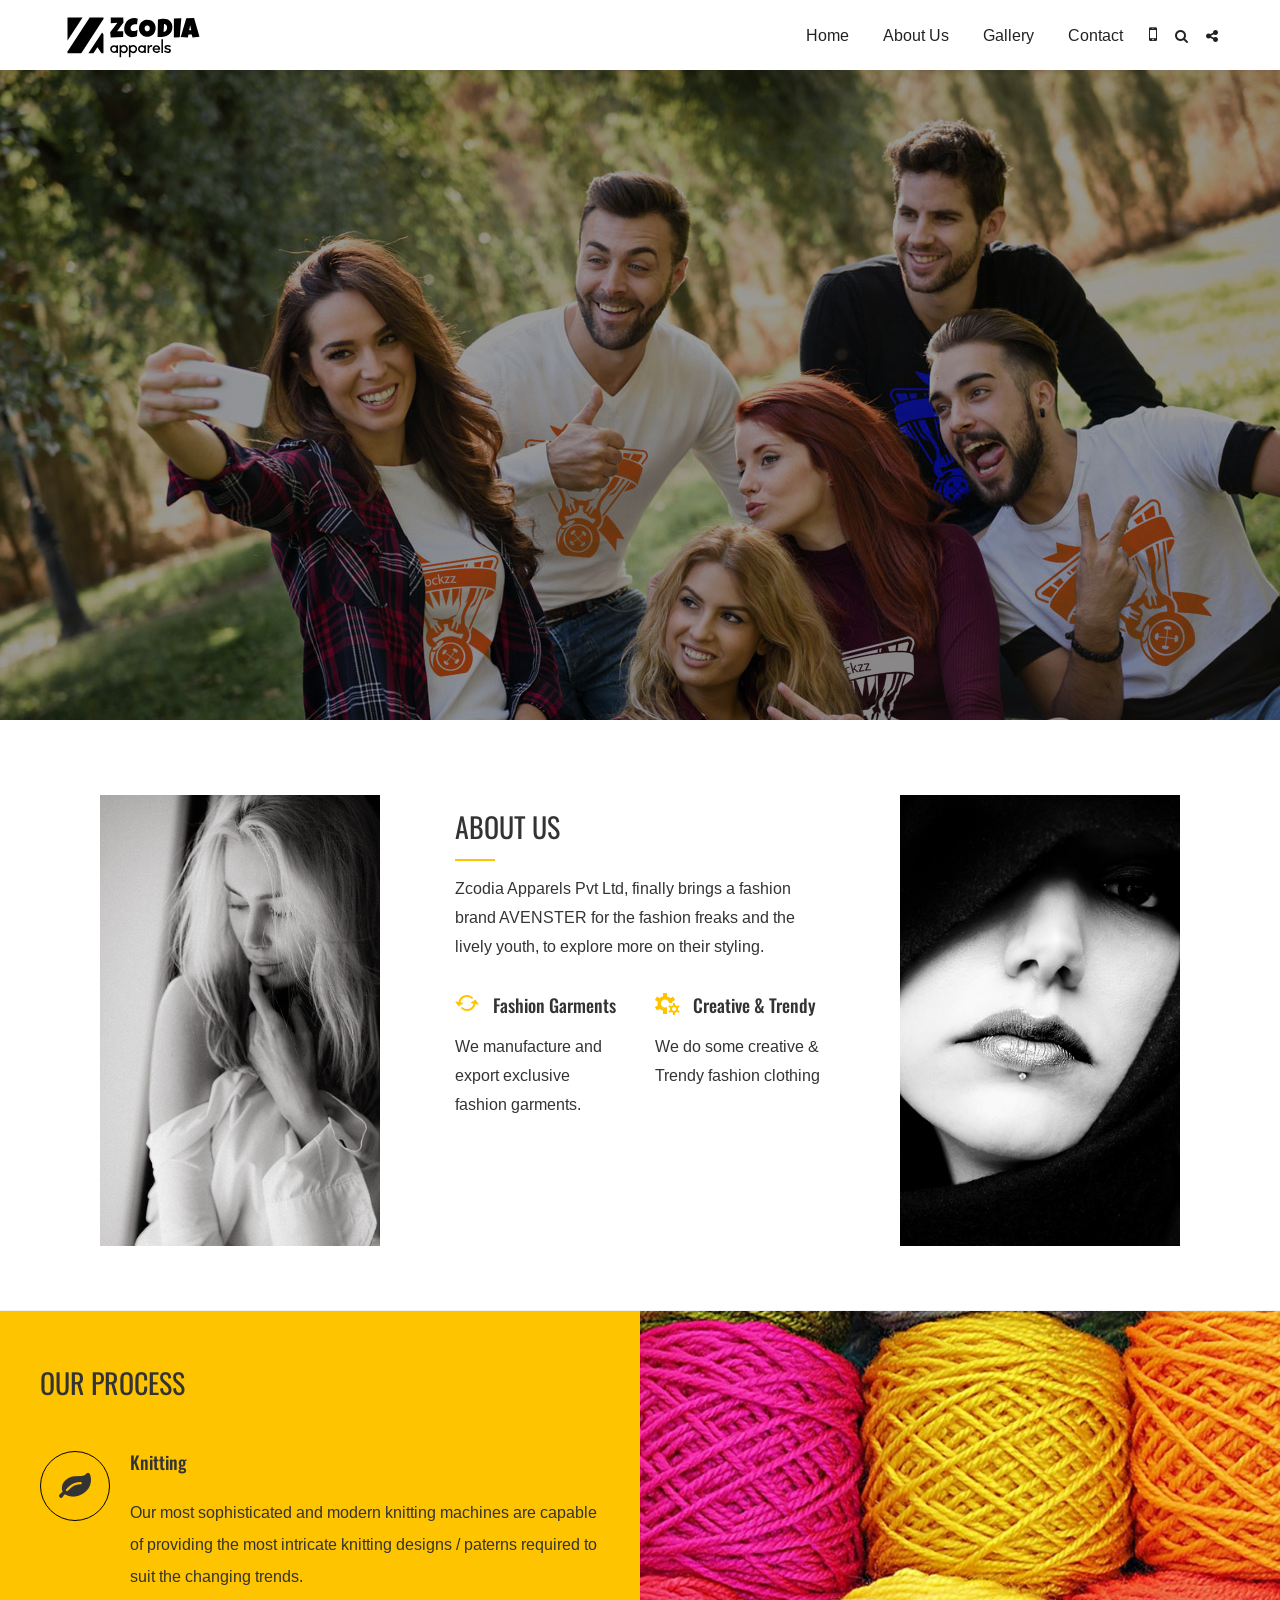
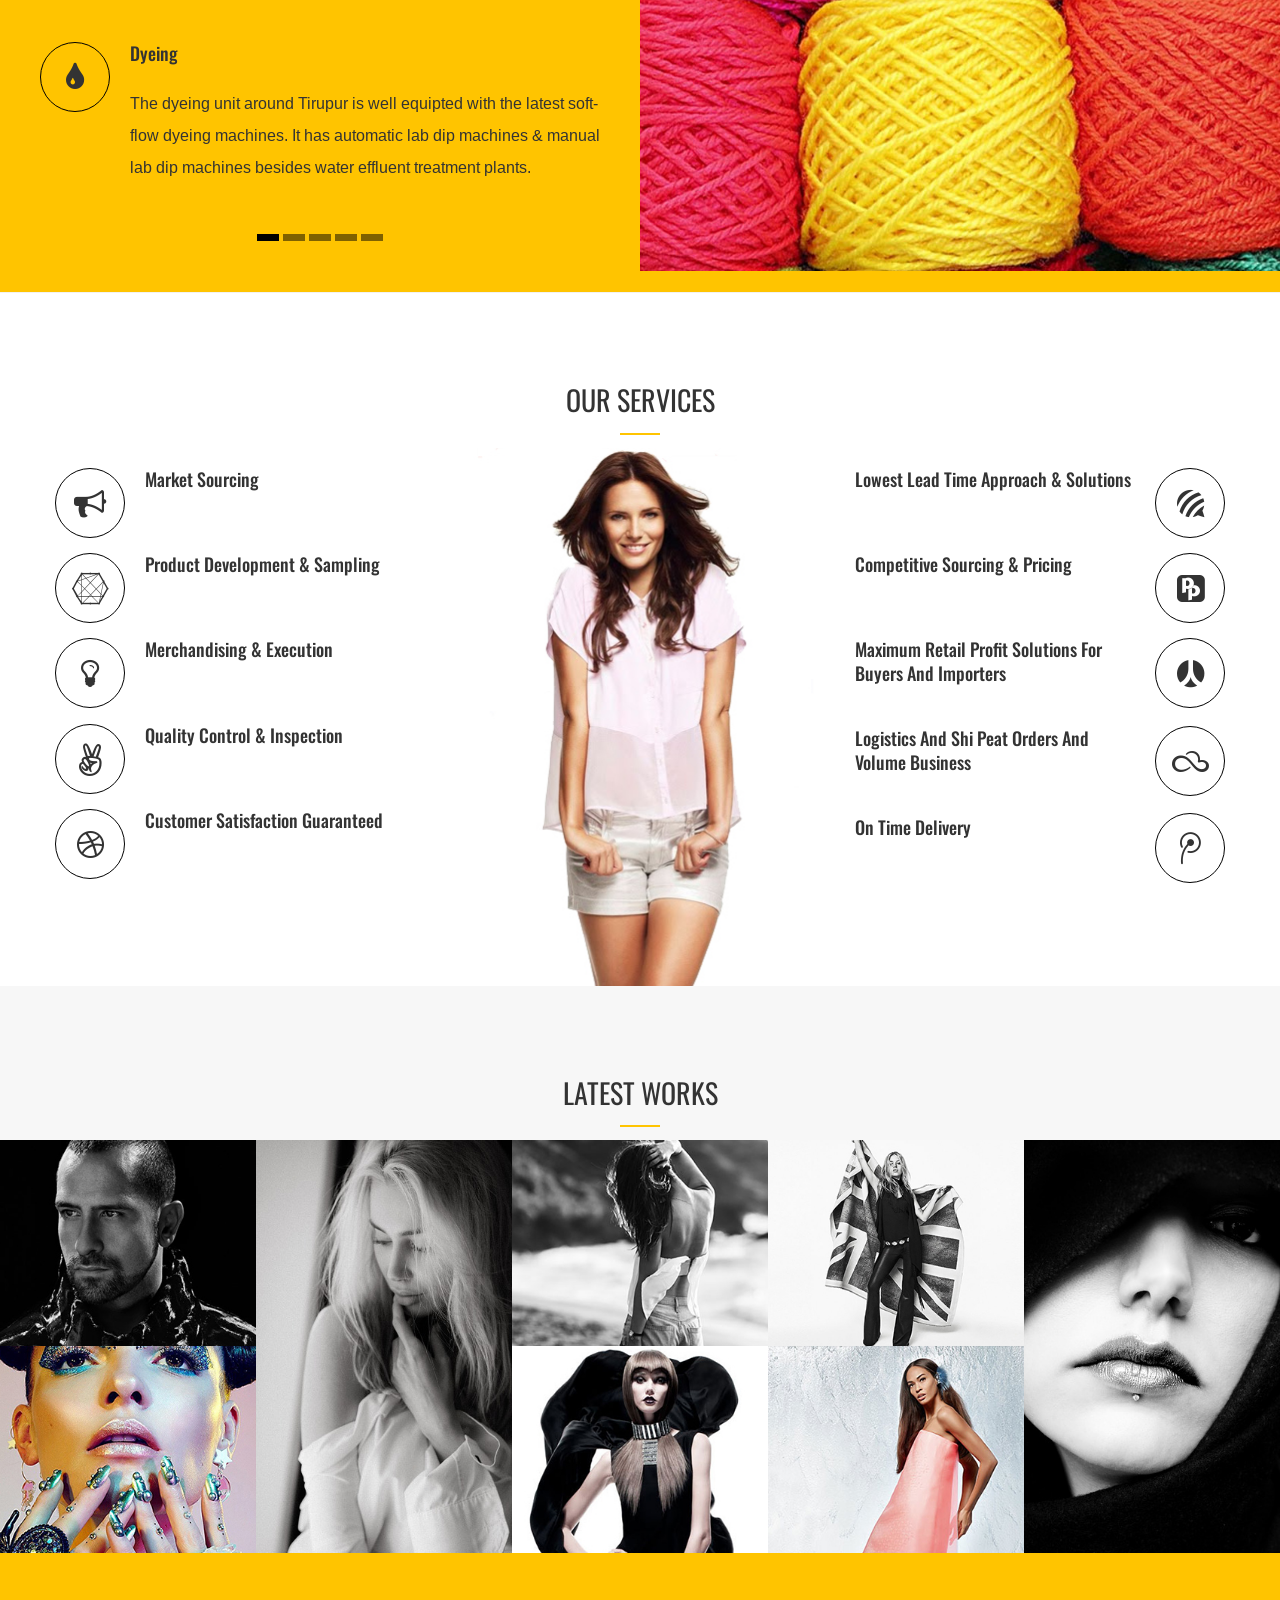
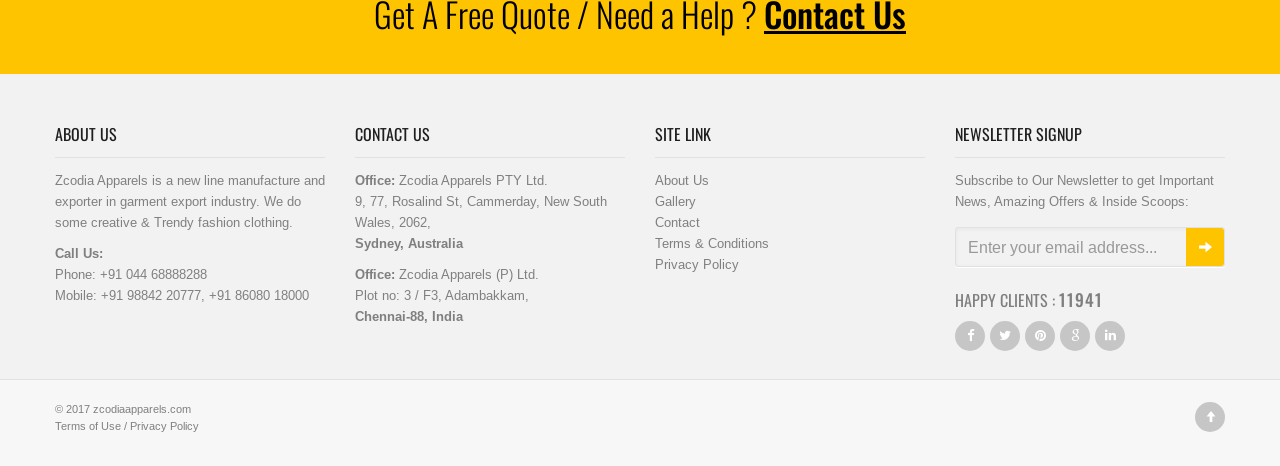
<file: ztapp_construction/index.html>
<!DOCTYPE html>
<html lang="en">
    <head>
        <meta name="generator" content="HTML Tidy for HTML5 (experimental) for Windows https://github.com/w3c/tidy-html5/tree/c63cc39" />
        <meta charset="utf-8" />
        <title>Zcodia Apparels</title>
        <meta http-equiv="X-UA-Compatible" content="IE=edge" />
        <meta name="keywords" content="HTML5 Template" />
        <meta name="author" content="zcodiaapparels.com" />
        <meta name="robots" content="noindex,nofollow">
        <meta name="googlebot" content="noindex">
        <meta name="viewport" content="width=device-width, initial-scale=1.0" />
        <!-- Favicon -->
        <link rel="shortcut icon" href="img/zt_fav.ico" />
        <!-- Font -->
        <link rel='stylesheet' href='https://fonts.googleapis.com/css?family=Arimo:300,400,700,400italic,700italic' />
        <link href='https://fonts.googleapis.com/css?family=Oswald:400,300,700' rel='stylesheet' type='text/css' />
        <!-- Font Awesome Icons -->
        <link href='css/font-awesome.min.css' rel='stylesheet' type='text/css' />
        <!-- Bootstrap core CSS -->
        <link href="css/bootstrap.min.css" rel="stylesheet" />
        <link href="css/hover-dropdown-menu.css" rel="stylesheet" />
        <!-- Icomoon Icons -->
        <link href="css/icons.css" rel="stylesheet" />
        <!-- Revolution Slider -->
        <link href="css/revolution-slider.css" rel="stylesheet" />
        <link href="rs-plugin/css/settings.css" rel="stylesheet" />
        <!-- Animations -->
        <link href="css/animate.min.css" rel="stylesheet" />
        <!-- Owl Carousel Slider -->
        <link href="css/owl/owl.carousel.css" rel="stylesheet" />
        <link href="css/owl/owl.theme.css" rel="stylesheet" />
        <link href="css/owl/owl.transitions.css" rel="stylesheet" />
        <!-- PrettyPhoto Popup -->
        <link href="css/prettyPhoto.css" rel="stylesheet" />
        <!-- Custom Style -->
        <link href="css/style.css" rel="stylesheet" />
        <link href="css/responsive.css" rel="stylesheet" />
        <!-- Color Scheme -->
        <link href="css/color.css" rel="stylesheet" />

    </head>
    <body>
        <div id="page">
            <!-- Page Loader -->
            <div id="pageloader">
                <div class="loader-item fa fa-spin text-color"></div>

            </div>
            <!-- Sticky Navbar -->
            <header id="sticker" class="sticky-navigation">
                <!-- Sticky Menu -->
                <div class="sticky-menu relative">
                    <!-- navbar -->
                    <div class="navbar navbar-default navbar-bg-light" role="navigation">
                        <div class="container">
                            <div class="row">
                                <div class="col-md-12">
                                    <div class="navbar-header">
                                        <!-- Button For Responsive toggle -->
                                        <button type="button" class="navbar-toggle" data-toggle="collapse" data-target=".navbar-collapse">
                                            <span class="sr-only">Toggle navigation</span> 
                                            <span class="icon-bar"></span> 
                                            <span class="icon-bar"></span> 
                                            <span class="icon-bar"></span></button> 
                                        <!-- Logo -->

                                        <a class="navbar-brand" href="index.html">
                                            <img class="site_logo" alt="Site Logo" src="img/zt_logo.svg" />
                                        </a></div>
                                    <!-- Navbar Collapse -->
                                    <div class="navbar-collapse collapse">
                                        <!-- nav -->
                                        <ul class="nav navbar-nav">
                                            <!-- Home  Mega Menu -->
                                            <li class="mega-menu">
                                                <a href="index.html">Home</a>
                                            </li>
                                            <!-- Mega Menu Ends -->
                                            <!-- Pages Mega Menu -->
                                            <li class="mega-menu">
                                                <a href="about-us.html">About Us</a>
                                            </li>
                                            <!-- Pages Menu Ends -->
                                            <!-- Portfolio Menu -->
                                            <li>
                                                <a href="gallery.html">Gallery</a> 
                                                <!-- Portfolio Dropdown Menu -->
                                                <!--                                                <ul class="dropdown-menu">
                                                                                                    <li>
                                                                                                        <a href="portfolio-grid-2-full-width-gutter.html">Grid View</a>
                                                                                                    </li>
                                                                                                    <li>
                                                                                                        <a href="portfolio-list.html">List View</a>
                                                                                                    </li>
                                                                                                </ul>-->
                                            </li>

                                            <li>
                                                <a href="contact.html">Contact</a>
                                            </li>

                                            <li class="hidden-767">
                                                <a href="javascript:void(0);" class="header-contact">
                                                    <span>
                                                        <i class="fa fa-mobile"></i>
                                                    </span>
                                                </a>
                                            </li>
                                            <!-- Header Search -->
                                            <li class="hidden-767">
                                                <a href="javascript:void(0);" class="header-search">
                                                    <span>
                                                        <i class="fa fa-search"></i>
                                                    </span>
                                                </a>
                                            </li>
                                            <!-- Header Share -->
                                            <li class="hidden-767">
                                                <a href="javascript:void(0);" class="header-share">
                                                    <span>
                                                        <i class="fa fa-share-alt"></i>
                                                    </span>
                                                </a>
                                            </li>
                                        </ul>
                                        <!-- Right nav -->
                                        <!-- Header Contact Content -->
                                        <div class="bg-white hide-show-content no-display header-contact-content">
                                            <p class="vertically-absolute-middle">Call Us 
                                                <strong><a href="tel:+91 044 68888288">+91 044 68888288</a></strong></p>
                                            <button class="close">
                                                <i class="fa fa-times"></i>
                                            </button>
                                        </div>
                                        <!-- Header Contact Content -->
                                        <!-- Header Search Content -->
                                        <div class="bg-white hide-show-content no-display header-search-content">
                                            <form role="search" class="navbar-form vertically-absolute-middle">
                                                <div class="form-group">
                                                    <input type="text" placeholder="Enter your text &amp; Search Here"
                                                           class="form-control" id="s" name="s" value="" />
                                                </div>
                                            </form>
                                            <button class="close">
                                                <i class="fa fa-times"></i>
                                            </button>
                                        </div>
                                        <!-- Header Search Content -->
                                        <!-- Header Share Content -->
                                        <div class="bg-white hide-show-content no-display header-share-content">
                                            <div class="vertically-absolute-middle social-icon gray-bg icons-circle i-3x">
                                                <a href="javascript:void(0);">
                                                    <i class="fa fa-facebook"></i>
                                                </a> 
                                                <a href="javascript:void(0);">
                                                    <i class="fa fa-twitter"></i>
                                                </a> 
                                                <a href="javascript:void(0);">
                                                    <i class="fa fa-pinterest"></i>
                                                </a> 
                                                <a href="javascript:void(0);">
                                                    <i class="fa fa-google"></i>
                                                </a> 
                                                <a href="javascript:void(0);">
                                                    <i class="fa fa-linkedin"></i>
                                                </a></div>
                                            <button class="close">
                                                <i class="fa fa-times"></i>
                                            </button>
                                        </div>
                                        <!-- Header Share Content -->
                                    </div>
                                    <!-- /.navbar-collapse -->
                                </div>
                                <!-- /.col-md-12 -->
                            </div>
                            <!-- /.row -->
                        </div>
                        <!-- /.container -->
                    </div>
                    <!-- navbar -->
                </div>
                <!-- Sticky Menu -->
            </header>
            <!-- Sticky Navbar -->
            <section class="slider">
                <div class="tp-banner">
                    <ul>
                        <!-- Slide -->
                        <li data-delay="7000" data-transition="fade" data-slotamount="7" data-masterspeed="2000">
                            <div class="elements">
                                <h2 class="tp-caption lft skewtotop title text-center text-color bold text-shadow" data-x="center"
                                    data-y="221" data-speed="1000" data-start="1700" data-easing="Power4.easeOut" data-endspeed="500"
                                    data-endeasing="Power1.easeIn">
                                    <strong>Welcome To Zcodia
                                        <br />Apparels</strong>
                                </h2>
                                <!--                                <div class="tp-caption lfb skewtobottom customin white text-center" data-x="center" data-y="400"
                                                                     data-customin="x:0;y:0;z:0;rotationX:0;rotationY:0;rotationZ:0;scaleX:0;scaleY:1;skewX:0;skewY:0;opacity:0;transformPerspective:600;transformOrigin:50% 50%;"
                                                                     data-speed="1000" data-start="1900" data-easing="Power4.easeOut" data-endspeed="500"
                                                                     data-endeasing="Power1.easeIn" style="z-index: 3">
                                                                    <p style="font-size: 20px;">WE <i class="fa fa-heart-o fa-5x"></i> TO TALK CLOTHES</p>
                                                                </div>-->
                                <h2 class="tp-caption lfb skewtobottom customin white text-center" data-x="center" data-y="400"
                                    data-customin="x:0;y:0;z:0;rotationX:0;rotationY:0;rotationZ:0;scaleX:0;scaleY:1;skewX:0;skewY:0;opacity:0;transformPerspective:600;transformOrigin:50% 50%;"
                                    data-speed="1000" data-start="1900" data-easing="Power4.easeOut" data-endspeed="500"
                                    data-endeasing="Power1.easeIn" style="z-index: 3">
                                    <strong>WE <i class="fa fa-heart-o fa-2x"></i> TO TALK CLOTHES</strong>
                                </h2>
                                <img src="img/sections/slider/1.jpg" alt="" data-bgfit="cover" data-bgposition="center top"
                                     data-bgrepeat="no-repeat" style="width: 100%;"/>
                                <div class="overlay"></div>
                            </div>
                        </li>
                        <li data-delay="7000" data-transition="fade" data-slotamount="7" data-masterspeed="2000">
                            <div class="elements">
                                <h2 class="tp-caption lft skewtotop title text-center text-color bold text-shadow" data-x="center"
                                    data-y="221" data-speed="1000" data-start="1700" data-easing="Power4.easeOut" data-endspeed="500"
                                    data-endeasing="Power1.easeIn">
                                    <strong>Welcome To Zcodia
                                        <br />Apparels</strong>
                                </h2>
                                <h2 class="tp-caption lfb skewtobottom customin white" data-x="center" data-y="400"
                                    data-customin="x:0;y:0;z:0;rotationX:0;rotationY:0;rotationZ:0;scaleX:0;scaleY:1;skewX:0;skewY:0;opacity:0;transformPerspective:600;transformOrigin:50% 50%;"
                                    data-speed="1000" data-start="1900" data-easing="Power4.easeOut" data-endspeed="500"
                                    data-endeasing="Power1.easeIn" style="z-index: 3">
                                    <strong>WE <i class="fa fa-heart-o fa-2x"></i> TO TALK CLOTHES</strong>
                                </h2>
                                <img src="img/sections/slider/2.jpg" alt="" data-bgfit="cover" data-bgposition="center top"
                                     data-bgrepeat="no-repeat" style="width: 100%;"/>
                                <div class="overlay"></div>
                            </div>
                        </li>
                        <li data-delay="7000" data-transition="fade" data-slotamount="7" data-masterspeed="2000">
                            <div class="elements">
                                <h2 class="tp-caption lft skewtotop title text-center text-color bold text-shadow" data-x="center"
                                    data-y="221" data-speed="1000" data-start="1700" data-easing="Power4.easeOut" data-endspeed="500"
                                    data-endeasing="Power1.easeIn">
                                    <strong>Welcome To Zcodia
                                        <br />Apparels</strong>
                                </h2>
                                <h2 class="tp-caption lfb skewtobottom customin white" data-x="center" data-y="400"
                                    data-customin="x:0;y:0;z:0;rotationX:0;rotationY:0;rotationZ:0;scaleX:0;scaleY:1;skewX:0;skewY:0;opacity:0;transformPerspective:600;transformOrigin:50% 50%;"
                                    data-speed="1000" data-start="1900" data-easing="Power4.easeOut" data-endspeed="500"
                                    data-endeasing="Power1.easeIn" style="z-index: 3">
                                    <strong>WE <i class="fa fa-heart-o fa-2x"></i> TO TALK CLOTHES</strong>
                                </h2>
                                <img src="img/sections/slider/3.jpg" alt="" data-bgfit="cover" data-bgposition="center top"
                                     data-bgrepeat="no-repeat" style="width: 100%;"/>
                                <div class="overlay"></div>
                            </div>
                        </li>
                        <!-- Slide Ends -->
                    </ul>
                    <div class="tp-bannertimer"></div>
                </div>
            </section>

            <section id="additional" class="page-section">
                <div class="container">
                    <div class="row">
                        <div class="col-md-4 text-center bottom-xs-pad-30" data-animation="pulse">
                            <!-- Image -->
                            <img src="img/sections/model1.jpg" width="280" height="440" alt="" />
                        </div>
                        <div class="col-md-4" data-animation="fadeInUp">
                            <div class="section-title text-left" data-animation="fadeInRight">
                                <!-- Title -->
                                <h2 class="title">About Us</h2>
                            </div>
                            <!-- Content -->
                            <p>Zcodia Apparels Pvt Ltd, finally brings a fashion brand AVENSTER for the fashion freaks and the lively youth, to explore more on their styling.</p>
                            <!-- Features -->
                            <div class="row responsive-features fashion">
                                <!-- Features 1 -->
                                <div class="col-md-6">
                                    <!-- Title And Content -->
                                    <span class="icon-refresh2 text-color"></span>
                                    <h5>Fashion Garments</h5>
                                    <p>We manufacture and export exclusive fashion garments.</p>
                                </div>
                                <!-- Features 1 -->
                                <!-- Features 2 -->
                                <div class="col-md-6">
                                    <!-- Title And Content -->
                                    <span class="icon-settings3 text-color"></span>
                                    <h5>Creative & Trendy</h5>
                                    <p>We do some creative & Trendy fashion clothing</p>
                                </div>
                                <!-- Features 2 -->
                            </div>
                            <!-- Features -->
                        </div>
                        <div class="col-md-4 text-center bottom-xs-pad-30" data-animation="pulse">
                            <!-- Image -->
                            <img src="img/sections/model2.jpg" width="280" height="440" alt="" />
                        </div>
                    </div>
                    <div class="clearfix"></div>
                </div>
            </section>
            <!-- additional -->
            <section id="who-we-are" class="page-section no-pad bg-color border-tb">
                <div class="container-fluid who-we-are">
                    <div class="row">
                        <div class="col-md-6 pad-60" data-animation="fadeInLeft">
                            <div class="section-title text-left" data-animation="fadeInUp">
                                <!--Title--> 
                                <h2 class="title">OUR PROCESS</h2>
                            </div>
                            <div class="owl-carousel pagination-1 dark-switch" data-pagination="true" data-autoplay="true"
                                 data-navigation="false" data-singleitem="true" data-animation="fadeInUp">
                                <div class="item">
                                    <div class="about-us">
                                        <ul class="features-list features-list-left">
                                            <li class="features-list-item" data-animation="fadeInLeft">
                                                <!-- Icon -->
                                                <i class="fa fa-leaf fa-2x border-black"></i>
                                                <div class="features-content">
                                                    <!-- Title -->
                                                    <h5>Knitting</h5>
                                                    <!-- Text -->
                                                    <p>Our most sophisticated and modern knitting machines are capable of providing the most intricate knitting designs / paterns required to suit the changing trends.</p>
                                                </div>
                                            </li>
                                            <li class="features-list-item" data-animation="fadeInUp">
                                                <!-- Icon -->
                                                <i class="fa fa-tint fa-2x border-black"></i>
                                                <div class="features-content">
                                                    <!-- Title -->
                                                    <h5>Dyeing</h5>
                                                    <!-- Text -->
                                                    <p>The dyeing unit around Tirupur is well equipted with the latest soft-flow dyeing machines. It has automatic lab dip machines & manual lab dip machines besides water effluent treatment plants.</p>
                                                </div>
                                            </li>
                                        </ul>
                                    </div>
                                </div>
                                <div class="item">
                                    <div class="about-us">
                                        <ul class="features-list features-list-left">
                                            <li class="features-list-item" data-animation="fadeInLeft">
                                                <!-- Icon -->
                                                <i class="fa fa-code fa-2x border-black"></i>
                                                <div class="features-content">
                                                    <!-- Title -->
                                                    <h5>Packing</h5>
                                                    <!-- Text -->
                                                    <p>They are packed nearly in the designated packs and placed inside the carton for dispatch.</p>
                                                    <!--<p>The compacting process provides fantabulous finishing for the freshly dyed fabrics which illuminated the quality of the fabric hence ensures that a smooth fabric is delivered.</p>-->
                                                </div>
                                            </li>
                                            <li class="features-list-item" data-animation="fadeInRight">
                                                <!-- Icon -->
                                                <i class="fa fa-microphone fa-2x border-black"></i>
                                                <div class="features-content">
                                                    <!-- Title -->
                                                    <h5>Ironing</h5>
                                                    <!-- Text -->
                                                    <p>Stream ironing the finished products to pack quickly. Garments are steam processed.</p>
                                                </div>
                                            </li>
                                        </ul>
                                    </div>
                                </div>
                                <div class="item">
                                    <div class="about-us">
                                        <ul class="features-list features-list-left">
                                            <li class="features-list-item" data-animation="fadeInLeft">
                                                <!-- Icon -->
                                                <i class="fa fa-code fa-2x border-black"></i>
                                                <div class="features-content">
                                                    <!-- Title -->
                                                    <h5>Compacting</h5>
                                                    <!-- Text -->
                                                    <p>The compacting process provides fantabulous finishing for the freshly dyed fabrics which illuminated the quality of the fabric hence ensures that a smooth fabric is delivered.</p>
                                                </div>
                                            </li>
                                            <li class="features-list-item" data-animation="fadeInRight">
                                                <!-- Icon -->
                                                <i class="fa fa-scissors fa-2x border-black"></i>
                                                <div class="features-content">
                                                    <!-- Title -->
                                                    <h5>Cutting</h5>
                                                    <!-- Text -->
                                                    <p>Cutting section is one of the most important sections for manufacturing garments. Garment production starts with the cutting process.</p>
                                                </div>
                                            </li> 
                                        </ul>
                                    </div>
                                </div>
                                <div class="item">
                                    <div class="about-us">
                                        <ul class="features-list features-list-left">
                                            <li class="features-list-item" data-animation="fadeInUp">
                                                <!-- Icon -->
                                                <i class="fa fa-globe fa-2x border-black"></i>
                                                <div class="features-content">
                                                    <!-- Title -->
                                                    <h5>Embroidery</h5>
                                                    <!-- Text -->
                                                    <p>We have a splendid range of embroidery to suit any styles, any garments which are fully computer aided, which enable the most rare embroideries upto 12 colours & applique work.</p>
                                                </div>
                                            </li>
                                            <li class="features-list-item" data-animation="fadeInRight">
                                                <!-- Icon -->
                                                <i class="fa fa-microphone fa-2x border-black"></i>
                                                <div class="features-content">
                                                    <!-- Title -->
                                                    <h5>Sewing</h5>
                                                    <!-- Text -->
                                                    <p>We have the privilege of providing the widest range of stitching styls, to suit any buyer around the globe.</p>
                                                </div>
                                            </li>
                                        </ul>
                                    </div>
                                </div>
                                <div class="item">
                                    <div class="about-us">
                                        <ul class="features-list features-list-left">
                                            <li class="features-list-item" data-animation="fadeInRight">
                                                <!-- Icon -->
                                                <i class="fa fa-check fa-2x border-black"></i>
                                                <div class="features-content">
                                                    <!-- Title -->
                                                    <h5>Checking</h5>
                                                    <!-- Text -->
                                                    <p>Inspection unit is to ensure the quality and specifications of buyers are met.</p>
                                                </div>
                                            </li>
                                            <li class="features-list-item" data-animation="fadeInLeft">
                                                <!-- Icon -->
                                                <i class="fa fa-print fa-2x border-black"></i>
                                                <div class="features-content">
                                                    <!-- Title -->
                                                    <h5>Printing</h5>
                                                    <!-- Text -->
                                                    <p>All type of prints like sticker printing, pigment printing, non-pvc printing, discharge printing, plastisol prints, foil prints, high density prints, gel prints, matt prints are made in-house which gives the value addition in the garments.</p>
                                                </div>
                                            </li> 
                                        </ul>
                                    </div>
                                </div>

                            </div>
                        </div>
                        <div class="col-md-6 no-pad text-center" data-animation="fadeInRight">
                            <!-- Image -->
                            <div class="image-bg" data-background="img/sections/bg/knitting.jpg"></div>
                        </div>
                    </div>
                </div>
            </section>
            <!-- who-we-are -->
            <section id="service" class="page-section">
                <div class="container">
                    <div class="section-title" data-animation="fadeInUp">
                        <!-- Heading -->
                        <h2 class="title">OUR SERVICES</h2>
                    </div>
                    <div class="row">
                        <div class="col-md-4" data-animation="fadeInLeft">
                            <ul class="features-list features-list-left">
                                <li class="features-list-item" data-animation="fadeInLeft">
                                    <!-- Icon -->
                                    <!--                                    <i class="fa fa-leaf fa-2x border-black"></i>-->
                                    <i class="fa fa-bullhorn fa-2x border-black"></i>
                                    <div class="features-content">
                                        <!-- Title -->
                                        <h5>Market Sourcing</h5>
                                        <!-- Text -->
                                        <!--<p>Our most sophisticated and modern knitting machines are capable of providing the most intricate knitting designs/patterns required to suit the changing trends</p>-->
                                    </div>
                                </li>
                                <li class="features-list-item" data-animation="fadeInUp">
                                    <!-- Icon -->
                                    <i class="fa fa-connectdevelop fa-2x border-black"></i>
                                    <div class="features-content">
                                        <!-- Title -->
                                        <h5>Product development & sampling</h5>
                                        <!-- Text -->
                                        <!--<p>The dyeing unit around tirupur is well equiped with the latest soft-flow dyeing machines. It has automatic lab DIP machines & manual lab DIP machines besides water effluent treatment plants.</p>-->
                                    </div>
                                </li>
                                <li class="features-list-item" data-animation="fadeInUp">
                                    <!-- Icon -->
                                    <i class="fa fa-lightbulb-o fa-2x border-black"></i>
                                    <div class="features-content">
                                        <!-- Title -->
                                        <h5>Merchandising & execution</h5>
                                        <!-- Text -->
                                        <!--<p>The dyeing unit around tirupur is well equiped with the latest soft-flow dyeing machines. It has automatic lab DIP machines & manual lab DIP machines besides water effluent treatment plants.</p>-->
                                    </div>
                                </li>
                                <li class="features-list-item" data-animation="fadeInUp">
                                    <!-- Icon -->
                                    <i class="fa fa-angellist fa-2x border-black"></i>
                                    <div class="features-content">
                                        <!-- Title -->
                                        <h5>Quality control & inspection</h5>
                                        <!-- Text -->
                                        <!--<p>The dyeing unit around tirupur is well equiped with the latest soft-flow dyeing machines. It has automatic lab DIP machines & manual lab DIP machines besides water effluent treatment plants.</p>-->
                                    </div>
                                </li>
                                <li class="features-list-item" data-animation="fadeInUp">
                                    <!-- Icon -->
                                    <i class="fa fa-dribbble fa-2x border-black"></i>
                                    <div class="features-content">
                                        <!-- Title -->
                                        <h5>Customer satisfaction guaranteed</h5>

                                        <!-- Text -->
                                        <!--<p>The dyeing unit around tirupur is well equiped with the latest soft-flow dyeing machines. It has automatic lab DIP machines & manual lab DIP machines besides water effluent treatment plants.</p>-->
                                    </div>
                                </li>
                            </ul>
                        </div>
                        <div class="col-md-4 text-center" data-animation="pulse">
                            <!-- Image -->
                            <img src="img/sections/model10.jpg" width="350" height="480" alt="" />
                        </div>
                        <div class="col-md-4" data-animation="fadeInRight">
                            <ul class="features-list features-list-right">
                                <li class="features-list-item" data-animation="fadeInUp">
                                    <!-- Icon -->
                                    <i class="fa fa-forumbee fa-2x border-black"></i>
                                    <div class="features-content">
                                        <!-- Title -->
                                        <h5>Lowest lead time approach & solutions</h5>
                                        <!-- Text -->
                                        <!--<p>The dyeing unit around tirupur is well equiped with the latest soft-flow dyeing machines. It has automatic lab DIP machines & manual lab DIP machines besides water effluent treatment plants.</p>-->
                                    </div>
                                </li>
                                <li class="features-list-item" data-animation="fadeInUp">
                                    <!-- Icon -->
                                    <i class="fa fa-pied-piper fa-2x border-black"></i>
                                    <div class="features-content">
                                        <!-- Title -->
                                        <h5>Competitive sourcing & pricing</h5>
                                        <!-- Text -->
                                        <!--<p>The dyeing unit around tirupur is well equiped with the latest soft-flow dyeing machines. It has automatic lab DIP machines & manual lab DIP machines besides water effluent treatment plants.</p>-->
                                    </div>
                                </li>
                                <li class="features-list-item" data-animation="fadeInUp">
                                    <!-- Icon -->
                                    <i class="fa fa-renren fa-2x border-black"></i>
                                    <div class="features-content">
                                        <!-- Title -->
                                        <h5>Maximum retail profit solutions for buyers and importers</h5>
                                        <!-- Text -->
                                        <!--<p>The dyeing unit around tirupur is well equiped with the latest soft-flow dyeing machines. It has automatic lab DIP machines & manual lab DIP machines besides water effluent treatment plants.</p>-->
                                    </div>
                                </li>
                                <li class="features-list-item shi" data-animation="fadeInUp">
                                    <!-- Icon -->
                                    <i class="fa fa-skyatlas fa-2x border-black shiicon"></i>
                                    <div class="features-content">
                                        <!-- Title -->
                                        <h5>Logistics and shi peat orders and volume business</h5>
                                        <!-- Text -->
                                        <!--<p>The dyeing unit around tirupur is well equiped with the latest soft-flow dyeing machines. It has automatic lab DIP machines & manual lab DIP machines besides water effluent treatment plants.</p>-->
                                    </div>
                                </li>
                                <li class="features-list-item ontime" data-animation="fadeInUp">
                                    <!-- Icon -->
                                    <i class="fa fa-tencent-weibo fa-2x border-black ontimeicon"></i>
                                    <div class="features-content">
                                        <!-- Title -->
                                        <h5>On time delivery</h5>

                                        <!-- Text -->
                                        <!--<p>The dyeing unit around tirupur is well equiped with the latest soft-flow dyeing machines. It has automatic lab DIP machines & manual lab DIP machines besides water effluent treatment plants.</p>-->
                                    </div>
                                </li>
                            </ul>
                        </div>
                    </div>
                </div>
            </section>
            <!-- page-section -->
            <section id="works" class="page-section light-bg">
                <div class="container work-section">
                    <div class="section-title" data-animation="fadeInUp">
                        <!-- Heading -->
                        <h2 class="title">Latest Works</h2>
                    </div>
                </div>
                <!-- filter -->
                <div class="masonry-grid grid-col-5" data-gutter="0" data-animation="fadeInUp">
                    <div class="grid-sizer"></div>
                    <!-- Item 1 -->
                    <div class="grid-item all web">
                        <a href="img/sections/model6.jpg" data-rel="prettyPhoto[portfolio]">
                            <img src="img/sections/model6.jpg" width="340" height="274" alt="Recent Work" class="img-responsive" />
                            <div class="portfolio-title">Fashion</div>
                        </a>
                    </div>
                    <!-- Item 1 Ends-->
                    <!-- Item 2 -->
                    <div class="grid-item all web">
                        <a href="img/sections/model1.jpg" data-rel="prettyPhoto[portfolio]">
                            <img src="img/sections/model1.jpg" width="340" height="548" alt="Recent Work" class="img-responsive" />
                            <div class="portfolio-title">Style</div>
                        </a>
                    </div>
                    <!-- Item 2 Ends-->
                    <!-- Item 3 -->
                    <div class="grid-item all web">
                        <a href="img/sections/model3.jpg" data-rel="prettyPhoto[portfolio]">
                            <img src="img/sections/model3.jpg" width="340" height="274" alt="Recent Work" class="img-responsive" />
                            <div class="portfolio-title">Ritto</div>
                        </a>
                    </div>
                    <!-- Item 3 Ends-->
                    <!-- Item 4 -->
                    <div class="grid-item all web">
                        <a href="img/sections/model4.jpg" data-rel="prettyPhoto[portfolio]">
                            <img src="img/sections/model4.jpg" width="340" height="274" alt="Recent Work" class="img-responsive" />
                            <div class="portfolio-title">walky</div>
                        </a>
                    </div>
                    <!-- Item 4 Ends-->
                    <!-- Item 5 -->
                    <div class="grid-item all web">
                        <a href="img/sections/model2.jpg" data-rel="prettyPhoto[portfolio]">
                            <img src="img/sections/model2.jpg" width="340" height="548" alt="Recent Work" class="img-responsive" />
                            <div class="portfolio-title">Black &amp; White</div>
                        </a>
                    </div>
                    <!-- Item 5 Ends-->
                    <!-- Item 6 -->
                    <div class="grid-item all web">
                        <a href="img/sections/model7.jpg" data-rel="prettyPhoto[portfolio]">
                            <img src="img/sections/model7.jpg" width="340" height="274" alt="Recent Work" class="img-responsive" />
                            <div class="portfolio-title">Superb</div>
                        </a>
                    </div>
                    <!-- Item 6 Ends-->
                    <!-- Item 7 -->
                    <div class="grid-item all web">
                        <a href="img/sections/model8.jpg" data-rel="prettyPhoto[portfolio]">
                            <img src="img/sections/model8.jpg" width="340" height="274" alt="Recent Work" class="img-responsive" />
                            <div class="portfolio-title">Style</div>
                        </a>
                    </div>
                    <!-- Item 7 Ends-->
                    <!-- Item 8 -->
                    <div class="grid-item all web">
                        <a href="img/sections/model9.jpg" data-rel="prettyPhoto[portfolio]">
                            <img src="img/sections/model9.jpg" width="340" height="274" alt="Recent Work" class="img-responsive" />
                            <div class="portfolio-title">Model</div>
                        </a>
                    </div>
                    <!-- Item 8 Ends-->
                </div>
                <!-- Mix Container -->
            </section>

            <div id="get-quote" class="bg-color get-a-quote black text-center">
                <div class="container">
                    <div class="row" data-animation="fadeInUp">
                        <div class="col-md-12">Get A Free Quote / Need a Help ? 
                            <a class="black" href="contact.html">Contact Us</a></div>
                    </div>
                </div>
            </div>
            <!-- request -->
            <footer id="footer">
                <div class="footer-widget">
                    <div class="container">
                        <div class="row">
                            <div class="col-xs-12 col-sm-6 col-md-3 widget bottom-xs-pad-20">
                                <div class="widget-title">
                                    <!-- Title -->
                                    <h3 class="title">About Us</h3>
                                </div>
                                <!-- Text -->
                                <p>Zcodia Apparels is a new line manufacture and exporter in garment export industry. We do some creative & Trendy fashion clothing.</p>
                                <!-- Address -->

                                <p>
                                    <strong>Call Us:</strong> 
                                    <br />Phone: <a href="tel:+91 044 68888288">+91 044 68888288</a> 
                                    <br />Mobile: <a href="tel:+91 98842 20777">+91 98842 20777</a>, <a href="tel:+91 8608018000">+91 86080 18000</a>
                                    </p>

                            </div>

                            <div class="col-xs-12 col-sm-6 col-md-3 widget bottom-xs-pad-20">
                                <div class="widget-title">
                                    <!-- Title -->
                                    <h3 class="title">Contact Us</h3>
                                </div>

                                <p>
                                    <strong>Office:</strong> Zcodia Apparels PTY Ltd.
                                    <br />9, 77, Rosalind St, Cammerday, New South Wales, 2062,
                                    <br /> <strong>Sydney, Australia</strong></p>

                                <p>
                                    <strong>Office:</strong> Zcodia Apparels (P) Ltd.
                                    <br />Plot no: 3 / F3, Adambakkam,
                                    <br /><strong>Chennai-88, India</strong></p>

                            </div>



                            <div class="col-xs-12 col-sm-6 col-md-3 widget bottom-xs-pad-20">
                                <div class="widget-title">
                                    <!-- Title -->
                                    <h3 class="title">Site Link</h3>
                                </div>
                                <nav>
                                    <ul>
                                        <!-- List Items -->
                                        <li>
                                            <a href="about-us.html">About Us</a>
                                        </li>
                                        <li>
                                            <a href="gallery.html">Gallery</a>
                                        </li>
                                        <li>
                                            <a href="contact.html">Contact</a>
                                        </li>
                                        <li>
                                            <a href="javascript:void(0);">Terms & Conditions</a>
                                        </li>
                                        <li>
                                            <a href="javascript:void(0);">Privacy Policy</a>
                                        </li>
                                    </ul>
                                </nav>

                            </div>

                            <div class="col-xs-12 col-sm-6 col-md-3 widget newsletter bottom-xs-pad-20">
                                <div class="widget-title">
                                    <!-- Title -->
                                    <h3 class="title">Newsletter Signup</h3>
                                </div>
                                <div>
                                    <!-- Text -->
                                    <p>Subscribe to Our Newsletter to get Important News, Amazing Offers &amp; Inside Scoops:</p>
                                    <p class="form-message1" style="display: none;"></p>
                                    <div class="clearfix"></div>
                                    <!-- Form -->
                                    <form id="subscribe_form" action="subscription.php" method="post" name="subscribe_form"
                                          role="form">
                                        <div class="input-text form-group has-feedback">
                                            <input class="form-control" type="email" value="" name="subscribe_email" placeholder="Enter your email address..."/> 
                                            <button class="submit bg-color" type="submit">
                                                <span class="glyphicon glyphicon-arrow-right"></span>
                                            </button></div>
                                    </form>
                                </div>
                                <!-- Count -->

                                <div class="footer-count">
                                    <p class="count-number" data-count="79550">happy clients : 
                                        <span class="counter"></span></p>
                                </div>
                                <!-- Social Links -->
                                <div class="social-icon gray-bg icons-circle i-3x">
                                    <a href="javascript:void(0);">
                                        <i class="fa fa-facebook"></i>
                                    </a> 
                                    <a href="javascript:void(0);">
                                        <i class="fa fa-twitter"></i>
                                    </a> 
                                    <a href="javascript:void(0);">
                                        <i class="fa fa-pinterest"></i>
                                    </a> 
                                    <a href="javascript:void(0);">
                                        <i class="fa fa-google"></i>
                                    </a> 
                                    <a href="javascript:void(0);">
                                        <i class="fa fa-linkedin"></i>
                                    </a></div>
                            </div>
                            <!-- .newsletter -->
                        </div>
                    </div>
                </div>
                <!-- footer-top -->
                <div class="copyright">
                    <div class="container">
                        <div class="row">
                            <!-- Copyrights -->
                            <div class="col-xs-10 col-sm-6 col-md-6">&copy; 2017 <a href="http://zcodiaapparels.com">zcodiaapparels.com</a>
                                <br />
                                <!-- Terms Link -->

                                <a href="javascript:void(0);">Terms of Use</a> / 
                                <a href="javascript:void(0);">Privacy Policy</a></div>
                            <div class="col-xs-2 col-sm-6 col-md-6 text-right page-scroll gray-bg icons-circle i-3x">
                                <!-- Goto Top -->
                                <a href="#page">
                                    <i class="glyphicon glyphicon-arrow-up"></i>
                                </a>
                            </div>
                        </div>
                    </div>
                </div>
                <!-- footer-bottom -->
            </footer>
            <!-- footer -->
        </div>
        <!-- page -->
        <!-- Scripts -->
        <script type="text/javascript" src="js/jquery.min.js"></script> 
        <script type="text/javascript" src="js/bootstrap.min.js"></script> 
        <!-- Menu jQuery plugin -->

        <script type="text/javascript" src="js/hover-dropdown-menu.js"></script> 
        <!-- Menu jQuery Bootstrap Addon --> 
        <script type="text/javascript" src="js/jquery.hover-dropdown-menu-addon.js"></script> 
        <!-- Scroll Top Menu -->

        <script type="text/javascript" src="js/jquery.easing.1.3.js"></script> 
        <!-- Sticky Menu --> 
        <script type="text/javascript" src="js/jquery.sticky.js"></script> 
        <!-- Bootstrap Validation -->

        <script type="text/javascript" src="js/bootstrapValidator.min.js"></script> 
        <!-- Revolution Slider -->

        <script type="text/javascript" src="rs-plugin/js/jquery.themepunch.tools.min.js"></script> 
        <script type="text/javascript" src="rs-plugin/js/jquery.themepunch.revolution.min.js"></script> 
        <script type="text/javascript" src="js/revolution-custom.js"></script> 
        <!-- Portfolio Filter -->

        <script type="text/javascript" src="js/jquery.mixitup.min.js"></script> 
        <!-- Animations -->

        <script type="text/javascript" src="js/jquery.appear.js"></script> 
        <script type="text/javascript" src="js/effect.js"></script> 
        <!-- Owl Carousel Slider -->

        <script type="text/javascript" src="js/owl.carousel.min.js"></script> 
        <!-- Pretty Photo Popup -->

        <script type="text/javascript" src="js/jquery.prettyPhoto.js"></script> 
        <!-- Parallax BG -->

        <script type="text/javascript" src="js/jquery.parallax-1.1.3.js"></script> 
        <!-- Fun Factor / Counter -->

        <script type="text/javascript" src="js/jquery.countTo.js"></script> 
        <!-- Twitter Feed -->

        <script type="text/javascript" src="js/tweet/carousel.js"></script> 
        <script type="text/javascript" src="js/tweet/scripts.js"></script> 
        <script type="text/javascript" src="js/tweet/tweetie.min.js"></script> 
        <!-- Isoptope -->

        <script type="text/javascript" src="js/isotope.min.js"></script> 
        <!-- Background Video -->

        <script type="text/javascript" src="js/jquery.mb.YTPlayer.js"></script> 
        <!-- Custom Js Code -->

        <script type="text/javascript" src="js/custom.js"></script> 
        <!-- Scripts --></body>
</html>
</file>
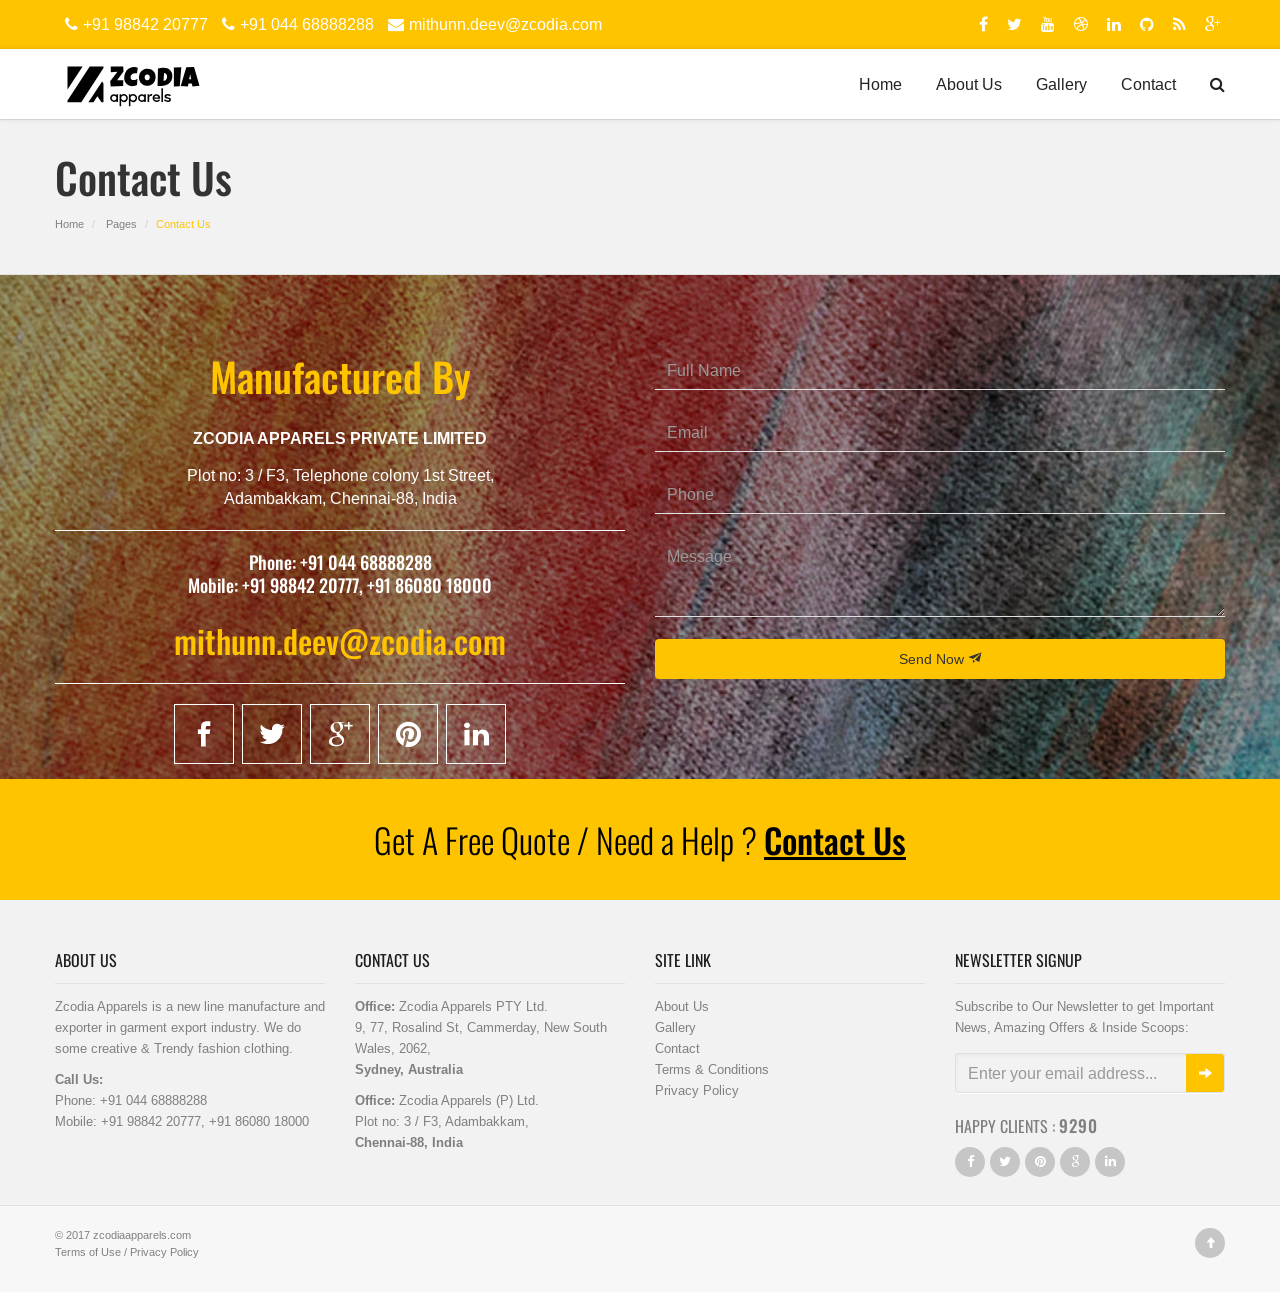
<file: ztapp_construction/contact.html>
<!DOCTYPE html>
<html lang="en">
    <head>
        <meta charset="utf-8" />
        <title>Contact Us - Zcodia Apparels</title>
        <meta http-equiv="X-UA-Compatible" content="IE=edge" />
        <meta name="keywords" content="HTML5 Template" />
        <meta name="author" content="zcodiaapparels.com" />
        <meta name="robots" content="noindex,nofollow">
        <meta name="googlebot" content="noindex">
        <meta name="viewport" content="width=device-width, initial-scale=1.0" />
        <!-- Favicon -->
        <link rel="shortcut icon" href="img/zt_fav.ico" />
        <!-- Font -->
        <link rel='stylesheet' href='https://fonts.googleapis.com/css?family=Arimo:300,400,700,400italic,700italic' />
        <link href='https://fonts.googleapis.com/css?family=Oswald:400,300,700' rel='stylesheet' type='text/css' />
        <!-- Font Awesome Icons -->
        <link href='css/font-awesome.min.css' rel='stylesheet' type='text/css' />
        <!-- Bootstrap core CSS -->
        <link href="css/bootstrap.min.css" rel="stylesheet" />
        <link href="css/hover-dropdown-menu.css" rel="stylesheet" />
        <!-- Icomoon Icons -->
        <link href="css/icons.css" rel="stylesheet" />
        <!-- Revolution Slider -->
        <link href="css/revolution-slider.css" rel="stylesheet" />
        <link href="rs-plugin/css/settings.css" rel="stylesheet" />
        <!-- Animations -->
        <link href="css/animate.min.css" rel="stylesheet" />

        <!-- Owl Carousel Slider -->
        <link href="css/owl/owl.carousel.css" rel="stylesheet" />
        <link href="css/owl/owl.theme.css" rel="stylesheet" />
        <link href="css/owl/owl.transitions.css" rel="stylesheet" />
        <!-- PrettyPhoto Popup -->
        <link href="css/prettyPhoto.css" rel="stylesheet" />
        <!-- Custom Style -->
        <link href="css/style.css" rel="stylesheet" />
        <link href="css/responsive.css" rel="stylesheet" />
        <!-- Color Scheme -->
        <link href="css/color.css" rel="stylesheet" />
    </head>
    <body>
        <div id="page">
            <!-- Top Bar -->
            <div id="top-bar" class="top-bar-section top-bar-bg-color">
                <div class="container">
                    <div class="row">
                        <div class="col-sm-12">
                            <!-- Top Contact -->
                            <div class="top-contact link-hover-black">
                                <a href="tel:+91 98842 20777">
                                    <i class="fa fa-phone"></i>+91 98842 20777</a> 
                                <a href="tel:+91 044 68888288">
                                    <i class="fa fa-phone"></i>+91 044 68888288</a> 
                                <a href="mailto:mithunn.deev@zcodia.com">
                                    <i class="fa fa-envelope"></i>mithunn.deev@zcodia.com</a></div>
                            <!-- Top Social Icon -->
                            <div class="top-social-icon icons-hover-black">
                                <a href="javascript:void(0);">
                                    <i class="fa fa-facebook"></i>
                                </a> 
                                <a href="javascript:void(0);">
                                    <i class="fa fa-twitter"></i>
                                </a> 
                                <a href="javascript:void(0);">
                                    <i class="fa fa-youtube"></i>
                                </a> 
                                <a href="javascript:void(0);">
                                    <i class="fa fa-dribbble"></i>
                                </a> 
                                <a href="javascript:void(0);">
                                    <i class="fa fa-linkedin"></i>
                                </a> 
                                <a href="javascript:void(0);">
                                    <i class="fa fa-github"></i>
                                </a> 
                                <a href="javascript:void(0);">
                                    <i class="fa fa-rss"></i>
                                </a> 
                                <a href="javascript:void(0);">
                                    <i class="fa fa-google-plus"></i>
                                </a></div>
                        </div>
                    </div>
                </div>
            </div>
            <!-- Top Bar -->
            <header id="sticker" class="sticky-navigation">
                <!-- Sticky Menu -->
                <div class="sticky-menu relative">
                    <!-- navbar -->
                    <div class="navbar navbar-default navbar-bg-light" role="navigation">
                        <div class="container">
                            <div class="row">
                                <div class="col-md-12">
                                    <div class="navbar-header">
                                        <!-- Button For Responsive toggle -->
                                        <button type="button" class="navbar-toggle" data-toggle="collapse" data-target=".navbar-collapse">
                                            <span class="sr-only">Toggle navigation</span> 
                                            <span class="icon-bar"></span> 
                                            <span class="icon-bar"></span> 
                                            <span class="icon-bar"></span></button> 
                                        <!-- Logo -->

                                        <a class="navbar-brand" href="index.html">
                                            <img class="site_logo" alt="Site Logo" src="img/zt_logo.svg" />
                                        </a></div>
                                    <!-- Navbar Collapse -->
                                    <div class="navbar-collapse collapse">
                                        <!-- nav -->
                                        <ul class="nav navbar-nav">
                                            <!-- Home  Mega Menu -->
                                            <li class="mega-menu">
                                                <a href="index.html">Home</a>
                                            </li>
                                            <!-- Mega Menu Ends -->
                                            <!-- Pages Mega Menu -->
                                            <li class="mega-menu">
                                                <a href="about-us.html">About Us</a>
                                            </li>
                                            <!-- Pages Menu Ends -->
                                            <!-- Portfolio Menu -->
                                            <li>
                                                <a href="gallery.html">Gallery</a> 
                                                <!-- Portfolio Dropdown Menu -->
                                                <!--                                                <ul class="dropdown-menu">
                                                                                                    <li>
                                                                                                        <a href="portfolio-grid-2-full-width-gutter.html">Grid View</a>
                                                                                                    </li>
                                                                                                    <li>
                                                                                                        <a href="portfolio-list.html">List View</a>
                                                                                                    </li>
                                                                                                </ul>-->
                                            </li>

                                            <li>
                                                <a href="contact.html">Contact</a>
                                            </li>
                                            <!-- Ends Widgets Block -->
                                            <!-- Pages Mega Menu -->
                                            <!-- Search Box Block -->
                                            <li class="search-dropdown">
                                                <a href="javascript:void(0);">
                                                    <span class="searchbox-icon">
                                                        <i class="fa fa-search"></i>
                                                    </span>
                                                </a>
                                                <ul class="dropdown-menu left">
                                                    <li>
                                                        <form class="navbar-form navbar-left" role="search">
                                                            <div class="form-group">
                                                                <input type="text" value="" name="s" id="s" class="form-control" placeholder="search" />
                                                            </div>
                                                        </form>
                                                    </li>
                                                </ul>
                                            </li>
                                            <!-- Ends Search Box Block -->
                                        </ul>
                                        <!-- Right nav -->
                                    </div>
                                    <!-- /.navbar-collapse -->
                                </div>
                                <!-- /.col-md-12 -->
                            </div>
                            <!-- /.row -->
                        </div>
                        <!-- /.container -->
                    </div>
                    <!-- navbar -->
                </div>
                <!-- Sticky Menu -->
            </header>
            <!-- Sticky Navbar -->
            <div class="page-header">
                <div class="container">
                    <h1 class="title">Contact Us</h1>
                </div>
                <div class="breadcrumb-box">
                    <div class="container">
                        <ul class="breadcrumb">
                            <li>
                                <a href="index.html">Home</a>
                            </li>
                            <li>
                                <a href="javascript:void(0);">Pages</a>
                            </li>
                            <li class="active">Contact Us</li>
                        </ul>
                    </div>
                </div>
            </div>
            <!-- page-header -->
            <section id="contact-us" class="page-section">
                <div class="image-bg content-in fixed" data-background="img/sections/bg/contactus_bg.jpg">
                    <div class="overlay"></div>
                </div>
                <div class="container">
                    <div class="row">
                        <div class="col-md-6 text-center">
                            <h2 class="text-color">Manufactured By</h2>
                            <p class="white"><strong>ZCODIA APPARELS PRIVATE LIMITED</strong></p>
                            <address class="white">
                                Plot no: 3 / F3, Telephone colony 1st Street,<br>
                                Adambakkam, Chennai-88, India
                            </address>
                            <!--                            <p class="white"><strong>Call Us:</strong>
                                                        <br />Phone: +91 044 68888288 or
                                                        <br />Mobile: +91 98842 20777</p>-->

                            <hr class="white" />
                            <h5 class="white">Phone: <a href="tel:+91 044 68888288">+91 044 68888288</a>
                                <br />Mobile: <a href="tel:+91 98842 20777">+91 98842 20777</a>, <a href="tel:+91 86080 18000">+91 86080 18000</a>
                            </h5>
                            <h3 class="lowercase">
                                <a class="text-color" href="mailto:mithunn.deev@zocodia.com">mithunn.deev@zcodia.com</a>
                            </h3>
                            <hr class="white" />
                            <div class="icon-6 hover-color icon-circle">
                                <a href="javascript:void(0);">
                                    <span class="pe-so-facebook"></span>
                                </a> 
                                <a href="javascript:void(0);">
                                    <span class="pe-so-twitter"></span>
                                </a> 
                                <a href="javascript:void(0);">
                                    <span class="pe-so-google-plus"></span>
                                </a> 
                                <a href="javascript:void(0);">
                                    <span class="pe-so-pinterest"></span>
                                </a> 
                                <a href="javascript:void(0);">
                                    <span class="pe-so-linkedin"></span>
                                </a></div>
                        </div>
                        <div class="col-md-6">
                            <p class="form-message" style="display: none;"></p>
                            <div class="contact-form field-border-bottom">
                                <!-- Form Begins -->
                                <form role="form" name="contactform" id="contactform" method="post" action="php/contact-form.php">
                                    <!-- Field 1 -->
                                    <div class="input-text form-group">
                                        <input type="text" name="contact_name" class="input-name form-control" placeholder="Full Name" />
                                    </div>
                                    <!-- Field 2 -->
                                    <div class="input-email form-group">
                                        <input type="email" name="contact_email" class="input-email form-control" placeholder="Email" />
                                    </div>
                                    <!-- Field 3 -->
                                    <div class="input-email form-group">
                                        <input type="text" name="contact_phone" class="input-phone form-control" placeholder="Phone" />
                                    </div>
                                    <!-- Field 4 -->
                                    <div class="textarea-message form-group">
                                        <textarea name="contact_message" class="textarea-message hight-82 form-control" placeholder="Message" rows="2"></textarea>
                                    </div>
                                    <!-- Button -->
                                    <button class="btn btn-default btn-block" type="submit">Send Now 
                                        <i class="icon-paper-plane"></i></button>
                                </form>
                                <!-- Form Ends -->
                            </div>
                        </div>
                    </div>
                </div>
            </section>
            <!-- page-section -->
            <div id="get-quote" class="bg-color get-a-quote black text-center" data-appear-animation="fadeInUp">
                <div class="container">
                    <div class="row">
                        <div class="col-md-12">Get A Free Quote / Need a Help ? 
                            <a class="black" href="contact.html">Contact Us</a></div>
                    </div>
                </div>
            </div>
            <!-- request -->
            <footer id="footer">
                <div class="footer-widget">
                    <div class="container">
                        <div class="row">
                            <div class="col-xs-12 col-sm-6 col-md-3 widget bottom-xs-pad-20">
                                <div class="widget-title">
                                    <!-- Title -->
                                    <h3 class="title">About Us</h3>
                                </div>
                                <!-- Text -->
                                <p>Zcodia Apparels is a new line manufacture and exporter in garment export industry. We do some creative & Trendy fashion clothing.</p>
                                <!-- Address -->

                                <p>
                                    <strong>Call Us:</strong> 
                                    <br />Phone: <a href="tel:+91 044 68888288">+91 044 68888288</a> 
                                    <br />Mobile: <a href="tel:+91 98842 20777">+91 98842 20777</a>, <a href="tel:+91 8608018000">+91 86080 18000</a>
                                </p>

                            </div>

                            <div class="col-xs-12 col-sm-6 col-md-3 widget bottom-xs-pad-20">
                                <div class="widget-title">
                                    <!-- Title -->
                                    <h3 class="title">Contact Us</h3>
                                </div>

                                <p>
                                    <strong>Office:</strong> Zcodia Apparels PTY Ltd.
                                    <br />9, 77, Rosalind St, Cammerday, New South Wales, 2062,
                                    <br /><strong>Sydney, Australia</strong></p>

                                <p>
                                    <strong>Office:</strong> Zcodia Apparels (P) Ltd.
                                    <br />Plot no: 3 / F3, Adambakkam,
                                    <br /><strong>Chennai-88, India</strong></p>

                            </div>



                            <div class="col-xs-12 col-sm-6 col-md-3 widget bottom-xs-pad-20">
                                <div class="widget-title">
                                    <!-- Title -->
                                    <h3 class="title">Site Link</h3>
                                </div>
                                <nav>
                                    <ul>
                                        <!-- List Items -->
                                        <li>
                                            <a href="about-us.html">About Us</a>
                                        </li>
                                        <li>
                                            <a href="gallery.html">Gallery</a>
                                        </li>
                                        <li>
                                            <a href="contact.html">Contact</a>
                                        </li>
                                        <li>
                                            <a href="javascript:void(0);">Terms & Conditions</a>
                                        </li>
                                        <li>
                                            <a href="javascript:void(0);">Privacy Policy</a>
                                        </li>
                                    </ul>
                                </nav>

                            </div>

                            <div class="col-xs-12 col-sm-6 col-md-3 widget newsletter bottom-xs-pad-20">
                                <div class="widget-title">
                                    <!-- Title -->
                                    <h3 class="title">Newsletter Signup</h3>
                                </div>
                                <div>
                                    <!-- Text -->
                                    <p>Subscribe to Our Newsletter to get Important News, Amazing Offers &amp; Inside Scoops:</p>
                                    <p class="form-message1" style="display: none;"></p>
                                    <div class="clearfix"></div>
                                    <!-- Form -->
                                    <form id="subscribe_form" action="subscription.php" method="post" name="subscribe_form"
                                          role="form">
                                        <div class="input-text form-group has-feedback">
                                            <input class="form-control" type="email" value="" name="subscribe_email" placeholder="Enter your email address..."/> 
                                            <button class="submit bg-color" type="submit">
                                                <span class="glyphicon glyphicon-arrow-right"></span>
                                            </button></div>
                                    </form>
                                </div>
                                <!-- Count -->

                                <div class="footer-count">
                                    <p class="count-number" data-count="79550">happy clients : 
                                        <span class="counter"></span></p>
                                </div>
                                <!-- Social Links -->
                                <div class="social-icon gray-bg icons-circle i-3x">
                                    <a href="javascript:void(0);">
                                        <i class="fa fa-facebook"></i>
                                    </a> 
                                    <a href="javascript:void(0);">
                                        <i class="fa fa-twitter"></i>
                                    </a> 
                                    <a href="javascript:void(0);">
                                        <i class="fa fa-pinterest"></i>
                                    </a> 
                                    <a href="javascript:void(0);">
                                        <i class="fa fa-google"></i>
                                    </a> 
                                    <a href="javascript:void(0);">
                                        <i class="fa fa-linkedin"></i>
                                    </a></div>
                            </div>
                            <!-- .newsletter -->
                        </div>
                    </div>
                </div>
                <!-- footer-top -->
                <div class="copyright">
                    <div class="container">
                        <div class="row">
                            <!-- Copyrights -->
                            <div class="col-xs-10 col-sm-6 col-md-6">&copy; 2017 <a href="http://zcodiaapparels.com">zcodiaapparels.com</a>
                                <br />
                                <!-- Terms Link -->

                                <a href="javascript:void(0);">Terms of Use</a> /  
                                <a href="javascript:void(0);">Privacy Policy</a></div>
                            <div class="col-xs-2 col-sm-6 col-md-6 text-right page-scroll gray-bg icons-circle i-3x">
                                <!-- Goto Top -->
                                <a href="#page">
                                    <i class="glyphicon glyphicon-arrow-up"></i>
                                </a>
                            </div>
                        </div>
                    </div>
                </div>
                <!-- footer-bottom -->
            </footer>
            <!-- footer -->
        </div>
        <!-- page -->
        <!-- Scripts -->
        <script type="text/javascript" src="js/jquery.min.js"></script> 
        <script type="text/javascript" src="js/bootstrap.min.js"></script> 
        <!-- Menu jQuery plugin -->

        <script type="text/javascript" src="js/hover-dropdown-menu.js"></script> 
        <!-- Menu jQuery Bootstrap Addon --> 
        <script type="text/javascript" src="js/jquery.hover-dropdown-menu-addon.js"></script> 
        <!-- Scroll Top Menu -->

        <script type="text/javascript" src="js/jquery.easing.1.3.js"></script> 
        <!-- Sticky Menu --> 
        <script type="text/javascript" src="js/jquery.sticky.js"></script> 
        <!-- Bootstrap Validation -->

        <script type="text/javascript" src="js/bootstrapValidator.min.js"></script> 
        <!-- Animations -->

        <script type="text/javascript" src="js/jquery.appear.js"></script> 
        <script type="text/javascript" src="js/effect.js"></script> 
        <!-- Parallax BG -->

        <script type="text/javascript" src="js/jquery.parallax-1.1.3.js"></script> 
        <!-- Fun Factor / Counter -->

        <script type="text/javascript" src="js/jquery.countTo.js"></script> 
        <!-- Custom Js Code -->

        <script type="text/javascript" src="js/custom.js"></script> 
        <!-- Scripts -->
    </body>
</html>
</file>
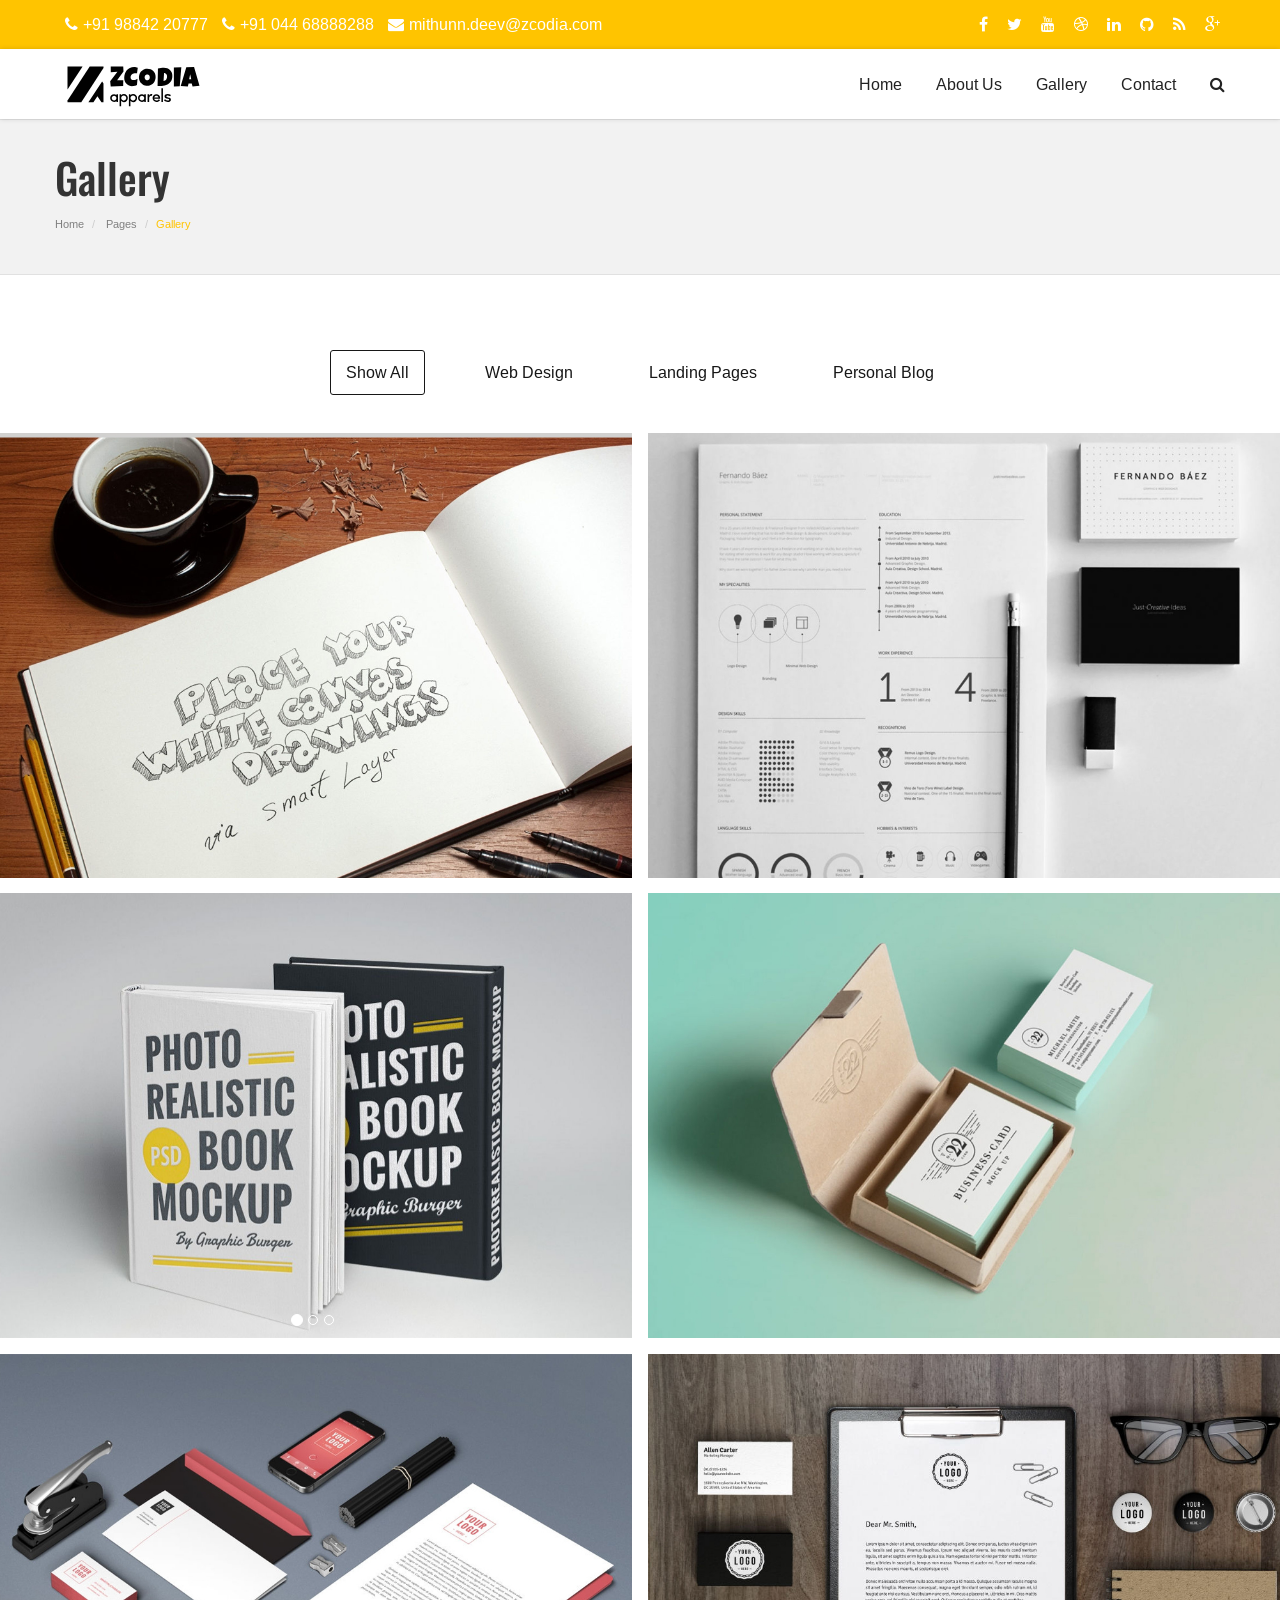
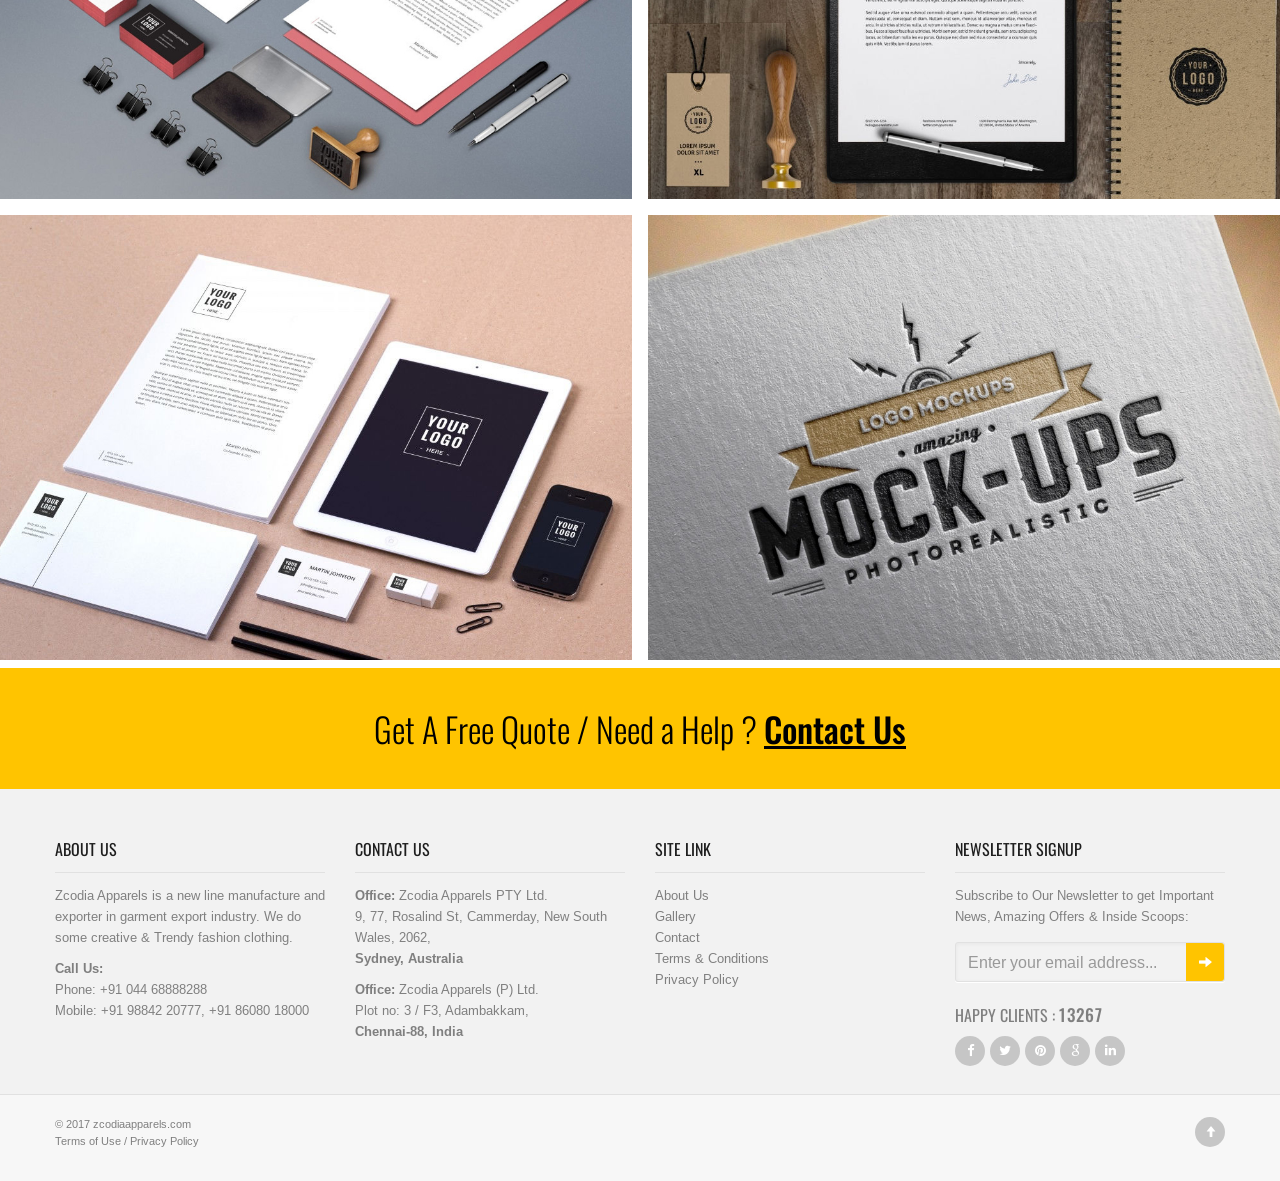
<file: ztapp_construction/gallery.html>
<!DOCTYPE html>
<html lang="en">
    <head>
        <meta charset="utf-8" />
        <title>Gallery - Zcodia Apparels</title>
        <meta http-equiv="X-UA-Compatible" content="IE=edge" />
        <meta name="keywords" content="HTML5 Template" />
        <meta name="author" content="zcodiaapparels.com" />
        <meta name="robots" content="noindex,nofollow">
        <meta name="googlebot" content="noindex">
        <meta name="viewport" content="width=device-width, initial-scale=1.0" />
        <!-- Favicon -->
        <link rel="shortcut icon" href="img/zt_fav.ico" />
        <!-- Font -->
        <link rel='stylesheet' href='http://fonts.googleapis.com/css?family=Arimo:300,400,700,400italic,700italic' />
        <link href='http://fonts.googleapis.com/css?family=Oswald:400,300,700' rel='stylesheet' type='text/css' />
        <!-- Font Awesome Icons -->
        <link href='css/font-awesome.min.css' rel='stylesheet' type='text/css' />
        <!-- Bootstrap core CSS -->
        <link href="css/bootstrap.min.css" rel="stylesheet" />
        <link href="css/hover-dropdown-menu.css" rel="stylesheet" />
        <!-- Icomoon Icons -->
        <link href="css/icons.css" rel="stylesheet" />
        <!-- Revolution Slider -->
        <link href="css/revolution-slider.css" rel="stylesheet" />
        <link href="rs-plugin/css/settings.css" rel="stylesheet" />
        <!-- Animations -->
        <link href="css/animate.min.css" rel="stylesheet" />

        <!-- Owl Carousel Slider -->
        <link href="css/owl/owl.carousel.css" rel="stylesheet" />
        <link href="css/owl/owl.theme.css" rel="stylesheet" />
        <link href="css/owl/owl.transitions.css" rel="stylesheet" />
        <!-- PrettyPhoto Popup -->
        <link href="css/prettyPhoto.css" rel="stylesheet" />
        <!-- Custom Style -->
        <link href="css/style.css" rel="stylesheet" />
        <link href="css/responsive.css" rel="stylesheet" />
        <!-- Color Scheme -->
        <link href="css/color.css" rel="stylesheet" />
    </head>
    <body>
        <div id="page">
            <!-- Top Bar -->
            <div id="top-bar" class="top-bar-section top-bar-bg-color">
                <div class="container">
                    <div class="row">
                        <div class="col-sm-12">
                            <!-- Top Contact -->
                            <div class="top-contact link-hover-black">
                                <a href="tel:+91 98842 20777">
                                    <i class="fa fa-phone"></i>+91 98842 20777</a> 
                                <a href="tel:+91 044 68888288">
                                    <i class="fa fa-phone"></i>+91 044 68888288</a> 
                                <a href="mailto:mithunn.deev@zcodia.com">
                                    <i class="fa fa-envelope"></i>mithunn.deev@zcodia.com</a></div>
                            <!-- Top Social Icon -->
                            <div class="top-social-icon icons-hover-black">
                                <a href="javascript:void(0);">
                                    <i class="fa fa-facebook"></i>
                                </a> 
                                <a href="javascript:void(0);">
                                    <i class="fa fa-twitter"></i>
                                </a> 
                                <a href="javascript:void(0);">
                                    <i class="fa fa-youtube"></i>
                                </a> 
                                <a href="javascript:void(0);">
                                    <i class="fa fa-dribbble"></i>
                                </a> 
                                <a href="javascript:void(0);">
                                    <i class="fa fa-linkedin"></i>
                                </a> 
                                <a href="javascript:void(0);">
                                    <i class="fa fa-github"></i>
                                </a> 
                                <a href="javascript:void(0);">
                                    <i class="fa fa-rss"></i>
                                </a> 
                                <a href="javascript:void(0);">
                                    <i class="fa fa-google-plus"></i>
                                </a></div>
                        </div>
                    </div>
                </div>
            </div>
            <!-- Top Bar -->
            <!-- Sticky Navbar -->
            <header id="sticker" class="sticky-navigation">
                <!-- Sticky Menu -->
                <div class="sticky-menu relative">
                    <!-- navbar -->
                    <div class="navbar navbar-default navbar-bg-light" role="navigation">
                        <div class="container">
                            <div class="row">
                                <div class="col-md-12">
                                    <div class="navbar-header">
                                        <!-- Button For Responsive toggle -->
                                        <button type="button" class="navbar-toggle" data-toggle="collapse" data-target=".navbar-collapse">
                                            <span class="sr-only">Toggle navigation</span> 
                                            <span class="icon-bar"></span> 
                                            <span class="icon-bar"></span> 
                                            <span class="icon-bar"></span></button> 
                                        <!-- Logo -->

                                        <a class="navbar-brand" href="index.html">
                                            <img class="site_logo" alt="Site Logo" src="img/zt_logo.svg" />
                                        </a></div>
                                    <!-- Navbar Collapse -->
                                    <div class="navbar-collapse collapse">
                                        <!-- nav -->
                                        <ul class="nav navbar-nav">
                                            <!-- Home  Mega Menu -->
                                            <li class="mega-menu">
                                                <a href="index.html">Home</a>
                                            </li>
                                            <!-- Mega Menu Ends -->
                                            <!-- Pages Mega Menu -->
                                            <li class="mega-menu">
                                                <a href="about-us.html">About Us</a>
                                            </li>
                                            <!-- Pages Menu Ends -->
                                            <!-- Portfolio Menu -->
                                            <li>
                                                <a href="gallery.html">Gallery</a> 
                                                <!-- Portfolio Dropdown Menu -->
                                                <!--                                                <ul class="dropdown-menu">
                                                                                                  <li>
                                                                                                        <a href="portfolio-grid-2-full-width-gutter.html">Grid View</a>
                                                                                                    </li>
                                                                                                    <li>
                                                                                                        <a href="portfolio-list.html">List View</a>
                                                                                                    </li>
                                                                                                </ul>-->
                                            </li>

                                            <li>
                                                <a href="contact.html">Contact</a>
                                            </li>
                                            <!-- Ends Widgets Block -->
                                            <!-- Pages Mega Menu -->
                                            <!-- Search Box Block -->
                                            <li class="search-dropdown">
                                                <a href="javascript:void(0);">
                                                    <span class="searchbox-icon">
                                                        <i class="fa fa-search"></i>
                                                    </span>
                                                </a>
                                                <ul class="dropdown-menu left">
                                                    <li>
                                                        <form class="navbar-form navbar-left" role="search">
                                                            <div class="form-group">
                                                                <input type="text" value="" name="s" id="s" class="form-control" placeholder="search" />
                                                            </div>
                                                        </form>
                                                    </li>
                                                </ul>
                                            </li>
                                            <!-- Ends Search Box Block -->
                                        </ul>
                                        <!-- Right nav -->
                                    </div>
                                    <!-- /.navbar-collapse -->
                                </div>
                                <!-- /.col-md-12 -->
                            </div>
                            <!-- /.row -->
                        </div>
                        <!-- /.container -->
                    </div>
                    <!-- navbar -->
                </div>
                <!-- Sticky Menu -->
            </header>
            <!-- Sticky Navbar -->
            <div class="page-header">
                <div class="container">
                    <h1 class="title">Gallery</h1>
                </div>
                <div class="breadcrumb-box">
                    <div class="container">
                        <ul class="breadcrumb">
                            <li>
                                <a href="index.html">Home</a>
                            </li>
                            <li>
                                <a href="javascript:void(0);">Pages</a>
                            </li>
                            <li class="active">Gallery</li>
                        </ul>
                    </div>
                </div>
            </div>
            <!-- page-header -->
            <section id="works" class="page-section">
                <div class="mixed-grid pad">
                    <div class="filter-menu">
                        <ul class="nav black works-filters text-center" id="filters">
                            <li class="filter active" data-filter=".all">Show All</li>
                            <li class="filter" data-filter=".web">web design</li>
                            <li class="filter" data-filter=".html">landing pages</li>
                            <li class="filter" data-filter=".wp">personal blog</li>
                        </ul>
                    </div>
                    <div class="clearfix"></div>
                    <div class="masonry-grid grid-col-2">
                        <div class="grid-sizer"></div>
                        <!-- Item 1 -->
                        <div class="grid-item all web">
                            <img src="img/sections/portfolio/b1.jpg" alt="Recent Work" class="img-responsive" />
                            <div class="img-overlay"></div>
                            <div class="figcaption">
                                <div class="caption-block">
                                    <h4>Name Of Work</h4>
                                    <p>Lorem ipsum dolor sit amet, consectetur adipiscing elit.</p>
                                </div>
                                <!-- Image Popup-->
                                <a href="img/sections/portfolio/b1.jpg" data-rel="prettyPhoto[portfolio]">
                                    <i class="fa fa-search"></i>
                                </a> 
                                <a href="portfolio-single.html">
                                    <i class="fa fa-link"></i>
                                </a></div>
                        </div>
                        <!-- Item 1 Ends-->
                        <!-- Item 2 -->
                        <div class="grid-item all html">
                            <img src="img/sections/portfolio/b2.jpg" alt="Recent Work" class="img-responsive" />
                            <div class="img-overlay"></div>
                            <div class="figcaption">
                                <div class="caption-block">
                                    <h4>Name Of Work</h4>
                                    <p>Lorem ipsum dolor sit amet, consectetur adipiscing elit.</p>
                                </div>
                                <!-- Image Popup-->
                                <a href="img/sections/portfolio/b2.jpg" data-rel="prettyPhoto[portfolio]">
                                    <i class="fa fa-search"></i>
                                </a> 
                                <a href="portfolio-single.html">
                                    <i class="fa fa-link"></i>
                                </a></div>
                        </div>
                        <!-- Item 2 Ends-->
                        <!-- Item 3 -->
                        <div class="grid-item all web">
                            <div id="carousel-example-generic1" class="carousel slide" data-ride="carousel">
                                <!-- Indicators -->
                                <ol class="carousel-indicators">
                                    <li data-target="#carousel-example-generic1" data-slide-to="0" class="active"></li>
                                    <li data-target="#carousel-example-generic1" data-slide-to="1"></li>
                                    <li data-target="#carousel-example-generic1" data-slide-to="2"></li>
                                </ol>
                                <!-- Wrapper for slides -->
                                <div class="carousel-inner" role="listbox">
                                    <div class="item active">
                                        <img src="img/sections/portfolio/b3.jpg" alt="Recent Work" class="img-responsive" />
                                        <div class="img-overlay"></div>
                                        <div class="figcaption">
                                            <div class="caption-block">
                                                <h4>Name Of Work</h4>
                                                <p>Lorem ipsum dolor sit amet, consectetur adipiscing elit.</p>
                                            </div>
                                            <!-- Image Popup-->
                                            <a href="img/sections/portfolio/b3.jpg" data-rel="prettyPhoto[portfolio]">
                                                <i class="fa fa-search"></i>
                                            </a> 
                                            <a href="portfolio-single.html">
                                                <i class="fa fa-link"></i>
                                            </a></div>
                                    </div>
                                    <div class="item">
                                        <img src="img/sections/portfolio/b7.jpg" alt="Recent Work" class="img-responsive" />
                                        <div class="img-overlay"></div>
                                        <div class="figcaption">
                                            <div class="caption-block">
                                                <h4>Name Of Work</h4>
                                                <p>Lorem ipsum dolor sit amet, consectetur adipiscing elit.</p>
                                            </div>
                                            <!-- Image Popup-->
                                            <a href="img/sections/portfolio/b7.jpg" data-rel="prettyPhoto[portfolio]">
                                                <i class="fa fa-search"></i>
                                            </a> 
                                            <a href="portfolio-single.html">
                                                <i class="fa fa-link"></i>
                                            </a></div>
                                    </div>
                                    <div class="item">
                                        <img src="img/sections/portfolio/b8.jpg" alt="Recent Work" class="img-responsive" />
                                        <div class="img-overlay"></div>
                                        <div class="figcaption">
                                            <div class="caption-block">
                                                <h4>Name Of Work</h4>
                                                <p>Lorem ipsum dolor sit amet, consectetur adipiscing elit.</p>
                                            </div>
                                            <!-- Image Popup-->
                                            <a href="img/sections/portfolio/b8.jpg" data-rel="prettyPhoto[portfolio]">
                                                <i class="fa fa-search"></i>
                                            </a> 
                                            <a href="portfolio-single.html">
                                                <i class="fa fa-link"></i>
                                            </a></div>
                                    </div>
                                </div>
                            </div>
                        </div>
                        <!-- Item 3 Ends-->
                        <!-- Item 4 -->
                        <div class="grid-item all html">
                            <img src="img/sections/portfolio/b4.jpg" alt="Recent Work" class="img-responsive" />
                            <div class="img-overlay"></div>
                            <div class="figcaption">
                                <div class="caption-block">
                                    <h4>Name Of Work</h4>
                                    <p>Lorem ipsum dolor sit amet, consectetur adipiscing elit.</p>
                                </div>
                                <!-- Image Popup-->
                                <a href="img/sections/portfolio/b4.jpg" data-rel="prettyPhoto[portfolio]">
                                    <i class="fa fa-search"></i>
                                </a> 
                                <a href="portfolio-single.html">
                                    <i class="fa fa-link"></i>
                                </a></div>
                        </div>
                        <!-- Item 4 Ends-->
                        <!-- Item 5 -->
                        <div class="grid-item all wp web">
                            <img src="img/sections/portfolio/b5.jpg" alt="Recent Work" class="img-responsive" />
                            <div class="img-overlay"></div>
                            <div class="figcaption">
                                <div class="caption-block">
                                    <h4>Name Of Work</h4>
                                    <p>Lorem ipsum dolor sit amet, consectetur adipiscing elit.</p>
                                </div>
                                <!-- Image Popup-->
                                <a href="img/sections/portfolio/b5.jpg" data-rel="prettyPhoto[portfolio]">
                                    <i class="fa fa-search"></i>
                                </a> 
                                <a href="portfolio-single.html">
                                    <i class="fa fa-link"></i>
                                </a></div>
                        </div>
                        <!-- Item 5 Ends-->
                        <!-- Item 6 -->
                        <div class="grid-item all html wp">
                            <img src="img/sections/portfolio/b6.jpg" alt="Recent Work" class="img-responsive" />
                            <div class="img-overlay"></div>
                            <div class="figcaption">
                                <div class="caption-block">
                                    <h4>Name Of Work</h4>
                                    <p>Lorem ipsum dolor sit amet, consectetur adipiscing elit.</p>
                                </div>
                                <!-- Image Popup-->
                                <a href="img/sections/portfolio/b6.jpg" data-rel="prettyPhoto[portfolio]">
                                    <i class="fa fa-search"></i>
                                </a> 
                                <a href="portfolio-single.html">
                                    <i class="fa fa-link"></i>
                                </a></div>
                        </div>
                        <!-- Item 6 Ends-->
                        <!-- Item 7 -->
                        <div class="grid-item all web wp">
                            <img src="img/sections/portfolio/b7.jpg" alt="Recent Work" class="img-responsive" />
                            <div class="img-overlay"></div>
                            <div class="figcaption">
                                <div class="caption-block">
                                    <h4>Name Of Work</h4>
                                    <p>Lorem ipsum dolor sit amet, consectetur adipiscing elit.</p>
                                </div>
                                <!-- Image Popup-->
                                <a href="img/sections/portfolio/b7.jpg" data-rel="prettyPhoto[portfolio]">
                                    <i class="fa fa-search"></i>
                                </a> 
                                <a href="portfolio-single.html">
                                    <i class="fa fa-link"></i>
                                </a></div>
                        </div>
                        <!-- Item 7 Ends-->
                        <!-- Item 8 -->
                        <div class="grid-item all web wp">
                            <img src="img/sections/portfolio/b8.jpg" alt="Recent Work" class="img-responsive" />
                            <div class="img-overlay"></div>
                            <div class="figcaption">
                                <div class="caption-block">
                                    <h4>Name Of Work</h4>
                                    <p>Lorem ipsum dolor sit amet, consectetur adipiscing elit.</p>
                                </div>
                                <!-- Image Popup-->
                                <a href="img/sections/portfolio/b8.jpg" data-rel="prettyPhoto[portfolio]">
                                    <i class="fa fa-search"></i>
                                </a> 
                                <a href="portfolio-single.html">
                                    <i class="fa fa-link"></i>
                                </a></div>
                        </div>
                        <!-- Item 8 Ends-->
                    </div>
                </div>
            </section>
            <!-- works -->
            <div id="get-quote" class="bg-color get-a-quote black text-center" data-appear-animation="fadeInUp">
                <div class="container">
                    <div class="row">
                        <div class="col-md-12">Get A Free Quote / Need a Help ? 
                            <a class="black" href="contact.html">Contact Us</a></div>
                    </div>
                </div>
            </div>
            <!-- request -->
            <footer id="footer">
                <div class="footer-widget">
                    <div class="container">
                        <div class="row">
                            <div class="col-xs-12 col-sm-6 col-md-3 widget bottom-xs-pad-20">
                                <div class="widget-title">
                                    <!-- Title -->
                                    <h3 class="title">About Us</h3>
                                </div>
                                <!-- Text -->
                                <p>Zcodia Apparels is a new line manufacture and exporter in garment export industry. We do some creative & Trendy fashion clothing.</p>
                                <!-- Address -->

                                <p>
                                    <strong>Call Us:</strong> 
                                    <br />Phone: <a href="tel:+91 044 68888288">+91 044 68888288</a> 
                                    <br />Mobile: <a href="tel:+91 98842 20777">+91 98842 20777</a>, <a href="tel:+91 8608018000">+91 86080 18000</a>
                                </p>

                            </div>

                            <div class="col-xs-12 col-sm-6 col-md-3 widget bottom-xs-pad-20">
                                <div class="widget-title">
                                    <!-- Title -->
                                    <h3 class="title">Contact Us</h3>
                                </div>

                                <p>
                                    <strong>Office:</strong> Zcodia Apparels PTY Ltd.
                                    <br />9, 77, Rosalind St, Cammerday, New South Wales, 2062,
                                    <br /><strong>Sydney, Australia</strong></p>

                                <p>
                                    <strong>Office:</strong> Zcodia Apparels (P) Ltd.
                                    <br />Plot no: 3 / F3, Adambakkam,
                                    <br /><strong>Chennai-88, India</strong></p>

                            </div>



                            <div class="col-xs-12 col-sm-6 col-md-3 widget bottom-xs-pad-20">
                                <div class="widget-title">
                                    <!-- Title -->
                                    <h3 class="title">Site Link</h3>
                                </div>
                                <nav>
                                    <ul>
                                        <!-- List Items -->
                                        <li>
                                            <a href="about-us.html">About Us</a>
                                        </li>
                                        <li>
                                            <a href="gallery.html">Gallery</a>
                                        </li>
                                        <li>
                                            <a href="contact.html">Contact</a>
                                        </li>
                                        <li>
                                            <a href="javascript:void(0);">Terms & Conditions</a>
                                        </li>
                                        <li>
                                            <a href="javascript:void(0);">Privacy Policy</a>
                                        </li>
                                    </ul>
                                </nav>

                            </div>

                            <div class="col-xs-12 col-sm-6 col-md-3 widget newsletter bottom-xs-pad-20">
                                <div class="widget-title">
                                    <!-- Title -->
                                    <h3 class="title">Newsletter Signup</h3>
                                </div>
                                <div>
                                    <!-- Text -->
                                    <p>Subscribe to Our Newsletter to get Important News, Amazing Offers &amp; Inside Scoops:</p>
                                    <p class="form-message1" style="display: none;"></p>
                                    <div class="clearfix"></div>
                                    <!-- Form -->
                                    <form id="subscribe_form" action="subscription.php" method="post" name="subscribe_form"
                                          role="form">
                                        <div class="input-text form-group has-feedback">
                                            <input class="form-control" type="email" value="" name="subscribe_email" placeholder="Enter your email address..."/> 
                                            <button class="submit bg-color" type="submit">
                                                <span class="glyphicon glyphicon-arrow-right"></span>
                                            </button></div>
                                    </form>
                                </div>
                                <!-- Count -->

                                <div class="footer-count">
                                    <p class="count-number" data-count="79550">happy clients : 
                                        <span class="counter"></span></p>
                                </div>
                                <!-- Social Links -->
                                <div class="social-icon gray-bg icons-circle i-3x">
                                    <a href="javascript:void(0);">
                                        <i class="fa fa-facebook"></i>
                                    </a> 
                                    <a href="javascript:void(0);">
                                        <i class="fa fa-twitter"></i>
                                    </a> 
                                    <a href="javascript:void(0);">
                                        <i class="fa fa-pinterest"></i>
                                    </a> 
                                    <a href="javascript:void(0);">
                                        <i class="fa fa-google"></i>
                                    </a> 
                                    <a href="javascript:void(0);">
                                        <i class="fa fa-linkedin"></i>
                                    </a></div>
                            </div>
                            <!-- .newsletter -->
                        </div>
                    </div>
                </div>
                <!-- footer-top -->
                <div class="copyright">
                    <div class="container">
                        <div class="row">
                            <!-- Copyrights -->
                            <div class="col-xs-10 col-sm-6 col-md-6">&copy; 2017 <a href="http://zcodiaapparels.com">zcodiaapparels.com</a>
                                <br />
                                <!-- Terms Link -->

                                <a href="javascript:void(0);">Terms of Use</a> / 
                                <a href="javascript:void(0);">Privacy Policy</a></div>
                            <div class="col-xs-2 col-sm-6 col-md-6 text-right page-scroll gray-bg icons-circle i-3x">
                                <!-- Goto Top -->
                                <a href="#page">
                                    <i class="glyphicon glyphicon-arrow-up"></i>
                                </a>
                            </div>
                        </div>
                    </div>
                </div>
                <!-- footer-bottom -->
            </footer>
            <!-- footer -->
        </div>
        <!-- page -->
        <!-- Scripts -->
        <script type="text/javascript" src="js/jquery.min.js"></script> 
        <script type="text/javascript" src="js/bootstrap.min.js"></script> 
        <!-- Menu jQuery plugin -->

        <script type="text/javascript" src="js/hover-dropdown-menu.js"></script> 
        <!-- Menu jQuery Bootstrap Addon --> 
        <script type="text/javascript" src="js/jquery.hover-dropdown-menu-addon.js"></script> 
        <!-- Scroll Top Menu -->

        <script type="text/javascript" src="js/jquery.easing.1.3.js"></script> 
        <!-- Sticky Menu --> 
        <script type="text/javascript" src="js/jquery.sticky.js"></script> 
        <!-- Bootstrap Validation -->

        <script type="text/javascript" src="js/bootstrapValidator.min.js"></script> 
        <!-- Pretty Photo Popup -->

        <script type="text/javascript" src="js/jquery.prettyPhoto.js"></script> 
        <!-- Animations -->

        <script type="text/javascript" src="js/jquery.appear.js"></script> 
        <script type="text/javascript" src="js/effect.js"></script> 
        <!-- Parallax BG -->

        <script type="text/javascript" src="js/jquery.parallax-1.1.3.js"></script> 
        <!-- Fun Factor / Counter -->

        <script type="text/javascript" src="js/jquery.countTo.js"></script> 
        <!-- Isoptope -->

        <script type="text/javascript" src="js/isotope.min.js"></script> 
        <!-- Custom Js Code -->

        <script type="text/javascript" src="js/custom.js"></script> 
        <!-- Scripts -->
    </body>
</html>
</file>
<file: ztapp_construction/css/hover-dropdown-menu.css>
/* No Need Style */
ul{
	padding: 0;
	margin: 0;
}
li{
	list-style: none;
}
/* Ends No Need Style */
/* Custom Navigation */
.navbar-nav{
	float: right;
}
.navbar-default{
	box-shadow: 0 0 5px rgba(0, 0, 0, 0.15);
}
.navbar-nav > li {
    display: inline-block;
    float: none;
}
.navbar-nav > li:last-child a{
	padding-right:0px;
}
/* sub menus arrows */
.navbar-nav .sub-arrow, .navbar-nav .collapsible .sub-arrow {
	position:static;
	display:inline-block;
	vertical-align:middle;
	border-top:4px solid;
	border-right:4px dashed transparent;
	border-bottom:4px dashed transparent;
	border-left:4px dashed transparent;
}
.navbar-fixed-bottom .sub-arrow {
	margin-top:-5px;
	border-top:4px dashed transparent;
	border-bottom:4px solid;
}
.navbar-nav ul .sub-arrow {
	position:absolute;
	right:0;
	border-top:4px dashed transparent;
	border-bottom:4px dashed transparent;
	border-left:4px solid;
}
.navbar-nav ul a.has-submenu {
	padding-right:30px;
}
/* scrolling arrows for tall menus */
.navbar-nav span.scroll-up, .navbar-nav span.scroll-down {
	position:absolute;
	display:none;
	visibility:hidden;
	height:20px;
	overflow:hidden;
	text-align:center;
}
.navbar-nav span.scroll-up-arrow, .navbar-nav span.scroll-down-arrow {
	position:absolute;
	top:-2px;
	left:50%;
	margin-left:-8px;
	width:0;
	height:0;
	overflow:hidden;
	border-top:7px dashed transparent;
	border-right:7px dashed transparent;
	border-bottom:7px solid;
	border-left:7px dashed transparent;
}
.navbar-nav span.scroll-down-arrow {
	top:6px;
	border-top:7px solid;
	border-right:7px dashed transparent;
	border-bottom:7px dashed transparent;
	border-left:7px dashed transparent;
}
/* add more indentation for 2+ level sub in collapsible mode - Bootstrap normally supports just 1 level sub menus */
.navbar-nav .collapsible ul .dropdown-menu > li > a,
.navbar-nav .collapsible ul .dropdown-menu .dropdown-header {
	padding-left:35px;
}
.navbar-nav .collapsible ul ul .dropdown-menu > li > a,
.navbar-nav .collapsible ul ul .dropdown-menu .dropdown-header {
	padding-left:45px;
}
.navbar-nav .collapsible ul ul ul .dropdown-menu > li > a,
.navbar-nav .collapsible ul ul ul .dropdown-menu .dropdown-header {
	padding-left:55px;
}
.navbar-nav .collapsible ul ul ul ul .dropdown-menu > li > a,
.navbar-nav .collapsible ul ul ul ul .dropdown-menu .dropdown-header {
	padding-left:65px;
}
/* fix SmartMenus sub menus auto width (subMenusMinWidth and subMenusMaxWidth options) */
.navbar-nav .dropdown-menu > li > a {
	white-space:normal;
}
.navbar-nav ul.sm-nowrap > li > a {
	white-space:nowrap;
}
/* fix .navbar-right subs alignment */
.navbar-right ul.dropdown-menu {
	left:0;
	right:auto;
}
/* Navbar Left and right align */
ul.dropdown-menu.left{
	left: -198% !important;
}
ul.dropdown-menu.right{
	right: -100% !important;
	left: auto !important;
}
/* The following will make the sub menus collapsible for small screen devices (it's not recommended editing these) */
.navbar-nav .collapsible ul {display:none;position:static !important;top:auto !important;left:auto !important;margin-left:0 !important;margin-top:0 !important;width:auto !important;min-width:0 !important;max-width:none !important;}
.navbar-nav .collapsible ul.sm-nowrap > li > a {white-space:normal;}
.navbar-nav .collapsible iframe{display:none;}
a, a:hover{	
	-webkit-transition: all 350ms ease-in-out 0s;
	   -moz-transition: all 350ms ease-in-out 0s;
	    -ms-transition: all 350ms ease-in-out 0s;
	     -o-transition: all 350ms ease-in-out 0s;
	        transition: all 350ms ease-in-out 0s;
			opacity: 1;
}
/* Mega Menu */
li.mega-menu{
	position: static;
}
.mega-menu .dropdown-menu{
	left: 0;
	right: 0;
	max-width: 100% !important;
	min-width: 100% !important;
	padding: 20px 20px;
	margin-left: 0px !important;
}
/* Fix The Logo On Right */
.navbar-brand.right-brand{
	position: absolute;
	right: 0;
}
/* Fix The Logo On Center */
.navbar-brand.center-brand{
	position: absolute;
	left: 50%;
	-webkit-transform: translateX(-50%);
	   -moz-transform: translateX(-50%);
	    -ms-transform: translateX(-50%);
	     -o-transform: translateX(-50%);
	        transform: translateX(-50%);
}

/* Set Navbar Background-color Light */
.navbar.navbar-bg-light{
	background-color: #fff;
}
.navbar.navbar-bg-light .navbar-nav > li > a{
	color: #222;
}
/* Set Navbar Background-color dark */
.navbar.navbar-bg-dark{
	background-color: #222;
}
.navbar.navbar-bg-dark .navbar-nav > li > a{
	color: #fff;
}
/* Set Navbar Background-transparent */
.navbar-transparent{
	background-color: transparent
}
.navbar-transparent .navbar-nav > li > a{
	color: #fff;
}
.navbar-semi-transparent{
	background-color: rgba(255, 255, 255, 0.8)
}
.navbar-transparent .navbar-nav > li > a{
	color: #222;
}
.navbar-transparent{
	border-color: transparent;
}
/*----------------------
	Top Bar 
---------------------*/
/* Top Contact */
#top-bar{
	z-index: 9999;
}
.top-bar-section{
	padding-top: 10px;
	padding-bottom: 10px;
}
.top-contact{
	float: left;
	text-align: center;
}
.top-social-icon{
	text-align: center;
}
.top-contact a i{
	padding-left: 5px;
	padding-right: 5px;
}
.transparent-header.dark-header .top-search-open{
	background-color:#222222 !important;

}
/* Top Bar Background Color */
.top-bar-section.top-bar-bg-color a{
	color: #fff;
}
/* Top Bar Light */
.top-bar-section.top-bar-bg-light{
	background-color: #fff;
}
.top-bar-section.top-bar-bg-light a{
	color: #222;
}
/* Top Bar Light */
.top-bar-section.top-bar-bg-dark{
	background-color: #222;
}
.top-bar-section.top-bar-bg-dark a{
	color: #fff;
}
/* Top Bar Background Transparent */
.top-bar-section.top-bar-transparent{
	background-color: transparent;
}
.top-bar-section.top-bar-transparent a{
	color: #222;
}
/* Top Bar Background Semi Transparent */
.top-bar-section.top-bar-semi-transparent{
	background-color: rgba(255, 255, 255, 0.8)
}
.top-bar-section.top-bar-semi-transparent a{
	color: #222;
}
/* Set top contact On Right Side */
.top-contact.top-contact-right{
	float: right;
}
/* Top Social Icons */
.top-social-icon{
	float: right;
}
.top-social-icon a i{
	padding-left: 5px;
	padding-right: 5px;
}
/* Set top contact On Right Side */
.top-social-icon.top-social-icon-left{
	float: left;
}
/* ===================================
	Nav Bar With Shoping Drop Menu 
==================================== */	
/* Shoping Cart */
.shoping-cart .dropdown-menu {
    left: auto !important;
    margin-left: 0 !important;
    max-width: 100% !important;
    min-width: 270px !important;
    padding: 0 10px;
    right: 0 !important;
    width: 100% !important;
}
.shoping-cart a{
	color: #222;
}
.shoping-cart a i{
	padding-left: 3px;
	padding-right: 3px;
}
.shoping-cart .row{
	border-bottom: 1px solid;
	border-color: #e1e1e1;
	padding: 8px 0;
}
.shoping-cart .row:last-child{
	border-bottom: 0px;
	padding-bottom: 0px;
}
/* Shoping Cart */
.login-form .dropdown-menu {
    left: auto !important;
    margin-left: 0 !important;
    max-width: 100% !important;
    min-width: 500px !important;
    padding: 20px;
    right: 0 !important;
    width: 100% !important;
}
/* Logo in Form */
.login-form a{
	color: #222;
}
.login-form a i{
	padding-left: 3px;
	padding-right: 3px;
}
/* Search Box */
.navbar-form input {
    margin-bottom: 0px;
}
.search-dropdown .dropdown-menu.left{
	left: auto !important;
	right: 0 !important;
}
li.search-dropdown a {
    padding-right: 5px;
}
.search-dropdown .dropdown-menu{
	min-width:250px !important;
}
.search-dropdown .dropdown-menu .navbar-form,
.search-dropdown .dropdown-menu .input-group,
.search-dropdown .dropdown-menu .form-control{
	width:220px !important;
}
/* Language Dropdown */
.language-dropdown .dropdown-menu.left{
	left: -92% !important;
}
/* Sticky Navbar */
#sticker {
    left: 0;
    right: 0;
}
/* After Slider navbar */
.sticky-wrapper{
	position: relative;
	z-index: 999;
}
.sticky-wrapper.is-sticky .navbar{
	min-height: 60px;
}
.sticky-menu{
	top: 0;
	right: 0;
	left: 0;
	z-index: 0;
}
.sticky-wrapper.is-sticky #sticker{
	z-index: 9;
}
/* Fixed Navbar */
.navbar.navbar-fixed-top, .navbar.navbar-fixed-bottom{
	right: 0;
	left: 0;
}
/* fixed Sticky Navbar After Slider */
.fixed-sticky-navbar-after-slider .navbar{
	display: none;
}
.fixed-sticky-navbar-after-slider .sticky-wrapper.is-sticky .navbar{
	display: block;
	z-index: 9;
}
/* Full Width logo And Menu */
.sticky-wrapper.is-sticky .full-width-nav-brand{
	display: none;
}
.full-width-sticky-brand{
	display: none;
}
.sticky-wrapper.is-sticky .full-width-sticky-brand{
	display: block;
}
.full-width-logo-menu .navbar-nav {
    left: 50%;
    position: absolute;
	-webkit-transform: translateX(-50%);
	   -moz-transform: translateX(-50%);
		-ms-transform: translateX(-50%);
		 -o-transform: translateX(-50%);
			transform: translateX(-50%);
}
.full-width-logo-menu .sticky-wrapper.is-sticky .navbar-nav {
	left: auto;
    right: 0;
    position: absolute;
	-webkit-transform: translateX(0);
	   -moz-transform: translateX(0);
		-ms-transform: translateX(0);
		 -o-transform: translateX(0);
			transform: translateX(0);
}
/* ======================= Border Radius 0px ===============================*/
.navbar{
	-webkit-border-radius: 0px;
	   -moz-border-radius: 0px;
	    -ms-border-radius: 0px;
	     -o-border-radius: 0px;
	        border-radius: 0px;
}
/* ======================= Menu Links Hover Style ===============================*/
.page-links div a:hover, .page-links div a:focus, .page-links div a.active
{
	padding-left: 6px;
}
.dropdown-menu > li > a:focus, .dropdown-menu > li > a:hover, .dropdown-menu > li > a.active
{
	padding-left: 26px;
}
/* ======================= Menu Modified Styles ===============================*/
.navbar-default .navbar-nav > .open > a, 
.navbar-default .navbar-nav > .open > a:focus, 
.navbar-default .navbar-nav > .open > a:hover,
.nav .open > a, .nav .open > a:focus, .nav .open > a:hover,
.dropdown-menu > li > a:focus, .dropdown-menu > li > a:hover
{
	background: transparent;
}
.dropdown-menu {
	border: 0px;
	border-top: 3px solid;
	-webkit-border-radius: 3px !important;
	   -moz-border-radius: 3px !important;
	    -ms-border-radius: 3px !important;
	     -o-border-radius: 3px !important;
		 	border-radius: 3px !important;
	z-index: 9999;		
}
.mega-menu .dropdown-menu {
    margin: 0;
    padding: 18px;
	-webkit-box-shadow: 0 3px 6px rgba(0, 0, 0, 0.176);
	   -moz-box-shadow: 0 3px 6px rgba(0, 0, 0, 0.176);
	    -ms-box-shadow: 0 3px 6px rgba(0, 0, 0, 0.176);
	     -o-box-shadow: 0 3px 6px rgba(0, 0, 0, 0.176);
	        box-shadow: 0 3px 6px rgba(0, 0, 0, 0.176);
}
.mega-menu h6.title {
    font-size: 13px;
    margin:0 0 8px;
    text-transform: uppercase;
	font-weight: 600;
}
.page-links div a {
    display: block;
    padding: 5px 0;
	color: #1e1e1e;
	text-transform: capitalize;
	font-size: 13px;
}
.page-links div:last-child a{
	padding-bottom: 0px;
}
.navbar-nav .sub-arrow, .navbar-nav .collapsible .sub-arrow{
	display: none;
}
.navbar-nav ul .sub-arrow{
	display: inline-block;
	border: 0px;
	font-size: 0px;
}
.navbar-nav ul .sub-arrow:after{
	position: absolute;
	right: 0;
	top: 0;
	font-size: 14px;
	font-family:FontAwesome;
	content:"\f105";
	height: 20px;
	width: 20px;
}
.has-submenu{
	position: relative;
}
.navbar-nav > li > a{
	line-height: 40px;
}
/* Logo Styles */

.navbar-brand{
	padding: 0;
	height:auto;
}
.navbar > .container .navbar-brand, .navbar > .container-fluid .navbar-brand{
	margin-left: 0px;
}
.is-sticky .navbar-brand img{
	vertical-align: middle;
}
.navbar-brand > img{
        padding-top: 8px;
	width: 155px;
}
/* Shop Header */
.shop-header-block{
	z-index: 9;
	position: relative;
}
.shop-header-block .navbar-nav li a:hover{
	background-color: transparent ;
}
.shop-header-block .row {
    padding-right: 15px;
}
.shop-header-block .navbar-nav li{
	display: inline-block;
}
.shop-header-block .navbar-form{
	width: 70%;
	margin: 18px 0;
}
.shop-header-block .navbar-form .form-group,
.shop-header-block .navbar-form .form-group .form-control{
	width: 100%;
}
.shoping-cart .dropdown-menu li{
	padding: 10px 15px;
}
.shoping-cart ul.dropdown-menu img{
	height: 70px;
    max-width: 62px;
    width: 100%;
}
.shoping-cart a.product-name{
	font-size: 12px;
}
.shoping-cart .minicart-price{
	font-size: 16px;
}
.shoping-cart .minicart-total{
	font-size: 24px;
}
.shoping-cart .minicart-total{
	margin:0px;
}
.product-count {
	right: -8px;	
	top : 12px;
    color: #fff;
    font-size: 9px;
    height: 14px;
    line-height: 14px;
    position: absolute;
    text-align: center;
    vertical-align: middle;
    width: 14px;
	-webkit-border-radius: 50%;
	   -moz-border-radius: 50%;
	    -ms-border-radius: 50%;
	     -o-border-radius: 50%;
	        border-radius: 50%;
}
/* Shop Header Top Bar */
.shop-top-bar .navbar-nav{
	float: left;
}
.top-bar-section a{
	padding-left:5px;
}
.top-bar-section.shop-top-bar{
	padding-bottom : 0px;
	padding-top: 0px;
}
.top-bar-section.shop-top-bar .navbar-nav > li > a {
    line-height: 0;
	line-height: 9px;
	padding-left: 10px;
	padding-right: 10px;
}
.top-bar-section.top-bar-bg-color.shop-top-bar .navbar-nav > li > ul.dropdown-menu li a{
	color: #222;
	text-transform: uppercase;
	font-size: 12px;
	padding: 0 0 0 5px;
}
.top-bar-section.top-bar-bg-color.shop-top-bar .navbar-nav > li > ul.dropdown-menu li a img{
	margin-right: 5px;
}
.top-bar-section.shop-top-bar a{
	line-height: 35px;
	vertical-align: middle;
}
/* 
/* Simple Header */
.simple-header .navbar, .shop-header-static .navbar{
	margin-bottom: 0px;
}
/* Fixed Header */
header.fixed-header{
	margin-bottom: 71px;
}
/* Dark Header */
.dark-header .navbar{
	background-color: #222;
}
.dark-header .navbar-default .navbar-nav > li > a{
	color: #fff;
}
.dark-header .dropdown-menu {
    background-color:#222;
    color: #fff;
}
.dark-header .page-links div a{
	color: #fff;
}
.dark-header .dropdown-menu > li > a{
	color: #fff;
}
header.dark-header .navbar-form input {
		background: #171717;
		border: 0 none;
}
/* Transparent Header With Top bar */
.header-topbar-with-header  .navbar.navbar-fixed-top{
	top: 45px;
}
.header-topbar-with-header  .is-sticky .navbar.navbar-fixed-top{
	top: 0px;
}
/* Semi Dark Header */
.semi-dark-header .navbar{
	background-color: rgba(2, 2, 2, 0.5);
}
.semi-dark-header .navbar-default .navbar-nav > li > a{
	color: #fff;
}
.semi-dark-header .dropdown-menu {
    background-color: rgba(2, 2, 2, 0.5); 
    color: #fff;
}
.semi-dark-header .page-links div a{
	color: #fff;
}
.semi-dark-header .dropdown-menu > li > a{
	color: #fff;
}
header.semi-dark-header .navbar-form input {
		background: rgba(2, 2, 2, 0.1);
		border: 0 none;
}
/* Semi Light Header */
.semi-light-header .navbar{
	background-color: rgba(255, 255, 255, 0.7);
}
.semi-light-header .navbar-default .navbar-nav > li > a{
	color: #222;
}
.semi-light-header .dropdown-menu {
    background-color: rgba(255, 255, 255, 0.7);
    color: #222;
}
.semi-light-header .page-links div a{
	color: #222;
}
.semi-light-header .dropdown-menu > li > a{
	color: #222;
}
/* Light Header When Sticky Change Dark Header */ 
.sticky-light-to-dark{
	background-color: #fff;
}
.is-sticky  .sticky-light-to-dark{
	background-color: #222;
}
.is-sticky  .sticky-light-to-dark .navbar-default .navbar-nav > li > a{
	color: #fff;
}
.is-sticky  .sticky-light-to-dark  .dropdown-menu {
    background-color: #222;
    color: #fff;
}
.is-sticky  .sticky-light-to-dark  .page-links div a{
	color: #fff;
}
.is-sticky  .sticky-light-to-dark  .dropdown-menu > li > a{
	color: #fff;
}
header .is-sticky  .sticky-light-to-dark  .navbar-form input {
		background: rgba(2, 2, 2, 0.1);
		border: 0 none;
}
/* Dark Header When Sticky Change Light Header */ 
.sticky-dark-to-light{
	background-color: #222;
}
.is-sticky  .sticky-dark-to-light{
	background-color: #fff;
}
.sticky-dark-to-light .navbar-default .navbar-nav > li > a{
	color: #fff;
}
.is-sticky  .sticky-dark-to-light .navbar-default .navbar-nav > li > a{
	color: #222;
}
.sticky-dark-to-light  .dropdown-menu {
    background-color: #222;
    color: #fff;
}
.is-sticky  .sticky-dark-to-light  .dropdown-menu {
    background-color: #fff;
    color: #222;
}
.sticky-dark-to-light  .page-links div a{
	color: #fff;
}
.is-sticky  .sticky-dark-to-light  .page-links div a{
	color: #222;
}
.sticky-dark-to-light  .dropdown-menu > li > a{
	color: #fff;
}
.is-sticky  .sticky-dark-to-light  .dropdown-menu > li > a{
	color: #222;
}
header  .sticky-dark-to-light  .navbar-form input {
		background: rgba(2, 2, 2, 0.1);
		border: 0 none;
}
header .is-sticky  .sticky-dark-to-light  .navbar-form input {
		background: #fff;
		border: 0 none;
}
/* Transparent Header */
.transparent-header .sticky-wrapper{
	position: absolute;
	right: 0;
	left: 0;
	top: 0;
	z-index: 1;
}
.transparent-header .sticky-wrapper.is-sticky .navbar {
	background-color: #fff;
}

.transparent-header .dark-header .navbar {
	background-color: transparent !important;
}
.transparent-header .sticky-wrapper.is-sticky   .dark-header .navbar {
	background-color: #222!important;
}

/* Boxed Header */
.boxed-header a.has-submenu{
	border-left: 1px solid;
	border-color: #ddd;
}
.boxed-header .dropdown-menu a.has-submenu{
	border-left: 0;
}
/* Language Header */
.language-dropdown .dropdown-menu li a img{
	margin-right: 5px;
}
/* Header Top Bar Header Variation - 11 */
.icon-border-radius a i {
    border-radius: 50%;
    height: 20px;
	line-height: 20px;
    padding: 0;
    vertical-align: middle;
    width: 20px;
}
/* Center Menu Header */
.center-menu-header .navbar-header, .center-menu-header .navbar-brand{
    text-align: center;
    width: 100%;
}
.center-menu-header .navbar-brand img{
	margin: 0 auto;
}
.center-menu-header .navbar-nav {
	width: 100%;
	text-align: center;
}
.is-sticky .center-menu-header .navbar-nav, .is-sticky .center-menu-header .navbar-header, .is-sticky .center-menu-header .navbar-brand{
     width: auto;
}
.center-menu-header  .navbar-nav > li{
	float: none;
	display: inline-block;
}
/* Header Breadcrumbs */
.top-bar-section .breadcrumb {
    display: inline;
    background: transparent;
}
.top-bar-section .breadcrumb > li + li::before{
	color: #222;
}
/* Top Logo Left Header */
.top-logo-left .navbar-brand > img{
	width: 155px;
}
.top-logo-left-header .navbar-brand > img{
	display: none;
}
.top-logo-left-header  ul.navbar-nav{
	width: 100%;
}
.top-bar-section.top-logo-left .top-social-icon a{
	line-height: 70px;
}
.top-logo-left-header .navbar-nav{
	float: left;
}
.top-logo-left-header .navbar-nav .search-dropdown{
	float: right;
}

/* Top Logo Center Header */
.top-logo-center .navbar-brand > img{
	width: 155px;
}
.top-logo-center-header .navbar-brand > img{
	display: none;
}
.top-logo-center-header  ul.navbar-nav{
	width: 100%;
}
.top-bar-section.top-logo-center .top-social-icon a, .top-bar-section.top-logo-center .top-contact a{
	line-height: 70px;
}
.top-logo-center-header .navbar-nav{
	float: left;
}
.top-logo-center-header .navbar-nav .search-dropdown{
	float: right;
}
.top-logo-center-header .navbar-nav li:first-child a{
	padding-left: 0px;
}
.top-logo-center-header .navbar-nav li:last-child a{
	padding-right: 0px;
}
.top-logo-center-header .navbar-nav .dropdown-menu > li > a{
	padding-left: 10px;
}
.top-logo-center-header .navbar-nav .dropdown-menu > li > a{
	padding-right: 10px;
}
header .navbar-collapse{
	padding-left: 0px;
	padding-right: 0px;
}
/* Top Logo Center , Left Logo Align Top Bar */
.top-bar-section.top-logo-center .top-social-icon a, .top-bar-section.top-logo-center .top-contact a,
.top-bar-section.top-logo-left .top-social-icon a, .top-bar-section.top-logo-left .top-contact a{
	padding: 0 5px;
}
/* Header Logo Bottom Center */
.logo-page-header .navbar-brand{
	width: 100%;
}
.logo-page-header .navbar-brand img{
	margin: 0 auto;
}
.bottom-logo-header .navbar-header, .bottom-logo-header .navbar-brand{
	display: none;
}
.bottom-logo-header .navbar-brand img{
	margin: 0 auto;
}
.bottom-logo-header .navbar-nav {
	width: 100%;
	text-align: center;
}
.bottom-logo-header  .navbar-nav > li{
	float: none;
	display: inline-block;
}
/* Header Logo center */
.header-logo-center .navbar-header, .header-logo-center .navbar-brand{
	display: none;
}
.header-logo-center .navbar-nav {
	width: 100%;
	text-align: center;
}
.header-logo-center  .navbar-nav > li{
	float: none;
	display: inline-block;
}
.header-logo-center .navbar .navbar-brand {
    display: block;
    line-height: 0;
    padding: 0;
    vertical-align: middle;
}
.header-logo-center  .navbar-nav > li.center-logo{
	vertical-align: middle;
}
/* ---------------------------
		Click to Open toggle 
------------------------------ */
.header-contact, .header-search, .header-share {
    padding-left: 7px !important;
    padding-right: 7px !important;
}
.vertically-absolute-middle{
	margin: 0;
	padding: 0;
	position: absolute;
	top: 50%;
	-webkit-transform: translateY(-50%);
	   -moz-transform: translateY(-50%);
	    -ms-transform: translateY(-50%);
	     -o-transform: translateY(-50%);
	        transform: translateY(-50%);
}
.no-display{
	display: none;
	overflow: hidden;
}
.bg-white {
	background-color: #fff;
	color: #222;
}
.dark-header  .bg-white{
	background-color:#222;
}
.dark-header .form-control{
	color:#f2f2f2;
}
.dark-header .hide-show-content .close i{
	color:#f2f2f2;
}
.bg-dark {
	background-color: #222;
	color: #fff;
}
.bg-dark  .close{
	color: #fff;
}						
.hide-show-content {
    position: absolute;
    width: 100%;
	height: 100%;
	top: 0;
}
.hide-show-content .close {
	opacity: 1;
    position: absolute;
    right: 3%;
    top: 50%;
	-webkit-transform: translateY(-50%) translateX(-3%);
	   -moz-transform: translateY(-50%) translateX(-3%);
	    -ms-transform: translateY(-50%) translateX(-3%);
	     -o-transform: translateY(-50%) translateX(-3%);
	        transform: translateY(-50%) translateX(-3%);
}
/* Header Contact */
.header-contact-content p{
	font-size: 38px;
}
.header-contact span i {
    font-size: 19px;
}
.header-search span i , .header-share span i {
    font-size: 14px;
}
/* Header search */
.header-search-content .navbar-form , .header-search-content  .navbar-form .form-group {
	width: 100%;
}
.header-search-content .navbar-form .form-group .form-control {
    border: 0 none;
    box-shadow: none; -webkit-box-shadow: none; -moz-box-shadow: none; -o-box-shadow: none; -ms-box-shadow: none;
    font-size: 30px;
    width: 70%;
	padding: 0;
}
/* Header Share */
.header-share-content .i-3x i,  .header-share-content  i.i-3x{
	margin-bottom: 0;
}
/* =================================
	Responsive 
================================== */
/* ------------------------
	MAX 991PX 
------------------------ */
@media only screen and (max-width: 991px)
{
	/*----------------------
	Top Bar 
	---------------------*/
	.navbar-header{
		float: none;
	}
	.navbar-brand{
		float: none;
	}
	.navbar-brand > img{
		margin: 0 auto;
	}
	.navbar-right{
		float: none !important;
	}
	/* Navbar */
	.navbar-default{
		border: 0px;
	}
	/* Fixed Header */
	header.fixed-header{
		margin-bottom: 140px;
	}
	/* Navbar Header */
	ul.dropdown-menu.left{
		left: 0 !important;
	}
	ul.dropdown-menu.right{
		right: 0 !important;
		left:0 !important;
	}
	/* Dark Header */
	.dark-header .navbar{
		background-color: #222;
	}
	.dark-header .navbar-default .navbar-nav > li > a{
		color: #fff;
	}
	.transparent-header.dark-header .navbar{
	}
	/* Header Mobile View Styles */
	.navbar-brand{
		text-align: center;
		float: none;
	}
	.navbar-nav {
		float: left;
		width: 100%;
		text-align: center;
	}
	.navbar-toggle{
		float: right;
		margin-top: 20px;
		margin-right: 9px;
		background: transparent;
		border: 0;
		border-radius: 0px;
	}
	.navbar-default .navbar-toggle:focus, .navbar-default .navbar-toggle:hover{
		background: transparent;
	}
	.is-sticky .navbar-brand img{
		margin-top: 0;
	}
	.navbar-default .navbar-collapse, .navbar-default .navbar-form{
		border: 0px;
	}
	/* Shop Top Bar */
	.shop-top-bar .nav{
			display: none;
	}
	.shop-top-bar .top-social-icon{
		float: left;
		width: 100%;
	}
	/* Top logo Left */
	.top-logo-left .navbar-brand > img{
		display: none;
	}
	.top-logo-left .top-social-icon{
		float: left;
		width: 100%;
	}
	.top-logo-left-header .navbar-brand > img{
		display: block;
	}
	.top-bar-section.top-logo-center .top-social-icon a, .top-bar-section.top-logo-center .top-contact a{
		line-height: 20px;
	}
	/* Top logo Center */
	.top-logo-center .navbar-brand > img{
		display: none;
	}
	.top-logo-center .top-social-icon, .top-logo-center .top-contact{
		float: left;
		width: 100%;
	}
	.top-logo-center-header .navbar-brand > img{
		display: block;
	}
	.top-bar-section.top-logo-center .top-social-icon a{
		line-height: 20px;
	}
	/* Navbar Boxed Header */
	.boxed-header a.has-submenu{
		border-left: 0px;
	}
	/* Header Logo top Center */
	.center-menu-header .navbar-header, .center-menu-header .navbar-brand{
		width: auto;
	}
	/* Header logo Bottom Center */
	.bottom-logo-header .navbar-header, .bottom-logo-header .navbar-brand{
		display: block;
	}
	.logo-page-header{
		display: none;
	}
	/* Header Logo Center */
	.header-logo-center .navbar-header, .header-logo-center .navbar-brand{
		display: block;
	}
	.header-logo-center .navbar .navbar-brand {
		display: block;
		line-height: 0;
		padding: 0;
		vertical-align: middle;
	}
	.header-logo-center  .navbar-nav > li.center-logo{
		display: none;
	}
	/* Header Light to Dark */
	.is-sticky .sticky-light-to-dark .navbar-default .navbar-nav > li > a{
		color: #222;
	}
	/* Header Dark to light */
	.sticky-dark-to-light .navbar-default .navbar-nav > li > a{
		color: #222;
	}
	/* Toggle Extras Menu Header */
	.header-contact, .header-search, .header-share {
		padding-left: 4px !important;
		padding-right: 4px !important;
	}
}
/* ------------------------
	MAX 767px 
------------------------ */
@media only screen and (max-width: 767px)
{
	.hidden-767{
		display: none !important;
	}
	/* Header Mobile View Styles */
	.navbar-brand{
		float: left;
	}
	.navbar-nav{
		float: left;
		width: 100%;
		text-align: left
	}
	.navbar-nav > li {
		display: block;
		float: left;
		width: 100%;
	}
	/* Navbar Transition */
	li.mega-menu  ul.dropdown-menu, li.mega-menu.open.collapsible ul.dropdown-menu{
		opacity: 0;
		-webkit-transition: all 0.9s ease-in-out 0s;
		   -moz-transition: all  0.9s ease-in-out 0s;
			-ms-transition: all  0.9s ease-in-out 0s;
			 -o-transition: all  0.9s ease-in-out 0s;
				transition: all  0.9s ease-in-out 0s;
	}
	li.mega-menu.open.collapsible ul.dropdown-menu{	
				opacity: 1;
	}
	.navbar-nav .collapsible ul .dropdown-menu > li > a, .navbar-nav .collapsible ul .dropdown-menu .dropdown-header{
		padding-left: 10px;
	}
	.navbar-nav .open .dropdown-menu .dropdown-header, .navbar-nav .open .dropdown-menu > li > a{
		padding: 5px;
	}
	.navbar-default .navbar-nav .open .dropdown-menu > li > a:focus, .navbar-default .navbar-nav .open .dropdown-menu > li > a:hover{
		padding-left: 16px;
	}
	.dropdown-menu{
		padding: 0px;
	}
	.mega-menu .dropdown-menu{
		padding: 5px 18px;
	}
	/* Sub Menu Arrow */
	.has-submenu:after {
		color: #ffc400;
		content: "\e114";
		font-family: 'icomoon';
		font-size: 22px;
		position: absolute;
		right: 20px;
	}
	.has-submenu.highlighted:after {
		content: "\e115";
	}
	/* Search Box  Arrow Hide */
	.search-dropdown .has-submenu:after{
		content: none;
	}
	.search-dropdown .has-submenu.highlighted:after{
		content: none;
	}
	/* Nabar Form */
	header .navbar-form {
		left: 12px;
		margin: 0;
		padding: 0;
		position: absolute;
		top: 3px;
		width: 81%;
	}
	/* Fix The Logo On Right */
	.navbar-brand.right-brand{
		position: relative;
	}
	/* Fix The Logo On Center */
	.navbar-brand.center-brand, .full-width-logo-menu .sticky-wrapper.is-sticky .navbar-nav{
		position: absolute;
		left: 0;
		-webkit-transform: translateX(0);
		   -moz-transform: translateX(0);
			-ms-transform: translateX(0);
			 -o-transform: translateX(0);
				transform: translateX(0);
	}
	.full-width-logo-menu .sticky-wrapper.is-sticky .navbar-nav{
		left: auto;
		right: auto;
	}
	/* Full Width Logo */
	.sticky-wrapper.is-sticky .navbar{
		max-height: auto;
	}
	.full-width-nav-brand{
		display: none;
	}
	.full-width-sticky-brand{
		display: block;
	}
	.full-width-logo-menu .navbar-nav {
		left: 0;
		position: relative;
		-webkit-transform: translateX(0);
		   -moz-transform: translateX(0);
			-ms-transform: translateX(0);
			 -o-transform: translateX(0);
				transform: translateX(0);
	}
	/* Fixed Header */
	header.fixed-header{
		margin-bottom: 70px;
	}
	.navbar-nav > li > a.has-submenu {
		background: none repeat scroll 0 0 #f7f7f7;
		margin-bottom: 2px;
		padding-bottom: 0;
		padding-top: 0;
	}
	.navbar-default .navbar-nav > li > a:focus, .navbar-default .navbar-nav > li > a:hover,
	.navbar-default .navbar-nav > .open > a, .navbar-default .navbar-nav > .open > a:focus, .navbar-default .navbar-nav > .open > a:hover, .nav .open > a, .nav .open > a:focus, .nav .open > a:hover, .dropdown-menu > li > a:focus, .dropdown-menu > li > a:hover{
		background-color: #f2f2f2;
	}
	.navbar-default .navbar-nav .open .dropdown-menu > li > a:focus, .navbar-default .navbar-nav .open .dropdown-menu > li > a:hover
	.has-submenu, .has-submenu:hover{
		background-color: #ddd;
	}
	.navbar-nav .open .dropdown-menu{
		background: transparent;
		border: 0px;
		margin-bottom: 0px;
	}
	.navbar-nav .open .dropdown-menu .dropdown-header, .navbar-nav .open .dropdown-menu > li > a,
	.navbar-default .navbar-nav .open .dropdown-menu > li > a:focus, .navbar-default .navbar-nav .open .dropdown-menu > li > a:hover{
		background-color: transparent;
	}
	.navbar-nav{
		margin: 0;
	}
	/* Home Page Variation  */
	.page-links{
		padding: 0;
		border:0px;
	}
	.mega-menu h6.title{
		display: none;
	}
	/* Dark Header */
	.dark-header .page-links{
		background:transparent;
		border-color:transparent;
	}
	.dark-header .navbar-nav .open .dropdown-menu {
		background: transparent;
		border:0;
		color: #fff;
		margin-left: 10px !important;
	}
	.dark-header .navbar-default .navbar-nav .open .dropdown-menu > li > a{
		color: #fff;
	}
	.dark-header .navbar-nav > li > a.has-submenu, .dark-header .navbar-default .navbar-nav > li > a:focus, 
	.dark-header .navbar-default .navbar-nav > li > a:hover, 
	.dark-header .navbar-default .navbar-nav > .open > a, 
	.dark-header .navbar-default .navbar-nav > .open > a:focus, 
	.dark-header .navbar-default .navbar-nav > .open > a:hover, 
	.dark-header .nav .open > a, .nav .open > a:focus, .nav .open > a:hover, 
	.dark-header .dropdown-menu > li > a:focus, .dropdown-menu > li > a:hover{
		background: #171717;
	}
	header.dark-header .navbar-form input {
		background: #171717;
		border: 0 none;
	}
	/* Semi Dark Header */
	.semi-dark-header .page-links{
		background:transparent;
		border-color:transparent;
	}
	.semi-dark-header .navbar-nav .open .dropdown-menu {
		background: transparent;
		border:0;
		color: #fff;
		margin-left: 10px !important;
	}
	.semi-dark-header .navbar-default .navbar-nav .open .dropdown-menu > li > a{
		color: #fff;
	}
	.semi-dark-header .navbar-nav > li > a.has-submenu, .dark-header .navbar-default .navbar-nav > li > a:focus, 
	.semi-dark-header .navbar-default .navbar-nav > li > a:hover, 
	.semi-dark-header .navbar-default .navbar-nav > .open > a, 
	.semi-dark-header .navbar-default .navbar-nav > .open > a:focus, 
	.semi-dark-header .navbar-default .navbar-nav > .open > a:hover, 
	.semi-dark-header .nav .open > a, .nav .open > a:focus, .nav .open > a:hover, 
	.semi-dark-header .dropdown-menu > li > a:focus, .dropdown-menu > li > a:hover{
		background: rgba(0, 0, 0, 0.5);
	}
	header.semi-dark-header .navbar-form input {
		background: rgba(0, 0, 0, 0.5);
		border: 0 none;
	}
	/* Light to Dark Header */
	.is-sticky  .sticky-light-to-dark .navbar-default .navbar-nav > li > a{
		color: #fff;
	}
	.semi-dark-header .navbar-default .navbar-nav .open .dropdown-menu > li > a{
		color: #fff;
	}
	.is-sticky  .sticky-light-to-dark .navbar-nav > li > a.has-submenu, .dark-header .navbar-default .navbar-nav > li > a:focus, 
	.is-sticky  .sticky-light-to-dark .navbar-default .navbar-nav > li > a:hover, 
	.is-sticky  .sticky-light-to-dark .navbar-default .navbar-nav > .open > a, 
	.is-sticky  .sticky-light-to-dark .navbar-default .navbar-nav > .open > a:focus, 
	.is-sticky  .sticky-light-to-dark .navbar-default .navbar-nav > .open > a:hover, 
	.is-sticky  .sticky-light-to-dark .nav .open > a, .nav .open > a:focus, .nav .open > a:hover, 
	.is-sticky  .sticky-light-to-dark .dropdown-menu > li > a:focus, .dropdown-menu > li > a:hover{
		background: #222;
		color: #fff;
	}
	header .is-sticky  .sticky-light-to-dark  .navbar-form input {
		background: #222;
		border: 0 none;
	}
	.is-sticky  .sticky-light-to-dark  .dropdown-menu {
		background-color: #222;
		color: #fff;
	}
	.is-sticky  .sticky-light-to-dark   .navbar-default .navbar-nav .open .dropdown-menu > li > a{
		color: #fff;
	}
	.shop-top-bar .top-social-icon {
		float: left;
		text-align: center;
		width: 100%;
	}
	/* Shoping Cart */
	.product-count {
		font-size: 12px;
		height: 20px;
		left: 33px;
		line-height: 19px;
		top: 2px;
		width: 20px;
	}
	/* Header Logo top Center */
	.center-menu-header .navbar-nav {
		text-align: left;
	}
	.center-menu-header .navbar-nav > li {
		display: block;
		float: left;
		width: 100%;
	}
	/* Header Logo Bottom Center */
	.bottom-logo-header .navbar-nav {
		text-align: left;
	}
	.bottom-logo-header .navbar-nav > li {
		display: block;
		float: left;
		width: 100%;
	}
	/* Header Center Logo */
	.header-logo-center .navbar-nav {
		width: 100%;
		text-align: left;
	}
	.header-logo-center  .navbar-nav > li {
		float: left;
		display: block;
		width: 100%;
	}
	/* Nav Scroll Style */
	.navbar-collapse.in{
		overflow-y: auto;
	}
	.navbar-collapse{
		max-height: 300px;
	}
	/* Search Left Align */
	.top-logo-center-header .navbar-nav .search-dropdown, .top-logo-left-header .navbar-nav .search-dropdown{
		float: left;
		width: 100%;
	}
	/* Top logo Center */
	.top-logo-center-header .navbar-nav li:first-child a{
		padding-left: 15px;
	}
	.top-logo-center-header .navbar-nav li:last-child a{
		padding-right: 15px;
	}
	/*  Transparent Header */
	.transparent-header.dark-header .navbar{
		background-color: #222 !important;
	}
	/* Social Icon */
	.nav > li.nav-social-icon > a{
		display:inline !important;
	}

}
/* ------------------------
	MAX 640px 
------------------------ */
@media only screen and (max-width: 640px)
{
	/*----------------------
	Top Bar 
	---------------------*/
	.top-contact,.top-contact.top-contact-right,
	.top-social-icon, .top-social-icon.top-social-icon-left
	{
		float: none;
		width: 100%;
		padding-top: 0px;
		padding-bottom: 6px;
	}
	.top-social-icon.icons-hover-black{
		display: none;
	}
	#top-bar.top-logo-left .top-social-icon.icons-hover-black {
		display: inline-block;
	}
	#top-bar.top-logo-left .top-social-icon.icons-hover-black a i{
		display: none;
	}
}
/* ------------------------
	MAX 360px 
------------------------ */
@media only screen and (max-width: 360px)
{
	/*----------------------
	Top Bar (Contact)
	---------------------*/
	.top-contact a{
		display: block;
	}
	.top-contact .breadcrumb a{
		display: inline;
	}
	.transparent-header.top-bar .top-contact a{
		display: inline-block;
	}
}
/* --------------------------
	 Push Menu 
--------------------------- */
.navbar span.menu-control:before{
	content: "\f0c9";
	font-family: 'FontAwesome';
}
.navbar.canvas-slid span.menu-control:before{
	content: "\f00d";
}
.navbar.navbar-default.navbar-fixed-right {
	float: right;
	right: 0;
}
.navbar.navbar-default.navbar-fixed-right .navbar-toggle{
	float: right;
}
.navmenu {
	z-index: 1; 
}
.canvas {
	position: relative;
	left: 0;
	z-index: 2;
	min-height: 100%;
	padding: 50px 0 0 0;
	background: #fff;
}
/* ----- Push nav Full page ----------- */
.full-page-pushnav .navmenu, .navbar-offcanvas{
	width: 100%;
}
.full-page-pushnav .navmenu-nav{
	text-align: center;
}
.full-page-pushnav .navmenu-nav li{
	display: inline-block;
}
.full-page-pushnav li.push-full-nav{
	position: static;
}
.full-page-pushnav .push-full-nav button{
	left: 0;
	top: 0;
	position: absolute;
}
.full-page-pushnav .push-full-nav button span.menu-control:before{
	font-family: 'FontAwesome';
	content: "\f00d";
}
.full-page-pushnav .navmenu-brand{
	text-align: center;
}
@media (min-width: 992px) {
	
	/* Set Navbar Background-color */
	.navbar-bg-color .navbar-nav > li > a{
		color: #fff;
	}
	.m-height.top-bar-section{
		padding-bottom:0px;
		padding-top:0px;
	}
	.m-height .navbar-nav > li > a{
		line-height:20px !important;
	}
	.sticky-wrapper.is-sticky .navbar.m-height{	
		min-height:40px !important;
	}
	li.nav-social-icon{
		float:right;
	}
	li.nav-social-icon a{
		display:inline-block !important;
		padding-left:10px;
	}
	.top-description {
		display: inline-block;
		line-height: 70px;
		font-size:17px;
	}
	.navbar-bg-color .navbar-nav > .open > a, 
	.navbar-bg-color .navbar-nav > .open > a:focus, 
	.navbar-bg-color .navbar-nav > .open > a:hover,
	.navbar.navbar-bg-color .navbar-nav > li > a:hover, 
	.navbar.navbar-bg-color.navbar-nav > li > a:focus, 
	.navbar.navbar-bg-color.navbar-nav > li > a.active,
	.navbar-bg-color .navbar-nav > li.active > a, 
	.navbar-bg-color .navbar-nav > li.active > a:focus, 
	.navbar-bg-color .navbar-nav > li.active > a:hover,
	header .navbar-bg-color .nav .open > a.highlighted{
		color: #222 !important;
	}
	.top-logo-left-header .navbar-nav li:first-child a{
		padding-left: 0px;
	}
	.top-logo-left-header .navbar-nav li:last-child a{
		padding-right: 0px;
	}
	.top-logo-left-header .navbar-nav .dropdown-menu > li > a{
		padding-left: 10px;
	}
	.top-logo-left-header .navbar-nav .dropdown-menu > li > a{
		padding-right: 10px;
	}
	.top-logo-left-header .navbar-collapse{
		padding-left: 0px;
		padding-right: 0px;
	}
	/* toggle */
	.navbar-toggle {
			display: none; /* force showing the toggle */
		}
	body {
		padding: 0;
	}
	.navbar {
		right: auto;
		background: none;
		border: none;
	}
	.canvas {
		padding: 0;
	}
}
</file>
<file: ztapp_construction/css/icons.css>
@font-face{font-family:icomoon;src:url(../fonts/icomoon.eot?981avy);src:url(../fonts/icomoon.eot?#iefix981avy) format('embedded-opentype'),url(../fonts/icomoon.woff?981avy) format('woff'),url(../fonts/icomoon.ttf?981avy) format('truetype'),url(../fonts/icomoon.svg?981avy#icomoon) format('svg');font-weight:400;font-style:normal}[class*=" icon-"],[class^=icon-]{font-family:icomoon;speak:none;font-style:normal;font-weight:400;font-variant:normal;text-transform:none;line-height:1;-webkit-font-smoothing:antialiased;-moz-osx-font-smoothing:grayscale}.icon-earth:before{content:"\e600"}.icon-clock:before{content:"\e601"}.icon-minus:before{content:"\e602"}.icon-plus:before{content:"\e603"}.icon-cancel:before{content:"\e604"}.icon-question:before{content:"\e605"}.icon-comment:before{content:"\e606"}.icon-chat:before{content:"\e607"}.icon-speaker:before{content:"\e608"}.icon-heart:before{content:"\e609"}.icon-list:before{content:"\e60a"}.icon-edit:before{content:"\e60b"}.icon-trash:before{content:"\e60c"}.icon-briefcase:before{content:"\e60d"}.icon-newspaper:before{content:"\e60e"}.icon-calendar:before{content:"\e60f"}.icon-inbox:before{content:"\e610"}.icon-facebook:before{content:"\e611"}.icon-googleplus:before{content:"\e612"}.icon-instagram:before{content:"\e613"}.icon-contrast:before{content:"\e614"}.icon-brightness:before{content:"\e615"}.icon-user:before{content:"\e616"}.icon-users:before{content:"\e617"}.icon-sent:before{content:"\e618"}.icon-archive:before{content:"\e619"}.icon-desktop:before{content:"\e61a"}.icon-reply:before{content:"\e61b"}.icon-popup:before{content:"\e61c"}.icon-grid:before{content:"\e61d"}.icon-email:before{content:"\e61e"}.icon-tag:before{content:"\e61f"}.icon-film:before{content:"\e620"}.icon-share:before{content:"\e621"}.icon-picture:before{content:"\e622"}.icon-frame:before{content:"\e623"}.icon-wand:before{content:"\e624"}.icon-mobile:before{content:"\e625"}.icon-crop:before{content:"\e626"}.icon-marquee:before{content:"\e627"}.icon-locked:before{content:"\e628"}.icon-pin:before{content:"\e629"}.icon-zoomin:before{content:"\e62a"}.icon-zoomout:before{content:"\e62b"}.icon-search:before{content:"\e62c"}.icon-home:before{content:"\e62d"}.icon-cart:before{content:"\e62e"}.icon-camera:before{content:"\e62f"}.icon-compass:before{content:"\e630"}.icon-cloud:before{content:"\e631"}.icon-warning:before{content:"\e632"}.icon-cloud2:before{content:"\e633"}.icon-locked2:before{content:"\e634"}.icon-inbox2:before{content:"\e635"}.icon-comment2:before{content:"\e636"}.icon-mic:before{content:"\e637"}.icon-envelope:before{content:"\e638"}.icon-briefcase2:before{content:"\e639"}.icon-cart2:before{content:"\e63a"}.icon-contrast2:before{content:"\e63b"}.icon-clock3:before{content:"\e63c"}.icon-user2:before{content:"\e63d"}.icon-cog:before{content:"\e63e"}.icon-music:before{content:"\e63f"}.icon-twitter:before{content:"\e640"}.icon-pencil:before{content:"\e641"}.icon-frame2:before{content:"\e642"}.icon-switch:before{content:"\e643"}.icon-star:before{content:"\e644"}.icon-key:before{content:"\e645"}.icon-chart:before{content:"\e646"}.icon-apple:before{content:"\e647"}.icon-file:before{content:"\e648"}.icon-plus2:before{content:"\e649"}.icon-minus2:before{content:"\e64a"}.icon-picture2:before{content:"\e64b"}.icon-folder:before{content:"\e64c"}.icon-camera2:before{content:"\e64d"}.icon-search2:before{content:"\e64e"}.icon-dribbble:before{content:"\e64f"}.icon-forrst:before{content:"\e650"}.icon-feed:before{content:"\e651"}.icon-blocked:before{content:"\e652"}.icon-target:before{content:"\e653"}.icon-play:before{content:"\e654"}.icon-pause:before{content:"\e655"}.icon-bug:before{content:"\e656"}.icon-console:before{content:"\e657"}.icon-film2:before{content:"\e658"}.icon-type:before{content:"\e659"}.icon-home4:before{content:"\e65a"}.icon-earth2:before{content:"\e65b"}.icon-location:before{content:"\e65c"}.icon-info:before{content:"\e65d"}.icon-eye:before{content:"\e65e"}.icon-heart2:before{content:"\e65f"}.icon-bookmark:before{content:"\e660"}.icon-wrench:before{content:"\e661"}.icon-calendar2:before{content:"\e662"}.icon-window:before{content:"\e663"}.icon-monitor:before{content:"\e664"}.icon-mobile3:before{content:"\e665"}.icon-droplet:before{content:"\e666"}.icon-mouse:before{content:"\e667"}.icon-refresh:before{content:"\e668"}.icon-location3:before{content:"\e669"}.icon-tag2:before{content:"\e66a"}.icon-phone:before{content:"\e66b"}.icon-star2:before{content:"\e66c"}.icon-pointer:before{content:"\e66d"}.icon-thumbsup:before{content:"\e66e"}.icon-thumbsdown:before{content:"\e66f"}.icon-headphones:before{content:"\e670"}.icon-move:before{content:"\e671"}.icon-checkmark:before{content:"\e672"}.icon-cancel2:before{content:"\e673"}.icon-skype:before{content:"\e674"}.icon-gift:before{content:"\e675"}.icon-cone:before{content:"\e676"}.icon-alarm:before{content:"\e677"}.icon-coffee:before{content:"\e678"}.icon-basket:before{content:"\e679"}.icon-flag:before{content:"\e67a"}.icon-ipod:before{content:"\e67b"}.icon-trashcan:before{content:"\e67c"}.icon-bolt:before{content:"\e67d"}.icon-ampersand:before{content:"\e67e"}.icon-compass3:before{content:"\e67f"}.icon-list3:before{content:"\e680"}.icon-grid2:before{content:"\e681"}.icon-volume:before{content:"\e682"}.icon-volume2:before{content:"\e683"}.icon-stats:before{content:"\e684"}.icon-target2:before{content:"\e685"}.icon-forward:before{content:"\e686"}.icon-paperclip:before{content:"\e687"}.icon-keyboard:before{content:"\e688"}.icon-crop2:before{content:"\e689"}.icon-floppy:before{content:"\e68a"}.icon-filter:before{content:"\e68b"}.icon-trophy:before{content:"\e68c"}.icon-diary:before{content:"\e68d"}.icon-addressbook:before{content:"\e68e"}.icon-stop:before{content:"\e68f"}.icon-smiley:before{content:"\e690"}.icon-shit:before{content:"\e691"}.icon-bookmark2:before{content:"\e692"}.icon-camera3:before{content:"\e693"}.icon-lamp:before{content:"\e694"}.icon-disk:before{content:"\e695"}.icon-button:before{content:"\e696"}.icon-database:before{content:"\e697"}.icon-creditcard:before{content:"\e698"}.icon-atom:before{content:"\e699"}.icon-winsows:before{content:"\e69a"}.icon-target3:before{content:"\e69b"}.icon-battery:before{content:"\e69c"}.icon-code:before{content:"\e69d"}.icon-sunrise:before{content:"\e69e"}.icon-sun:before{content:"\e69f"}.icon-moon:before{content:"\e6a0"}.icon-sun2:before{content:"\e6a1"}.icon-windy:before{content:"\e6a2"}.icon-wind:before{content:"\e6a3"}.icon-snowflake:before{content:"\e6a4"}.icon-cloudy:before{content:"\e6a5"}.icon-cloud3:before{content:"\e6a6"}.icon-weather:before{content:"\e6a7"}.icon-weather2:before{content:"\e6a8"}.icon-weather3:before{content:"\e6a9"}.icon-lines:before{content:"\e6aa"}.icon-cloud4:before{content:"\e6ab"}.icon-lightning:before{content:"\e6ac"}.icon-lightning2:before{content:"\e6ad"}.icon-rainy:before{content:"\e6ae"}.icon-rainy2:before{content:"\e6af"}.icon-windy2:before{content:"\e6b0"}.icon-windy3:before{content:"\e6b1"}.icon-snowy:before{content:"\e6b2"}.icon-snowy2:before{content:"\e6b3"}.icon-snowy3:before{content:"\e6b4"}.icon-weather4:before{content:"\e6b5"}.icon-cloudy2:before{content:"\e6b6"}.icon-cloud5:before{content:"\e6b7"}.icon-lightning3:before{content:"\e6b8"}.icon-sun3:before{content:"\e6b9"}.icon-moon2:before{content:"\e6ba"}.icon-cloudy3:before{content:"\e6bb"}.icon-cloud6:before{content:"\e6bc"}.icon-cloud7:before{content:"\e6bd"}.icon-lightning4:before{content:"\e6be"}.icon-rainy3:before{content:"\e6bf"}.icon-rainy4:before{content:"\e6c0"}.icon-windy4:before{content:"\e6c1"}.icon-windy5:before{content:"\e6c2"}.icon-snowy4:before{content:"\e6c3"}.icon-snowy5:before{content:"\e6c4"}.icon-weather5:before{content:"\e6c5"}.icon-cloudy4:before{content:"\e6c6"}.icon-lightning5:before{content:"\e6c7"}.icon-thermometer:before{content:"\e6c8"}.icon-compass4:before{content:"\e6c9"}.icon-none:before{content:"\e6ca"}.icon-Celsius:before{content:"\e6cb"}.icon-Fahrenheit:before{content:"\e6cc"}.icon-store:before{content:"\e6cd"}.icon-out:before{content:"\e6ce"}.icon-in:before{content:"\e6cf"}.icon-in-alt:before{content:"\e6d0"}.icon-home5:before{content:"\e6d1"}.icon-lightbulb:before{content:"\e6d2"}.icon-anchor:before{content:"\e6d3"}.icon-feather:before{content:"\e6d4"}.icon-expand:before{content:"\e6d5"}.icon-maximize:before{content:"\e6d6"}.icon-search3:before{content:"\e6d7"}.icon-zoomin2:before{content:"\e6d8"}.icon-zoomout2:before{content:"\e6d9"}.icon-add:before{content:"\e6da"}.icon-subtract:before{content:"\e6db"}.icon-exclamation:before{content:"\e6dc"}.icon-question2:before{content:"\e6dd"}.icon-close:before{content:"\e6de"}.icon-cmd:before{content:"\e6df"}.icon-forbid:before{content:"\e6e0"}.icon-book:before{content:"\e6e1"}.icon-spinner:before{content:"\e6e2"}.icon-play4:before{content:"\e6e3"}.icon-stop3:before{content:"\e6e4"}.icon-pause3:before{content:"\e6e5"}.icon-forward4:before{content:"\e6e6"}.icon-rewind:before{content:"\e6e7"}.icon-sound:before{content:"\e6e8"}.icon-sound-alt:before{content:"\e6e9"}.icon-soundoff:before{content:"\e6ea"}.icon-task:before{content:"\e6eb"}.icon-inbox3:before{content:"\e6ec"}.icon-inbox-alt:before{content:"\e6ed"}.icon-envelope2:before{content:"\e6ee"}.icon-compose:before{content:"\e6ef"}.icon-newspaper2:before{content:"\e6f0"}.icon-newspaper-alt:before{content:"\e6f1"}.icon-clipboard:before{content:"\e6f2"}.icon-calendar3:before{content:"\e6f3"}.icon-hyperlink:before{content:"\e6f4"}.icon-trash2:before{content:"\e6f5"}.icon-trash-alt:before{content:"\e6f6"}.icon-grid3:before{content:"\e6f7"}.icon-grid-alt:before{content:"\e6f8"}.icon-menu:before{content:"\e6f9"}.icon-list4:before{content:"\e6fa"}.icon-gallery:before{content:"\e6fb"}.icon-calculator:before{content:"\e6fc"}.icon-windows:before{content:"\e6fd"}.icon-browser:before{content:"\e6fe"}.icon-alarm2:before{content:"\e6ff"}.icon-clock4:before{content:"\e700"}.icon-attachment:before{content:"\e701"}.icon-settings:before{content:"\e702"}.icon-portfolio:before{content:"\e703"}.icon-user3:before{content:"\e704"}.icon-users2:before{content:"\e705"}.icon-heart3:before{content:"\e706"}.icon-chat2:before{content:"\e707"}.icon-comments:before{content:"\e708"}.icon-screen:before{content:"\e709"}.icon-iphone:before{content:"\e70a"}.icon-ipad:before{content:"\e70b"}.icon-forkandspoon:before{content:"\e70c"}.icon-forkandknife:before{content:"\e70d"}.icon-instagram2:before{content:"\e70e"}.icon-facebook4:before{content:"\e70f"}.icon-delicious:before{content:"\e710"}.icon-googleplus2:before{content:"\e711"}.icon-dribbble4:before{content:"\e712"}.icon-pin2:before{content:"\e713"}.icon-pin-alt:before{content:"\e714"}.icon-camera4:before{content:"\e715"}.icon-brightness2:before{content:"\e716"}.icon-brightness-half:before{content:"\e717"}.icon-moon3:before{content:"\e718"}.icon-cloud8:before{content:"\e719"}.icon-circle-full:before{content:"\e71a"}.icon-circle-half:before{content:"\e71b"}.icon-globe:before{content:"\e71c"}.icon-chat3:before{content:"\e71d"}.icon-chat-alt-stroke:before{content:"\e71e"}.icon-chat-alt-fill:before{content:"\e71f"}.icon-comment-alt1-stroke:before{content:"\e720"}.icon-comment3:before{content:"\e721"}.icon-comment-stroke:before{content:"\e722"}.icon-comment-fill:before{content:"\e723"}.icon-comment-alt2-stroke:before{content:"\e724"}.icon-comment-alt2-fill:before{content:"\e725"}.icon-checkmark3:before{content:"\e726"}.icon-check-alt:before{content:"\e727"}.icon-x:before{content:"\e728"}.icon-x-altx-alt:before{content:"\e729"}.icon-denied:before{content:"\e72a"}.icon-cursor:before{content:"\e72b"}.icon-rss:before{content:"\e72c"}.icon-rss-alt:before{content:"\e72d"}.icon-wrench2:before{content:"\e72e"}.icon-dial:before{content:"\e72f"}.icon-cog2:before{content:"\e730"}.icon-calendar4:before{content:"\e731"}.icon-calendar-alt-stroke:before{content:"\e732"}.icon-calendar-alt-fill:before{content:"\e733"}.icon-share3:before{content:"\e734"}.icon-mail:before{content:"\e735"}.icon-heart-stroke:before{content:"\e736"}.icon-heart-fill:before{content:"\e737"}.icon-movie:before{content:"\e738"}.icon-document-alt-stroke:before{content:"\e739"}.icon-document-alt-fill:before{content:"\e73a"}.icon-document-stroke:before{content:"\e73b"}.icon-document-fill:before{content:"\e73c"}.icon-plus3:before{content:"\e73d"}.icon-plus-alt:before{content:"\e73e"}.icon-minus3:before{content:"\e73f"}.icon-minus-alt:before{content:"\e740"}.icon-pin3:before{content:"\e741"}.icon-link:before{content:"\e742"}.icon-bolt2:before{content:"\e743"}.icon-move2:before{content:"\e744"}.icon-move-alt1:before{content:"\e745"}.icon-move-alt2:before{content:"\e746"}.icon-equalizer:before{content:"\e747"}.icon-award-fill:before{content:"\e748"}.icon-award-stroke:before{content:"\e749"}.icon-magnifying-glass:before{content:"\e74a"}.icon-trash-stroke:before{content:"\e74b"}.icon-trash-fill:before{content:"\e74c"}.icon-beaker-alt:before{content:"\e74d"}.icon-beaker:before{content:"\e74e"}.icon-key-stroke:before{content:"\e74f"}.icon-key-fill:before{content:"\e750"}.icon-new-window:before{content:"\e751"}.icon-lightbulb2:before{content:"\e752"}.icon-spin-alt:before{content:"\e753"}.icon-spin:before{content:"\e754"}.icon-curved-arrow:before{content:"\e755"}.icon-undo:before{content:"\e756"}.icon-reload:before{content:"\e757"}.icon-reload-alt:before{content:"\e758"}.icon-loop:before{content:"\e759"}.icon-loop-alt1:before{content:"\e75a"}.icon-loop-alt2:before{content:"\e75b"}.icon-loop-alt3:before{content:"\e75c"}.icon-loop-alt4:before{content:"\e75d"}.icon-transfer:before{content:"\e75e"}.icon-move-vertical:before{content:"\e75f"}.icon-move-vertical-alt1:before{content:"\e760"}.icon-move-vertical-alt2:before{content:"\e761"}.icon-move-horizontal:before{content:"\e762"}.icon-move-horizontal-alt1:before{content:"\e763"}.icon-move-horizontal-alt2:before{content:"\e764"}.icon-arrow-left:before{content:"\e765"}.icon-arrow-left-alt1:before{content:"\e766"}.icon-arrow-left-alt2:before{content:"\e767"}.icon-arrow-right:before{content:"\e768"}.icon-arrow-right-alt1:before{content:"\e769"}.icon-arrow-right-alt2:before{content:"\e76a"}.icon-arrow-up:before{content:"\e76b"}.icon-arrow-up-alt1:before{content:"\e76c"}.icon-arrow-up-alt2:before{content:"\e76d"}.icon-arrow-down:before{content:"\e76e"}.icon-arrow-down-alt1:before{content:"\e76f"}.icon-arrow-down-alt2:before{content:"\e770"}.icon-cd:before{content:"\e771"}.icon-steering-wheel:before{content:"\e772"}.icon-microphone:before{content:"\e773"}.icon-headphones2:before{content:"\e774"}.icon-volume3:before{content:"\e775"}.icon-volume-mute:before{content:"\e776"}.icon-play5:before{content:"\e777"}.icon-pause4:before{content:"\e778"}.icon-stop4:before{content:"\e779"}.icon-eject:before{content:"\e77a"}.icon-first:before{content:"\e77b"}.icon-last:before{content:"\e77c"}.icon-play-alt:before{content:"\e77d"}.icon-fullscreen-exit:before{content:"\e77e"}.icon-fullscreen-exit-alt:before{content:"\e77f"}.icon-fullscreen:before{content:"\e780"}.icon-fullscreen-alt:before{content:"\e781"}.icon-iphone2:before{content:"\e782"}.icon-battery-empty:before{content:"\e783"}.icon-battery-half:before{content:"\e784"}.icon-battery-full:before{content:"\e785"}.icon-battery-charging:before{content:"\e786"}.icon-compass5:before{content:"\e787"}.icon-box:before{content:"\e788"}.icon-folder-stroke:before{content:"\e789"}.icon-folder-fill:before{content:"\e78a"}.icon-at:before{content:"\e78b"}.icon-ampersand2:before{content:"\e78c"}.icon-info2:before{content:"\e78d"}.icon-question-mark:before{content:"\e78e"}.icon-pilcrow:before{content:"\e78f"}.icon-hash:before{content:"\e790"}.icon-left-quote:before{content:"\e791"}.icon-right-quote:before{content:"\e792"}.icon-left-quote-alt:before{content:"\e793"}.icon-right-quote-alt:before{content:"\e794"}.icon-article:before{content:"\e795"}.icon-read-more:before{content:"\e796"}.icon-list5:before{content:"\e797"}.icon-list-nested:before{content:"\e798"}.icon-book2:before{content:"\e799"}.icon-book-alt:before{content:"\e79a"}.icon-book-alt2:before{content:"\e79b"}.icon-pen:before{content:"\e79c"}.icon-pen-alt-stroke:before{content:"\e79d"}.icon-pen-alt-fill:before{content:"\e79e"}.icon-pen-alt2:before{content:"\e79f"}.icon-brush:before{content:"\e7a0"}.icon-brush-alt:before{content:"\e7a1"}.icon-eyedropper:before{content:"\e7a2"}.icon-layers-alt:before{content:"\e7a3"}.icon-layers:before{content:"\e7a4"}.icon-image:before{content:"\e7a5"}.icon-camera5:before{content:"\e7a6"}.icon-aperture:before{content:"\e7a7"}.icon-aperture-alt:before{content:"\e7a8"}.icon-chart2:before{content:"\e7a9"}.icon-chart-alt:before{content:"\e7aa"}.icon-bars:before{content:"\e7ab"}.icon-bars-alt:before{content:"\e7ac"}.icon-eye2:before{content:"\e7ad"}.icon-user4:before{content:"\e7ae"}.icon-home6:before{content:"\e7af"}.icon-clock5:before{content:"\e7b0"}.icon-lock-stroke:before{content:"\e7b1"}.icon-lock-fill:before{content:"\e7b2"}.icon-unlock-stroke:before{content:"\e7b3"}.icon-unlock-fill:before{content:"\e7b4"}.icon-tag-stroke:before{content:"\e7b5"}.icon-tag-fill:before{content:"\e7b6"}.icon-sun-stroke:before{content:"\e7b7"}.icon-sun-fill:before{content:"\e7b8"}.icon-moon-stroke:before{content:"\e7b9"}.icon-moon-fill:before{content:"\e7ba"}.icon-cloud9:before{content:"\e7bb"}.icon-rain:before{content:"\e7bc"}.icon-umbrella:before{content:"\e7bd"}.icon-star3:before{content:"\e7be"}.icon-map-pin-stroke:before{content:"\e7bf"}.icon-map-pin-fill:before{content:"\e7c0"}.icon-map-pin-alt:before{content:"\e7c1"}.icon-target4:before{content:"\e7c2"}.icon-download:before{content:"\e7c3"}.icon-upload:before{content:"\e7c4"}.icon-cloud-download:before{content:"\e7c5"}.icon-cloud-upload:before{content:"\e7c6"}.icon-fork:before{content:"\e7c7"}.icon-paperclip2:before{content:"\e7c8"}.icon-alert:before{content:"\f02d"}.icon-alignment-align:before{content:"\f08a"}.icon-alignment-aligned-to:before{content:"\f08e"}.icon-alignment-unalign:before{content:"\f08b"}.icon-arrow-down3:before{content:"\f03f"}.icon-arrow-left3:before{content:"\f040"}.icon-arrow-right3:before{content:"\f03e"}.icon-arrow-small-down:before{content:"\f0a0"}.icon-arrow-small-left:before{content:"\f0a1"}.icon-arrow-small-right:before{content:"\f071"}.icon-arrow-small-up:before{content:"\f09f"}.icon-arrow-up3:before{content:"\f03d"}.icon-beer:before{content:"\f069"}.icon-book3:before{content:"\f007"}.icon-bookmark3:before{content:"\f07b"}.icon-briefcase3:before{content:"\f0d3"}.icon-broadcast:before{content:"\f048"}.icon-browser2:before{content:"\f0c5"}.icon-bug2:before{content:"\f091"}.icon-calendar5:before{content:"\f068"}.icon-check:before{content:"\f03a"}.icon-checklist:before{content:"\f076"}.icon-chevron-down:before{content:"\f0a3"}.icon-chevron-left:before{content:"\f0a4"}.icon-chevron-right:before{content:"\f078"}.icon-chevron-up:before{content:"\f0a2"}.icon-circle-slash:before{content:"\f084"}.icon-circuit-board:before{content:"\f0d6"}.icon-clippy:before{content:"\f035"}.icon-clock6:before{content:"\f046"}.icon-cloud-download2:before{content:"\f00b"}.icon-cloud-upload2:before{content:"\f00c"}.icon-code2:before{content:"\f05f"}.icon-color-mode:before{content:"\f065"}.icon-comment4:before{content:"\f02b"}.icon-comment-discussion:before{content:"\f04f"}.icon-credit-card:before{content:"\f045"}.icon-dash:before{content:"\f0ca"}.icon-dashboard:before{content:"\f07d"}.icon-database2:before{content:"\f096"}.icon-device-camera:before{content:"\f056"}.icon-device-camera-video:before{content:"\f057"}.icon-device-desktop:before{content:"\f27c"}.icon-device-mobile:before{content:"\f038"}.icon-diff:before{content:"\f04d"}.icon-diff-added:before{content:"\f06b"}.icon-diff-ignored:before{content:"\f099"}.icon-diff-modified:before{content:"\f06d"}.icon-diff-removed:before{content:"\f06c"}.icon-diff-renamed:before{content:"\f06e"}.icon-ellipsis:before{content:"\f09a"}.icon-eye3:before{content:"\f04e"}.icon-file-binary:before{content:"\f094"}.icon-file-code:before{content:"\f010"}.icon-file-directory:before{content:"\f016"}.icon-file-media:before{content:"\f012"}.icon-file-pdf:before{content:"\f014"}.icon-file-submodule:before{content:"\f017"}.icon-file-symlink-directory:before{content:"\f0b1"}.icon-file-symlink-file:before{content:"\f0b0"}.icon-file-text:before{content:"\f011"}.icon-file-zip:before{content:"\f013"}.icon-flame:before{content:"\f0d2"}.icon-fold:before{content:"\f0cc"}.icon-gear:before{content:"\f02f"}.icon-gift2:before{content:"\f042"}.icon-gist:before{content:"\f00e"}.icon-gist-secret:before{content:"\f08c"}.icon-git-branch:before{content:"\f020"}.icon-git-commit:before{content:"\f01f"}.icon-git-compare:before{content:"\f0ac"}.icon-git-merge:before{content:"\f023"}.icon-git-pull-request:before{content:"\f009"}.icon-globe2:before{content:"\f0b6"}.icon-graph:before{content:"\f043"}.icon-heart4:before{content:"\2665"}.icon-history:before{content:"\f07e"}.icon-home7:before{content:"\f08d"}.icon-horizontal-rule:before{content:"\f070"}.icon-hourglass:before{content:"\f09e"}.icon-hubot:before{content:"\f09d"}.icon-inbox4:before{content:"\f0cf"}.icon-info3:before{content:"\f059"}.icon-issue-closed:before{content:"\f028"}.icon-issue-opened:before{content:"\f026"}.icon-issue-reopened:before{content:"\f027"}.icon-jersey:before{content:"\f019"}.icon-jump-down:before{content:"\f072"}.icon-jump-left:before{content:"\f0a5"}.icon-jump-right:before{content:"\f0a6"}.icon-jump-up:before{content:"\f073"}.icon-key3:before{content:"\f049"}.icon-keyboard2:before{content:"\f00d"}.icon-law:before{content:"\f0d8"}.icon-light-bulb:before{content:"\f000"}.icon-link2:before{content:"\f05c"}.icon-link-external:before{content:"\f07f"}.icon-list-ordered:before{content:"\f062"}.icon-list-unordered:before{content:"\f061"}.icon-location4:before{content:"\f060"}.icon-lock:before{content:"\f06a"}.icon-logo-github:before{content:"\f092"}.icon-mail5:before{content:"\f03b"}.icon-mail-read:before{content:"\f03c"}.icon-mail-reply:before{content:"\f051"}.icon-mark-github:before{content:"\f00a"}.icon-markdown:before{content:"\f0c9"}.icon-megaphone:before{content:"\f077"}.icon-mention:before{content:"\f0be"}.icon-microscope:before{content:"\f089"}.icon-milestone:before{content:"\f075"}.icon-mirror:before{content:"\f024"}.icon-mortar-board:before{content:"\f0d7"}.icon-move-down:before{content:"\f0a8"}.icon-move-left:before{content:"\f074"}.icon-move-right:before{content:"\f0a9"}.icon-move-up:before{content:"\f0a7"}.icon-mute:before{content:"\f080"}.icon-no-newline:before{content:"\f09c"}.icon-octoface:before{content:"\f008"}.icon-organization:before{content:"\f037"}.icon-package:before{content:"\f0c4"}.icon-paintcan:before{content:"\f0d1"}.icon-pencil3:before{content:"\f058"}.icon-person:before{content:"\f018"}.icon-pin4:before{content:"\f041"}.icon-playback-fast-forward:before{content:"\f0bd"}.icon-playback-pause:before{content:"\f0bb"}.icon-playback-play:before{content:"\f0bf"}.icon-playback-rewind:before{content:"\f0bc"}.icon-plug:before{content:"\f0d4"}.icon-plus4:before{content:"\f05d"}.icon-podium:before{content:"\f0af"}.icon-primitive-dot:before{content:"\f052"}.icon-primitive-square:before{content:"\f053"}.icon-pulse:before{content:"\f085"}.icon-puzzle:before{content:"\f0c0"}.icon-question3:before{content:"\f02c"}.icon-quote:before{content:"\f063"}.icon-radio-tower:before{content:"\f030"}.icon-repo:before{content:"\f001"}.icon-repo-clone:before{content:"\f04c"}.icon-repo-force-push:before{content:"\f04a"}.icon-repo-forked:before{content:"\f002"}.icon-repo-pull:before{content:"\f006"}.icon-repo-push:before{content:"\f005"}.icon-rocket:before{content:"\f033"}.icon-rss2:before{content:"\f034"}.icon-ruby:before{content:"\f047"}.icon-screen-full:before{content:"\f066"}.icon-screen-normal:before{content:"\f067"}.icon-search4:before{content:"\f02e"}.icon-server:before{content:"\f097"}.icon-settings2:before{content:"\f07c"}.icon-sign-in:before{content:"\f036"}.icon-sign-out:before{content:"\f032"}.icon-split:before{content:"\f0c6"}.icon-squirrel:before{content:"\f0b2"}.icon-star4:before{content:"\f02a"}.icon-steps:before{content:"\f0c7"}.icon-stop5:before{content:"\f08f"}.icon-sync:before{content:"\f087"}.icon-tag3:before{content:"\f015"}.icon-telescope:before{content:"\f088"}.icon-terminal:before{content:"\f0c8"}.icon-three-bars:before{content:"\f05e"}.icon-tools:before{content:"\f031"}.icon-trashcan2:before{content:"\f0d0"}.icon-triangle-down:before{content:"\f05b"}.icon-triangle-left:before{content:"\f044"}.icon-triangle-right:before{content:"\f05a"}.icon-triangle-up:before{content:"\f0aa"}.icon-unfold:before{content:"\f039"}.icon-unmute:before{content:"\f0ba"}.icon-versions:before{content:"\f064"}.icon-x2:before{content:"\f081"}.icon-zap:before{content:"\26a1"}.icon-home8:before{content:"\e900"}.icon-home2:before{content:"\e901"}.icon-home3:before{content:"\e902"}.icon-office:before{content:"\e903"}.icon-newspaper3:before{content:"\e904"}.icon-pencil4:before{content:"\e905"}.icon-pencil2:before{content:"\e906"}.icon-quill:before{content:"\e907"}.icon-pen2:before{content:"\e908"}.icon-blog:before{content:"\e909"}.icon-eyedropper2:before{content:"\e90a"}.icon-droplet2:before{content:"\e90b"}.icon-paint-format:before{content:"\e90c"}.icon-image2:before{content:"\e90d"}.icon-images:before{content:"\e90e"}.icon-camera6:before{content:"\e90f"}.icon-headphones3:before{content:"\e910"}.icon-music2:before{content:"\e911"}.icon-play6:before{content:"\e912"}.icon-film3:before{content:"\e913"}.icon-video-camera:before{content:"\e914"}.icon-dice:before{content:"\e915"}.icon-pacman:before{content:"\e916"}.icon-spades:before{content:"\e917"}.icon-clubs:before{content:"\e918"}.icon-diamonds:before{content:"\e919"}.icon-bullhorn:before{content:"\e91a"}.icon-connection:before{content:"\e91b"}.icon-podcast:before{content:"\e91c"}.icon-feed5:before{content:"\e91d"}.icon-mic2:before{content:"\e91e"}.icon-book4:before{content:"\e91f"}.icon-books:before{content:"\e920"}.icon-library:before{content:"\e921"}.icon-file-text3:before{content:"\e922"}.icon-profile:before{content:"\e923"}.icon-file-empty:before{content:"\e924"}.icon-files-empty:before{content:"\e925"}.icon-file-text2:before{content:"\e926"}.icon-file-picture:before{content:"\e927"}.icon-file-music:before{content:"\e928"}.icon-file-play:before{content:"\e929"}.icon-file-video:before{content:"\e92a"}.icon-file-zip2:before{content:"\e92b"}.icon-copy:before{content:"\e92c"}.icon-paste:before{content:"\e92d"}.icon-stack:before{content:"\e92e"}.icon-folder2:before{content:"\e92f"}.icon-folder-open:before{content:"\e930"}.icon-folder-plus:before{content:"\e931"}.icon-folder-minus:before{content:"\e932"}.icon-folder-download:before{content:"\e933"}.icon-folder-upload:before{content:"\e934"}.icon-price-tag:before{content:"\e935"}.icon-price-tags:before{content:"\e936"}.icon-barcode:before{content:"\e937"}.icon-qrcode:before{content:"\e938"}.icon-ticket:before{content:"\e939"}.icon-cart3:before{content:"\e93a"}.icon-coin-dollar:before{content:"\e93b"}.icon-coin-euro:before{content:"\e93c"}.icon-coin-pound:before{content:"\e93d"}.icon-coin-yen:before{content:"\e93e"}.icon-credit-card2:before{content:"\e93f"}.icon-calculator2:before{content:"\e940"}.icon-lifebuoy:before{content:"\e941"}.icon-phone2:before{content:"\e942"}.icon-phone-hang-up:before{content:"\e943"}.icon-address-book:before{content:"\e944"}.icon-envelop:before{content:"\e945"}.icon-pushpin:before{content:"\e946"}.icon-location5:before{content:"\e947"}.icon-location2:before{content:"\e948"}.icon-compass6:before{content:"\e949"}.icon-compass2:before{content:"\e94a"}.icon-map:before{content:"\e94b"}.icon-map2:before{content:"\e94c"}.icon-history2:before{content:"\e94d"}.icon-clock7:before{content:"\e94e"}.icon-clock2:before{content:"\e94f"}.icon-alarm3:before{content:"\e950"}.icon-bell:before{content:"\e951"}.icon-stopwatch:before{content:"\e952"}.icon-calendar6:before{content:"\e953"}.icon-printer:before{content:"\e954"}.icon-keyboard3:before{content:"\e955"}.icon-display:before{content:"\e956"}.icon-laptop:before{content:"\e957"}.icon-mobile4:before{content:"\e958"}.icon-mobile2:before{content:"\e959"}.icon-tablet:before{content:"\e95a"}.icon-tv:before{content:"\e95b"}.icon-drawer:before{content:"\e95c"}.icon-drawer2:before{content:"\e95d"}.icon-box-add:before{content:"\e95e"}.icon-box-remove:before{content:"\e95f"}.icon-download4:before{content:"\e960"}.icon-upload4:before{content:"\e961"}.icon-floppy-disk:before{content:"\e962"}.icon-drive:before{content:"\e963"}.icon-database3:before{content:"\e964"}.icon-undo3:before{content:"\e965"}.icon-redo:before{content:"\e966"}.icon-undo2:before{content:"\e967"}.icon-redo2:before{content:"\e968"}.icon-forward5:before{content:"\e969"}.icon-reply2:before{content:"\e96a"}.icon-bubble:before{content:"\e96b"}.icon-bubbles:before{content:"\e96c"}.icon-bubbles2:before{content:"\e96d"}.icon-bubble2:before{content:"\e96e"}.icon-bubbles3:before{content:"\e96f"}.icon-bubbles4:before{content:"\e970"}.icon-user5:before{content:"\e971"}.icon-users3:before{content:"\e972"}.icon-user-plus:before{content:"\e973"}.icon-user-minus:before{content:"\e974"}.icon-user-check:before{content:"\e975"}.icon-user-tie:before{content:"\e976"}.icon-quotes-left:before{content:"\e977"}.icon-quotes-right:before{content:"\e978"}.icon-hour-glass:before{content:"\e979"}.icon-spinner12:before{content:"\e97a"}.icon-spinner2:before{content:"\e97b"}.icon-spinner3:before{content:"\e97c"}.icon-spinner4:before{content:"\e97d"}.icon-spinner5:before{content:"\e97e"}.icon-spinner6:before{content:"\e97f"}.icon-spinner7:before{content:"\e980"}.icon-spinner8:before{content:"\e981"}.icon-spinner9:before{content:"\e982"}.icon-spinner10:before{content:"\e983"}.icon-spinner11:before{content:"\e984"}.icon-binoculars:before{content:"\e985"}.icon-search5:before{content:"\e986"}.icon-zoom-in:before{content:"\e987"}.icon-zoom-out:before{content:"\e988"}.icon-enlarge:before{content:"\e989"}.icon-shrink:before{content:"\e98a"}.icon-enlarge2:before{content:"\e98b"}.icon-shrink2:before{content:"\e98c"}.icon-key4:before{content:"\e98d"}.icon-key2:before{content:"\e98e"}.icon-lock2:before{content:"\e98f"}.icon-unlocked:before{content:"\e990"}.icon-wrench3:before{content:"\e991"}.icon-equalizer3:before{content:"\e992"}.icon-equalizer2:before{content:"\e993"}.icon-cog3:before{content:"\e994"}.icon-cogs:before{content:"\e995"}.icon-hammer:before{content:"\e996"}.icon-magic-wand:before{content:"\e997"}.icon-aid-kit:before{content:"\e998"}.icon-bug3:before{content:"\e999"}.icon-pie-chart:before{content:"\e99a"}.icon-stats-dots:before{content:"\e99b"}.icon-stats-bars:before{content:"\e99c"}.icon-stats-bars2:before{content:"\e99d"}.icon-trophy2:before{content:"\e99e"}.icon-gift3:before{content:"\e99f"}.icon-glass:before{content:"\e9a0"}.icon-glass2:before{content:"\e9a1"}.icon-mug:before{content:"\e9a2"}.icon-spoon-knife:before{content:"\e9a3"}.icon-leaf:before{content:"\e9a4"}.icon-rocket2:before{content:"\e9a5"}.icon-meter:before{content:"\e9a6"}.icon-meter2:before{content:"\e9a7"}.icon-hammer2:before{content:"\e9a8"}.icon-fire:before{content:"\e9a9"}.icon-lab:before{content:"\e9aa"}.icon-magnet:before{content:"\e9ab"}.icon-bin:before{content:"\e9ac"}.icon-bin2:before{content:"\e9ad"}.icon-briefcase4:before{content:"\e9ae"}.icon-airplane:before{content:"\e9af"}.icon-truck:before{content:"\e9b0"}.icon-road:before{content:"\e9b1"}.icon-accessibility:before{content:"\e9b2"}.icon-target5:before{content:"\e9b3"}.icon-shield:before{content:"\e9b4"}.icon-power:before{content:"\e9b5"}.icon-switch2:before{content:"\e9b6"}.icon-power-cord:before{content:"\e9b7"}.icon-clipboard2:before{content:"\e9b8"}.icon-list-numbered:before{content:"\e9b9"}.icon-list6:before{content:"\e9ba"}.icon-list2:before{content:"\e9bb"}.icon-tree:before{content:"\e9bc"}.icon-menu5:before{content:"\e9bd"}.icon-menu2:before{content:"\e9be"}.icon-menu3:before{content:"\e9bf"}.icon-menu4:before{content:"\e9c0"}.icon-cloud10:before{content:"\e9c1"}.icon-cloud-download3:before{content:"\e9c2"}.icon-cloud-upload3:before{content:"\e9c3"}.icon-cloud-check:before{content:"\e9c4"}.icon-download2:before{content:"\e9c5"}.icon-upload2:before{content:"\e9c6"}.icon-download3:before{content:"\e9c7"}.icon-upload3:before{content:"\e9c8"}.icon-sphere:before{content:"\e9c9"}.icon-earth3:before{content:"\e9ca"}.icon-link3:before{content:"\e9cb"}.icon-flag2:before{content:"\e9cc"}.icon-attachment2:before{content:"\e9cd"}.icon-eye4:before{content:"\e9ce"}.icon-eye-plus:before{content:"\e9cf"}.icon-eye-minus:before{content:"\e9d0"}.icon-eye-blocked:before{content:"\e9d1"}.icon-bookmark4:before{content:"\e9d2"}.icon-bookmarks:before{content:"\e9d3"}.icon-sun4:before{content:"\e9d4"}.icon-contrast3:before{content:"\e9d5"}.icon-brightness-contrast:before{content:"\e9d6"}.icon-star-empty:before{content:"\e9d7"}.icon-star-half:before{content:"\e9d8"}.icon-star-full:before{content:"\e9d9"}.icon-heart5:before{content:"\e9da"}.icon-heart-broken:before{content:"\e9db"}.icon-man:before{content:"\e9dc"}.icon-woman:before{content:"\e9dd"}.icon-man-woman:before{content:"\e9de"}.icon-happy:before{content:"\e9df"}.icon-happy2:before{content:"\e9e0"}.icon-smile:before{content:"\e9e1"}.icon-smile2:before{content:"\e9e2"}.icon-tongue:before{content:"\e9e3"}.icon-tongue2:before{content:"\e9e4"}.icon-sad:before{content:"\e9e5"}.icon-sad2:before{content:"\e9e6"}.icon-wink:before{content:"\e9e7"}.icon-wink2:before{content:"\e9e8"}.icon-grin:before{content:"\e9e9"}.icon-grin2:before{content:"\e9ea"}.icon-cool:before{content:"\e9eb"}.icon-cool2:before{content:"\e9ec"}.icon-angry:before{content:"\e9ed"}.icon-angry2:before{content:"\e9ee"}.icon-evil:before{content:"\e9ef"}.icon-evil2:before{content:"\e9f0"}.icon-shocked:before{content:"\e9f1"}.icon-shocked2:before{content:"\e9f2"}.icon-baffled:before{content:"\e9f3"}.icon-baffled2:before{content:"\e9f4"}.icon-confused:before{content:"\e9f5"}.icon-confused2:before{content:"\e9f6"}.icon-neutral:before{content:"\e9f7"}.icon-neutral2:before{content:"\e9f8"}.icon-hipster:before{content:"\e9f9"}.icon-hipster2:before{content:"\e9fa"}.icon-wondering:before{content:"\e9fb"}.icon-wondering2:before{content:"\e9fc"}.icon-sleepy:before{content:"\e9fd"}.icon-sleepy2:before{content:"\e9fe"}.icon-frustrated:before{content:"\e9ff"}.icon-frustrated2:before{content:"\ea00"}.icon-crying:before{content:"\ea01"}.icon-crying2:before{content:"\ea02"}.icon-point-up:before{content:"\ea03"}.icon-point-right:before{content:"\ea04"}.icon-point-down:before{content:"\ea05"}.icon-point-left:before{content:"\ea06"}.icon-warning2:before{content:"\ea07"}.icon-notification:before{content:"\ea08"}.icon-question4:before{content:"\ea09"}.icon-plus5:before{content:"\ea0a"}.icon-minus4:before{content:"\ea0b"}.icon-info4:before{content:"\ea0c"}.icon-cancel-circle:before{content:"\ea0d"}.icon-blocked2:before{content:"\ea0e"}.icon-cross:before{content:"\ea0f"}.icon-checkmark4:before{content:"\ea10"}.icon-checkmark2:before{content:"\ea11"}.icon-spell-check:before{content:"\ea12"}.icon-enter:before{content:"\ea13"}.icon-exit:before{content:"\ea14"}.icon-play2:before{content:"\ea15"}.icon-pause5:before{content:"\ea16"}.icon-stop6:before{content:"\ea17"}.icon-previous:before{content:"\ea18"}.icon-next:before{content:"\ea19"}.icon-backward:before{content:"\ea1a"}.icon-forward2:before{content:"\ea1b"}.icon-play3:before{content:"\ea1c"}.icon-pause2:before{content:"\ea1d"}.icon-stop2:before{content:"\ea1e"}.icon-backward2:before{content:"\ea1f"}.icon-forward3:before{content:"\ea20"}.icon-first2:before{content:"\ea21"}.icon-last2:before{content:"\ea22"}.icon-previous2:before{content:"\ea23"}.icon-next2:before{content:"\ea24"}.icon-eject2:before{content:"\ea25"}.icon-volume-high:before{content:"\ea26"}.icon-volume-medium:before{content:"\ea27"}.icon-volume-low:before{content:"\ea28"}.icon-volume-mute3:before{content:"\ea29"}.icon-volume-mute2:before{content:"\ea2a"}.icon-volume-increase:before{content:"\ea2b"}.icon-volume-decrease:before{content:"\ea2c"}.icon-loop3:before{content:"\ea2d"}.icon-loop2:before{content:"\ea2e"}.icon-infinite:before{content:"\ea2f"}.icon-shuffle:before{content:"\ea30"}.icon-arrow-up-left:before{content:"\ea31"}.icon-arrow-up4:before{content:"\ea32"}.icon-arrow-up-right:before{content:"\ea33"}.icon-arrow-right4:before{content:"\ea34"}.icon-arrow-down-right:before{content:"\ea35"}.icon-arrow-down4:before{content:"\ea36"}.icon-arrow-down-left:before{content:"\ea37"}.icon-arrow-left4:before{content:"\ea38"}.icon-arrow-up-left2:before{content:"\ea39"}.icon-arrow-up2:before{content:"\ea3a"}.icon-arrow-up-right2:before{content:"\ea3b"}.icon-arrow-right2:before{content:"\ea3c"}.icon-arrow-down-right2:before{content:"\ea3d"}.icon-arrow-down2:before{content:"\ea3e"}.icon-arrow-down-left2:before{content:"\ea3f"}.icon-arrow-left2:before{content:"\ea40"}.icon-circle-up:before{content:"\ea41"}.icon-circle-right:before{content:"\ea42"}.icon-circle-down:before{content:"\ea43"}.icon-circle-left:before{content:"\ea44"}.icon-tab:before{content:"\ea45"}.icon-move-up2:before{content:"\ea46"}.icon-move-down2:before{content:"\ea47"}.icon-sort-alpha-asc:before{content:"\ea48"}.icon-sort-alpha-desc:before{content:"\ea49"}.icon-sort-numeric-asc:before{content:"\ea4a"}.icon-sort-numberic-desc:before{content:"\ea4b"}.icon-sort-amount-asc:before{content:"\ea4c"}.icon-sort-amount-desc:before{content:"\ea4d"}.icon-command:before{content:"\ea4e"}.icon-shift:before{content:"\ea4f"}.icon-ctrl:before{content:"\ea50"}.icon-opt:before{content:"\ea51"}.icon-checkbox-checked:before{content:"\ea52"}.icon-checkbox-unchecked:before{content:"\ea53"}.icon-radio-checked:before{content:"\ea54"}.icon-radio-checked2:before{content:"\ea55"}.icon-radio-unchecked:before{content:"\ea56"}.icon-crop3:before{content:"\ea57"}.icon-make-group:before{content:"\ea58"}.icon-ungroup:before{content:"\ea59"}.icon-scissors:before{content:"\ea5a"}.icon-filter2:before{content:"\ea5b"}.icon-font:before{content:"\ea5c"}.icon-ligature:before{content:"\ea5d"}.icon-ligature2:before{content:"\ea5e"}.icon-text-height:before{content:"\ea5f"}.icon-text-width:before{content:"\ea60"}.icon-font-size:before{content:"\ea61"}.icon-bold:before{content:"\ea62"}.icon-underline:before{content:"\ea63"}.icon-italic:before{content:"\ea64"}.icon-strikethrough:before{content:"\ea65"}.icon-omega:before{content:"\ea66"}.icon-sigma:before{content:"\ea67"}.icon-page-break:before{content:"\ea68"}.icon-superscript:before{content:"\ea69"}.icon-subscript:before{content:"\ea6a"}.icon-superscript2:before{content:"\ea6b"}.icon-subscript2:before{content:"\ea6c"}.icon-text-color:before{content:"\ea6d"}.icon-pagebreak:before{content:"\ea6e"}.icon-clear-formatting:before{content:"\ea6f"}.icon-table:before{content:"\ea70"}.icon-table2:before{content:"\ea71"}.icon-insert-template:before{content:"\ea72"}.icon-pilcrow2:before{content:"\ea73"}.icon-ltr:before{content:"\ea74"}.icon-rtl:before{content:"\ea75"}.icon-section:before{content:"\ea76"}.icon-paragraph-left:before{content:"\ea77"}.icon-paragraph-center:before{content:"\ea78"}.icon-paragraph-right:before{content:"\ea79"}.icon-paragraph-justify:before{content:"\ea7a"}.icon-indent-increase:before{content:"\ea7b"}.icon-indent-decrease:before{content:"\ea7c"}.icon-share4:before{content:"\ea7d"}.icon-new-tab:before{content:"\ea7e"}.icon-embed:before{content:"\ea7f"}.icon-embed2:before{content:"\ea80"}.icon-terminal2:before{content:"\ea81"}.icon-share2:before{content:"\ea82"}.icon-mail6:before{content:"\ea83"}.icon-mail2:before{content:"\ea84"}.icon-mail3:before{content:"\ea85"}.icon-mail4:before{content:"\ea86"}.icon-google:before{content:"\ea87"}.icon-google-plus:before{content:"\ea88"}.icon-google-plus2:before{content:"\ea89"}.icon-google-plus3:before{content:"\ea8a"}.icon-google-drive:before{content:"\ea8b"}.icon-facebook5:before{content:"\ea8c"}.icon-facebook2:before{content:"\ea8d"}.icon-facebook3:before{content:"\ea8e"}.icon-ello:before{content:"\ea8f"}.icon-instagram3:before{content:"\ea90"}.icon-twitter4:before{content:"\ea91"}.icon-twitter2:before{content:"\ea92"}.icon-twitter3:before{content:"\ea93"}.icon-feed2:before{content:"\ea94"}.icon-feed3:before{content:"\ea95"}.icon-feed4:before{content:"\ea96"}.icon-youtube:before{content:"\ea97"}.icon-youtube2:before{content:"\ea98"}.icon-youtube3:before{content:"\ea99"}.icon-youtube4:before{content:"\ea9a"}.icon-twitch:before{content:"\ea9b"}.icon-vimeo:before{content:"\ea9c"}.icon-vimeo2:before{content:"\ea9d"}.icon-vimeo3:before{content:"\ea9e"}.icon-lanyrd:before{content:"\ea9f"}.icon-flickr:before{content:"\eaa0"}.icon-flickr2:before{content:"\eaa1"}.icon-flickr3:before{content:"\eaa2"}.icon-flickr4:before{content:"\eaa3"}.icon-picassa:before{content:"\eaa4"}.icon-picassa2:before{content:"\eaa5"}.icon-dribbble5:before{content:"\eaa6"}.icon-dribbble2:before{content:"\eaa7"}.icon-dribbble3:before{content:"\eaa8"}.icon-forrst3:before{content:"\eaa9"}.icon-forrst2:before{content:"\eaaa"}.icon-deviantart:before{content:"\eaab"}.icon-deviantart2:before{content:"\eaac"}.icon-steam:before{content:"\eaad"}.icon-steam2:before{content:"\eaae"}.icon-dropbox:before{content:"\eaaf"}.icon-onedrive:before{content:"\eab0"}.icon-github:before{content:"\eab1"}.icon-github2:before{content:"\eab2"}.icon-github3:before{content:"\eab3"}.icon-github4:before{content:"\eab4"}.icon-github5:before{content:"\eab5"}.icon-wordpress:before{content:"\eab6"}.icon-wordpress2:before{content:"\eab7"}.icon-joomla:before{content:"\eab8"}.icon-blogger:before{content:"\eab9"}.icon-blogger2:before{content:"\eaba"}.icon-tumblr:before{content:"\eabb"}.icon-tumblr2:before{content:"\eabc"}.icon-yahoo:before{content:"\eabd"}.icon-tux:before{content:"\eabe"}.icon-apple2:before{content:"\eabf"}.icon-finder:before{content:"\eac0"}.icon-android:before{content:"\eac1"}.icon-windows2:before{content:"\eac2"}.icon-windows8:before{content:"\eac3"}.icon-soundcloud:before{content:"\eac4"}.icon-soundcloud2:before{content:"\eac5"}.icon-skype2:before{content:"\eac6"}.icon-reddit:before{content:"\eac7"}.icon-linkedin:before{content:"\eac8"}.icon-linkedin2:before{content:"\eac9"}.icon-lastfm:before{content:"\eaca"}.icon-lastfm2:before{content:"\eacb"}.icon-delicious2:before{content:"\eacc"}.icon-stumbleupon:before{content:"\eacd"}.icon-stumbleupon2:before{content:"\eace"}.icon-stackoverflow:before{content:"\eacf"}.icon-pinterest:before{content:"\ead0"}.icon-pinterest2:before{content:"\ead1"}.icon-xing:before{content:"\ead2"}.icon-xing2:before{content:"\ead3"}.icon-flattr:before{content:"\ead4"}.icon-foursquare:before{content:"\ead5"}.icon-paypal:before{content:"\ead6"}.icon-paypal2:before{content:"\ead7"}.icon-paypal3:before{content:"\ead8"}.icon-yelp:before{content:"\ead9"}.icon-file-pdf2:before{content:"\eada"}.icon-file-openoffice:before{content:"\eadb"}.icon-file-word:before{content:"\eadc"}.icon-file-excel:before{content:"\eadd"}.icon-libreoffice:before{content:"\eade"}.icon-html5:before{content:"\eadf"}.icon-html52:before{content:"\eae0"}.icon-css3:before{content:"\eae1"}.icon-git:before{content:"\eae2"}.icon-svg:before{content:"\eae3"}.icon-codepen:before{content:"\eae4"}.icon-chrome:before{content:"\eae5"}.icon-firefox:before{content:"\eae6"}.icon-IE:before{content:"\eae7"}.icon-opera:before{content:"\eae8"}.icon-safari:before{content:"\eae9"}.icon-IcoMoon:before{content:"\eaea"}.icon-type2:before{content:"\e7c9"}.icon-box2:before{content:"\e7ca"}.icon-archive2:before{content:"\e7cb"}.icon-envelope3:before{content:"\e7cc"}.icon-email2:before{content:"\e7cd"}.icon-files:before{content:"\e7ce"}.icon-uniE7CF:before{content:"\e7cf"}.icon-file-settings:before{content:"\e7d0"}.icon-file-add:before{content:"\e7d1"}.icon-file2:before{content:"\e7d2"}.icon-align-left:before{content:"\e7d3"}.icon-align-right:before{content:"\e7d4"}.icon-align-center:before{content:"\e7d5"}.icon-align-justify:before{content:"\e7d6"}.icon-file-broken:before{content:"\e7d7"}.icon-browser3:before{content:"\e7d8"}.icon-windows3:before{content:"\e7d9"}.icon-window2:before{content:"\e7da"}.icon-folder3:before{content:"\e7db"}.icon-folder-add:before{content:"\e7dc"}.icon-folder-settings:before{content:"\e7dd"}.icon-folder-check:before{content:"\e7de"}.icon-wifi-low:before{content:"\e7df"}.icon-wifi-mid:before{content:"\e7e0"}.icon-wifi-full:before{content:"\e7e1"}.icon-connection-empty:before{content:"\e7e2"}.icon-connection-25:before{content:"\e7e3"}.icon-connection-50:before{content:"\e7e4"}.icon-connection-75:before{content:"\e7e5"}.icon-connection-full:before{content:"\e7e6"}.icon-list7:before{content:"\e7e7"}.icon-grid4:before{content:"\e7e8"}.icon-uniE7E9:before{content:"\e7e9"}.icon-battery-charging2:before{content:"\e7ea"}.icon-battery-empty2:before{content:"\e7eb"}.icon-battery-25:before{content:"\e7ec"}.icon-battery-50:before{content:"\e7ed"}.icon-battery-75:before{content:"\e7ee"}.icon-battery-full2:before{content:"\e7ef"}.icon-settings3:before{content:"\e7f0"}.icon-arrow-left5:before{content:"\e7f1"}.icon-arrow-up5:before{content:"\e7f2"}.icon-arrow-down5:before{content:"\e7f3"}.icon-arrow-right5:before{content:"\e7f4"}.icon-reload2:before{content:"\e7f5"}.icon-refresh2:before{content:"\e7f6"}.icon-volume4:before{content:"\e7f7"}.icon-volume-increase2:before{content:"\e7f8"}.icon-volume-decrease2:before{content:"\e7f9"}.icon-mute2:before{content:"\e7fa"}.icon-microphone2:before{content:"\e7fb"}.icon-microphone-off:before{content:"\e7fc"}.icon-book5:before{content:"\e7fd"}.icon-checkmark5:before{content:"\e7fe"}.icon-checkbox-checked2:before{content:"\e7ff"}.icon-checkbox:before{content:"\e800"}.icon-paperclip3:before{content:"\e801"}.icon-download5:before{content:"\e802"}.icon-tag4:before{content:"\e803"}.icon-trashcan3:before{content:"\e804"}.icon-search6:before{content:"\e805"}.icon-zoomin3:before{content:"\e806"}.icon-zoomout3:before{content:"\e807"}.icon-chat4:before{content:"\e808"}.icon-chat-1:before{content:"\e809"}.icon-chat-2:before{content:"\e80a"}.icon-chat-3:before{content:"\e80b"}.icon-comment5:before{content:"\e80c"}.icon-calendar7:before{content:"\e80d"}.icon-bookmark5:before{content:"\e80e"}.icon-email3:before{content:"\e80f"}.icon-heart6:before{content:"\e810"}.icon-enter2:before{content:"\e811"}.icon-cloud11:before{content:"\e812"}.icon-book6:before{content:"\e813"}.icon-star5:before{content:"\e814"}.icon-clock8:before{content:"\e815"}.icon-printer2:before{content:"\e816"}.icon-home9:before{content:"\e817"}.icon-flag3:before{content:"\e818"}.icon-meter3:before{content:"\e819"}.icon-switch3:before{content:"\e81a"}.icon-forbidden:before{content:"\e81b"}.icon-lock3:before{content:"\e81c"}.icon-unlocked2:before{content:"\e81d"}.icon-unlocked3:before{content:"\e81e"}.icon-users4:before{content:"\e81f"}.icon-user6:before{content:"\e820"}.icon-users5:before{content:"\e821"}.icon-user7:before{content:"\e822"}.icon-bullhorn2:before{content:"\e823"}.icon-share5:before{content:"\e824"}.icon-screen2:before{content:"\e825"}.icon-phone3:before{content:"\e826"}.icon-phone-portrait:before{content:"\e827"}.icon-phone-landscape:before{content:"\e828"}.icon-tablet2:before{content:"\e829"}.icon-tablet-landscape:before{content:"\e82a"}.icon-laptop2:before{content:"\e82b"}.icon-camera7:before{content:"\e82c"}.icon-microwaveoven:before{content:"\e82d"}.icon-creditcards:before{content:"\e82e"}.icon-calculator3:before{content:"\e82f"}.icon-bag:before{content:"\e830"}.icon-diamond:before{content:"\e831"}.icon-drink:before{content:"\e832"}.icon-shorts:before{content:"\e833"}.icon-vcard:before{content:"\e834"}.icon-sun5:before{content:"\e835"}.icon-bill:before{content:"\e836"}.icon-coffee2:before{content:"\e837"}.icon-uniE838:before{content:"\e838"}.icon-newspaper4:before{content:"\e839"}.icon-stack2:before{content:"\e83a"}.icon-mapmarker:before{content:"\e83b"}.icon-map3:before{content:"\e83c"}.icon-support:before{content:"\e83d"}.icon-uniE83E:before{content:"\e83e"}.icon-barbell:before{content:"\e83f"}.icon-stopwatch2:before{content:"\e840"}.icon-atom2:before{content:"\e841"}.icon-syringe:before{content:"\e842"}.icon-health:before{content:"\e843"}.icon-bolt3:before{content:"\e844"}.icon-pill:before{content:"\e845"}.icon-bones:before{content:"\e846"}.icon-lab2:before{content:"\e847"}.icon-clipboard3:before{content:"\e848"}.icon-mug2:before{content:"\e849"}.icon-bucket:before{content:"\e84a"}.icon-select:before{content:"\e84b"}.icon-graph2:before{content:"\e84c"}.icon-crop4:before{content:"\e84d"}.icon-image3:before{content:"\e84e"}.icon-cube:before{content:"\e84f"}.icon-bars2:before{content:"\e850"}.icon-chart3:before{content:"\e851"}.icon-pencil5:before{content:"\e852"}.icon-measure:before{content:"\e853"}.icon-eyedropper3:before{content:"\e854"}.icon-eye5:before{content:"\e000"}.icon-paper-clip:before{content:"\e001"}.icon-mail7:before{content:"\e002"}.icon-toggle:before{content:"\e003"}.icon-layout:before{content:"\e004"}.icon-link4:before{content:"\e005"}.icon-bell2:before{content:"\e006"}.icon-lock4:before{content:"\e007"}.icon-unlock:before{content:"\e008"}.icon-ribbon:before{content:"\e009"}.icon-image4:before{content:"\e010"}.icon-signal:before{content:"\e011"}.icon-target6:before{content:"\e012"}.icon-clipboard4:before{content:"\e013"}.icon-clock9:before{content:"\e014"}.icon-watch:before{content:"\e015"}.icon-air-play:before{content:"\e016"}.icon-camera8:before{content:"\e017"}.icon-video:before{content:"\e018"}.icon-disc:before{content:"\e019"}.icon-printer3:before{content:"\e020"}.icon-monitor2:before{content:"\e021"}.icon-server2:before{content:"\e022"}.icon-cog4:before{content:"\e023"}.icon-heart7:before{content:"\e024"}.icon-paragraph:before{content:"\e025"}.icon-align-justify2:before{content:"\e026"}.icon-align-left2:before{content:"\e027"}.icon-align-center2:before{content:"\e028"}.icon-align-right2:before{content:"\e029"}.icon-book7:before{content:"\e030"}.icon-layers2:before{content:"\e031"}.icon-stack3:before{content:"\e032"}.icon-stack-2:before{content:"\e033"}.icon-paper:before{content:"\e034"}.icon-paper-stack:before{content:"\e035"}.icon-search7:before{content:"\e036"}.icon-zoom-in2:before{content:"\e037"}.icon-zoom-out2:before{content:"\e038"}.icon-reply3:before{content:"\e039"}.icon-circle-plus:before{content:"\e040"}.icon-circle-minus:before{content:"\e041"}.icon-circle-check:before{content:"\e042"}.icon-circle-cross:before{content:"\e043"}.icon-square-plus:before{content:"\e044"}.icon-square-minus:before{content:"\e045"}.icon-square-check:before{content:"\e046"}.icon-square-cross:before{content:"\e047"}.icon-microphone3:before{content:"\e048"}.icon-record:before{content:"\e049"}.icon-skip-back:before{content:"\e050"}.icon-rewind2:before{content:"\e051"}.icon-play7:before{content:"\e052"}.icon-pause6:before{content:"\e053"}.icon-stop7:before{content:"\e054"}.icon-fast-forward:before{content:"\e055"}.icon-skip-forward:before{content:"\e056"}.icon-shuffle2:before{content:"\e057"}.icon-repeat:before{content:"\e058"}.icon-folder4:before{content:"\e059"}.icon-umbrella2:before{content:"\e060"}.icon-moon4:before{content:"\e061"}.icon-thermometer2:before{content:"\e062"}.icon-drop:before{content:"\e063"}.icon-sun6:before{content:"\e064"}.icon-cloud12:before{content:"\e065"}.icon-cloud-upload4:before{content:"\e066"}.icon-cloud-download4:before{content:"\e067"}.icon-upload5:before{content:"\e068"}.icon-download6:before{content:"\e069"}.icon-location6:before{content:"\e070"}.icon-location-2:before{content:"\e071"}.icon-map4:before{content:"\e072"}.icon-battery2:before{content:"\e073"}.icon-head:before{content:"\e074"}.icon-briefcase5:before{content:"\e075"}.icon-speech-bubble:before{content:"\e076"}.icon-anchor2:before{content:"\e077"}.icon-globe3:before{content:"\e078"}.icon-box3:before{content:"\e079"}.icon-reload3:before{content:"\e080"}.icon-share6:before{content:"\e081"}.icon-marquee2:before{content:"\e082"}.icon-marquee-plus:before{content:"\e083"}.icon-marquee-minus:before{content:"\e084"}.icon-tag5:before{content:"\e085"}.icon-power2:before{content:"\e086"}.icon-command2:before{content:"\e087"}.icon-alt:before{content:"\e088"}.icon-esc:before{content:"\e089"}.icon-bar-graph:before{content:"\e090"}.icon-bar-graph-2:before{content:"\e091"}.icon-pie-graph:before{content:"\e092"}.icon-star6:before{content:"\e093"}.icon-arrow-left6:before{content:"\e094"}.icon-arrow-right6:before{content:"\e095"}.icon-arrow-up6:before{content:"\e096"}.icon-arrow-down6:before{content:"\e097"}.icon-volume5:before{content:"\e098"}.icon-mute3:before{content:"\e099"}.icon-content-right:before{content:"\e100"}.icon-content-left:before{content:"\e101"}.icon-grid5:before{content:"\e102"}.icon-grid-2:before{content:"\e103"}.icon-columns:before{content:"\e104"}.icon-loader:before{content:"\e105"}.icon-bag2:before{content:"\e106"}.icon-ban:before{content:"\e107"}.icon-flag4:before{content:"\e108"}.icon-trash3:before{content:"\e109"}.icon-expand2:before{content:"\e110"}.icon-contract:before{content:"\e111"}.icon-maximize2:before{content:"\e112"}.icon-minimize:before{content:"\e113"}.icon-plus6:before{content:"\e114"}.icon-minus5:before{content:"\e115"}.icon-check2:before{content:"\e116"}.icon-cross2:before{content:"\e117"}.icon-move3:before{content:"\e118"}.icon-delete:before{content:"\e119"}.icon-menu6:before{content:"\e120"}.icon-archive3:before{content:"\e121"}.icon-inbox5:before{content:"\e122"}.icon-outbox:before{content:"\e123"}.icon-file3:before{content:"\e124"}.icon-file-add2:before{content:"\e125"}.icon-file-subtract:before{content:"\e126"}.icon-help:before{content:"\e127"}.icon-open:before{content:"\e128"}.icon-ellipsis2:before{content:"\e129"}.icon-3d-rotation:before{content:"\e855"}.icon-accessibility2:before{content:"\e856"}.icon-account-balance:before{content:"\e857"}.icon-account-balance-wallet:before{content:"\e858"}.icon-account-box:before{content:"\e859"}.icon-account-child:before{content:"\e85a"}.icon-account-circle:before{content:"\e85b"}.icon-add-shopping-cart:before{content:"\e85c"}.icon-alarm4:before{content:"\e85d"}.icon-alarm-add:before{content:"\e85e"}.icon-alarm-off:before{content:"\e85f"}.icon-alarm-on:before{content:"\e860"}.icon-android2:before{content:"\e861"}.icon-announcement:before{content:"\e862"}.icon-aspect-ratio:before{content:"\e863"}.icon-assessment:before{content:"\e864"}.icon-assignment:before{content:"\e865"}.icon-assignment-ind:before{content:"\e866"}.icon-assignment-late:before{content:"\e867"}.icon-assignment-return:before{content:"\e868"}.icon-assignment-returned:before{content:"\e869"}.icon-assignment-turned-in:before{content:"\e86a"}.icon-autorenew:before{content:"\e86b"}.icon-backup:before{content:"\e86c"}.icon-book8:before{content:"\e86d"}.icon-bookmark6:before{content:"\e86e"}.icon-bookmark-outline:before{content:"\e86f"}.icon-bug-report:before{content:"\e870"}.icon-cached:before{content:"\e871"}.icon-class:before{content:"\e872"}.icon-credit-card3:before{content:"\e873"}.icon-dashboard2:before{content:"\e874"}.icon-delete2:before{content:"\e875"}.icon-description:before{content:"\e876"}.icon-dns:before{content:"\e877"}.icon-done:before{content:"\e878"}.icon-done-all:before{content:"\e879"}.icon-event:before{content:"\e87a"}.icon-exit-to-app:before{content:"\e87b"}.icon-explore:before{content:"\e87c"}.icon-extension:before{content:"\e87d"}.icon-face-unlock:before{content:"\e87e"}.icon-favorite:before{content:"\e87f"}.icon-favorite-outline:before{content:"\e880"}.icon-find-in-page:before{content:"\e881"}.icon-find-replace:before{content:"\e882"}.icon-flip-to-back:before{content:"\e883"}.icon-flip-to-front:before{content:"\e884"}.icon-get-app:before{content:"\e885"}.icon-grade:before{content:"\e886"}.icon-group-work:before{content:"\e887"}.icon-help2:before{content:"\e888"}.icon-highlight-remove:before{content:"\e889"}.icon-history3:before{content:"\e88a"}.icon-home10:before{content:"\e88b"}.icon-https:before{content:"\e88c"}.icon-info5:before{content:"\e88d"}.icon-info-outline:before{content:"\e88e"}.icon-input:before{content:"\e88f"}.icon-invert-colors:before{content:"\e890"}.icon-label:before{content:"\e891"}.icon-label-outline:before{content:"\e892"}.icon-language:before{content:"\e893"}.icon-launch:before{content:"\e894"}.icon-list8:before{content:"\e895"}.icon-lock5:before{content:"\e896"}.icon-lock-open:before{content:"\e897"}.icon-lock-outline:before{content:"\e898"}.icon-loyalty:before{content:"\e899"}.icon-markunread-mailbox:before{content:"\e89a"}.icon-note-add:before{content:"\e89b"}.icon-open-in-browser:before{content:"\e89c"}.icon-open-in-new:before{content:"\e89d"}.icon-open-with:before{content:"\e89e"}.icon-pageview:before{content:"\e89f"}.icon-payment:before{content:"\e8a0"}.icon-perm-camera-m:before{content:"\e8a1"}.icon-perm-contact-cal:before{content:"\e8a2"}.icon-perm-data-setting:before{content:"\e8a3"}.icon-perm-device-info:before{content:"\e8a4"}.icon-perm-identity:before{content:"\e8a5"}.icon-perm-media:before{content:"\e8a6"}.icon-perm-phone-msg:before{content:"\e8a7"}.icon-perm-scan-wifi:before{content:"\e8a8"}.icon-picture-in-picture:before{content:"\e8a9"}.icon-polymer:before{content:"\e8aa"}.icon-print:before{content:"\e8ab"}.icon-query-builder:before{content:"\e8ac"}.icon-question-answer:before{content:"\e8ad"}.icon-receipt:before{content:"\e8ae"}.icon-redeem:before{content:"\e8af"}.icon-reorder:before{content:"\e8b0"}.icon-report-problem:before{content:"\e8b1"}.icon-restore:before{content:"\e8b2"}.icon-room:before{content:"\e8b3"}.icon-schedule:before{content:"\e8b4"}.icon-search8:before{content:"\e8b5"}.icon-settings4:before{content:"\e8b6"}.icon-settings-applications:before{content:"\e8b7"}.icon-settings-backup-restore:before{content:"\e8b8"}.icon-settings-bluetooth:before{content:"\e8b9"}.icon-settings-cell:before{content:"\e8ba"}.icon-settings-display:before{content:"\e8bb"}.icon-settings-ethernet:before{content:"\e8bc"}.icon-settings-input-antenna:before{content:"\e8bd"}.icon-settings-input-component:before{content:"\e8be"}.icon-settings-input-composite:before{content:"\e8bf"}.icon-settings-input-hdmi:before{content:"\e8c0"}.icon-settings-input-svideo:before{content:"\e8c1"}.icon-settings-overscan:before{content:"\e8c2"}.icon-settings-phone:before{content:"\e8c3"}.icon-settings-power:before{content:"\e8c4"}.icon-settings-remote:before{content:"\e8c5"}.icon-settings-voice:before{content:"\e8c6"}.icon-shop:before{content:"\e8c7"}.icon-shop-two:before{content:"\e8c8"}.icon-shopping-basket:before{content:"\e8c9"}.icon-shopping-cart:before{content:"\e8ca"}.icon-speaker-notes:before{content:"\e8cb"}.icon-spellcheck:before{content:"\e8cc"}.icon-star-rate:before{content:"\e8cd"}.icon-stars:before{content:"\e8ce"}.icon-store2:before{content:"\e8cf"}.icon-subject:before{content:"\e8d0"}.icon-supervisor-account:before{content:"\e8d1"}.icon-swap-horiz:before{content:"\e8d2"}.icon-swap-vert:before{content:"\e8d3"}.icon-swap-vert-circle:before{content:"\e8d4"}.icon-system-update-tv:before{content:"\e8d5"}.icon-tab2:before{content:"\e8d6"}.icon-tab-unselected:before{content:"\e8d7"}.icon-theaters:before{content:"\e8d8"}.icon-thumb-down:before{content:"\e8d9"}.icon-thumb-up:before{content:"\e8da"}.icon-thumbs-up-down:before{content:"\e8db"}.icon-toc:before{content:"\e8dc"}.icon-today:before{content:"\e8dd"}.icon-track-changes:before{content:"\e8de"}.icon-translate:before{content:"\e8df"}.icon-trending-down:before{content:"\e8e0"}.icon-trending-neutral:before{content:"\e8e1"}.icon-trending-up:before{content:"\e8e2"}.icon-turned-in:before{content:"\e8e3"}.icon-turned-in-not:before{content:"\e8e4"}.icon-verified-user:before{content:"\e8e5"}.icon-view-agenda:before{content:"\e8e6"}.icon-view-array:before{content:"\e8e7"}.icon-view-carousel:before{content:"\e8e8"}.icon-view-column:before{content:"\e8e9"}.icon-view-day:before{content:"\e8ea"}.icon-view-headline:before{content:"\e8eb"}.icon-view-list:before{content:"\e8ec"}.icon-view-module:before{content:"\e8ed"}.icon-view-quilt:before{content:"\e8ee"}.icon-view-stream:before{content:"\e8ef"}.icon-view-week:before{content:"\e8f0"}.icon-visibility:before{content:"\e8f1"}.icon-visibility-off:before{content:"\e8f2"}.icon-wallet-giftcard:before{content:"\e8f3"}.icon-wallet-membership:before{content:"\e8f4"}.icon-wallet-travel:before{content:"\e8f5"}.icon-work:before{content:"\e8f6"}.icon-error:before{content:"\e8f7"}.icon-warning3:before{content:"\e8f8"}.icon-album:before{content:"\e8f9"}.icon-av-timer:before{content:"\e8fa"}.icon-closed-caption:before{content:"\e8fb"}.icon-equalizer4:before{content:"\e8fc"}.icon-explicit:before{content:"\e8fd"}.icon-fast-forward2:before{content:"\e8fe"}.icon-fast-rewind:before{content:"\e8ff"}.icon-games:before{content:"\eaeb"}.icon-hearing:before{content:"\eaec"}.icon-high-quality:before{content:"\eaed"}.icon-loop4:before{content:"\eaee"}.icon-mic3:before{content:"\eaef"}.icon-mnone:before{content:"\eaf0"}.icon-moff:before{content:"\eaf1"}.icon-movie2:before{content:"\eaf2"}.icon-my-library-add:before{content:"\eaf3"}.icon-my-library-books:before{content:"\eaf4"}.icon-my-library-mus:before{content:"\eaf5"}.icon-new-releases:before{content:"\eaf6"}.icon-not-interested:before{content:"\eaf7"}.icon-pause7:before{content:"\eaf8"}.icon-pause-circle-fill:before{content:"\eaf9"}.icon-pause-circle-outline:before{content:"\eafa"}.icon-play-arrow:before{content:"\eafb"}.icon-play-circle-fill:before{content:"\eafc"}.icon-play-circle-outline:before{content:"\eafd"}.icon-play-shopping-bag:before{content:"\eafe"}.icon-playlist-add:before{content:"\eaff"}.icon-queue:before{content:"\eb00"}.icon-queue-mus:before{content:"\eb01"}.icon-radio:before{content:"\eb02"}.icon-recent-actors:before{content:"\eb03"}.icon-repeat2:before{content:"\eb04"}.icon-repeat-one:before{content:"\eb05"}.icon-replay:before{content:"\eb06"}.icon-shuffle3:before{content:"\eb07"}.icon-skip-next:before{content:"\eb08"}.icon-skip-previous:before{content:"\eb09"}.icon-snooze:before{content:"\eb0a"}.icon-stop8:before{content:"\eb0b"}.icon-subtitles:before{content:"\eb0c"}.icon-surround-sound:before{content:"\eb0d"}.icon-video-collection:before{content:"\eb0e"}.icon-videocam:before{content:"\eb0f"}.icon-videocam-off:before{content:"\eb10"}.icon-volume-down:before{content:"\eb11"}.icon-volume-mute4:before{content:"\eb12"}.icon-volume-off:before{content:"\eb13"}.icon-volume-up:before{content:"\eb14"}.icon-web:before{content:"\eb15"}.icon-business:before{content:"\eb16"}.icon-call:before{content:"\eb17"}.icon-call-end:before{content:"\eb18"}.icon-call-made:before{content:"\eb19"}.icon-call-merge:before{content:"\eb1a"}.icon-call-missed:before{content:"\eb1b"}.icon-call-received:before{content:"\eb1c"}.icon-call-split:before{content:"\eb1d"}.icon-chat5:before{content:"\eb1e"}.icon-clear-all:before{content:"\eb1f"}.icon-comment6:before{content:"\eb20"}.icon-contacts:before{content:"\eb21"}.icon-dialer-sip:before{content:"\eb22"}.icon-dialpad:before{content:"\eb23"}.icon-dnd-on:before{content:"\eb24"}.icon-email4:before{content:"\eb25"}.icon-forum:before{content:"\eb26"}.icon-import-export:before{content:"\eb27"}.icon-invert-colors-off:before{content:"\eb28"}.icon-invert-colors-on:before{content:"\eb29"}.icon-live-help:before{content:"\eb2a"}.icon-location-off:before{content:"\eb2b"}.icon-location-on:before{content:"\eb2c"}.icon-message:before{content:"\eb2d"}.icon-messenger:before{content:"\eb2e"}.icon-no-sim:before{content:"\eb2f"}.icon-phone4:before{content:"\eb30"}.icon-portable-wifi-off:before{content:"\eb31"}.icon-quick-contacts-dialer:before{content:"\eb32"}.icon-quick-contacts-mail:before{content:"\eb33"}.icon-ring-volume:before{content:"\eb34"}.icon-stay-current-landscape:before{content:"\eb35"}.icon-stay-current-portrait:before{content:"\eb36"}.icon-stay-primary-landscape:before{content:"\eb37"}.icon-stay-primary-portrait:before{content:"\eb38"}.icon-swap-calls:before{content:"\eb39"}.icon-textsms:before{content:"\eb3a"}.icon-voicemail:before{content:"\eb3b"}.icon-vpn-key:before{content:"\eb3c"}.icon-add2:before{content:"\eb3d"}.icon-add-box:before{content:"\eb3e"}.icon-add-circle:before{content:"\eb3f"}.icon-add-circle-outline:before{content:"\eb40"}.icon-archive4:before{content:"\eb41"}.icon-backspace:before{content:"\eb42"}.icon-block:before{content:"\eb43"}.icon-clear:before{content:"\eb44"}.icon-content-copy:before{content:"\eb45"}.icon-content-cut:before{content:"\eb46"}.icon-content-paste:before{content:"\eb47"}.icon-create:before{content:"\eb48"}.icon-drafts:before{content:"\eb49"}.icon-filter-list:before{content:"\eb4a"}.icon-flag5:before{content:"\eb4b"}.icon-forward6:before{content:"\eb4c"}.icon-gesture:before{content:"\eb4d"}.icon-inbox6:before{content:"\eb4e"}.icon-link5:before{content:"\eb4f"}.icon-mail8:before{content:"\eb50"}.icon-markunread:before{content:"\eb51"}.icon-redo3:before{content:"\eb52"}.icon-remove:before{content:"\eb53"}.icon-remove-circle:before{content:"\eb54"}.icon-remove-circle-outline:before{content:"\eb55"}.icon-reply4:before{content:"\eb56"}.icon-reply-all:before{content:"\eb57"}.icon-report:before{content:"\eb58"}.icon-save:before{content:"\eb59"}.icon-select-all:before{content:"\eb5a"}.icon-send:before{content:"\eb5b"}.icon-sort:before{content:"\eb5c"}.icon-text-format:before{content:"\eb5d"}.icon-undo4:before{content:"\eb5e"}.icon-access-alarm:before{content:"\eb5f"}.icon-access-alarms:before{content:"\eb60"}.icon-access-time:before{content:"\eb61"}.icon-add-alarm:before{content:"\eb62"}.icon-airplanemode-off:before{content:"\eb63"}.icon-airplanemode-on:before{content:"\eb64"}.icon-battery-20:before{content:"\eb65"}.icon-battery-30:before{content:"\eb66"}.icon-battery-502:before{content:"\eb67"}.icon-battery-60:before{content:"\eb68"}.icon-battery-80:before{content:"\eb69"}.icon-battery-90:before{content:"\eb6a"}.icon-battery-alert:before{content:"\eb6b"}.icon-battery-charging-20:before{content:"\eb6c"}.icon-battery-charging-30:before{content:"\eb6d"}.icon-battery-charging-50:before{content:"\eb6e"}.icon-battery-charging-60:before{content:"\eb6f"}.icon-battery-charging-80:before{content:"\eb70"}.icon-battery-charging-90:before{content:"\eb71"}.icon-battery-charging-full:before{content:"\eb72"}.icon-battery-full3:before{content:"\eb73"}.icon-battery-std:before{content:"\eb74"}.icon-battery-unknown:before{content:"\eb75"}.icon-bluetooth:before{content:"\eb76"}.icon-bluetooth-connected:before{content:"\eb77"}.icon-bluetooth-disabled:before{content:"\eb78"}.icon-bluetooth-searching:before{content:"\eb79"}.icon-brightness-auto:before{content:"\eb7a"}.icon-brightness-high:before{content:"\eb7b"}.icon-brightness-low:before{content:"\eb7c"}.icon-brightness-medium:before{content:"\eb7d"}.icon-data-usage:before{content:"\eb7e"}.icon-developer-mode:before{content:"\eb7f"}.icon-devices:before{content:"\eb80"}.icon-dvr:before{content:"\eb81"}.icon-gps-fixed:before{content:"\eb82"}.icon-gps-not-fixed:before{content:"\eb83"}.icon-gps-off:before{content:"\eb84"}.icon-location-disabled:before{content:"\eb85"}.icon-location-searching:before{content:"\eb86"}.icon-multitrack-audio:before{content:"\eb87"}.icon-network-cell:before{content:"\eb88"}.icon-network-wifi:before{content:"\eb89"}.icon-nfc:before{content:"\eb8a"}.icon-now-wallpaper:before{content:"\eb8b"}.icon-now-widgets:before{content:"\eb8c"}.icon-screen-lock-landscape:before{content:"\eb8d"}.icon-screen-lock-portrait:before{content:"\eb8e"}.icon-screen-lock-rotation:before{content:"\eb8f"}.icon-screen-rotation:before{content:"\eb90"}.icon-sd-storage:before{content:"\eb91"}.icon-settings-system-daydream:before{content:"\eb92"}.icon-signal-cellular-0-bar:before{content:"\eb93"}.icon-signal-cellular-1-bar:before{content:"\eb94"}.icon-signal-cellular-2-bar:before{content:"\eb95"}.icon-signal-cellular-3-bar:before{content:"\eb96"}.icon-signal-cellular-4-bar:before{content:"\eb97"}.icon-signal-cellular-connected-no-internet-0-bar:before{content:"\eb98"}.icon-signal-cellular-connected-no-internet-1-bar:before{content:"\eb99"}.icon-signal-cellular-connected-no-internet-2-bar:before{content:"\eb9a"}.icon-signal-cellular-connected-no-internet-3-bar:before{content:"\eb9b"}.icon-signal-cellular-connected-no-internet-4-bar:before{content:"\eb9c"}.icon-signal-cellular-no-sim:before{content:"\eb9d"}.icon-signal-cellular-null:before{content:"\eb9e"}.icon-signal-cellular-off:before{content:"\eb9f"}.icon-signal-wifi-0-bar:before{content:"\eba0"}.icon-signal-wifi-1-bar:before{content:"\eba1"}.icon-signal-wifi-2-bar:before{content:"\eba2"}.icon-signal-wifi-3-bar:before{content:"\eba3"}.icon-signal-wifi-4-bar:before{content:"\eba4"}.icon-signal-wifi-off:before{content:"\eba5"}.icon-signal-wifi-statusbar-1-bar:before{content:"\eba6"}.icon-signal-wifi-statusbar-2-bar:before{content:"\eba7"}.icon-signal-wifi-statusbar-3-bar:before{content:"\eba8"}.icon-signal-wifi-statusbar-4-bar:before{content:"\eba9"}.icon-signal-wifi-statusbar-connected-no-internet-1:before{content:"\ebaa"}.icon-signal-wifi-statusbar-connected-no-internet-2:before{content:"\ebab"}.icon-signal-wifi-statusbar-connected-no-internet-3:before{content:"\ebac"}.icon-signal-wifi-statusbar-connected-no-internet-4:before{content:"\ebad"}.icon-signal-wifi-statusbar-connected-no-internet:before{content:"\ebae"}.icon-signal-wifi-statusbar-not-connected:before{content:"\ebaf"}.icon-signal-wifi-statusbar-null:before{content:"\ebb0"}.icon-storage:before{content:"\ebb1"}.icon-usb:before{content:"\ebb2"}.icon-wifi-lock:before{content:"\ebb3"}.icon-wifi-tethering:before{content:"\ebb4"}.icon-attach-file:before{content:"\ebb5"}.icon-attach-money:before{content:"\ebb6"}.icon-border-all:before{content:"\ebb7"}.icon-border-bottom:before{content:"\ebb8"}.icon-border-clear:before{content:"\ebb9"}.icon-border-color:before{content:"\ebba"}.icon-border-horizontal:before{content:"\ebbb"}.icon-border-inner:before{content:"\ebbc"}.icon-border-left:before{content:"\ebbd"}.icon-border-outer:before{content:"\ebbe"}.icon-border-right:before{content:"\ebbf"}.icon-border-style:before{content:"\ebc0"}.icon-border-top:before{content:"\ebc1"}.icon-border-vertical:before{content:"\ebc2"}.icon-format-align-center:before{content:"\ebc3"}.icon-format-align-justify:before{content:"\ebc4"}.icon-format-align-left:before{content:"\ebc5"}.icon-format-align-right:before{content:"\ebc6"}.icon-format-bold:before{content:"\ebc7"}.icon-format-clear:before{content:"\ebc8"}.icon-format-color-fill:before{content:"\ebc9"}.icon-format-color-reset:before{content:"\ebca"}.icon-format-color-text:before{content:"\ebcb"}.icon-format-indent-decrease:before{content:"\ebcc"}.icon-format-indent-increase:before{content:"\ebcd"}.icon-format-ital:before{content:"\ebce"}.icon-format-line-spacing:before{content:"\ebcf"}.icon-format-list-bulleted:before{content:"\ebd0"}.icon-format-list-numbered:before{content:"\ebd1"}.icon-format-paint:before{content:"\ebd2"}.icon-format-quote:before{content:"\ebd3"}.icon-format-size:before{content:"\ebd4"}.icon-format-strikethrough:before{content:"\ebd5"}.icon-format-textdirection-l-to-r:before{content:"\ebd6"}.icon-format-textdirection-r-to-l:before{content:"\ebd7"}.icon-format-underline:before{content:"\ebd8"}.icon-functions:before{content:"\ebd9"}.icon-insert-chart:before{content:"\ebda"}.icon-insert-comment:before{content:"\ebdb"}.icon-insert-drive-file:before{content:"\ebdc"}.icon-insert-emoticon:before{content:"\ebdd"}.icon-insert-invitation:before{content:"\ebde"}.icon-insert-link:before{content:"\ebdf"}.icon-insert-photo:before{content:"\ebe0"}.icon-merge-type:before{content:"\ebe1"}.icon-mode-comment:before{content:"\ebe2"}.icon-mode-edit:before{content:"\ebe3"}.icon-publish:before{content:"\ebe4"}.icon-vertical-align-bottom:before{content:"\ebe5"}.icon-vertical-align-center:before{content:"\ebe6"}.icon-vertical-align-top:before{content:"\ebe7"}.icon-wrap-text:before{content:"\ebe8"}.icon-attachment3:before{content:"\ebe9"}.icon-cloud13:before{content:"\ebea"}.icon-cloud-circle:before{content:"\ebeb"}.icon-cloud-done:before{content:"\ebec"}.icon-cloud-download5:before{content:"\ebed"}.icon-cloud-off:before{content:"\ebee"}.icon-cloud-queue:before{content:"\ebef"}.icon-cloud-upload5:before{content:"\ebf0"}.icon-file-download:before{content:"\ebf1"}.icon-file-upload:before{content:"\ebf2"}.icon-folder5:before{content:"\ebf3"}.icon-folder-open2:before{content:"\ebf4"}.icon-folder-shared:before{content:"\ebf5"}.icon-cast:before{content:"\ebf6"}.icon-cast-connected:before{content:"\ebf7"}.icon-computer:before{content:"\ebf8"}.icon-desktop-mac:before{content:"\ebf9"}.icon-desktop-windows:before{content:"\ebfa"}.icon-dock:before{content:"\ebfb"}.icon-gamepad:before{content:"\ebfc"}.icon-headset:before{content:"\ebfd"}.icon-headset-m:before{content:"\ebfe"}.icon-keyboard4:before{content:"\ebff"}.icon-keyboard-alt:before{content:"\ec00"}.icon-keyboard-arrow-down:before{content:"\ec01"}.icon-keyboard-arrow-left:before{content:"\ec02"}.icon-keyboard-arrow-right:before{content:"\ec03"}.icon-keyboard-arrow-up:before{content:"\ec04"}.icon-keyboard-backspace:before{content:"\ec05"}.icon-keyboard-capslock:before{content:"\ec06"}.icon-keyboard-control:before{content:"\ec07"}.icon-keyboard-hide:before{content:"\ec08"}.icon-keyboard-return:before{content:"\ec09"}.icon-keyboard-tab:before{content:"\ec0a"}.icon-keyboard-voice:before{content:"\ec0b"}.icon-laptop3:before{content:"\ec0c"}.icon-laptop-chromebook:before{content:"\ec0d"}.icon-laptop-mac:before{content:"\ec0e"}.icon-laptop-windows:before{content:"\ec0f"}.icon-memory:before{content:"\ec10"}.icon-mouse2:before{content:"\ec11"}.icon-phone-android:before{content:"\ec12"}.icon-phone-iphone:before{content:"\ec13"}.icon-phonelink:before{content:"\ec14"}.icon-phonelink-off:before{content:"\ec15"}.icon-security:before{content:"\ec16"}.icon-sim-card:before{content:"\ec17"}.icon-smartphone:before{content:"\ec18"}.icon-speaker2:before{content:"\ec19"}.icon-tablet3:before{content:"\ec1a"}.icon-tablet-android:before{content:"\ec1b"}.icon-tablet-mac:before{content:"\ec1c"}.icon-tv2:before{content:"\ec1d"}.icon-watch2:before{content:"\ec1e"}.icon-add-to-photos:before{content:"\ec1f"}.icon-adjust:before{content:"\ec20"}.icon-assistant-photo:before{content:"\ec21"}.icon-audiotrack:before{content:"\ec22"}.icon-blur-circular:before{content:"\ec23"}.icon-blur-linear:before{content:"\ec24"}.icon-blur-off:before{content:"\ec25"}.icon-blur-on:before{content:"\ec26"}.icon-brightness-1:before{content:"\ec27"}.icon-brightness-2:before{content:"\ec28"}.icon-brightness-3:before{content:"\ec29"}.icon-brightness-4:before{content:"\ec2a"}.icon-brightness-5:before{content:"\ec2b"}.icon-brightness-6:before{content:"\ec2c"}.icon-brightness-7:before{content:"\ec2d"}.icon-brush2:before{content:"\ec2e"}.icon-camera9:before{content:"\ec2f"}.icon-camera-alt:before{content:"\ec30"}.icon-camera-front:before{content:"\ec31"}.icon-camera-rear:before{content:"\ec32"}.icon-camera-roll:before{content:"\ec33"}.icon-center-focus-strong:before{content:"\ec34"}.icon-center-focus-weak:before{content:"\ec35"}.icon-collections:before{content:"\ec36"}.icon-color-lens:before{content:"\ec37"}.icon-colorize:before{content:"\ec38"}.icon-compare:before{content:"\ec39"}.icon-control-point:before{content:"\ec3a"}.icon-control-point-duplicate:before{content:"\ec3b"}.icon-crop-3-2:before{content:"\ec3c"}.icon-crop-5-4:before{content:"\ec3d"}.icon-crop-7-5:before{content:"\ec3e"}.icon-crop-16-9:before{content:"\ec3f"}.icon-crop5:before{content:"\ec40"}.icon-crop-din:before{content:"\ec41"}.icon-crop-free:before{content:"\ec42"}.icon-crop-landscape:before{content:"\ec43"}.icon-crop-original:before{content:"\ec44"}.icon-crop-portrait:before{content:"\ec45"}.icon-crop-square:before{content:"\ec46"}.icon-dehaze:before{content:"\ec47"}.icon-details:before{content:"\ec48"}.icon-edit2:before{content:"\ec49"}.icon-exposure:before{content:"\ec4a"}.icon-exposure-minus-1:before{content:"\ec4b"}.icon-exposure-minus-2:before{content:"\ec4c"}.icon-exposure-plus-1:before{content:"\ec4d"}.icon-exposure-plus-2:before{content:"\ec4e"}.icon-exposure-zero:before{content:"\ec4f"}.icon-filter-1:before{content:"\ec50"}.icon-filter-2:before{content:"\ec51"}.icon-filter-3:before{content:"\ec52"}.icon-filter-4:before{content:"\ec53"}.icon-filter-5:before{content:"\ec54"}.icon-filter-6:before{content:"\ec55"}.icon-filter-7:before{content:"\ec56"}.icon-filter-8:before{content:"\ec57"}.icon-filter-9:before{content:"\ec58"}.icon-filter-9-plus:before{content:"\ec59"}.icon-filter3:before{content:"\ec5a"}.icon-filter-b-and-w:before{content:"\ec5b"}.icon-filter-center-focus:before{content:"\ec5c"}.icon-filter-drama:before{content:"\ec5d"}.icon-filter-frames:before{content:"\ec5e"}.icon-filter-hdr:before{content:"\ec5f"}.icon-filter-none:before{content:"\ec60"}.icon-filter-tilt-shift:before{content:"\ec61"}.icon-filter-vintage:before{content:"\ec62"}.icon-flare:before{content:"\ec63"}.icon-flash-auto:before{content:"\ec64"}.icon-flash-off:before{content:"\ec65"}.icon-flash-on:before{content:"\ec66"}.icon-flip:before{content:"\ec67"}.icon-gradient:before{content:"\ec68"}.icon-grain:before{content:"\ec69"}.icon-grid-off:before{content:"\ec6a"}.icon-grid-on:before{content:"\ec6b"}.icon-hdr-off:before{content:"\ec6c"}.icon-hdr-on:before{content:"\ec6d"}.icon-hdr-strong:before{content:"\ec6e"}.icon-hdr-weak:before{content:"\ec6f"}.icon-healing:before{content:"\ec70"}.icon-image5:before{content:"\ec71"}.icon-image-aspect-ratio:before{content:"\ec72"}.icon-iso:before{content:"\ec73"}.icon-landscape:before{content:"\ec74"}.icon-leak-add:before{content:"\ec75"}.icon-leak-remove:before{content:"\ec76"}.icon-lens:before{content:"\ec77"}.icon-looks-3:before{content:"\ec78"}.icon-looks-4:before{content:"\ec79"}.icon-looks-5:before{content:"\ec7a"}.icon-looks-6:before{content:"\ec7b"}.icon-looks:before{content:"\ec7c"}.icon-looks-one:before{content:"\ec7d"}.icon-looks-two:before{content:"\ec7e"}.icon-loupe:before{content:"\ec7f"}.icon-movie-creation:before{content:"\ec80"}.icon-nature:before{content:"\ec81"}.icon-nature-people:before{content:"\ec82"}.icon-navigate-before:before{content:"\ec83"}.icon-navigate-next:before{content:"\ec84"}.icon-palette:before{content:"\ec85"}.icon-panorama:before{content:"\ec86"}.icon-panorama-fisheye:before{content:"\ec87"}.icon-panorama-horizontal:before{content:"\ec88"}.icon-panorama-vertical:before{content:"\ec89"}.icon-panorama-wide-angle:before{content:"\ec8a"}.icon-photo:before{content:"\ec8b"}.icon-photo-album:before{content:"\ec8c"}.icon-photo-camera:before{content:"\ec8d"}.icon-photo-library:before{content:"\ec8e"}.icon-portrait:before{content:"\ec8f"}.icon-remove-red-eye:before{content:"\ec90"}.icon-rotate-left:before{content:"\ec91"}.icon-rotate-right:before{content:"\ec92"}.icon-slideshow:before{content:"\ec93"}.icon-straighten:before{content:"\ec94"}.icon-style:before{content:"\ec95"}.icon-switch-camera:before{content:"\ec96"}.icon-switch-video:before{content:"\ec97"}.icon-tag-faces:before{content:"\ec98"}.icon-texture:before{content:"\ec99"}.icon-timelapse:before{content:"\ec9a"}.icon-timer-3:before{content:"\ec9b"}.icon-timer-10:before{content:"\ec9c"}.icon-timer:before{content:"\ec9d"}.icon-timer-auto:before{content:"\ec9e"}.icon-timer-off:before{content:"\ec9f"}.icon-tonality:before{content:"\eca0"}.icon-transform:before{content:"\eca1"}.icon-tune:before{content:"\eca2"}.icon-wb-auto:before{content:"\eca3"}.icon-wb-cloudy:before{content:"\eca4"}.icon-wb-incandescent:before{content:"\eca5"}.icon-wb-irradescent:before{content:"\eca6"}.icon-wb-sunny:before{content:"\eca7"}.icon-beenhere:before{content:"\eca8"}.icon-directions:before{content:"\eca9"}.icon-directions-bike:before{content:"\ecaa"}.icon-directions-bus:before{content:"\ecab"}.icon-directions-car:before{content:"\ecac"}.icon-directions-ferry:before{content:"\ecad"}.icon-directions-subway:before{content:"\ecae"}.icon-directions-train:before{content:"\ecaf"}.icon-directions-transit:before{content:"\ecb0"}.icon-directions-walk:before{content:"\ecb1"}.icon-flight:before{content:"\ecb2"}.icon-hotel:before{content:"\ecb3"}.icon-layers3:before{content:"\ecb4"}.icon-layers-clear:before{content:"\ecb5"}.icon-local-airport:before{content:"\ecb6"}.icon-local-atm:before{content:"\ecb7"}.icon-local-attraction:before{content:"\ecb8"}.icon-local-bar:before{content:"\ecb9"}.icon-local-cafe:before{content:"\ecba"}.icon-local-car-wash:before{content:"\ecbb"}.icon-local-convenience-store:before{content:"\ecbc"}.icon-local-drink:before{content:"\ecbd"}.icon-local-florist:before{content:"\ecbe"}.icon-local-gas-station:before{content:"\ecbf"}.icon-local-grocery-store:before{content:"\ecc0"}.icon-local-hospital:before{content:"\ecc1"}.icon-local-hotel:before{content:"\ecc2"}.icon-local-laundry-service:before{content:"\ecc3"}.icon-local-library:before{content:"\ecc4"}.icon-local-mall:before{content:"\ecc5"}.icon-local-movies:before{content:"\ecc6"}.icon-local-offer:before{content:"\ecc7"}.icon-local-parking:before{content:"\ecc8"}.icon-local-pharmacy:before{content:"\ecc9"}.icon-local-phone:before{content:"\ecca"}.icon-local-pizza:before{content:"\eccb"}.icon-local-play:before{content:"\eccc"}.icon-local-post-office:before{content:"\eccd"}.icon-local-print-shop:before{content:"\ecce"}.icon-local-restaurant:before{content:"\eccf"}.icon-local-see:before{content:"\ecd0"}.icon-local-shipping:before{content:"\ecd1"}.icon-local-taxi:before{content:"\ecd2"}.icon-location-history:before{content:"\ecd3"}.icon-map5:before{content:"\ecd4"}.icon-my-location:before{content:"\ecd5"}.icon-navigation:before{content:"\ecd6"}.icon-pin-drop:before{content:"\ecd7"}.icon-place:before{content:"\ecd8"}.icon-rate-review:before{content:"\ecd9"}.icon-restaurant-menu:before{content:"\ecda"}.icon-satellite:before{content:"\ecdb"}.icon-store-mall-directory:before{content:"\ecdc"}.icon-terrain:before{content:"\ecdd"}.icon-traff:before{content:"\ecde"}.icon-apps:before{content:"\ecdf"}.icon-arrow-back:before{content:"\ece0"}.icon-arrow-drop-down:before{content:"\ece1"}.icon-arrow-drop-down-circle:before{content:"\ece2"}.icon-arrow-drop-up:before{content:"\ece3"}.icon-arrow-forward:before{content:"\ece4"}.icon-cancel3:before{content:"\ece5"}.icon-check3:before{content:"\ece6"}.icon-chevron-left2:before{content:"\ece7"}.icon-chevron-right2:before{content:"\ece8"}.icon-close2:before{content:"\ece9"}.icon-expand-less:before{content:"\ecea"}.icon-expand-more:before{content:"\eceb"}.icon-fullscreen2:before{content:"\ecec"}.icon-fullscreen-exit2:before{content:"\eced"}.icon-menu7:before{content:"\ecee"}.icon-more-horiz:before{content:"\ecef"}.icon-more-vert:before{content:"\ecf0"}.icon-refresh3:before{content:"\ecf1"}.icon-unfold-less:before{content:"\ecf2"}.icon-unfold-more:before{content:"\ecf3"}.icon-adb:before{content:"\ecf4"}.icon-bluetooth-audio:before{content:"\ecf5"}.icon-disc-full:before{content:"\ecf6"}.icon-dnd-forwardslash:before{content:"\ecf7"}.icon-do-not-disturb:before{content:"\ecf8"}.icon-drive-eta:before{content:"\ecf9"}.icon-event-available:before{content:"\ecfa"}.icon-event-busy:before{content:"\ecfb"}.icon-event-note:before{content:"\ecfc"}.icon-folder-special:before{content:"\ecfd"}.icon-mms:before{content:"\ecfe"}.icon-more:before{content:"\ecff"}.icon-network-locked:before{content:"\ed00"}.icon-phone-bluetooth-speaker:before{content:"\ed01"}.icon-phone-forwarded:before{content:"\ed02"}.icon-phone-in-talk:before{content:"\ed03"}.icon-phone-locked:before{content:"\ed04"}.icon-phone-missed:before{content:"\ed05"}.icon-phone-paused:before{content:"\ed06"}.icon-play-download:before{content:"\ed07"}.icon-play-install:before{content:"\ed08"}.icon-sd-card:before{content:"\ed09"}.icon-sim-card-alert:before{content:"\ed0a"}.icon-sms:before{content:"\ed0b"}.icon-sms-failed:before{content:"\ed0c"}.icon-sync2:before{content:"\ed0d"}.icon-sync-disabled:before{content:"\ed0e"}.icon-sync-problem:before{content:"\ed0f"}.icon-system-update:before{content:"\ed10"}.icon-tap-and-play:before{content:"\ed11"}.icon-time-to-leave:before{content:"\ed12"}.icon-vibration:before{content:"\ed13"}.icon-voice-chat:before{content:"\ed14"}.icon-vpn-lock:before{content:"\ed15"}.icon-cake:before{content:"\ed16"}.icon-domain:before{content:"\ed17"}.icon-group:before{content:"\ed18"}.icon-group-add:before{content:"\ed19"}.icon-location-city:before{content:"\ed1a"}.icon-mood:before{content:"\ed1b"}.icon-notifications:before{content:"\ed1c"}.icon-notifications-none:before{content:"\ed1d"}.icon-notifications-off:before{content:"\ed1e"}.icon-notifications-on:before{content:"\ed1f"}.icon-notifications-paused:before{content:"\ed20"}.icon-pages:before{content:"\ed21"}.icon-party-mode:before{content:"\ed22"}.icon-people:before{content:"\ed23"}.icon-people-outline:before{content:"\ed24"}.icon-person2:before{content:"\ed25"}.icon-person-add:before{content:"\ed26"}.icon-person-outline:before{content:"\ed27"}.icon-plus-one:before{content:"\ed28"}.icon-poll:before{content:"\ed29"}.icon-publ:before{content:"\ed2a"}.icon-school:before{content:"\ed2b"}.icon-share7:before{content:"\ed2c"}.icon-whatshot:before{content:"\ed2d"}.icon-check-box:before{content:"\ed2e"}.icon-check-box-outline-blank:before{content:"\ed2f"}.icon-radio-button-off:before{content:"\ed30"}.icon-radio-button-on:before{content:"\ed31"}.icon-star7:before{content:"\ed32"}.icon-star-half2:before{content:"\ed33"}.icon-star-outline:before{content:"\ed34"}.icon-times:before{content:"\ed35"}.icon-tick:before{content:"\ed36"}.icon-plus7:before{content:"\ed37"}.icon-minus6:before{content:"\ed38"}.icon-equals:before{content:"\ed39"}.icon-divide:before{content:"\ed3a"}.icon-chevron-right3:before{content:"\ed3b"}.icon-chevron-left3:before{content:"\ed3c"}.icon-arrow-right-thick:before{content:"\ed3d"}.icon-arrow-left-thick:before{content:"\ed3e"}.icon-th-small:before{content:"\ed3f"}.icon-th-menu:before{content:"\ed40"}.icon-th-list:before{content:"\ed41"}.icon-th-large:before{content:"\ed42"}.icon-home11:before{content:"\ed43"}.icon-arrow-forward2:before{content:"\ed44"}.icon-arrow-back2:before{content:"\ed45"}.icon-rss3:before{content:"\ed46"}.icon-location7:before{content:"\ed47"}.icon-link6:before{content:"\ed48"}.icon-image6:before{content:"\ed49"}.icon-arrow-up-thick:before{content:"\ed4a"}.icon-arrow-down-thick:before{content:"\ed4b"}.icon-starburst:before{content:"\ed4c"}.icon-starburst-outline:before{content:"\ed4d"}.icon-star8:before{content:"\ed4e"}.icon-flow-children:before{content:"\ed4f"}.icon-export:before{content:"\ed50"}.icon-delete3:before{content:"\ed51"}.icon-delete-outline:before{content:"\ed52"}.icon-cloud-storage:before{content:"\ed53"}.icon-wi-fi:before{content:"\ed54"}.icon-heart8:before{content:"\ed55"}.icon-flash:before{content:"\ed56"}.icon-cancel4:before{content:"\ed57"}.icon-backspace2:before{content:"\ed58"}.icon-attachment4:before{content:"\ed59"}.icon-arrow-move:before{content:"\ed5a"}.icon-warning4:before{content:"\ed5b"}.icon-user8:before{content:"\ed5c"}.icon-radar:before{content:"\ed5d"}.icon-lock-open2:before{content:"\ed5e"}.icon-lock-closed:before{content:"\ed5f"}.icon-location-arrow:before{content:"\ed60"}.icon-info6:before{content:"\ed61"}.icon-user-delete:before{content:"\ed62"}.icon-user-add:before{content:"\ed63"}.icon-media-pause:before{content:"\ed64"}.icon-group2:before{content:"\ed65"}.icon-chart-pie:before{content:"\ed66"}.icon-chart-line:before{content:"\ed67"}.icon-chart-bar:before{content:"\ed68"}.icon-chart-area:before{content:"\ed69"}.icon-video2:before{content:"\ed6a"}.icon-point-of-interest:before{content:"\ed6b"}.icon-infinity:before{content:"\ed6c"}.icon-globe4:before{content:"\ed6d"}.icon-eye6:before{content:"\ed6e"}.icon-cog5:before{content:"\ed6f"}.icon-camera10:before{content:"\ed70"}.icon-upload6:before{content:"\ed71"}.icon-scissors2:before{content:"\ed72"}.icon-refresh4:before{content:"\ed73"}.icon-pin5:before{content:"\ed74"}.icon-key5:before{content:"\ed75"}.icon-info-large:before{content:"\ed76"}.icon-eject3:before{content:"\ed77"}.icon-download7:before{content:"\ed78"}.icon-zoom:before{content:"\ed79"}.icon-zoom-out3:before{content:"\ed7a"}.icon-zoom-in3:before{content:"\ed7b"}.icon-sort-numerically:before{content:"\ed7c"}.icon-sort-alphabetically:before{content:"\ed7d"}.icon-input-checked:before{content:"\ed7e"}.icon-calender:before{content:"\ed7f"}.icon-world:before{content:"\ed80"}.icon-notes:before{content:"\ed81"}.icon-code3:before{content:"\ed82"}.icon-arrow-sync:before{content:"\ed83"}.icon-arrow-shuffle:before{content:"\ed84"}.icon-arrow-repeat:before{content:"\ed85"}.icon-arrow-minimise:before{content:"\ed86"}.icon-arrow-maximise:before{content:"\ed87"}.icon-arrow-loop:before{content:"\ed88"}.icon-anchor3:before{content:"\ed89"}.icon-spanner:before{content:"\ed8a"}.icon-puzzle2:before{content:"\ed8b"}.icon-power3:before{content:"\ed8c"}.icon-plane:before{content:"\ed8d"}.icon-pi:before{content:"\ed8e"}.icon-phone5:before{content:"\ed8f"}.icon-microphone4:before{content:"\ed90"}.icon-media-rewind:before{content:"\ed91"}.icon-flag6:before{content:"\ed92"}.icon-adjust-brightness:before{content:"\ed93"}.icon-waves:before{content:"\ed94"}.icon-social-twitter:before{content:"\ed95"}.icon-social-facebook:before{content:"\ed96"}.icon-social-dribbble:before{content:"\ed97"}.icon-media-stop:before{content:"\ed98"}.icon-media-record:before{content:"\ed99"}.icon-media-play:before{content:"\ed9a"}.icon-media-fast-forward:before{content:"\ed9b"}.icon-media-eject:before{content:"\ed9c"}.icon-social-vimeo:before{content:"\ed9d"}.icon-social-tumbler:before{content:"\ed9e"}.icon-social-skype:before{content:"\ed9f"}.icon-social-pinterest:before{content:"\eda0"}.icon-social-linkedin:before{content:"\eda1"}.icon-social-last-fm:before{content:"\eda2"}.icon-social-github:before{content:"\eda3"}.icon-social-flickr:before{content:"\eda4"}.icon-at2:before{content:"\eda5"}.icon-times-outline:before{content:"\eda6"}.icon-plus-outline:before{content:"\eda7"}.icon-minus-outline:before{content:"\eda8"}.icon-tick-outline:before{content:"\eda9"}.icon-th-large-outline:before{content:"\edaa"}.icon-equals-outline:before{content:"\edab"}.icon-divide-outline:before{content:"\edac"}.icon-chevron-right-outline:before{content:"\edad"}.icon-chevron-left-outline:before{content:"\edae"}.icon-arrow-right-outline:before{content:"\edaf"}.icon-arrow-left-outline:before{content:"\edb0"}.icon-th-small-outline:before{content:"\edb1"}.icon-th-menu-outline:before{content:"\edb2"}.icon-th-list-outline:before{content:"\edb3"}.icon-news:before{content:"\edb4"}.icon-home-outline:before{content:"\edb5"}.icon-arrow-up-outline:before{content:"\edb6"}.icon-arrow-forward-outline:before{content:"\edb7"}.icon-arrow-down-outline:before{content:"\edb8"}.icon-arrow-back-outline:before{content:"\edb9"}.icon-trash4:before{content:"\edba"}.icon-rss-outline:before{content:"\edbb"}.icon-message2:before{content:"\edbc"}.icon-location-outline:before{content:"\edbd"}.icon-link-outline:before{content:"\edbe"}.icon-image-outline:before{content:"\edbf"}.icon-export-outline:before{content:"\edc0"}.icon-cross3:before{content:"\edc1"}.icon-wi-fi-outline:before{content:"\edc2"}.icon-star-outline2:before{content:"\edc3"}.icon-media-pause-outline:before{content:"\edc4"}.icon-mail9:before{content:"\edc5"}.icon-heart-outline:before{content:"\edc6"}.icon-flash-outline:before{content:"\edc7"}.icon-cancel-outline:before{content:"\edc8"}.icon-beaker2:before{content:"\edc9"}.icon-arrow-move-outline:before{content:"\edca"}.icon-watch3:before{content:"\edcb"}.icon-warning-outline:before{content:"\edcc"}.icon-time:before{content:"\edcd"}.icon-radar-outline:before{content:"\edce"}.icon-lock-open-outline:before{content:"\edcf"}.icon-location-arrow-outline:before{content:"\edd0"}.icon-info-outline2:before{content:"\edd1"}.icon-backspace-outline:before{content:"\edd2"}.icon-attachment-outline:before{content:"\edd3"}.icon-user-outline:before{content:"\edd4"}.icon-user-delete-outline:before{content:"\edd5"}.icon-user-add-outline:before{content:"\edd6"}.icon-lock-closed-outline:before{content:"\edd7"}.icon-group-outline:before{content:"\edd8"}.icon-chart-pie-outline:before{content:"\edd9"}.icon-chart-line-outline:before{content:"\edda"}.icon-chart-bar-outline:before{content:"\eddb"}.icon-chart-area-outline:before{content:"\eddc"}.icon-video-outline:before{content:"\eddd"}.icon-point-of-interest-outline:before{content:"\edde"}.icon-map6:before{content:"\eddf"}.icon-key-outline:before{content:"\ede0"}.icon-infinity-outline:before{content:"\ede1"}.icon-globe-outline:before{content:"\ede2"}.icon-eye-outline:before{content:"\ede3"}.icon-cog-outline:before{content:"\ede4"}.icon-camera-outline:before{content:"\ede5"}.icon-upload-outline:before{content:"\ede6"}.icon-support2:before{content:"\ede7"}.icon-scissors-outline:before{content:"\ede8"}.icon-refresh-outline:before{content:"\ede9"}.icon-info-large-outline:before{content:"\edea"}.icon-eject-outline:before{content:"\edeb"}.icon-download-outline:before{content:"\edec"}.icon-battery-mid:before{content:"\eded"}.icon-battery-low:before{content:"\edee"}.icon-battery-high:before{content:"\edef"}.icon-zoom-outline:before{content:"\edf0"}.icon-zoom-out-outline:before{content:"\edf1"}.icon-zoom-in-outline:before{content:"\edf2"}.icon-tag6:before{content:"\edf3"}.icon-tabs-outline:before{content:"\edf4"}.icon-pin-outline:before{content:"\edf5"}.icon-message-typing:before{content:"\edf6"}.icon-directions2:before{content:"\edf7"}.icon-battery-full4:before{content:"\edf8"}.icon-battery-charge:before{content:"\edf9"}.icon-pipette:before{content:"\edfa"}.icon-pencil6:before{content:"\edfb"}.icon-folder6:before{content:"\edfc"}.icon-folder-delete:before{content:"\edfd"}.icon-folder-add2:before{content:"\edfe"}.icon-edit3:before{content:"\edff"}.icon-document:before{content:"\ee00"}.icon-document-delete:before{content:"\ee01"}.icon-document-add:before{content:"\ee02"}.icon-brush3:before{content:"\ee03"}.icon-thumbs-up:before{content:"\ee04"}.icon-thumbs-down:before{content:"\ee05"}.icon-pen3:before{content:"\ee06"}.icon-sort-numerically-outline:before{content:"\ee07"}.icon-sort-alphabetically-outline:before{content:"\ee08"}.icon-social-last-fm-circular:before{content:"\ee09"}.icon-social-github-circular:before{content:"\ee0a"}.icon-compass7:before{content:"\ee0b"}.icon-bookmark7:before{content:"\ee0c"}.icon-input-checked-outline:before{content:"\ee0d"}.icon-code-outline:before{content:"\ee0e"}.icon-calender-outline:before{content:"\ee0f"}.icon-business-card:before{content:"\ee10"}.icon-arrow-up7:before{content:"\ee11"}.icon-arrow-sync-outline:before{content:"\ee12"}.icon-arrow-right7:before{content:"\ee13"}.icon-arrow-repeat-outline:before{content:"\ee14"}.icon-arrow-loop-outline:before{content:"\ee15"}.icon-arrow-left7:before{content:"\ee16"}.icon-flow-switch:before{content:"\ee17"}.icon-flow-parallel:before{content:"\ee18"}.icon-flow-merge:before{content:"\ee19"}.icon-document-text:before{content:"\ee1a"}.icon-clipboard5:before{content:"\ee1b"}.icon-calculator4:before{content:"\ee1c"}.icon-arrow-minimise-outline:before{content:"\ee1d"}.icon-arrow-maximise-outline:before{content:"\ee1e"}.icon-arrow-down7:before{content:"\ee1f"}.icon-gift4:before{content:"\ee20"}.icon-film4:before{content:"\ee21"}.icon-database4:before{content:"\ee22"}.icon-bell3:before{content:"\ee23"}.icon-anchor-outline:before{content:"\ee24"}.icon-adjust-contrast:before{content:"\ee25"}.icon-world-outline:before{content:"\ee26"}.icon-shopping-bag:before{content:"\ee27"}.icon-power-outline:before{content:"\ee28"}.icon-notes-outline:before{content:"\ee29"}.icon-device-tablet:before{content:"\ee2a"}.icon-device-phone:before{content:"\ee2b"}.icon-device-laptop:before{content:"\ee2c"}.icon-device-desktop2:before{content:"\ee2d"}.icon-briefcase6:before{content:"\ee2e"}.icon-stopwatch3:before{content:"\ee2f"}.icon-spanner-outline:before{content:"\ee30"}.icon-puzzle-outline:before{content:"\ee31"}.icon-printer4:before{content:"\ee32"}.icon-pi-outline:before{content:"\ee33"}.icon-lightbulb3:before{content:"\ee34"}.icon-flag-outline:before{content:"\ee35"}.icon-contacts2:before{content:"\ee36"}.icon-archive5:before{content:"\ee37"}.icon-weather-stormy:before{content:"\ee38"}.icon-weather-shower:before{content:"\ee39"}.icon-weather-partly-sunny:before{content:"\ee3a"}.icon-weather-downpour:before{content:"\ee3b"}.icon-weather-cloudy:before{content:"\ee3c"}.icon-plane-outline:before{content:"\ee3d"}.icon-phone-outline:before{content:"\ee3e"}.icon-microphone-outline:before{content:"\ee3f"}.icon-weather-windy:before{content:"\ee40"}.icon-weather-windy-cloudy:before{content:"\ee41"}.icon-weather-sunny:before{content:"\ee42"}.icon-weather-snow:before{content:"\ee43"}.icon-weather-night:before{content:"\ee44"}.icon-media-stop-outline:before{content:"\ee45"}.icon-media-rewind-outline:before{content:"\ee46"}.icon-media-record-outline:before{content:"\ee47"}.icon-media-play-outline:before{content:"\ee48"}.icon-media-fast-forward-outline:before{content:"\ee49"}.icon-media-eject-outline:before{content:"\ee4a"}.icon-wine:before{content:"\ee4b"}.icon-waves-outline:before{content:"\ee4c"}.icon-ticket2:before{content:"\ee4d"}.icon-tags:before{content:"\ee4e"}.icon-plug2:before{content:"\ee4f"}.icon-headphones4:before{content:"\ee50"}.icon-credit-card4:before{content:"\ee51"}.icon-coffee3:before{content:"\ee52"}.icon-book9:before{content:"\ee53"}.icon-beer2:before{content:"\ee54"}.icon-volume6:before{content:"\ee55"}.icon-volume-up2:before{content:"\ee56"}.icon-volume-mute5:before{content:"\ee57"}.icon-volume-down2:before{content:"\ee58"}.icon-social-vimeo-circular:before{content:"\ee59"}.icon-social-twitter-circular:before{content:"\ee5a"}.icon-social-pinterest-circular:before{content:"\ee5b"}.icon-social-linkedin-circular:before{content:"\ee5c"}.icon-social-facebook-circular:before{content:"\ee5d"}.icon-social-dribbble-circular:before{content:"\ee5e"}.icon-tree2:before{content:"\ee5f"}.icon-thermometer3:before{content:"\ee60"}.icon-social-tumbler-circular:before{content:"\ee61"}.icon-social-skype-outline:before{content:"\ee62"}.icon-social-flickr-circular:before{content:"\ee63"}.icon-social-at-circular:before{content:"\ee64"}.icon-shopping-cart2:before{content:"\ee65"}.icon-messages:before{content:"\ee66"}.icon-leaf2:before{content:"\ee67"}.icon-feather2:before{content:"\ee68"}.icon-box4:before{content:"\ee69"}.icon-write:before{content:"\ee6a"}.icon-clock10:before{content:"\ee6b"}.icon-reply5:before{content:"\ee6c"}.icon-reply-all2:before{content:"\ee6d"}.icon-forward7:before{content:"\ee6e"}.icon-flag7:before{content:"\ee6f"}.icon-search9:before{content:"\ee70"}.icon-trash5:before{content:"\ee71"}.icon-envelope4:before{content:"\ee72"}.icon-bubble3:before{content:"\ee73"}.icon-bubbles5:before{content:"\ee74"}.icon-user9:before{content:"\ee75"}.icon-users6:before{content:"\ee76"}.icon-cloud14:before{content:"\ee77"}.icon-download8:before{content:"\ee78"}.icon-upload7:before{content:"\ee79"}.icon-rain2:before{content:"\ee7a"}.icon-sun7:before{content:"\ee7b"}.icon-moon5:before{content:"\ee7c"}.icon-bell4:before{content:"\ee7d"}.icon-folder7:before{content:"\ee7e"}.icon-pin6:before{content:"\ee7f"}.icon-sound2:before{content:"\ee80"}.icon-microphone5:before{content:"\ee81"}.icon-camera11:before{content:"\ee82"}.icon-image7:before{content:"\ee83"}.icon-cog6:before{content:"\ee84"}.icon-calendar8:before{content:"\ee85"}.icon-book10:before{content:"\ee86"}.icon-map-marker:before{content:"\ee87"}.icon-store3:before{content:"\ee88"}.icon-support3:before{content:"\ee89"}.icon-tag7:before{content:"\ee8a"}.icon-heart9:before{content:"\ee8b"}.icon-video-camera2:before{content:"\ee8c"}.icon-trophy3:before{content:"\ee8d"}.icon-cart4:before{content:"\ee8e"}.icon-eye7:before{content:"\ee8f"}.icon-cancel5:before{content:"\ee90"}.icon-chart4:before{content:"\ee91"}.icon-target7:before{content:"\ee92"}.icon-printer5:before{content:"\ee93"}.icon-location8:before{content:"\ee94"}.icon-bookmark8:before{content:"\ee95"}.icon-monitor3:before{content:"\ee96"}.icon-cross4:before{content:"\ee97"}.icon-plus8:before{content:"\ee98"}.icon-left:before{content:"\ee99"}.icon-up:before{content:"\ee9a"}.icon-browser4:before{content:"\ee9b"}.icon-windows4:before{content:"\ee9c"}.icon-switch4:before{content:"\ee9d"}.icon-dashboard3:before{content:"\ee9e"}.icon-play8:before{content:"\ee9f"}.icon-fast-forward3:before{content:"\eea0"}.icon-next3:before{content:"\eea1"}.icon-refresh5:before{content:"\eea2"}.icon-film5:before{content:"\eea3"}.icon-home12:before{content:"\eea4"}.icon-add-to-list:before{content:"\eea5"}.icon-classic-computer:before{content:"\eea6"}.icon-controller-fast-backward:before{content:"\eea7"}.icon-creative-commons-attribution:before{content:"\eea8"}.icon-creative-commons-noderivs:before{content:"\eea9"}.icon-creative-commons-noncommercial-eu:before{content:"\eeaa"}.icon-creative-commons-noncommercial-us:before{content:"\eeab"}.icon-creative-commons-public-domain:before{content:"\eeac"}.icon-creative-commons-remix:before{content:"\eead"}.icon-creative-commons-share:before{content:"\eeae"}.icon-creative-commons-sharealike:before{content:"\eeaf"}.icon-creative-commons:before{content:"\eeb0"}.icon-document-landscape:before{content:"\eeb1"}.icon-remove-user:before{content:"\eeb2"}.icon-warning5:before{content:"\eeb3"}.icon-arrow-bold-down:before{content:"\eeb4"}.icon-arrow-bold-left:before{content:"\eeb5"}.icon-arrow-bold-right:before{content:"\eeb6"}.icon-arrow-bold-up:before{content:"\eeb7"}.icon-arrow-down8:before{content:"\eeb8"}.icon-arrow-left8:before{content:"\eeb9"}.icon-arrow-long-down:before{content:"\eeba"}.icon-arrow-long-left:before{content:"\eebb"}.icon-arrow-long-right:before{content:"\eebc"}.icon-arrow-long-up:before{content:"\eebd"}.icon-arrow-right8:before{content:"\eebe"}.icon-arrow-up8:before{content:"\eebf"}.icon-arrow-with-circle-down:before{content:"\eec0"}.icon-arrow-with-circle-left:before{content:"\eec1"}.icon-arrow-with-circle-right:before{content:"\eec2"}.icon-arrow-with-circle-up:before{content:"\eec3"}.icon-bookmark9:before{content:"\eec4"}.icon-bookmarks2:before{content:"\eec5"}.icon-chevron-down2:before{content:"\eec6"}.icon-chevron-left4:before{content:"\eec7"}.icon-chevron-right4:before{content:"\eec8"}.icon-chevron-small-down:before{content:"\eec9"}.icon-chevron-small-left:before{content:"\eeca"}.icon-chevron-small-right:before{content:"\eecb"}.icon-chevron-small-up:before{content:"\eecc"}.icon-chevron-thin-down:before{content:"\eecd"}.icon-chevron-thin-left:before{content:"\eece"}.icon-chevron-thin-right:before{content:"\eecf"}.icon-chevron-thin-up:before{content:"\eed0"}.icon-chevron-up2:before{content:"\eed1"}.icon-chevron-with-circle-down:before{content:"\eed2"}.icon-chevron-with-circle-left:before{content:"\eed3"}.icon-chevron-with-circle-right:before{content:"\eed4"}.icon-chevron-with-circle-up:before{content:"\eed5"}.icon-cloud15:before{content:"\eed6"}.icon-controller-fast-forward:before{content:"\eed7"}.icon-controller-jump-to-start:before{content:"\eed8"}.icon-controller-next:before{content:"\eed9"}.icon-controller-paus:before{content:"\eeda"}.icon-controller-play:before{content:"\eedb"}.icon-controller-record:before{content:"\eedc"}.icon-controller-stop:before{content:"\eedd"}.icon-controller-volume:before{content:"\eede"}.icon-dot-single:before{content:"\eedf"}.icon-dots-three-horizontal:before{content:"\eee0"}.icon-dots-three-vertical:before{content:"\eee1"}.icon-dots-two-horizontal:before{content:"\eee2"}.icon-dots-two-vertical:before{content:"\eee3"}.icon-download9:before{content:"\eee4"}.icon-emoji-flirt:before{content:"\eee5"}.icon-flow-branch:before{content:"\eee6"}.icon-flow-cascade:before{content:"\eee7"}.icon-flow-line:before{content:"\eee8"}.icon-flow-parallel2:before{content:"\eee9"}.icon-flow-tree:before{content:"\eeea"}.icon-install:before{content:"\eeeb"}.icon-layers4:before{content:"\eeec"}.icon-open-book:before{content:"\eeed"}.icon-resize-100:before{content:"\eeee"}.icon-resize-full-screen:before{content:"\eeef"}.icon-save2:before{content:"\eef0"}.icon-select-arrows:before{content:"\eef1"}.icon-sound-mute:before{content:"\eef2"}.icon-sound3:before{content:"\eef3"}.icon-trash6:before{content:"\eef4"}.icon-triangle-down2:before{content:"\eef5"}.icon-triangle-left2:before{content:"\eef6"}.icon-triangle-right2:before{content:"\eef7"}.icon-triangle-up2:before{content:"\eef8"}.icon-uninstall:before{content:"\eef9"}.icon-upload-to-cloud:before{content:"\eefa"}.icon-upload8:before{content:"\eefb"}.icon-add-user:before{content:"\eefc"}.icon-address:before{content:"\eefd"}.icon-adjust2:before{content:"\eefe"}.icon-air:before{content:"\eeff"}.icon-aircraft-landing:before{content:"\ef00"}.icon-aircraft-take-off:before{content:"\ef01"}.icon-aircraft:before{content:"\ef02"}.icon-align-bottom:before{content:"\ef03"}.icon-align-horizontal-middle:before{content:"\ef04"}.icon-align-left3:before{content:"\ef05"}.icon-align-right3:before{content:"\ef06"}.icon-align-top:before{content:"\ef07"}.icon-align-vertical-middle:before{content:"\ef08"}.icon-archive6:before{content:"\ef09"}.icon-area-graph:before{content:"\ef0a"}.icon-attachment5:before{content:"\ef0b"}.icon-awareness-ribbon:before{content:"\ef0c"}.icon-back-in-time:before{content:"\ef0d"}.icon-back:before{content:"\ef0e"}.icon-bar-graph2:before{content:"\ef0f"}.icon-battery3:before{content:"\ef10"}.icon-beamed-note:before{content:"\ef11"}.icon-bell5:before{content:"\ef12"}.icon-blackboard:before{content:"\ef13"}.icon-block2:before{content:"\ef14"}.icon-book11:before{content:"\ef15"}.icon-bowl:before{content:"\ef16"}.icon-box5:before{content:"\ef17"}.icon-briefcase7:before{content:"\ef18"}.icon-browser5:before{content:"\ef19"}.icon-brush4:before{content:"\ef1a"}.icon-bucket2:before{content:"\ef1b"}.icon-cake2:before{content:"\ef1c"}.icon-calculator5:before{content:"\ef1d"}.icon-calendar9:before{content:"\ef1e"}.icon-camera12:before{content:"\ef1f"}.icon-ccw:before{content:"\ef20"}.icon-chat6:before{content:"\ef21"}.icon-check4:before{content:"\ef22"}.icon-circle-with-cross:before{content:"\ef23"}.icon-circle-with-minus:before{content:"\ef24"}.icon-circle-with-plus:before{content:"\ef25"}.icon-circle:before{content:"\ef26"}.icon-circular-graph:before{content:"\ef27"}.icon-clapperboard:before{content:"\ef28"}.icon-clipboard6:before{content:"\ef29"}.icon-clock11:before{content:"\ef2a"}.icon-code4:before{content:"\ef2b"}.icon-cog7:before{content:"\ef2c"}.icon-colours:before{content:"\ef2d"}.icon-compass8:before{content:"\ef2e"}.icon-copy2:before{content:"\ef2f"}.icon-credit-card5:before{content:"\ef30"}.icon-credit:before{content:"\ef31"}.icon-cross5:before{content:"\ef32"}.icon-cup:before{content:"\ef33"}.icon-cw:before{content:"\ef34"}.icon-cycle:before{content:"\ef35"}.icon-database5:before{content:"\ef36"}.icon-dial-pad:before{content:"\ef37"}.icon-direction:before{content:"\ef38"}.icon-document2:before{content:"\ef39"}.icon-documents:before{content:"\ef3a"}.icon-drink2:before{content:"\ef3b"}.icon-drive2:before{content:"\ef3c"}.icon-drop2:before{content:"\ef3d"}.icon-edit4:before{content:"\ef3e"}.icon-email5:before{content:"\ef3f"}.icon-emoji-happy:before{content:"\ef40"}.icon-emoji-neutral:before{content:"\ef41"}.icon-emoji-sad:before{content:"\ef42"}.icon-erase:before{content:"\ef43"}.icon-eraser:before{content:"\ef44"}.icon-export2:before{content:"\ef45"}.icon-eye8:before{content:"\ef46"}.icon-feather3:before{content:"\ef47"}.icon-flag8:before{content:"\ef48"}.icon-flash2:before{content:"\ef49"}.icon-flashlight:before{content:"\ef4a"}.icon-flat-brush:before{content:"\ef4b"}.icon-folder-images:before{content:"\ef4c"}.icon-folder-music:before{content:"\ef4d"}.icon-folder-video:before{content:"\ef4e"}.icon-folder8:before{content:"\ef4f"}.icon-forward8:before{content:"\ef50"}.icon-funnel:before{content:"\ef51"}.icon-game-controller:before{content:"\ef52"}.icon-gauge:before{content:"\ef53"}.icon-globe5:before{content:"\ef54"}.icon-graduation-cap:before{content:"\ef55"}.icon-grid6:before{content:"\ef56"}.icon-hair-cross:before{content:"\ef57"}.icon-hand:before{content:"\ef58"}.icon-heart-outlined:before{content:"\ef59"}.icon-heart10:before{content:"\ef5a"}.icon-help-with-circle:before{content:"\ef5b"}.icon-help3:before{content:"\ef5c"}.icon-home13:before{content:"\ef5d"}.icon-hour-glass2:before{content:"\ef5e"}.icon-image-inverted:before{content:"\ef5f"}.icon-image8:before{content:"\ef60"}.icon-images2:before{content:"\ef61"}.icon-inbox7:before{content:"\ef62"}.icon-infinity2:before{content:"\ef63"}.icon-info-with-circle:before{content:"\ef64"}.icon-info7:before{content:"\ef65"}.icon-key6:before{content:"\ef66"}.icon-keyboard5:before{content:"\ef67"}.icon-lab-flask:before{content:"\ef68"}.icon-landline:before{content:"\ef69"}.icon-language2:before{content:"\ef6a"}.icon-laptop4:before{content:"\ef6b"}.icon-leaf3:before{content:"\ef6c"}.icon-level-down:before{content:"\ef6d"}.icon-level-up:before{content:"\ef6e"}.icon-lifebuoy2:before{content:"\ef6f"}.icon-light-bulb2:before{content:"\ef70"}.icon-light-down:before{content:"\ef71"}.icon-light-up:before{content:"\ef72"}.icon-line-graph:before{content:"\ef73"}.icon-link7:before{content:"\ef74"}.icon-list9:before{content:"\ef75"}.icon-location-pin:before{content:"\ef76"}.icon-location9:before{content:"\ef77"}.icon-lock-open3:before{content:"\ef78"}.icon-lock6:before{content:"\ef79"}.icon-log-out:before{content:"\ef7a"}.icon-login:before{content:"\ef7b"}.icon-loop5:before{content:"\ef7c"}.icon-magnet2:before{content:"\ef7d"}.icon-magnifying-glass2:before{content:"\ef7e"}.icon-mail10:before{content:"\ef7f"}.icon-man2:before{content:"\ef80"}.icon-map7:before{content:"\ef81"}.icon-mask:before{content:"\ef82"}.icon-medal:before{content:"\ef83"}.icon-megaphone2:before{content:"\ef84"}.icon-menu8:before{content:"\ef85"}.icon-message3:before{content:"\ef86"}.icon-mic4:before{content:"\ef87"}.icon-minus7:before{content:"\ef88"}.icon-mobile5:before{content:"\ef89"}.icon-modern-mic:before{content:"\ef8a"}.icon-moon6:before{content:"\ef8b"}.icon-mouse3:before{content:"\ef8c"}.icon-music3:before{content:"\ef8d"}.icon-network:before{content:"\ef8e"}.icon-new-message:before{content:"\ef8f"}.icon-new:before{content:"\ef90"}.icon-news2:before{content:"\ef91"}.icon-note:before{content:"\ef92"}.icon-notification2:before{content:"\ef93"}.icon-old-mobile:before{content:"\ef94"}.icon-old-phone:before{content:"\ef95"}.icon-palette2:before{content:"\ef96"}.icon-paper-plane:before{content:"\ef97"}.icon-pencil7:before{content:"\ef98"}.icon-phone6:before{content:"\ef99"}.icon-pie-chart2:before{content:"\ef9a"}.icon-pin7:before{content:"\ef9b"}.icon-plus9:before{content:"\ef9c"}.icon-popup2:before{content:"\ef9d"}.icon-power-plug:before{content:"\ef9e"}.icon-price-ribbon:before{content:"\ef9f"}.icon-price-tag2:before{content:"\efa0"}.icon-print2:before{content:"\efa1"}.icon-progress-empty:before{content:"\efa2"}.icon-progress-full:before{content:"\efa3"}.icon-progress-one:before{content:"\efa4"}.icon-progress-two:before{content:"\efa5"}.icon-publish2:before{content:"\efa6"}.icon-quote2:before{content:"\efa7"}.icon-radio2:before{content:"\efa8"}.icon-reply-all3:before{content:"\efa9"}.icon-reply6:before{content:"\efaa"}.icon-retweet:before{content:"\efab"}.icon-rocket3:before{content:"\efac"}.icon-round-brush:before{content:"\efad"}.icon-rss4:before{content:"\efae"}.icon-ruler:before{content:"\efaf"}.icon-scissors3:before{content:"\efb0"}.icon-share-alternitive:before{content:"\efb1"}.icon-share8:before{content:"\efb2"}.icon-shareable:before{content:"\efb3"}.icon-shield2:before{content:"\efb4"}.icon-shop2:before{content:"\efb5"}.icon-shopping-bag2:before{content:"\efb6"}.icon-shopping-basket2:before{content:"\efb7"}.icon-shopping-cart3:before{content:"\efb8"}.icon-shuffle4:before{content:"\efb9"}.icon-signal2:before{content:"\efba"}.icon-sound-mix:before{content:"\efbb"}.icon-sports-club:before{content:"\efbc"}.icon-spreadsheet:before{content:"\efbd"}.icon-squared-cross:before{content:"\efbe"}.icon-squared-minus:before{content:"\efbf"}.icon-squared-plus:before{content:"\efc0"}.icon-star-outlined:before{content:"\efc1"}.icon-star9:before{content:"\efc2"}.icon-stopwatch4:before{content:"\efc3"}.icon-suitcase:before{content:"\efc4"}.icon-swap:before{content:"\efc5"}.icon-sweden:before{content:"\efc6"}.icon-switch5:before{content:"\efc7"}.icon-tablet4:before{content:"\efc8"}.icon-tag8:before{content:"\efc9"}.icon-text-document-inverted:before{content:"\efca"}.icon-text-document:before{content:"\efcb"}.icon-text:before{content:"\efcc"}.icon-thermometer4:before{content:"\efcd"}.icon-thumbs-down2:before{content:"\efce"}.icon-thumbs-up2:before{content:"\efcf"}.icon-thunder-cloud:before{content:"\efd0"}.icon-ticket3:before{content:"\efd1"}.icon-time-slot:before{content:"\efd2"}.icon-tools2:before{content:"\efd3"}.icon-traffic-cone:before{content:"\efd4"}.icon-tree3:before{content:"\efd5"}.icon-trophy4:before{content:"\efd6"}.icon-tv3:before{content:"\efd7"}.icon-typing:before{content:"\efd8"}.icon-unread:before{content:"\efd9"}.icon-untag:before{content:"\efda"}.icon-user10:before{content:"\efdb"}.icon-users7:before{content:"\efdc"}.icon-v-card:before{content:"\efdd"}.icon-video3:before{content:"\efde"}.icon-vinyl:before{content:"\efdf"}.icon-voicemail2:before{content:"\efe0"}.icon-wallet:before{content:"\efe1"}.icon-water:before{content:"\efe2"}.icon-500px-with-circle:before{content:"\efe3"}.icon-500px:before{content:"\efe4"}.icon-basecamp:before{content:"\efe5"}.icon-behance:before{content:"\efe6"}.icon-creative-cloud:before{content:"\efe7"}.icon-dropbox2:before{content:"\efe8"}.icon-evernote:before{content:"\efe9"}.icon-flattr2:before{content:"\efea"}.icon-foursquare2:before{content:"\efeb"}.icon-google-drive2:before{content:"\efec"}.icon-google-hangouts:before{content:"\efed"}.icon-grooveshark:before{content:"\efee"}.icon-icloud:before{content:"\efef"}.icon-mixi:before{content:"\eff0"}.icon-onedrive2:before{content:"\eff1"}.icon-paypal4:before{content:"\eff2"}.icon-picasa:before{content:"\eff3"}.icon-qq:before{content:"\eff4"}.icon-rdio-with-circle:before{content:"\eff5"}.icon-renren:before{content:"\eff6"}.icon-scribd:before{content:"\eff7"}.icon-sina-weibo:before{content:"\eff8"}.icon-skype-with-circle:before{content:"\eff9"}.icon-skype3:before{content:"\effa"}.icon-slideshare:before{content:"\effb"}.icon-smashing:before{content:"\effc"}.icon-soundcloud3:before{content:"\effd"}.icon-spotify-with-circle:before{content:"\effe"}.icon-spotify:before{content:"\efff"}.icon-swarm:before{content:"\f003"}.icon-vine-with-circle:before{content:"\f004"}.icon-vine:before{content:"\f00f"}.icon-vk-alternitive:before{content:"\f01a"}.icon-vk-with-circle:before{content:"\f01b"}.icon-vk:before{content:"\f01c"}.icon-xing-with-circle:before{content:"\f01d"}.icon-xing3:before{content:"\f01e"}.icon-yelp2:before{content:"\f021"}.icon-dribbble-with-circle:before{content:"\f022"}.icon-dribbble6:before{content:"\f025"}.icon-facebook-with-circle:before{content:"\f029"}.icon-facebook6:before{content:"\f04b"}.icon-flickr-with-circle:before{content:"\f050"}.icon-flickr5:before{content:"\f054"}.icon-github-with-circle:before{content:"\f055"}.icon-github6:before{content:"\f06f"}.icon-google-with-circle:before{content:"\f079"}.icon-google2:before{content:"\f07a"}.icon-instagram-with-circle:before{content:"\f082"}.icon-instagram4:before{content:"\f083"}.icon-lastfm-with-circle:before{content:"\f086"}.icon-lastfm3:before{content:"\f090"}.icon-linkedin-with-circle:before{content:"\f093"}.icon-linkedin3:before{content:"\f095"}.icon-pinterest-with-circle:before{content:"\f098"}.icon-pinterest3:before{content:"\f09b"}.icon-rdio:before{content:"\f0ab"}.icon-stumbleupon-with-circle:before{content:"\f0ad"}.icon-stumbleupon3:before{content:"\f0ae"}.icon-tumblr-with-circle:before{content:"\f0b3"}.icon-tumblr3:before{content:"\f0b4"}.icon-twitter-with-circle:before{content:"\f0b5"}.icon-twitter5:before{content:"\f0b7"}.icon-vimeo-with-circle:before{content:"\f0b8"}.icon-vimeo4:before{content:"\f0b9"}.icon-youtube-with-circle:before{content:"\f0c1"}.icon-youtube5:before{content:"\f0c2"}.icon-download10:before{content:"\f0c3"}.icon-chat7:before{content:"\f0cb"}.icon-archive7:before{content:"\f0cd"}.icon-user11:before{content:"\f0ce"}.icon-users8:before{content:"\f0d5"}.icon-archive8:before{content:"\f0d9"}.icon-earth4:before{content:"\f0da"}.icon-location10:before{content:"\f0db"}.icon-contract2:before{content:"\f0dc"}.icon-mobile6:before{content:"\f0dd"}.icon-screen3:before{content:"\f0de"}.icon-mail11:before{content:"\f0df"}.icon-support4:before{content:"\f0e0"}.icon-help4:before{content:"\f0e1"}.icon-videos:before{content:"\f0e2"}.icon-pictures:before{content:"\f0e3"}.icon-link8:before{content:"\f0e4"}.icon-search10:before{content:"\f0e5"}.icon-cog8:before{content:"\f0e6"}.icon-trashcan4:before{content:"\f0e7"}.icon-pencil8:before{content:"\f0e8"}.icon-info8:before{content:"\f0e9"}.icon-article2:before{content:"\f0ea"}.icon-clock12:before{content:"\f0eb"}.icon-photoshop:before{content:"\f0ec"}.icon-illustrator:before{content:"\f0ed"}.icon-star10:before{content:"\f0ee"}.icon-heart11:before{content:"\f0ef"}.icon-bookmark10:before{content:"\f0f0"}.icon-file4:before{content:"\f0f1"}.icon-feed6:before{content:"\f0f2"}.icon-locked3:before{content:"\f0f3"}.icon-unlocked4:before{content:"\f0f4"}.icon-refresh6:before{content:"\f0f5"}.icon-list10:before{content:"\f0f6"}.icon-share9:before{content:"\f0f7"}.icon-archive9:before{content:"\f0f8"}.icon-images3:before{content:"\f0f9"}.icon-images4:before{content:"\f0fa"}.icon-pencil9:before{content:"\f0fb"}.icon-number:before{content:"\f0fc"}.icon-number2:before{content:"\f0fd"}.icon-number3:before{content:"\f0fe"}.icon-number4:before{content:"\f0ff"}.icon-number5:before{content:"\f100"}.icon-number6:before{content:"\f101"}.icon-number7:before{content:"\f102"}.icon-number8:before{content:"\f103"}.icon-number9:before{content:"\f104"}.icon-number10:before{content:"\f105"}.icon-number11:before{content:"\f106"}.icon-number12:before{content:"\f107"}.icon-number13:before{content:"\f108"}.icon-number14:before{content:"\f109"}.icon-number15:before{content:"\f10a"}.icon-number16:before{content:"\f10b"}.icon-number17:before{content:"\f10c"}.icon-number18:before{content:"\f10d"}.icon-number19:before{content:"\f10e"}.icon-number20:before{content:"\f10f"}.icon-quote3:before{content:"\f110"}.icon-quote4:before{content:"\f111"}.icon-tag9:before{content:"\f112"}.icon-tag10:before{content:"\f113"}.icon-link9:before{content:"\f114"}.icon-link10:before{content:"\f115"}.icon-cabinet:before{content:"\f116"}.icon-cabinet2:before{content:"\f117"}.icon-calendar10:before{content:"\f118"}.icon-calendar11:before{content:"\f119"}.icon-calendar12:before{content:"\f11a"}.icon-file5:before{content:"\f11b"}.icon-file6:before{content:"\f11c"}.icon-file7:before{content:"\f11d"}.icon-files2:before{content:"\f11e"}.icon-phone7:before{content:"\f11f"}.icon-tablet5:before{content:"\f120"}.icon-window3:before{content:"\f121"}.icon-monitor4:before{content:"\f122"}.icon-ipod2:before{content:"\f123"}.icon-tv4:before{content:"\f124"}.icon-camera13:before{content:"\f125"}.icon-camera14:before{content:"\f126"}.icon-camera15:before{content:"\f127"}.icon-film6:before{content:"\f128"}.icon-film7:before{content:"\f129"}.icon-film8:before{content:"\f12a"}.icon-microphone6:before{content:"\f12b"}.icon-microphone7:before{content:"\f12c"}.icon-microphone8:before{content:"\f12d"}.icon-drink3:before{content:"\f12e"}.icon-drink4:before{content:"\f12f"}.icon-drink5:before{content:"\f130"}.icon-drink6:before{content:"\f131"}.icon-coffee4:before{content:"\f132"}.icon-mug3:before{content:"\f133"}.icon-icecream:before{content:"\f134"}.icon-cake3:before{content:"\f135"}.icon-inbox8:before{content:"\f136"}.icon-download11:before{content:"\f137"}.icon-upload9:before{content:"\f138"}.icon-inbox9:before{content:"\f139"}.icon-checkmark6:before{content:"\f13a"}.icon-checkmark7:before{content:"\f13b"}.icon-cancel6:before{content:"\f13c"}.icon-cancel7:before{content:"\f13d"}.icon-plus10:before{content:"\f13e"}.icon-plus11:before{content:"\f13f"}.icon-minus8:before{content:"\f140"}.icon-minus9:before{content:"\f141"}.icon-notice:before{content:"\f142"}.icon-notice2:before{content:"\f143"}.icon-cog9:before{content:"\f144"}.icon-cogs2:before{content:"\f145"}.icon-cog10:before{content:"\f146"}.icon-warning6:before{content:"\f147"}.icon-health2:before{content:"\f148"}.icon-suitcase2:before{content:"\f149"}.icon-suitcase3:before{content:"\f14a"}.icon-suitcase4:before{content:"\f14b"}.icon-picture3:before{content:"\f14c"}.icon-pictures2:before{content:"\f14d"}.icon-pictures3:before{content:"\f14e"}.icon-android3:before{content:"\f14f"}.icon-marvin:before{content:"\f150"}.icon-pacman2:before{content:"\f151"}.icon-cassette:before{content:"\f152"}.icon-watch4:before{content:"\f153"}.icon-chronometer:before{content:"\f154"}.icon-watch5:before{content:"\f155"}.icon-alarmclock:before{content:"\f156"}.icon-time2:before{content:"\f157"}.icon-time3:before{content:"\f158"}.icon-headphones5:before{content:"\f159"}.icon-wallet2:before{content:"\f15a"}.icon-checkmark8:before{content:"\f15b"}.icon-cancel8:before{content:"\f15c"}.icon-eye9:before{content:"\f15d"}.icon-position:before{content:"\f15e"}.icon-sitemap:before{content:"\f15f"}.icon-sitemap2:before{content:"\f160"}.icon-cloud16:before{content:"\f161"}.icon-upload10:before{content:"\f162"}.icon-chart5:before{content:"\f163"}.icon-chart6:before{content:"\f164"}.icon-chart7:before{content:"\f165"}.icon-chart8:before{content:"\f166"}.icon-chart9:before{content:"\f167"}.icon-chart10:before{content:"\f168"}.icon-location11:before{content:"\f169"}.icon-download12:before{content:"\f16a"}.icon-basket2:before{content:"\f16b"}.icon-folder9:before{content:"\f16c"}.icon-gamepad2:before{content:"\f16d"}.icon-alarm5:before{content:"\f16e"}.icon-alarm-cancel:before{content:"\f16f"}.icon-phone8:before{content:"\f170"}.icon-phone9:before{content:"\f171"}.icon-image9:before{content:"\f172"}.icon-open2:before{content:"\f173"}.icon-sale:before{content:"\f174"}.icon-direction2:before{content:"\f175"}.icon-map8:before{content:"\f176"}.icon-trashcan5:before{content:"\f177"}.icon-vote:before{content:"\f178"}.icon-graduate:before{content:"\f179"}.icon-lab3:before{content:"\f17a"}.icon-tie:before{content:"\f17b"}.icon-football:before{content:"\f17c"}.icon-eightball:before{content:"\f17d"}.icon-bowling:before{content:"\f17e"}.icon-bowlingpin:before{content:"\f17f"}.icon-baseball:before{content:"\f180"}.icon-soccer:before{content:"\f181"}.icon-3dglasses:before{content:"\f182"}.icon-microwave:before{content:"\f183"}.icon-refrigerator:before{content:"\f184"}.icon-oven:before{content:"\f185"}.icon-washingmachine:before{content:"\f186"}.icon-mouse4:before{content:"\f187"}.icon-smiley2:before{content:"\f188"}.icon-sad3:before{content:"\f189"}.icon-mute4:before{content:"\f18a"}.icon-hand2:before{content:"\f18b"}.icon-radio3:before{content:"\f18c"}.icon-satellite2:before{content:"\f18d"}.icon-medal2:before{content:"\f18e"}.icon-medal3:before{content:"\f18f"}.icon-switch6:before{content:"\f190"}.icon-key7:before{content:"\f191"}.icon-cord:before{content:"\f192"}.icon-locked4:before{content:"\f193"}.icon-unlocked5:before{content:"\f194"}.icon-locked5:before{content:"\f195"}.icon-unlocked6:before{content:"\f196"}.icon-magnifier:before{content:"\f197"}.icon-zoomin4:before{content:"\f198"}.icon-zoomout4:before{content:"\f199"}.icon-stack4:before{content:"\f19a"}.icon-stack5:before{content:"\f19b"}.icon-stack6:before{content:"\f19c"}.icon-davidstar:before{content:"\f19d"}.icon-cross6:before{content:"\f19e"}.icon-moonandstar:before{content:"\f19f"}.icon-transformers:before{content:"\f1a0"}.icon-batman:before{content:"\f1a1"}.icon-spaceinvaders:before{content:"\f1a2"}.icon-skeletor:before{content:"\f1a3"}.icon-lamp2:before{content:"\f1a4"}.icon-lamp3:before{content:"\f1a5"}.icon-umbrella3:before{content:"\f1a6"}.icon-streetlight:before{content:"\f1a7"}.icon-bomb:before{content:"\f1a8"}.icon-archive10:before{content:"\f1a9"}.icon-battery4:before{content:"\f1aa"}.icon-battery5:before{content:"\f1ab"}.icon-battery6:before{content:"\f1ac"}.icon-battery7:before{content:"\f1ad"}.icon-battery8:before{content:"\f1ae"}.icon-megaphone3:before{content:"\f1af"}.icon-megaphone4:before{content:"\f1b0"}.icon-patch:before{content:"\f1b1"}.icon-pil:before{content:"\f1b2"}.icon-injection:before{content:"\f1b3"}.icon-thermometer5:before{content:"\f1b4"}.icon-lamp4:before{content:"\f1b5"}.icon-lamp5:before{content:"\f1b6"}.icon-lamp6:before{content:"\f1b7"}.icon-cube2:before{content:"\f1b8"}.icon-box6:before{content:"\f1b9"}.icon-box7:before{content:"\f1ba"}.icon-diamond2:before{content:"\f1bb"}.icon-bag3:before{content:"\f1bc"}.icon-moneybag:before{content:"\f1bd"}.icon-grid7:before{content:"\f1be"}.icon-grid8:before{content:"\f1bf"}.icon-list11:before{content:"\f1c0"}.icon-list12:before{content:"\f1c1"}.icon-ruler2:before{content:"\f1c2"}.icon-ruler3:before{content:"\f1c3"}.icon-layout2:before{content:"\f1c4"}.icon-layout3:before{content:"\f1c5"}.icon-layout4:before{content:"\f1c6"}.icon-layout5:before{content:"\f1c7"}.icon-layout6:before{content:"\f1c8"}.icon-layout7:before{content:"\f1c9"}.icon-layout8:before{content:"\f1ca"}.icon-layout9:before{content:"\f1cb"}.icon-layout10:before{content:"\f1cc"}.icon-layout11:before{content:"\f1cd"}.icon-layout12:before{content:"\f1ce"}.icon-layout13:before{content:"\f1cf"}.icon-layout14:before{content:"\f1d0"}.icon-layout15:before{content:"\f1d1"}.icon-tools3:before{content:"\f1d2"}.icon-screwdriver:before{content:"\f1d3"}.icon-paint:before{content:"\f1d4"}.icon-hammer3:before{content:"\f1d5"}.icon-brush5:before{content:"\f1d6"}.icon-pen4:before{content:"\f1d7"}.icon-chat8:before{content:"\f1d8"}.icon-comments2:before{content:"\f1d9"}.icon-chat9:before{content:"\f1da"}.icon-chat10:before{content:"\f1db"}.icon-volume7:before{content:"\f1dc"}.icon-volume8:before{content:"\f1dd"}.icon-volume9:before{content:"\f1de"}.icon-equalizer5:before{content:"\f1df"}.icon-resize:before{content:"\f1e0"}.icon-resize2:before{content:"\f1e1"}.icon-stretch:before{content:"\f1e2"}.icon-narrow:before{content:"\f1e3"}.icon-resize3:before{content:"\f1e4"}.icon-download13:before{content:"\f1e5"}.icon-calculator6:before{content:"\f1e6"}.icon-library2:before{content:"\f1e7"}.icon-auction:before{content:"\f1e8"}.icon-justice:before{content:"\f1e9"}.icon-stats2:before{content:"\f1ea"}.icon-stats3:before{content:"\f1eb"}.icon-attachment6:before{content:"\f1ec"}.icon-hourglass2:before{content:"\f1ed"}.icon-abacus:before{content:"\f1ee"}.icon-pencil10:before{content:"\f1ef"}.icon-pen5:before{content:"\f1f0"}.icon-pin8:before{content:"\f1f1"}.icon-pin9:before{content:"\f1f2"}.icon-discout:before{content:"\f1f3"}.icon-edit5:before{content:"\f1f4"}.icon-scissors4:before{content:"\f1f5"}.icon-profile2:before{content:"\f1f6"}.icon-profile3:before{content:"\f1f7"}.icon-profile4:before{content:"\f1f8"}.icon-rotate:before{content:"\f1f9"}.icon-rotate2:before{content:"\f1fa"}.icon-reply7:before{content:"\f1fb"}.icon-forward9:before{content:"\f1fc"}.icon-retweet2:before{content:"\f1fd"}.icon-shuffle5:before{content:"\f1fe"}.icon-loop6:before{content:"\f1ff"}.icon-crop6:before{content:"\f200"}.icon-square:before{content:"\f201"}.icon-square2:before{content:"\f202"}.icon-circle2:before{content:"\f203"}.icon-dollar:before{content:"\f204"}.icon-dollar2:before{content:"\f205"}.icon-coins:before{content:"\f206"}.icon-pig:before{content:"\f207"}.icon-bookmark11:before{content:"\f208"}.icon-bookmark12:before{content:"\f209"}.icon-addressbook2:before{content:"\f20a"}.icon-addressbook3:before{content:"\f20b"}.icon-safe:before{content:"\f20c"}.icon-envelope5:before{content:"\f20d"}.icon-envelope6:before{content:"\f20e"}.icon-radioactive:before{content:"\f20f"}.icon-music4:before{content:"\f210"}.icon-presentation:before{content:"\f211"}.icon-male:before{content:"\f212"}.icon-female:before{content:"\f213"}.icon-aids:before{content:"\f214"}.icon-heart12:before{content:"\f215"}.icon-info9:before{content:"\f216"}.icon-info10:before{content:"\f217"}.icon-piano:before{content:"\f218"}.icon-rain3:before{content:"\f219"}.icon-snow:before{content:"\f21a"}.icon-lightning6:before{content:"\f21b"}.icon-sun8:before{content:"\f21c"}.icon-moon7:before{content:"\f21d"}.icon-cloudy5:before{content:"\f21e"}.icon-cloudy6:before{content:"\f21f"}.icon-car:before{content:"\f220"}.icon-bike:before{content:"\f221"}.icon-truck2:before{content:"\f222"}.icon-bus:before{content:"\f223"}.icon-bike2:before{content:"\f224"}.icon-plane2:before{content:"\f225"}.icon-paperplane:before{content:"\f226"}.icon-rocket4:before{content:"\f227"}.icon-book12:before{content:"\f228"}.icon-book13:before{content:"\f229"}.icon-barcode2:before{content:"\f22a"}.icon-barcode3:before{content:"\f22b"}.icon-expand3:before{content:"\f22c"}.icon-collapse:before{content:"\f22d"}.icon-popout:before{content:"\f22e"}.icon-popin:before{content:"\f22f"}.icon-target8:before{content:"\f230"}.icon-badge:before{content:"\f231"}.icon-badge2:before{content:"\f232"}.icon-ticket4:before{content:"\f233"}.icon-ticket5:before{content:"\f234"}.icon-ticket6:before{content:"\f235"}.icon-microphone9:before{content:"\f236"}.icon-cone2:before{content:"\f237"}.icon-blocked3:before{content:"\f238"}.icon-stop9:before{content:"\f239"}.icon-keyboard6:before{content:"\f23a"}.icon-keyboard7:before{content:"\f23b"}.icon-radio4:before{content:"\f23c"}.icon-printer6:before{content:"\f23d"}.icon-checked:before{content:"\f23e"}.icon-error2:before{content:"\f23f"}.icon-add3:before{content:"\f240"}.icon-minus10:before{content:"\f241"}.icon-alert2:before{content:"\f242"}.icon-pictures4:before{content:"\f243"}.icon-atom3:before{content:"\f244"}.icon-eyedropper4:before{content:"\f245"}.icon-globe6:before{content:"\f246"}.icon-globe7:before{content:"\f247"}.icon-shipping:before{content:"\f248"}.icon-yingyang:before{content:"\f249"}.icon-compass9:before{content:"\f24a"}.icon-zip:before{content:"\f24b"}.icon-zip2:before{content:"\f24c"}.icon-anchor4:before{content:"\f24d"}.icon-lockedheart:before{content:"\f24e"}.icon-magnet3:before{content:"\f24f"}.icon-navigation2:before{content:"\f250"}.icon-tags2:before{content:"\f251"}.icon-heart13:before{content:"\f252"}.icon-heart14:before{content:"\f253"}.icon-usb2:before{content:"\f254"}.icon-clipboard7:before{content:"\f255"}.icon-clipboard8:before{content:"\f256"}.icon-clipboard9:before{content:"\f257"}.icon-switch7:before{content:"\f258"}.icon-ruler4:before{content:"\f259"}.icon-mobile7:before{content:"\e00a"}.icon-laptop5:before{content:"\e00b"}.icon-desktop2:before{content:"\e00c"}.icon-tablet6:before{content:"\e00d"}.icon-phone10:before{content:"\e00e"}.icon-document3:before{content:"\e00f"}.icon-documents2:before{content:"\e01a"}.icon-search11:before{content:"\e01b"}.icon-clipboard10:before{content:"\e01c"}.icon-newspaper5:before{content:"\e01d"}.icon-notebook:before{content:"\e01e"}.icon-book-open:before{content:"\e01f"}.icon-browser6:before{content:"\e02a"}.icon-calendar13:before{content:"\e02b"}.icon-presentation2:before{content:"\e02c"}.icon-picture4:before{content:"\e02d"}.icon-pictures5:before{content:"\e02e"}.icon-video4:before{content:"\e02f"}.icon-camera16:before{content:"\e03a"}.icon-printer7:before{content:"\e03b"}.icon-toolbox:before{content:"\e03c"}.icon-briefcase8:before{content:"\e03d"}.icon-wallet3:before{content:"\e03e"}.icon-gift5:before{content:"\e03f"}.icon-bargraph:before{content:"\e04a"}.icon-grid9:before{content:"\e04b"}.icon-expand4:before{content:"\e04c"}.icon-focus:before{content:"\e04d"}.icon-edit6:before{content:"\e04e"}.icon-adjustments:before{content:"\e04f"}.icon-ribbon2:before{content:"\e05a"}.icon-hourglass3:before{content:"\e05b"}.icon-lock7:before{content:"\e05c"}.icon-megaphone5:before{content:"\e05d"}.icon-shield3:before{content:"\e05e"}.icon-trophy5:before{content:"\e05f"}.icon-flag9:before{content:"\e06a"}.icon-map9:before{content:"\e06b"}.icon-puzzle3:before{content:"\e06c"}.icon-basket3:before{content:"\e06d"}.icon-envelope7:before{content:"\e06e"}.icon-streetsign:before{content:"\e06f"}.icon-telescope2:before{content:"\e07a"}.icon-gears:before{content:"\e07b"}.icon-key8:before{content:"\e07c"}.icon-paperclip4:before{content:"\e07d"}.icon-attachment7:before{content:"\e07e"}.icon-pricetags:before{content:"\e07f"}.icon-lightbulb4:before{content:"\e08a"}.icon-layers5:before{content:"\e08b"}.icon-pencil11:before{content:"\e08c"}.icon-tools4:before{content:"\e08d"}.icon-tools-2:before{content:"\e08e"}.icon-scissors5:before{content:"\e08f"}.icon-paintbrush:before{content:"\e09a"}.icon-magnifying-glass3:before{content:"\e09b"}.icon-circle-compass:before{content:"\e09c"}.icon-linegraph:before{content:"\e09d"}.icon-mic5:before{content:"\e09e"}.icon-strategy:before{content:"\e09f"}.icon-beaker3:before{content:"\e0a0"}.icon-caution:before{content:"\e0a1"}.icon-recycle:before{content:"\e0a2"}.icon-anchor5:before{content:"\e0a3"}.icon-profile-male:before{content:"\e0a4"}.icon-profile-female:before{content:"\e0a5"}.icon-bike3:before{content:"\e0a6"}.icon-wine2:before{content:"\e0a7"}.icon-hotairballoon:before{content:"\e0a8"}.icon-globe8:before{content:"\e0a9"}.icon-genius:before{content:"\e0aa"}.icon-map-pin:before{content:"\e0ab"}.icon-dial2:before{content:"\e0ac"}.icon-chat11:before{content:"\e0ad"}.icon-heart15:before{content:"\e0ae"}.icon-cloud17:before{content:"\e0af"}.icon-upload11:before{content:"\e0b0"}.icon-download14:before{content:"\e0b1"}.icon-target9:before{content:"\e0b2"}.icon-hazardous:before{content:"\e0b3"}.icon-piechart:before{content:"\e0b4"}.icon-speedometer:before{content:"\e0b5"}.icon-global:before{content:"\e0b6"}.icon-compass10:before{content:"\e0b7"}.icon-lifesaver:before{content:"\e0b8"}.icon-clock13:before{content:"\e0b9"}.icon-aperture2:before{content:"\e0ba"}.icon-quote5:before{content:"\e0bb"}.icon-scope:before{content:"\e0bc"}.icon-alarmclock2:before{content:"\e0bd"}.icon-refresh7:before{content:"\e0be"}.icon-happy3:before{content:"\e0bf"}.icon-sad4:before{content:"\e0c0"}.icon-facebook7:before{content:"\e0c1"}.icon-twitter6:before{content:"\e0c2"}.icon-googleplus3:before{content:"\e0c3"}.icon-rss5:before{content:"\e0c4"}.icon-tumblr4:before{content:"\e0c5"}.icon-linkedin4:before{content:"\e0c6"}.icon-dribbble7:before{content:"\e0c7"}.icon-heart16:before{content:"\f25a"}.icon-cloud18:before{content:"\f25b"}.icon-star11:before{content:"\f25c"}.icon-tv5:before{content:"\f25d"}.icon-sound4:before{content:"\f25e"}.icon-video5:before{content:"\f25f"}.icon-trash7:before{content:"\f260"}.icon-user12:before{content:"\f261"}.icon-key9:before{content:"\f262"}.icon-search12:before{content:"\f263"}.icon-settings5:before{content:"\f264"}.icon-camera17:before{content:"\f265"}.icon-tag11:before{content:"\f266"}.icon-lock8:before{content:"\f267"}.icon-bulb:before{content:"\f268"}.icon-pen6:before{content:"\f269"}.icon-diamond3:before{content:"\f26a"}.icon-display2:before{content:"\f26b"}.icon-location12:before{content:"\f26c"}.icon-eye10:before{content:"\f26d"}.icon-bubble4:before{content:"\f26e"}.icon-stack7:before{content:"\f26f"}.icon-cup2:before{content:"\f270"}.icon-phone11:before{content:"\f271"}.icon-news3:before{content:"\f272"}.icon-mail12:before{content:"\f273"}.icon-like:before{content:"\f274"}.icon-photo2:before{content:"\f275"}.icon-note2:before{content:"\f276"}.icon-clock14:before{content:"\f277"}.icon-paperplane2:before{content:"\f278"}.icon-params:before{content:"\f279"}.icon-banknote:before{content:"\f27a"}.icon-data:before{content:"\f27b"}.icon-music5:before{content:"\f27d"}.icon-megaphone6:before{content:"\f27e"}.icon-study:before{content:"\f27f"}.icon-lab4:before{content:"\f280"}.icon-food:before{content:"\f281"}.icon-t-shirt:before{content:"\f282"}.icon-fire2:before{content:"\f283"}.icon-clip:before{content:"\f284"}.icon-shop3:before{content:"\f285"}.icon-calendar14:before{content:"\f286"}.icon-wallet4:before{content:"\f287"}.icon-vynil:before{content:"\f288"}.icon-truck3:before{content:"\f289"}.icon-world2:before{content:"\f28a"}.icon-glass3:before{content:"\f28b"}.icon-music6:before{content:"\f28c"}.icon-search13:before{content:"\f28d"}.icon-envelope-o:before{content:"\f28e"}.icon-heart17:before{content:"\f28f"}.icon-star12:before{content:"\f290"}.icon-star-o:before{content:"\f291"}.icon-user13:before{content:"\f292"}.icon-film9:before{content:"\f293"}.icon-th-large2:before{content:"\f294"}.icon-th:before{content:"\f295"}.icon-th-list2:before{content:"\f296"}.icon-check5:before{content:"\f297"}.icon-close3:before{content:"\f298"}.icon-search-plus:before{content:"\f299"}.icon-search-minus:before{content:"\f29a"}.icon-power-off:before{content:"\f29b"}.icon-signal3:before{content:"\f29c"}.icon-cog11:before{content:"\f29d"}.icon-trash-o:before{content:"\f29e"}.icon-home14:before{content:"\f29f"}.icon-file-o:before{content:"\f2a0"}.icon-clock-o:before{content:"\f2a1"}.icon-road2:before{content:"\f2a2"}.icon-download15:before{content:"\f2a3"}.icon-arrow-circle-o-down:before{content:"\f2a4"}.icon-arrow-circle-o-up:before{content:"\f2a5"}.icon-inbox10:before{content:"\f2a6"}.icon-play-circle-o:before{content:"\f2a7"}.icon-repeat3:before{content:"\f2a8"}.icon-refresh8:before{content:"\f2a9"}.icon-list-alt:before{content:"\f2aa"}.icon-lock9:before{content:"\f2ab"}.icon-flag10:before{content:"\f2ac"}.icon-headphones6:before{content:"\f2ad"}.icon-volume-off2:before{content:"\f2ae"}.icon-volume-down3:before{content:"\f2af"}.icon-volume-up3:before{content:"\f2b0"}.icon-qrcode2:before{content:"\f2b1"}.icon-barcode4:before{content:"\f2b2"}.icon-tag12:before{content:"\f2b3"}.icon-tags3:before{content:"\f2b4"}.icon-book14:before{content:"\f2b5"}.icon-bookmark13:before{content:"\f2b6"}.icon-print3:before{content:"\f2b7"}.icon-camera18:before{content:"\f2b8"}.icon-font2:before{content:"\f2b9"}.icon-bold2:before{content:"\f2ba"}.icon-italic2:before{content:"\f2bb"}.icon-text-height2:before{content:"\f2bc"}.icon-text-width2:before{content:"\f2bd"}.icon-align-left4:before{content:"\f2be"}.icon-align-center3:before{content:"\f2bf"}.icon-align-right4:before{content:"\f2c0"}.icon-align-justify3:before{content:"\f2c1"}.icon-list13:before{content:"\f2c2"}.icon-dedent:before{content:"\f2c3"}.icon-indent:before{content:"\f2c4"}.icon-video-camera3:before{content:"\f2c5"}.icon-image10:before{content:"\f2c6"}.icon-pencil12:before{content:"\f2c7"}.icon-map-marker2:before{content:"\f2c8"}.icon-adjust3:before{content:"\f2c9"}.icon-tint:before{content:"\f2ca"}.icon-edit7:before{content:"\f2cb"}.icon-share-square-o:before{content:"\f2cc"}.icon-check-square-o:before{content:"\f2cd"}.icon-arrows:before{content:"\f2ce"}.icon-step-backward:before{content:"\f2cf"}.icon-fast-backward:before{content:"\f2d0"}.icon-backward3:before{content:"\f2d1"}.icon-play9:before{content:"\f2d2"}.icon-pause8:before{content:"\f2d3"}.icon-stop10:before{content:"\f2d4"}.icon-forward10:before{content:"\f2d5"}.icon-fast-forward4:before{content:"\f2d6"}.icon-step-forward:before{content:"\f2d7"}.icon-eject4:before{content:"\f2d8"}.icon-chevron-left5:before{content:"\f2d9"}.icon-chevron-right5:before{content:"\f2da"}.icon-plus-circle:before{content:"\f2db"}.icon-minus-circle:before{content:"\f2dc"}.icon-times-circle:before{content:"\f2dd"}.icon-check-circle:before{content:"\f2de"}.icon-question-circle:before{content:"\f2df"}.icon-info-circle:before{content:"\f2e0"}.icon-crosshairs:before{content:"\f2e1"}.icon-times-circle-o:before{content:"\f2e2"}.icon-check-circle-o:before{content:"\f2e3"}.icon-ban2:before{content:"\f2e4"}.icon-arrow-left9:before{content:"\f2e5"}.icon-arrow-right9:before{content:"\f2e6"}.icon-arrow-up9:before{content:"\f2e7"}.icon-arrow-down9:before{content:"\f2e8"}.icon-mail-forward:before{content:"\f2e9"}.icon-expand5:before{content:"\f2ea"}.icon-compress:before{content:"\f2eb"}.icon-plus12:before{content:"\f2ec"}.icon-minus11:before{content:"\f2ed"}.icon-asterisk:before{content:"\f2ee"}.icon-exclamation-circle:before{content:"\f2ef"}.icon-gift6:before{content:"\f2f0"}.icon-leaf4:before{content:"\f2f1"}.icon-fire3:before{content:"\f2f2"}.icon-eye11:before{content:"\f2f3"}.icon-eye-slash:before{content:"\f2f4"}.icon-exclamation-triangle:before{content:"\f2f5"}.icon-plane3:before{content:"\f2f6"}.icon-calendar15:before{content:"\f2f7"}.icon-random:before{content:"\f2f8"}.icon-comment7:before{content:"\f2f9"}.icon-magnet4:before{content:"\f2fa"}.icon-chevron-up3:before{content:"\f2fb"}.icon-chevron-down3:before{content:"\f2fc"}.icon-retweet3:before{content:"\f2fd"}.icon-shopping-cart4:before{content:"\f2fe"}.icon-folder10:before{content:"\f2ff"}.icon-folder-open3:before{content:"\f300"}.icon-arrows-v:before{content:"\f301"}.icon-arrows-h:before{content:"\f302"}.icon-bar-chart:before{content:"\f303"}.icon-twitter-square:before{content:"\f304"}.icon-facebook-square:before{content:"\f305"}.icon-camera-retro:before{content:"\f306"}.icon-key10:before{content:"\f307"}.icon-cogs3:before{content:"\f308"}.icon-comments3:before{content:"\f309"}.icon-thumbs-o-up:before{content:"\f30a"}.icon-thumbs-o-down:before{content:"\f30b"}.icon-star-half3:before{content:"\f30c"}.icon-heart-o:before{content:"\f30d"}.icon-sign-out2:before{content:"\f30e"}.icon-linkedin-square:before{content:"\f30f"}.icon-thumb-tack:before{content:"\f310"}.icon-external-link:before{content:"\f311"}.icon-sign-in2:before{content:"\f312"}.icon-trophy6:before{content:"\f313"}.icon-github-square:before{content:"\f314"}.icon-upload12:before{content:"\f315"}.icon-lemon-o:before{content:"\f316"}.icon-phone12:before{content:"\f317"}.icon-square-o:before{content:"\f318"}.icon-bookmark-o:before{content:"\f319"}.icon-phone-square:before{content:"\f31a"}.icon-twitter7:before{content:"\f31b"}.icon-facebook8:before{content:"\f31c"}.icon-github7:before{content:"\f31d"}.icon-unlock2:before{content:"\f31e"}.icon-credit-card6:before{content:"\f31f"}.icon-rss6:before{content:"\f320"}.icon-hdd-o:before{content:"\f321"}.icon-bullhorn3:before{content:"\f322"}.icon-bell-o:before{content:"\f323"}.icon-certificate:before{content:"\f324"}.icon-hand-o-right:before{content:"\f325"}.icon-hand-o-left:before{content:"\f326"}.icon-hand-o-up:before{content:"\f327"}.icon-hand-o-down:before{content:"\f328"}.icon-arrow-circle-left:before{content:"\f329"}.icon-arrow-circle-right:before{content:"\f32a"}.icon-arrow-circle-up:before{content:"\f32b"}.icon-arrow-circle-down:before{content:"\f32c"}.icon-globe9:before{content:"\f32d"}.icon-wrench4:before{content:"\f32e"}.icon-tasks:before{content:"\f32f"}.icon-filter4:before{content:"\f330"}.icon-briefcase9:before{content:"\f331"}.icon-arrows-alt:before{content:"\f332"}.icon-group3:before{content:"\f333"}.icon-chain:before{content:"\f334"}.icon-cloud19:before{content:"\f335"}.icon-flask:before{content:"\f336"}.icon-cut:before{content:"\f337"}.icon-copy3:before{content:"\f338"}.icon-paperclip5:before{content:"\f339"}.icon-floppy-o:before{content:"\f33a"}.icon-square3:before{content:"\f33b"}.icon-bars3:before{content:"\f33c"}.icon-list-ul:before{content:"\f33d"}.icon-list-ol:before{content:"\f33e"}.icon-strikethrough2:before{content:"\f33f"}.icon-underline2:before{content:"\f340"}.icon-table3:before{content:"\f341"}.icon-magic:before{content:"\f342"}.icon-truck4:before{content:"\f343"}.icon-pinterest4:before{content:"\f344"}.icon-pinterest-square:before{content:"\f345"}.icon-google-plus-square:before{content:"\f346"}.icon-google-plus4:before{content:"\f347"}.icon-money:before{content:"\f348"}.icon-caret-down:before{content:"\f349"}.icon-caret-up:before{content:"\f34a"}.icon-caret-left:before{content:"\f34b"}.icon-caret-right:before{content:"\f34c"}.icon-columns2:before{content:"\f34d"}.icon-sort2:before{content:"\f34e"}.icon-sort-desc:before{content:"\f34f"}.icon-sort-asc:before{content:"\f350"}.icon-envelope8:before{content:"\f351"}.icon-linkedin5:before{content:"\f352"}.icon-rotate-left2:before{content:"\f353"}.icon-gavel:before{content:"\f354"}.icon-dashboard4:before{content:"\f355"}.icon-comment-o:before{content:"\f356"}.icon-comments-o:before{content:"\f357"}.icon-bolt4:before{content:"\f358"}.icon-sitemap3:before{content:"\f359"}.icon-umbrella4:before{content:"\f35a"}.icon-clipboard11:before{content:"\f35b"}.icon-lightbulb-o:before{content:"\f35c"}.icon-exchange:before{content:"\f35d"}.icon-cloud-download6:before{content:"\f35e"}.icon-cloud-upload6:before{content:"\f35f"}.icon-user-md:before{content:"\f360"}.icon-stethoscope:before{content:"\f361"}.icon-suitcase5:before{content:"\f362"}.icon-bell6:before{content:"\f363"}.icon-coffee5:before{content:"\f364"}.icon-cutlery:before{content:"\f365"}.icon-file-text-o:before{content:"\f366"}.icon-building-o:before{content:"\f367"}.icon-hospital-o:before{content:"\f368"}.icon-ambulance:before{content:"\f369"}.icon-medkit:before{content:"\f36a"}.icon-fighter-jet:before{content:"\f36b"}.icon-beer3:before{content:"\f36c"}.icon-h-square:before{content:"\f36d"}.icon-plus-square:before{content:"\f36e"}.icon-angle-double-left:before{content:"\f36f"}.icon-angle-double-right:before{content:"\f370"}.icon-angle-double-up:before{content:"\f371"}.icon-angle-double-down:before{content:"\f372"}.icon-angle-left:before{content:"\f373"}.icon-angle-right:before{content:"\f374"}.icon-angle-up:before{content:"\f375"}.icon-angle-down:before{content:"\f376"}.icon-desktop3:before{content:"\f377"}.icon-laptop6:before{content:"\f378"}.icon-tablet7:before{content:"\f379"}.icon-mobile8:before{content:"\f37a"}.icon-circle-o:before{content:"\f37b"}.icon-quote-left:before{content:"\f37c"}.icon-quote-right:before{content:"\f37d"}.icon-spinner13:before{content:"\f37e"}.icon-circle3:before{content:"\f37f"}.icon-mail-reply2:before{content:"\f380"}.icon-github-alt:before{content:"\f381"}.icon-folder-o:before{content:"\f382"}.icon-folder-open-o:before{content:"\f383"}.icon-smile-o:before{content:"\f384"}.icon-frown-o:before{content:"\f385"}.icon-meh-o:before{content:"\f386"}.icon-gamepad3:before{content:"\f387"}.icon-keyboard-o:before{content:"\f388"}.icon-flag-o:before{content:"\f389"}.icon-flag-checkered:before{content:"\f38a"}.icon-terminal3:before{content:"\f38b"}.icon-code5:before{content:"\f38c"}.icon-mail-reply-all:before{content:"\f38d"}.icon-star-half-empty:before{content:"\f38e"}.icon-location-arrow2:before{content:"\f38f"}.icon-crop7:before{content:"\f390"}.icon-code-fork:before{content:"\f391"}.icon-chain-broken:before{content:"\f392"}.icon-question5:before{content:"\f393"}.icon-info11:before{content:"\f394"}.icon-exclamation2:before{content:"\f395"}.icon-superscript3:before{content:"\f396"}.icon-subscript3:before{content:"\f397"}.icon-eraser2:before{content:"\f398"}.icon-puzzle-piece:before{content:"\f399"}.icon-microphone10:before{content:"\f39a"}.icon-microphone-slash:before{content:"\f39b"}.icon-shield4:before{content:"\f39c"}.icon-calendar-o:before{content:"\f39d"}.icon-fire-extinguisher:before{content:"\f39e"}.icon-rocket5:before{content:"\f39f"}.icon-maxcdn:before{content:"\f3a0"}.icon-chevron-circle-left:before{content:"\f3a1"}.icon-chevron-circle-right:before{content:"\f3a2"}.icon-chevron-circle-up:before{content:"\f3a3"}.icon-chevron-circle-down:before{content:"\f3a4"}.icon-html53:before{content:"\f3a5"}.icon-css32:before{content:"\f3a6"}.icon-anchor6:before{content:"\f3a7"}.icon-unlock-alt:before{content:"\f3a8"}.icon-bullseye:before{content:"\f3a9"}.icon-ellipsis-h:before{content:"\f3aa"}.icon-ellipsis-v:before{content:"\f3ab"}.icon-rss-square:before{content:"\f3ac"}.icon-play-circle:before{content:"\f3ad"}.icon-ticket7:before{content:"\f3ae"}.icon-minus-square:before{content:"\f3af"}.icon-minus-square-o:before{content:"\f3b0"}.icon-level-up2:before{content:"\f3b1"}.icon-level-down2:before{content:"\f3b2"}.icon-check-square:before{content:"\f3b3"}.icon-pencil-square:before{content:"\f3b4"}.icon-external-link-square:before{content:"\f3b5"}.icon-share-square:before{content:"\f3b6"}.icon-compass11:before{content:"\f3b7"}.icon-caret-square-o-down:before{content:"\f3b8"}.icon-caret-square-o-up:before{content:"\f3b9"}.icon-caret-square-o-right:before{content:"\f3ba"}.icon-eur:before{content:"\f3bb"}.icon-gbp:before{content:"\f3bc"}.icon-dollar3:before{content:"\f3bd"}.icon-inr:before{content:"\f3be"}.icon-cny:before{content:"\f3bf"}.icon-rouble:before{content:"\f3c0"}.icon-krw:before{content:"\f3c1"}.icon-bitcoin:before{content:"\f3c2"}.icon-file8:before{content:"\f3c3"}.icon-file-text4:before{content:"\f3c4"}.icon-sort-alpha-asc2:before{content:"\f3c5"}.icon-sort-alpha-desc2:before{content:"\f3c6"}.icon-sort-amount-asc2:before{content:"\f3c7"}.icon-sort-amount-desc2:before{content:"\f3c8"}.icon-sort-numeric-asc2:before{content:"\f3c9"}.icon-sort-numeric-desc:before{content:"\f3ca"}.icon-thumbs-up3:before{content:"\f3cb"}.icon-thumbs-down3:before{content:"\f3cc"}.icon-youtube-square:before{content:"\f3cd"}.icon-youtube6:before{content:"\f3ce"}.icon-xing4:before{content:"\f3cf"}.icon-xing-square:before{content:"\f3d0"}.icon-youtube-play:before{content:"\f3d1"}.icon-dropbox3:before{content:"\f3d2"}.icon-stack-overflow:before{content:"\f3d3"}.icon-instagram5:before{content:"\f3d4"}.icon-flickr6:before{content:"\f3d5"}.icon-adn:before{content:"\f3d6"}.icon-bitbucket:before{content:"\f3d7"}.icon-bitbucket-square:before{content:"\f3d8"}.icon-tumblr5:before{content:"\f3d9"}.icon-tumblr-square:before{content:"\f3da"}.icon-long-arrow-down:before{content:"\f3db"}.icon-long-arrow-up:before{content:"\f3dc"}.icon-long-arrow-left:before{content:"\f3dd"}.icon-long-arrow-right:before{content:"\f3de"}.icon-apple3:before{content:"\f3df"}.icon-windows5:before{content:"\f3e0"}.icon-android4:before{content:"\f3e1"}.icon-linux:before{content:"\f3e2"}.icon-dribbble8:before{content:"\f3e3"}.icon-skype4:before{content:"\f3e4"}.icon-foursquare3:before{content:"\f3e5"}.icon-trello:before{content:"\f3e6"}.icon-female2:before{content:"\f3e7"}.icon-male2:before{content:"\f3e8"}.icon-gittip:before{content:"\f3e9"}.icon-sun-o:before{content:"\f3ea"}.icon-moon-o:before{content:"\f3eb"}.icon-archive11:before{content:"\f3ec"}.icon-bug4:before{content:"\f3ed"}.icon-vk2:before{content:"\f3ee"}.icon-weibo:before{content:"\f3ef"}.icon-renren2:before{content:"\f3f0"}.icon-pagelines:before{content:"\f3f1"}.icon-stack-exchange:before{content:"\f3f2"}.icon-arrow-circle-o-right:before{content:"\f3f3"}.icon-arrow-circle-o-left:before{content:"\f3f4"}.icon-caret-square-o-left:before{content:"\f3f5"}.icon-dot-circle-o:before{content:"\f3f6"}.icon-wheelchair:before{content:"\f3f7"}.icon-vimeo-square:before{content:"\f3f8"}.icon-try:before{content:"\f3f9"}.icon-plus-square-o:before{content:"\f3fa"}.icon-space-shuttle:before{content:"\f3fb"}.icon-slack:before{content:"\f3fc"}.icon-envelope-square:before{content:"\f3fd"}.icon-wordpress3:before{content:"\f3fe"}.icon-openid:before{content:"\f3ff"}.icon-bank:before{content:"\f400"}.icon-graduation-cap2:before{content:"\f401"}.icon-yahoo2:before{content:"\f402"}.icon-google3:before{content:"\f403"}.icon-reddit2:before{content:"\f404"}.icon-reddit-square:before{content:"\f405"}.icon-stumbleupon-circle:before{content:"\f406"}.icon-stumbleupon4:before{content:"\f407"}.icon-delicious3:before{content:"\f408"}.icon-digg:before{content:"\f409"}.icon-pied-piper:before{content:"\f40a"}.icon-pied-piper-alt:before{content:"\f40b"}.icon-drupal:before{content:"\f40c"}.icon-joomla2:before{content:"\f40d"}.icon-language3:before{content:"\f40e"}.icon-fax:before{content:"\f40f"}.icon-building:before{content:"\f410"}.icon-child:before{content:"\f411"}.icon-paw:before{content:"\f412"}.icon-spoon:before{content:"\f413"}.icon-cube3:before{content:"\f414"}.icon-cubes:before{content:"\f415"}.icon-behance2:before{content:"\f416"}.icon-behance-square:before{content:"\f417"}.icon-steam3:before{content:"\f418"}.icon-steam-square:before{content:"\f419"}.icon-recycle2:before{content:"\f41a"}.icon-automobile:before{content:"\f41b"}.icon-cab:before{content:"\f41c"}.icon-tree4:before{content:"\f41d"}.icon-spotify2:before{content:"\f41e"}.icon-deviantart3:before{content:"\f41f"}.icon-soundcloud4:before{content:"\f420"}.icon-database6:before{content:"\f421"}.icon-file-pdf-o:before{content:"\f422"}.icon-file-word-o:before{content:"\f423"}.icon-file-excel-o:before{content:"\f424"}.icon-file-powerpoint-o:before{content:"\f425"}.icon-file-image-o:before{content:"\f426"}.icon-file-archive-o:before{content:"\f427"}.icon-file-audio-o:before{content:"\f428"}.icon-file-movie-o:before{content:"\f429"}.icon-file-code-o:before{content:"\f42a"}.icon-vine2:before{content:"\f42b"}.icon-codepen2:before{content:"\f42c"}.icon-jsfiddle:before{content:"\f42d"}.icon-life-bouy:before{content:"\f42e"}.icon-circle-o-notch:before{content:"\f42f"}.icon-ra:before{content:"\f430"}.icon-empire:before{content:"\f431"}.icon-git-square:before{content:"\f432"}.icon-git2:before{content:"\f433"}.icon-hacker-news:before{content:"\f434"}.icon-tencent-weibo:before{content:"\f435"}.icon-qq2:before{content:"\f436"}.icon-wechat:before{content:"\f437"}.icon-paper-plane2:before{content:"\f438"}.icon-paper-plane-o:before{content:"\f439"}.icon-history4:before{content:"\f43a"}.icon-circle-thin:before{content:"\f43b"}.icon-header:before{content:"\f43c"}.icon-paragraph2:before{content:"\f43d"}.icon-sliders:before{content:"\f43e"}.icon-share-alt:before{content:"\f43f"}.icon-share-alt-square:before{content:"\f440"}.icon-bomb2:before{content:"\f441"}.icon-futbol-o:before{content:"\f442"}.icon-tty:before{content:"\f443"}.icon-binoculars2:before{content:"\f444"}.icon-plug3:before{content:"\f445"}.icon-slideshare2:before{content:"\f446"}.icon-twitch2:before{content:"\f447"}.icon-yelp3:before{content:"\f448"}.icon-newspaper-o:before{content:"\f449"}.icon-wifi:before{content:"\f44a"}.icon-calculator7:before{content:"\f44b"}.icon-paypal5:before{content:"\f44c"}.icon-google-wallet:before{content:"\f44d"}.icon-cc-visa:before{content:"\f44e"}.icon-cc-mastercard:before{content:"\f44f"}.icon-cc-discover:before{content:"\f450"}.icon-cc-amex:before{content:"\f451"}.icon-cc-paypal:before{content:"\f452"}.icon-cc-stripe:before{content:"\f453"}.icon-bell-slash:before{content:"\f454"}.icon-bell-slash-o:before{content:"\f455"}.icon-trash8:before{content:"\f456"}.icon-copyright:before{content:"\f457"}.icon-at3:before{content:"\f458"}.icon-eyedropper5:before{content:"\f459"}.icon-paint-brush:before{content:"\f45a"}.icon-birthday-cake:before{content:"\f45b"}.icon-area-chart:before{content:"\f45c"}.icon-pie-chart3:before{content:"\f45d"}.icon-line-chart:before{content:"\f45e"}.icon-lastfm4:before{content:"\f45f"}.icon-lastfm-square:before{content:"\f460"}.icon-toggle-off:before{content:"\f461"}.icon-toggle-on:before{content:"\f462"}.icon-bicycle:before{content:"\f463"}.icon-bus2:before{content:"\f464"}.icon-ioxhost:before{content:"\f465"}.icon-angellist:before{content:"\f466"}.icon-cc:before{content:"\f467"}.icon-ils:before{content:"\f468"}.icon-meanpath:before{content:"\f469"}.icon-facebook9:before{content:"\f46a"}.icon-twitter-old:before{content:"\f46b"}.icon-share10:before{content:"\f46c"}.icon-feed7:before{content:"\f46d"}.icon-bird:before{content:"\f46e"}.icon-chat12:before{content:"\f46f"}.icon-envelope9:before{content:"\f470"}.icon-envelope10:before{content:"\f471"}.icon-phone13:before{content:"\f472"}.icon-phone14:before{content:"\f473"}.icon-phone15:before{content:"\f474"}.icon-mobile9:before{content:"\f475"}.icon-ipod3:before{content:"\f476"}.icon-monitor5:before{content:"\f477"}.icon-laptop7:before{content:"\f478"}.icon-modem:before{content:"\f479"}.icon-speaker3:before{content:"\f47a"}.icon-window4:before{content:"\f47b"}.icon-server3:before{content:"\f47c"}.icon-hdd:before{content:"\f47d"}.icon-keyboard8:before{content:"\f47e"}.icon-mouse5:before{content:"\f47f"}.icon-cd2:before{content:"\f480"}.icon-floppy2:before{content:"\f481"}.icon-hardware:before{content:"\f482"}.icon-usb3:before{content:"\f483"}.icon-cord2:before{content:"\f484"}.icon-socket:before{content:"\f485"}.icon-socket2:before{content:"\f486"}.icon-socket3:before{content:"\f487"}.icon-printer8:before{content:"\f488"}.icon-camera19:before{content:"\f489"}.icon-pictures6:before{content:"\f48a"}.icon-eye12:before{content:"\f48b"}.icon-uniF48C:before{content:"\f48c"}.icon-film10:before{content:"\f48d"}.icon-camera20:before{content:"\f48e"}.icon-movie3:before{content:"\f48f"}.icon-tv6:before{content:"\f490"}.icon-camera21:before{content:"\f491"}.icon-camera22:before{content:"\f492"}.icon-volume10:before{content:"\f493"}.icon-music7:before{content:"\f494"}.icon-microphone11:before{content:"\f495"}.icon-radio5:before{content:"\f496"}.icon-ipod4:before{content:"\f497"}.icon-headphone:before{content:"\f498"}.icon-cassette2:before{content:"\f499"}.icon-broadcast2:before{content:"\f49a"}.icon-broadcast3:before{content:"\f49b"}.icon-calculator8:before{content:"\f49c"}.icon-gamepad4:before{content:"\f49d"}.icon-gamepad5:before{content:"\f49e"}.icon-cog12:before{content:"\f49f"}.icon-shield5:before{content:"\f4a0"}.icon-skull:before{content:"\f4a1"}.icon-bug5:before{content:"\f4a2"}.icon-mine:before{content:"\f4a3"}.icon-earth5:before{content:"\f4a4"}.icon-globe10:before{content:"\f4a5"}.icon-planet:before{content:"\f4a6"}.icon-battery9:before{content:"\f4a7"}.icon-battery-low2:before{content:"\f4a8"}.icon-battery10:before{content:"\f4a9"}.icon-battery-full5:before{content:"\f4aa"}.icon-folder11:before{content:"\f4ab"}.icon-search14:before{content:"\f4ac"}.icon-zoomout5:before{content:"\f4ad"}.icon-zoomin5:before{content:"\f4ae"}.icon-binocular:before{content:"\f4af"}.icon-location13:before{content:"\f4b0"}.icon-pin10:before{content:"\f4b1"}.icon-file9:before{content:"\f4b2"}.icon-tag13:before{content:"\f4b3"}.icon-quote6:before{content:"\f4b4"}.icon-attachment8:before{content:"\f4b5"}.icon-bookmark14:before{content:"\f4b6"}.icon-bookmark15:before{content:"\f4b7"}.icon-newspaper6:before{content:"\f4b8"}.icon-notebook2:before{content:"\f4b9"}.icon-addressbook4:before{content:"\f4ba"}.icon-clipboard12:before{content:"\f4bb"}.icon-clipboard13:before{content:"\f4bc"}.icon-board:before{content:"\f4bd"}.icon-pencil13:before{content:"\f4be"}.icon-pen7:before{content:"\f4bf"}.icon-user14:before{content:"\f4c0"}.icon-user15:before{content:"\f4c1"}.icon-user16:before{content:"\f4c2"}.icon-trashcan6:before{content:"\f4c3"}.icon-cart5:before{content:"\f4c4"}.icon-bag4:before{content:"\f4c5"}.icon-suitcase6:before{content:"\f4c6"}.icon-card:before{content:"\f4c7"}.icon-book15:before{content:"\f4c8"}.icon-gift7:before{content:"\f4c9"}.icon-lamp7:before{content:"\f4ca"}.icon-settings6:before{content:"\f4cb"}.icon-support5:before{content:"\f4cc"}.icon-medicine:before{content:"\f4cd"}.icon-cone3:before{content:"\f4ce"}.icon-locked6:before{content:"\f4cf"}.icon-unlocked7:before{content:"\f4d0"}.icon-key11:before{content:"\f4d1"}.icon-info12:before{content:"\f4d2"}.icon-clock15:before{content:"\f4d3"}.icon-timer2:before{content:"\f4d4"}.icon-food2:before{content:"\f4d5"}.icon-drink7:before{content:"\f4d6"}.icon-mug4:before{content:"\f4d7"}.icon-cup3:before{content:"\f4d8"}.icon-drink8:before{content:"\f4d9"}.icon-mug5:before{content:"\f4da"}.icon-lollipop:before{content:"\f4db"}.icon-lab5:before{content:"\f4dc"}.icon-puzzle4:before{content:"\f4dd"}.icon-flag11:before{content:"\f4de"}.icon-star13:before{content:"\f4df"}.icon-heart18:before{content:"\f4e0"}.icon-badge3:before{content:"\f4e1"}.icon-cup4:before{content:"\f4e2"}.icon-scissors6:before{content:"\f4e3"}.icon-snowflake2:before{content:"\f4e4"}.icon-cloud20:before{content:"\f4e5"}.icon-lightning7:before{content:"\f4e6"}.icon-night:before{content:"\f4e7"}.icon-sunny:before{content:"\f4e8"}.icon-droplet3:before{content:"\f4e9"}.icon-umbrella5:before{content:"\f4ea"}.icon-truck5:before{content:"\f4eb"}.icon-car2:before{content:"\f4ec"}.icon-gaspump:before{content:"\f4ed"}.icon-factory:before{content:"\f4ee"}.icon-tree5:before{content:"\f4ef"}.icon-leaf5:before{content:"\f4f0"}.icon-flower:before{content:"\f4f1"}.icon-direction3:before{content:"\f4f2"}.icon-thumbsup2:before{content:"\f4f3"}.icon-thumbsdown2:before{content:"\f4f4"}.icon-pointer2:before{content:"\f4f5"}.icon-pointer3:before{content:"\f4f6"}.icon-pointer4:before{content:"\f4f7"}.icon-pointer5:before{content:"\f4f8"}.icon-arrow-up10:before{content:"\f4f9"}.icon-arrow-down10:before{content:"\f4fa"}.icon-arrow-left10:before{content:"\f4fb"}.icon-arrow-right10:before{content:"\f4fc"}.icon-arrow-top-right:before{content:"\f4fd"}.icon-arrow-top-left:before{content:"\f4fe"}.icon-arrow-bottom-right:before{content:"\f4ff"}.icon-arrow-bottom-left:before{content:"\f500"}.icon-contract3:before{content:"\f501"}.icon-enlarge3:before{content:"\f502"}.icon-refresh9:before{content:"\f503"}@font-face{font-family:Pe-icon-social;src:url(../fonts/Pe-icon-social.eot?-96eskg);src:url(../fonts/Pe-icon-social.eot?#iefix-96eskg) format('embedded-opentype'),url(../fonts/Pe-icon-social.woff?-96eskg) format('woff'),url(../fonts/Pe-icon-social.ttf?-96eskg) format('truetype'),url(../fonts/Pe-icon-social.svg?-96eskg#Pe-icon-social) format('svg');font-weight:400;font-style:normal}[class*=" pe-so-"],[class^=pe-so-]{display:inline-block;font-family:Pe-icon-social;speak:none;font-style:normal;font-weight:400;font-variant:normal;text-transform:none;line-height:1;-webkit-font-smoothing:antialiased;-moz-osx-font-smoothing:grayscale}.pe-so-500px:before{content:"\e600"}.pe-so-aim:before{content:"\e601"}.pe-so-amazon:before{content:"\e602"}.pe-so-android:before{content:"\e603"}.pe-so-app-store:before{content:"\e604"}.pe-so-apple:before{content:"\e605"}.pe-so-behance:before{content:"\e606"}.pe-so-bitbucket:before{content:"\e607"}.pe-so-blogger:before{content:"\e608"}.pe-so-bootstrap:before{content:"\e609"}.pe-so-chrome:before{content:"\e60a"}.pe-so-codepen:before{content:"\e60b"}.pe-so-css3:before{content:"\e60c"}.pe-so-delicious:before{content:"\e60d"}.pe-so-deviantart-1:before{content:"\e60e"}.pe-so-deviantart-2:before{content:"\e60f"}.pe-so-digg:before{content:"\e610"}.pe-so-dribbble:before{content:"\e611"}.pe-so-dropbox:before{content:"\e612"}.pe-so-drupal:before{content:"\e613"}.pe-so-ebay:before{content:"\e614"}.pe-so-etsy:before{content:"\e615"}.pe-so-evernote:before{content:"\e616"}.pe-so-facebook:before{content:"\e617"}.pe-so-firefox:before{content:"\e618"}.pe-so-flattr:before{content:"\e619"}.pe-so-flickr:before{content:"\e61a"}.pe-so-forrst:before{content:"\e61b"}.pe-so-foursquare:before{content:"\e61c"}.pe-so-git:before{content:"\e61d"}.pe-so-github:before{content:"\e61e"}.pe-so-google-drive:before{content:"\e61f"}.pe-so-google-plus:before{content:"\e620"}.pe-so-grooveshark:before{content:"\e621"}.pe-so-habbo:before{content:"\e622"}.pe-so-hacker-news:before{content:"\e623"}.pe-so-html5:before{content:"\e624"}.pe-so-ie:before{content:"\e625"}.pe-so-instagram:before{content:"\e626"}.pe-so-joomla:before{content:"\e627"}.pe-so-jsfiddle:before{content:"\e628"}.pe-so-lanyrd:before{content:"\e629"}.pe-so-lastfm:before{content:"\e62a"}.pe-so-like:before{content:"\e62b"}.pe-so-linkedin:before{content:"\e62c"}.pe-so-linux:before{content:"\e62d"}.pe-so-love:before{content:"\e62e"}.pe-so-magento:before{content:"\e62f"}.pe-so-myspace:before{content:"\e630"}.pe-so-odnolassniki:before{content:"\e631"}.pe-so-openid:before{content:"\e632"}.pe-so-opera:before{content:"\e633"}.pe-so-paypal-1:before{content:"\e634"}.pe-so-paypal-2:before{content:"\e635"}.pe-so-picasa:before{content:"\e636"}.pe-so-pied-piper:before{content:"\e637"}.pe-so-pinterest:before{content:"\e638"}.pe-so-pixeden:before{content:"\e639"}.pe-so-qq:before{content:"\e63a"}.pe-so-qzone:before{content:"\e63b"}.pe-so-rdio:before{content:"\e63c"}.pe-so-reddit:before{content:"\e63d"}.pe-so-renren:before{content:"\e63e"}.pe-so-rss:before{content:"\e63f"}.pe-so-safari-1:before{content:"\e640"}.pe-so-safari-2:before{content:"\e641"}.pe-so-sass:before{content:"\e642"}.pe-so-share:before{content:"\e643"}.pe-so-skype:before{content:"\e644"}.pe-so-slideshare:before{content:"\e645"}.pe-so-soundcloud:before{content:"\e646"}.pe-so-spotify:before{content:"\e647"}.pe-so-stack-exchange:before{content:"\e648"}.pe-so-stack-overflow:before{content:"\e649"}.pe-so-steam:before{content:"\e64a"}.pe-so-stumbleupon:before{content:"\e64b"}.pe-so-tencent-weibo:before{content:"\e64c"}.pe-so-trello:before{content:"\e64d"}.pe-so-tripadvisor:before{content:"\e64e"}.pe-so-tumblr:before{content:"\e64f"}.pe-so-twitch:before{content:"\e650"}.pe-so-twitter:before{content:"\e651"}.pe-so-ubuntu:before{content:"\e652"}.pe-so-viadeo:before{content:"\e653"}.pe-so-vimeo:before{content:"\e654"}.pe-so-vine:before{content:"\e655"}.pe-so-vk:before{content:"\e656"}.pe-so-wechat:before{content:"\e657"}.pe-so-weibo:before{content:"\e658"}.pe-so-wikipedia:before{content:"\e659"}.pe-so-windows:before{content:"\e65a"}.pe-so-wordpress-1:before{content:"\e65b"}.pe-so-wordpress-2:before{content:"\e65c"}.pe-so-xing:before{content:"\e65d"}.pe-so-yahoo-1:before{content:"\e65e"}.pe-so-yahoo-2:before{content:"\e65f"}.pe-so-yelp:before{content:"\e660"}.pe-so-youtube-1:before{content:"\e661"}.pe-so-youtube-2:before{content:"\e662"}.pe-so-zerply:before{content:"\e663"}#content{padding-top:20px}.font-icon-list{padding:0;margin-bottom:0}.font-icon-list:hover{cursor:pointer}.font-icon-detail{text-align:center}.font-icon-detail span:first-child{display:inline-block;transition:color 150ms linear,background 150ms linear,font-size 150ms linear,width 150ms;padding:10px 0;width:38px;font-size:18px;color:#1a1a1a;border:1px solid #eaeaea;border-radius:3px}.circle .font-icon-detail span:first-child{display:inline-block;transition:color 150ms linear,background 150ms linear,font-size 150ms linear,width 150ms;padding:10px 0;width:38px;font-size:18px;color:#1a1a1a;border:1px solid #eaeaea;border-radius:50%}.font-icon-name{opacity:0;margin-top:15px;display:block;text-align:center;width:100%;padding:0;border:0}.font-icon-name:active,.font-icon-name:focus{outline:0}.font-icon-code{max-height:0;overflow:hidden;text-align:center;opacity:0;transition:max-height 200ms linear,opacity 200ms linear}.font-icon-code.show{max-height:200px;opacity:1}.code-value,.unicode,.unicode-text{background:0 0;text-align:center;border:none;color:#a0a0a0}.code-value{display:block;width:100%}.unicode,.unicode-text{color:#a0a0a0}.unicode{float:left;font-family:Pe-icon-social;text-align:right;width:38%;padding-right:5px}.unicode-text{text-align:left;float:left;display:inline-block;width:100px;border:none}.unicode-text:active,.unicode-text:focus{outline:0}.font-icon-list:hover .code-value,.font-icon-list:hover .font-icon-name,.font-icon-list:hover .unicode,.font-icon-list:hover .unicode-text{cursor:text;color:#1a1a1a}.size16 .font-icon-detail span:first-child{width:38px}.size32 .font-icon-detail span:first-child{width:54px}.size64 .font-icon-detail span:first-child{width:86px}.size80 .font-icon-detail span:first-child{width:102px}.size96 .font-icon-detail span:first-child{width:118px}.size112 .font-icon-detail span:first-child{width:134px}.size128 .font-icon-detail span:first-child{width:150px}.code-value::selection,.font-icon-name::selection,.unicode-text::selection,.unicode::selection{background:#aadce2;color:#1a1a1a}.code-value::-moz-selection,.font-icon-name::-moz-selection,.unicode-text::-moz-selection,.unicode::-moz-selection{background:#aadce2;color:#1a1a1a}.dark-icons .code-value::selection,.dark-icons .font-icon-name::selection,.dark-icons .unicode-text::selection,.dark-icons .unicode::selection{color:#fff}.dark-icons .code-value::-moz-selection,.dark-icons .font-icon-name::-moz-selection,.dark-icons .unicode-text::-moz-selection,.dark-icons .unicode::-moz-selection{color:#fff}.dark-icons .font_options{background:#171717;border-top:1px solid #282828;border-bottom:1px solid #282828}.dark-icons #content{background:#1a1a1a}.dark-icons strong{color:#fff}.dark-icons .checkbox+label:before{background:#323232;border:1px solid #000;color:#a0a0a0}.dark-icons .font-icon-detail span:first-child{border:1px solid #2b2b2b;color:#fff;background-color:#000}.dark .code-value,.dark-icons .font-icon-list{color:#a0a0a0}.dark-icons .font-icon-name{background-color:#1a1a1a}/* .dark-icons span:first-child{color:#1a1a1a;background:#fff} */.dark-icons .font-icon-list:hover .code-value,.dark-icons .font-icon-list:hover .font-icon-name,.dark-icons .font-icon-list:hover .unicode,.dark-icons .font-icon-list:hover .unicode-text{color:#fff}.hover-color span.pe-so-500px:hover{background:#000}.hover-color span.pe-so-aim:hover,.hover-color span.pe-so-amazon:hover{background:#f8981d}.hover-color span.pe-so-android:hover{background:#adbf42}.hover-color span.pe-so-app-store:hover{background:#2b8ef0}.hover-color span.pe-so-apple:hover{background:#666}.hover-color span.pe-so-behance:hover{background:#131418}.hover-color span.pe-so-bitbucket:hover{background:#083765}.hover-color span.pe-so-blogger:hover{background:#ec672f}.hover-color span.pe-so-codepen:hover{background:#000}.hover-color span.pe-so-css3:hover{background:#428bc8}.hover-color span.pe-so-deviantart-1:hover{background:#c5d226}.hover-color span.pe-so-deviantart-2:hover{background:#5dc148}.hover-color span.pe-so-digg:hover{background:#000}.hover-color span.pe-so-dribbble:hover{background:#e84d88}.hover-color span.pe-so-dropbox:hover{background:#1f85e2}.hover-color span.pe-so-drupal:hover{background:#175a8e}.hover-color span.pe-so-etsy:hover{background:#ca6d32}.hover-color span.pe-so-evernote:hover{background:#8bb847}.hover-color span.pe-so-facebook:hover{background:#3e5b98}.hover-color span.pe-so-firefox:hover{background:#ea932f}.hover-color span.pe-so-flattr:hover{background:#f17b30}.hover-color span.pe-so-forrst:hover{background:#5c9a68}.hover-color span.pe-so-foursquare:hover{background:#f94877}.hover-color span.pe-so-git:hover,.hover-color span.pe-so-github:hover{background:#181616}.hover-color span.pe-so-google-plus:hover{background:#d93f2d}.hover-color span.pe-so-grooveshark:hover{background:#000}.hover-color span.pe-so-habbo:hover{background:#f4d631}.hover-color span.pe-so-hacker-news:hover{background:#f07530}.hover-color span.pe-so-html5:hover{background:#e4723e}.hover-color span.pe-so-ie:hover{background:#398cec}.hover-color span.pe-so-instagram:hover{background:#886354}.hover-color span.pe-so-jsfiddle:hover{background:#4c7dbb}.hover-color span.pe-so-lanyrd:hover{background:#3c80c9}.hover-color span.pe-so-lastfm:hover{background:#d53e2a}.hover-color span.pe-so-linkedin:hover{background:#3371b8}.hover-color span.pe-so-linux:hover{background:#edb933}.hover-color span.pe-so-love:hover{background:#f098af}.hover-color span.pe-so-myspace:hover{background:#030303}.hover-color span.pe-so-odnolassniki:hover{background:#f28431}.hover-color span.pe-so-openid:hover{background:#e68735}.hover-color span.pe-so-opera:hover{background:#c54237}.hover-color span.pe-so-paypal-1:hover,.hover-color span.pe-so-paypal-2:hover{background:#4299d5}.hover-color span.pe-so-pied-piper:hover{background:#529749}.hover-color span.pe-so-pinterest:hover{background:#ca3a27}.hover-color span.pe-so-qq:hover{background:#000}.hover-color span.pe-so-qzone:hover{background:#ebb34b}.hover-color span.pe-so-rdio:hover{background:#277fc1}.hover-color span.pe-so-reddit:hover{background:#ef5f30}.hover-color span.pe-so-renren:hover{background:#17609e}.hover-color span.pe-so-rss:hover{background:#ef6130}.hover-color span.pe-so-safari-1:hover,.hover-color span.pe-so-safari-2:hover{background:#55a4c8}.hover-color span.pe-so-share:hover{background:#38692d}.hover-color span.pe-so-skype:hover{background:#3fabe3}.hover-color span.pe-so-slideshare:hover{background:#6aa3a6}.hover-color span.pe-so-soundcloud:hover{background:#ed462f}.hover-color span.pe-so-spotify:hover{background:#7ac701}.hover-color span.pe-so-stack-exchange:hover{background:#205798}.hover-color span.pe-so-stack-overflow:hover{background:#f49731}.hover-color span.pe-so-steam:hover{background:#171a20}.hover-color span.pe-so-stumbleupon:hover{background:#e6442e}.hover-color span.pe-so-tencent-weibo:hover{background:#3089b3}.hover-color span.pe-so-trello:hover{background:#316782}.hover-color span.pe-so-tripadvisor:hover{background:#679045}.hover-color span.pe-so-tumblr:hover{background:#45556c}.hover-color span.pe-so-twitch:hover{background:#5c4fa3}.hover-color span.pe-so-twitter:hover{background:#4ca6de}.hover-color span.pe-so-viadeo:hover{background:#e4a12d}.hover-color span.pe-so-vimeo:hover{background:#51b5e7}.hover-color span.pe-so-vine:hover{background:#51b489}.hover-color span.pe-so-vk:hover{background:#5a7fa6}.hover-color span.pe-so-wechat:hover{background:#afdb24}.hover-color span.pe-so-weibo:hover{background:#c84638}.hover-color span.pe-so-wikipedia:hover{background:#696969}.hover-color span.pe-so-windows:hover{background:#3faeee}.hover-color span.pe-so-wordpress-1:hover,.hover-color span.pe-so-wordpress-2:hover{background:#454342}.hover-color span.pe-so-xing:hover{background:#225a61}.hover-color span.pe-so-yahoo-1:hover{background:#6e2e85}.hover-color span.pe-so-yahoo-2:hover{background:#342992}.hover-color span.pe-so-yelp:hover{background:#c83a26}.hover-color span.pe-so-youtube-1:hover,.hover-color span.pe-so-youtube-2:hover{background:#e1422c}.hover-color span.pe-so-zerply:hover{background:#9dbc79}.hover-color span.pe-so-bootstrap:hover{background:#6f5499}.hover-color span.pe-so-pixeden:hover{background:#95a04a}.hover-color span.pe-so-magento:hover{background:#ed4a19}.hover-color span.pe-so-sass:hover{background:#c69}.hover-color span.pe-so-ubuntu:hover{background:#dd4814}.hover-color span.pe-so-like:hover{background:#3e5b98}.hover-color span.pe-so-chrome:hover,.hover-color span.pe-so-delicious:hover,.hover-color span.pe-so-ebay:hover,.hover-color span.pe-so-flickr:hover,.hover-color span.pe-so-google-drive:hover,.hover-color span.pe-so-joomla:hover,.hover-color span.pe-so-picasa:hover{background:#000}.color-icons .pe-so-500px{background:#000;color:#fff}.color-icons .pe-so-aim,.color-icons .pe-so-amazon{background:#f8981d;color:#fff}.color-icons .pe-so-android{background:#adbf42;color:#fff}.color-icons .pe-so-app-store{background:#2b8ef0;color:#fff}.color-icons .pe-so-apple{background:#666;color:#fff}.color-icons .pe-so-behance{background:#131418;color:#fff}.color-icons .pe-so-bitbucket{background:#083765;color:#fff}.color-icons .pe-so-blogger{background:#ec672f;color:#fff}.color-icons .pe-so-codepen{background:#000;color:#fff}.color-icons .pe-so-css3{background:#428bc8;color:#fff}.color-icons .pe-so-deviantart-1{background:#c5d226;color:#fff}.color-icons .pe-so-deviantart-2{background:#5dc148;color:#fff}.color-icons .pe-so-digg{background:#000;color:#fff}.color-icons .pe-so-dribbble{background:#e84d88;color:#fff}.color-icons .pe-so-dropbox{background:#1f85e2;color:#fff}.color-icons .pe-so-drupal{background:#175a8e;color:#fff}.color-icons .pe-so-etsy{background:#ca6d32;color:#fff}.color-icons .pe-so-evernote{background:#8bb847;color:#fff}.color-icons .pe-so-facebook{background:#3e5b98;color:#fff}.color-icons .pe-so-firefox{background:#ea932f;color:#fff}.color-icons .pe-so-flattr{background:#f17b30;color:#fff}.color-icons .pe-so-forrst{background:#5c9a68;color:#fff}.color-icons .pe-so-foursquare{background:#f94877;color:#fff}.color-icons .pe-so-git,.color-icons .pe-so-github{background:#181616;color:#fff}.color-icons .pe-so-google-plus{background:#d93f2d;color:#fff}.color-icons .pe-so-grooveshark{background:#000;color:#fff}.color-icons .pe-so-habbo{background:#f4d631;color:#fff}.color-icons .pe-so-hacker-news{background:#f07530;color:#fff}.color-icons .pe-so-html5{background:#e4723e;color:#fff}.color-icons .pe-so-ie{background:#398cec;color:#fff}.color-icons .pe-so-instagram{background:#886354;color:#fff}.color-icons .pe-so-jsfiddle{background:#4c7dbb;color:#fff}.color-icons .pe-so-lanyrd{background:#3c80c9;color:#fff}.color-icons .pe-so-lastfm{background:#d53e2a;color:#fff}.color-icons .pe-so-linkedin{background:#3371b8;color:#fff}.color-icons .pe-so-linux{background:#edb933;color:#fff}.color-icons .pe-so-love{background:#f098af;color:#fff}.color-icons .pe-so-myspace{background:#030303;color:#fff}.color-icons .pe-so-odnolassniki{background:#f28431;color:#fff}.color-icons .pe-so-openid{background:#e68735;color:#fff}.color-icons .pe-so-opera{background:#c54237;color:#fff}.color-icons .pe-so-paypal-1,.color-icons .pe-so-paypal-2{background:#4299d5;color:#fff}.color-icons .pe-so-pied-piper{background:#529749;color:#fff}.color-icons .pe-so-pinterest{background:#ca3a27;color:#fff}.color-icons .pe-so-qq{background:#000;color:#fff}.color-icons .pe-so-qzone{background:#ebb34b;color:#fff}.color-icons .pe-so-rdio{background:#277fc1;color:#fff}.color-icons .pe-so-reddit{background:#ef5f30;color:#fff}.color-icons .pe-so-renren{background:#17609e;color:#fff}.color-icons .pe-so-rss{background:#ef6130;color:#fff}.color-icons .pe-so-safari-1,.color-icons .pe-so-safari-2{background:#55a4c8;color:#fff}.color-icons .pe-so-share{background:#38692d;color:#fff}.color-icons .pe-so-skype{background:#3fabe3;color:#fff}.color-icons .pe-so-slideshare{background:#6aa3a6;color:#fff}.color-icons .pe-so-soundcloud{background:#ed462f;color:#fff}.color-icons .pe-so-spotify{background:#7ac701;color:#fff}.color-icons .pe-so-stack-exchange{background:#205798;color:#fff}.color-icons .pe-so-stack-overflow{background:#f49731;color:#fff}.color-icons .pe-so-steam{background:#171a20;color:#fff}.color-icons .pe-so-stumbleupon{background:#e6442e;color:#fff}.color-icons .pe-so-tencent-weibo{background:#3089b3;color:#fff}.color-icons .pe-so-trello{background:#316782;color:#fff}.color-icons .pe-so-tripadvisor{background:#679045;color:#fff}.color-icons .pe-so-tumblr{background:#45556c;color:#fff}.color-icons .pe-so-twitch{background:#5c4fa3;color:#fff}.color-icons .pe-so-twitter{background:#4ca6de;color:#fff}.color-icons .pe-so-viadeo{background:#e4a12d;color:#fff}.color-icons .pe-so-vimeo{background:#51b5e7;color:#fff}.color-icons .pe-so-vine{background:#51b489;color:#fff}.color-icons .pe-so-vk{background:#5a7fa6;color:#fff}.color-icons .pe-so-wechat{background:#afdb24;color:#fff}.color-icons .pe-so-weibo{background:#c84638;color:#fff}.color-icons .pe-so-wikipedia{background:#696969;color:#fff}.color-icons .pe-so-windows{background:#3faeee;color:#fff}.color-icons .pe-so-wordpress-1,.color-icons .pe-so-wordpress-2{background:#454342;color:#fff}.color-icons .pe-so-xing{background:#225a61;color:#fff}.color-icons .pe-so-yahoo-1{background:#6e2e85;color:#fff}.color-icons .pe-so-yahoo-2{background:#342992;color:#fff}.color-icons .pe-so-yelp{background:#c83a26;color:#fff}.color-icons .pe-so-youtube-1,.color-icons .pe-so-youtube-2{background:#e1422c;color:#fff}.color-icons .pe-so-zerply{background:#9dbc79;color:#fff}.color-icons .pe-so-bootstrap{background:#6f5499;color:#fff}.color-icons .pe-so-pixeden{background:#95a04a;color:#fff}.color-icons .pe-so-magento{background:#ed4a19;color:#fff}.color-icons .pe-so-sass{background:#c69;color:#fff}.color-icons .pe-so-ubuntu{background:#dd4814;color:#fff}.color-icons .pe-so-like{background:#3e5b98;color:#fff}.color-icons .pe-so-chrome,.color-icons .pe-so-delicious,.color-icons .pe-so-ebay,.color-icons .pe-so-flickr,.color-icons .pe-so-google-drive,.color-icons .pe-so-joomla,.color-icons .pe-so-picasa{background:#000;color:#fff}/* .static-color-icons span:first-child{background:#ffc400} */
</file>
<file: ztapp_construction/css/revolution-slider.css>
/*-----------------------------------------------------------------------------

KENBURNER RESPONSIVE BASIC STYLES OF HTML DOCUMENT

Screen Stylesheet

version:   	1.0
date:      	07/27/11
author:		themepunch
email:     	support@themepunch.com
website:   	http://www.themepunch.com
-----------------------------------------------------------------------------*/

.boxedcontainer		{	max-width: 1170px; margin:auto; padding:0px 30px;}

/*********************************************
	-	SETTINGS FOR BANNER CONTAINERS	-
**********************************************/

.tp-banner-container{
	width:100%;
	position:relative;
	padding:0;

}

.tp-banner{
	width:100%;
	position:relative;
}

.tp-banner-fullscreen-container {
		width:100%;
		position:relative;
		padding:0;
}



/*******************************************************************************
		-	BULLETS AND ARROWS ADD ONS TO THE EXISTING VERSION 	-
*******************************************************************************/

.tp-bannertimer {
    background:#777;
    background:rgba(0,0,0,0.1);
    height:5px;
  }



.tp-bullets.simplebullets.navbar {

    height: 35px;
    padding: 0px 0px;

}
.tp-bullets.simplebullets .bullet {
    cursor: pointer;
    position: relative !important;
    background: rgba(0, 0, 0, 0.5) !important;
    -webkit-border-radius: 10px;
    border-radius: 10px;
    -webkit-box-shadow: none;
    -moz-box-shadow: none;
    box-shadow: none;
    width: 6px !important;
    height: 6px !important;
    border: 5px solid rgba(0, 0, 0, 0) !important;
    display: inline-block;
    margin-right: 2px !important;
    margin-bottom: 14px !important;
    -webkit-transition: background-color 0.2s, border-color 0.2s;
    -moz-transition: background-color 0.2s, border-color 0.2s;
    -o-transition: background-color 0.2s, border-color 0.2s;
    -ms-transition: background-color 0.2s, border-color 0.2s;
    transition: background-color 0.2s, border-color 0.2s;
    float:none !important;
}
.tp-bullets.simplebullets .bullet.last {
    margin-right: 0px
}
.tp-bullets.simplebullets .bullet:hover,
.tp-bullets.simplebullets .bullet.selected {
    -webkit-box-shadow: none;
    -moz-box-shadow: none;
    box-shadow: none;
	background: rgba(255, 255, 255, 1) !important;
	width: 6px !important;
    height: 6px !important;
    border: 5px solid rgba(0, 0, 0, 1) !important;
}



.tparrows:before {
    font-family: 'revicons';
	color: #fff;
    font-style: normal;
    font-weight: normal;
    speak: none;
    display: inline-block;
    text-decoration: inherit;
    margin-right: 0;
    margin-top: 9px;
    text-align: center;
    width: 40px;
    font-size: 20px;
}
.tparrows {
    cursor: pointer;
    background: rgba(0, 0, 0, 0.5) !important;
    -webkit-border-radius: 5px;
    border-radius: 5px;
    width: 40px !important;
    height: 40px !important;

}
.tparrows:hover {
    color: #fff;
}
.tp-leftarrow:before {
    content: '\e824';
}
.tp-rightarrow:before {
    content: '\e825';
}
.tparrows.tp-rightarrow:before {
    margin-left: 1px;
}
.tparrows:hover {
    background: rgba(0, 0, 0, 1) !important;
}



/******************************
	-	SLIDER NAV STYLE DEMOS	-
********************************/

#slider4container .tparrows:before,
#slider4container .tparrows:hover,
#slider4container .tparrows {
    color: #000 !important;
}

#slider4container .tparrows {
	background:#fff !important;
	background:rgba(255,255,255,0.5) !important;
}

#slider4container .tparrows:hover	{
	background:#fff !important
}

.tp-caption.medium_grey {
position:absolute;
color:#fff;
text-shadow:0px 2px 5px rgba(0, 0, 0, 0.5);
font-weight:700;
font-size:20px;
line-height:20px;
font-family:Arial;
padding:2px 4px;
margin:0px;
border-width:0px;
border-style:none;
background-color:#888;
white-space:nowrap;
}

.tp-caption.small_text {
position:absolute;
color:#fff;
text-shadow:0px 2px 5px rgba(0, 0, 0, 0.5);
font-weight:700;
font-size:14px;
line-height:20px;
font-family:Arial;
margin:0px;
border-width:0px;
border-style:none;
white-space:nowrap;
}

.tp-caption.medium_text {
position:absolute;
color:#fff;
text-shadow:0px 2px 5px rgba(0, 0, 0, 0.5);
font-weight:700;
font-size:20px;
line-height:20px;
font-family:Arial;
margin:0px;
border-width:0px;
border-style:none;
white-space:nowrap;
}

.tp-caption.large_text {
position:absolute;
color:#fff;
text-shadow:0px 2px 5px rgba(0, 0, 0, 0.5);
font-weight:700;
font-size:40px;
line-height:40px;
font-family:Arial;
margin:0px;
border-width:0px;
border-style:none;
white-space:nowrap;
}

.tp-caption.very_large_text {
position:absolute;
color:#fff;
text-shadow:0px 2px 5px rgba(0, 0, 0, 0.5);
font-weight:700;
font-size:60px;
line-height:60px;
font-family:Arial;
margin:0px;
border-width:0px;
border-style:none;
white-space:nowrap;
letter-spacing:-2px;
}

.tp-caption.very_big_white {
position:absolute;
color:#fff;
text-shadow:none;
font-weight:800;
font-size:60px;
line-height:60px;
font-family:Arial;
margin:0px;
border-width:0px;
border-style:none;
white-space:nowrap;
padding:0px 4px;
padding-top:1px;
background-color:#000;
}

.tp-caption.very_big_black {
position:absolute;
color:#000;
text-shadow:none;
font-weight:700;
font-size:60px;
line-height:60px;
font-family:Arial;
margin:0px;
border-width:0px;
border-style:none;
white-space:nowrap;
padding:0px 4px;
padding-top:1px;
background-color:#fff;
}

.tp-caption.modern_medium_fat {
position:absolute;
color:#000;
text-shadow:none;
font-weight:800;
font-size:24px;
line-height:20px;
font-family:"Open Sans", sans-serif;
margin:0px;
border-width:0px;
border-style:none;
white-space:nowrap;
}

.tp-caption.modern_medium_fat_white {
position:absolute;
color:#fff;
text-shadow:none;
font-weight:800;
font-size:24px;
line-height:20px;
font-family:"Open Sans", sans-serif;
margin:0px;
border-width:0px;
border-style:none;
white-space:nowrap;
}

.tp-caption.modern_medium_light {
position:absolute;
color:#000;
text-shadow:none;
font-weight:300;
font-size:24px;
line-height:20px;
font-family:"Open Sans", sans-serif;
margin:0px;
border-width:0px;
border-style:none;
white-space:nowrap;
}

.tp-caption.modern_big_bluebg {
position:absolute;
color:#fff;
text-shadow:none;
font-weight:800;
font-size:30px;
line-height:36px;
font-family:"Open Sans", sans-serif;
padding:3px 10px;
margin:0px;
border-width:0px;
border-style:none;
background-color:#4e5b6c;
letter-spacing:0;
}

.tp-caption.modern_big_redbg {
position:absolute;
color:#fff;
text-shadow:none;
font-weight:300;
font-size:30px;
line-height:36px;
font-family:"Open Sans", sans-serif;
padding:3px 10px;
padding-top:1px;
margin:0px;
border-width:0px;
border-style:none;
background-color:#de543e;
letter-spacing:0;
}

.tp-caption.modern_small_text_dark {
position:absolute;
color:#555;
text-shadow:none;
font-size:14px;
line-height:22px;
font-family:Arial;
margin:0px;
border-width:0px;
border-style:none;
white-space:nowrap;
}

.tp-caption.boxshadow {
-moz-box-shadow:0px 0px 20px rgba(0, 0, 0, 0.5);
-webkit-box-shadow:0px 0px 20px rgba(0, 0, 0, 0.5);
box-shadow:0px 0px 20px rgba(0, 0, 0, 0.5);
}

.tp-caption.black {
color:#000;
text-shadow:none;
}

.tp-caption.noshadow {
text-shadow:none;
}

.tp-caption.thinheadline_dark {
position:absolute;
color:rgba(0,0,0,0.85);
text-shadow:none;
font-weight:300;
font-size:30px;
line-height:30px;
font-family:"Open Sans";
background-color:transparent;
}

.tp-caption.thintext_dark {
position:absolute;
color:rgba(0,0,0,0.85);
text-shadow:none;
font-weight:300;
font-size:16px;
line-height:26px;
font-family:"Open Sans";
background-color:transparent;
}

.tp-caption.largeblackbg {
position:absolute;
color:#fff;
text-shadow:none;
font-weight:300;
font-size:50px;
line-height:70px;
font-family:"Open Sans";
background-color:#000;
padding:0px 20px;
-webkit-border-radius:0px;
-moz-border-radius:0px;
border-radius:0px;
}

.tp-caption.largepinkbg {
position:absolute;
color:#fff;
text-shadow:none;
font-weight:300;
font-size:50px;
line-height:70px;
font-family:"Open Sans";
background-color:#db4360;
padding:0px 20px;
-webkit-border-radius:0px;
-moz-border-radius:0px;
border-radius:0px;
}

.tp-caption.largewhitebg {
position:absolute;
color:#000;
text-shadow:none;
font-weight:300;
font-size:50px;
line-height:70px;
font-family:"Open Sans";
background-color:#fff;
padding:0px 20px;
-webkit-border-radius:0px;
-moz-border-radius:0px;
border-radius:0px;
}

.tp-caption.largegreenbg {
position:absolute;
color:#fff;
text-shadow:none;
font-weight:300;
font-size:50px;
line-height:70px;
font-family:"Open Sans";
background-color:#67ae73;
padding:0px 20px;
-webkit-border-radius:0px;
-moz-border-radius:0px;
border-radius:0px;
}

.tp-caption.excerpt {
font-size:36px;
line-height:36px;
font-weight:700;
font-family:Arial;
color:#ffffff;
text-decoration:none;
background-color:rgba(0, 0, 0, 1);
text-shadow:none;
margin:0px;
letter-spacing:-1.5px;
padding:1px 4px 0px 4px;
width:150px;
white-space:normal !important;
height:auto;
border-width:0px;
border-color:rgb(255, 255, 255);
border-style:none;
}

.tp-caption.large_bold_grey {
font-size:60px;
line-height:60px;
font-weight:800;
font-family:"Open Sans";
color:rgb(102, 102, 102);
text-decoration:none;
background-color:transparent;
text-shadow:none;
margin:0px;
padding:1px 4px 0px;
border-width:0px;
border-color:rgb(255, 214, 88);
border-style:none;
}

.tp-caption.medium_thin_grey {
font-size:34px;
line-height:30px;
font-weight:300;
font-family:"Open Sans";
color:rgb(102, 102, 102);
text-decoration:none;
background-color:transparent;
padding:1px 4px 0px;
text-shadow:none;
margin:0px;
border-width:0px;
border-color:rgb(255, 214, 88);
border-style:none;
}

.tp-caption.small_thin_grey {
font-size:18px;
line-height:26px;
font-weight:300;
font-family:"Open Sans";
color:rgb(117, 117, 117);
text-decoration:none;
background-color:transparent;
padding:1px 4px 0px;
text-shadow:none;
margin:0px;
border-width:0px;
border-color:rgb(255, 214, 88);
border-style:none;
}

.tp-caption.lightgrey_divider {
text-decoration:none;
background-color:rgba(235, 235, 235, 1);
width:370px;
height:3px;
background-position:initial initial;
background-repeat:initial initial;
border-width:0px;
border-color:rgb(34, 34, 34);
border-style:none;
}

.tp-caption.large_bold_darkblue {
font-size:58px;
line-height:60px;
font-weight:800;
font-family:"Open Sans";
color:rgb(52, 73, 94);
text-decoration:none;
background-color:transparent;
border-width:0px;
border-color:rgb(255, 214, 88);
border-style:none;
}

.tp-caption.medium_bg_darkblue {
font-size:20px;
line-height:20px;
font-weight:800;
font-family:"Open Sans";
color:rgb(255, 255, 255);
text-decoration:none;
background-color:rgb(52, 73, 94);
padding:10px;
border-width:0px;
border-color:rgb(255, 214, 88);
border-style:none;
}

.tp-caption.medium_bold_red {
font-size:24px;
line-height:30px;
font-weight:800;
font-family:"Open Sans";
color:rgb(227, 58, 12);
text-decoration:none;
background-color:transparent;
padding:0px;
border-width:0px;
border-color:rgb(255, 214, 88);
border-style:none;
}

.tp-caption.medium_light_red {
font-size:21px;
line-height:26px;
font-weight:300;
font-family:"Open Sans";
color:rgb(227, 58, 12);
text-decoration:none;
background-color:transparent;
padding:0px;
border-width:0px;
border-color:rgb(255, 214, 88);
border-style:none;
}

.tp-caption.medium_bg_red {
font-size:20px;
line-height:20px;
font-weight:800;
font-family:"Open Sans";
color:rgb(255, 255, 255);
text-decoration:none;
background-color:rgb(227, 58, 12);
padding:10px;
border-width:0px;
border-color:rgb(255, 214, 88);
border-style:none;
}

.tp-caption.medium_bold_orange {
font-size:24px;
line-height:30px;
font-weight:800;
font-family:"Open Sans";
color:rgb(243, 156, 18);
text-decoration:none;
background-color:transparent;
border-width:0px;
border-color:rgb(255, 214, 88);
border-style:none;
}

.tp-caption.medium_bg_orange {
font-size:20px;
line-height:20px;
font-weight:800;
font-family:"Open Sans";
color:rgb(255, 255, 255);
text-decoration:none;
background-color:rgb(243, 156, 18);
padding:10px;
border-width:0px;
border-color:rgb(255, 214, 88);
border-style:none;
}

.tp-caption.grassfloor {
text-decoration:none;
background-color:rgba(160, 179, 151, 1);
width:4000px;
height:150px;
border-width:0px;
border-color:rgb(34, 34, 34);
border-style:none;
}

.tp-caption.large_bold_white {
font-size:58px;
line-height:60px;
font-weight:800;
font-family:"Open Sans";
color:rgb(255, 255, 255);
text-decoration:none;
background-color:transparent;
border-width:0px;
border-color:rgb(255, 214, 88);
border-style:none;
}

.tp-caption.medium_light_white {
font-size:30px;
line-height:36px;
font-weight:300;
font-family:"Open Sans";
color:rgb(255, 255, 255);
text-decoration:none;
background-color:transparent;
padding:0px;
border-width:0px;
border-color:rgb(255, 214, 88);
border-style:none;
}

.tp-caption.mediumlarge_light_white {
font-size:34px;
line-height:40px;
font-weight:300;
font-family:"Open Sans";
color:rgb(255, 255, 255);
text-decoration:none;
background-color:transparent;
padding:0px;
border-width:0px;
border-color:rgb(255, 214, 88);
border-style:none;
}

.tp-caption.mediumlarge_light_white_center {
font-size:34px;
line-height:40px;
font-weight:300;
font-family:"Open Sans";
color:#ffffff;
text-decoration:none;
background-color:transparent;
padding:0px 0px 0px 0px;
text-align:center;
border-width:0px;
border-color:rgb(255, 214, 88);
border-style:none;
}

.tp-caption.medium_bg_asbestos {
font-size:20px;
line-height:20px;
font-weight:800;
font-family:"Open Sans";
color:rgb(255, 255, 255);
text-decoration:none;
background-color:rgb(127, 140, 141);
padding:10px;
border-width:0px;
border-color:rgb(255, 214, 88);
border-style:none;
}

.tp-caption.medium_light_black {
font-size:30px;
line-height:36px;
font-weight:300;
font-family:"Open Sans";
color:rgb(0, 0, 0);
text-decoration:none;
background-color:transparent;
padding:0px;
border-width:0px;
border-color:rgb(255, 214, 88);
border-style:none;
}

.tp-caption.large_bold_black {
font-size:58px;
line-height:60px;
font-weight:800;
font-family:"Open Sans";
color:rgb(0, 0, 0);
text-decoration:none;
background-color:transparent;
border-width:0px;
border-color:rgb(255, 214, 88);
border-style:none;
}

.tp-caption.mediumlarge_light_darkblue {
font-size:34px;
line-height:40px;
font-weight:300;
font-family:"Open Sans";
color:rgb(52, 73, 94);
text-decoration:none;
background-color:transparent;
padding:0px;
border-width:0px;
border-color:rgb(255, 214, 88);
border-style:none;
}

.tp-caption.small_light_white {
font-size:17px;
line-height:28px;
font-weight:300;
font-family:"Open Sans";
color:rgb(255, 255, 255);
text-decoration:none;
background-color:transparent;
padding:0px;
border-width:0px;
border-color:rgb(255, 214, 88);
border-style:none;
}

.tp-caption.roundedimage {
border-width:0px;
border-color:rgb(34, 34, 34);
border-style:none;
}

.tp-caption.large_bg_black {
font-size:40px;
line-height:40px;
font-weight:800;
font-family:"Open Sans";
color:rgb(255, 255, 255);
text-decoration:none;
background-color:rgb(0, 0, 0);
padding:10px 20px 15px;
border-width:0px;
border-color:rgb(255, 214, 88);
border-style:none;
}

.tp-caption.mediumwhitebg {
font-size:30px;
line-height:30px;
font-weight:300;
font-family:"Open Sans";
color:rgb(0, 0, 0);
text-decoration:none;
background-color:rgb(255, 255, 255);
padding:5px 15px 10px;
text-shadow:none;
border-width:0px;
border-color:rgb(0, 0, 0);
border-style:none;
}

.tp-caption.large_bold_white_25 {
font-size:55px;
line-height:65px;
font-weight:700;
font-family:"Open Sans";
color:#fff;
text-decoration:none;
background-color:transparent;
text-align:center;
text-shadow:#000 0px 5px 10px;
border-width:0px;
border-color:rgb(255, 255, 255);
border-style:none;
}

.tp-caption.medium_text_shadow {
font-size:25px;
line-height:25px;
font-weight:600;
font-family:"Open Sans";
color:#fff;
text-decoration:none;
background-color:transparent;
text-align:center;
text-shadow:#000 0px 5px 10px;
border-width:0px;
border-color:rgb(255, 255, 255);
border-style:none;
}

.tp-caption.black_heavy_60 {
font-size:60px;
line-height:60px;
font-weight:900;
font-family:Raleway;
color:rgb(0, 0, 0);
text-decoration:none;
background-color:transparent;
text-shadow:none;
border-width:0px;
border-color:rgb(0, 0, 0);
border-style:none;
}

.tp-caption.white_heavy_40 {
font-size:40px;
line-height:40px;
font-weight:900;
font-family:Raleway;
color:rgb(255, 255, 255);
text-decoration:none;
background-color:transparent;
text-shadow:none;
border-width:0px;
border-color:rgb(0, 0, 0);
border-style:none;
}

.tp-caption.grey_heavy_72 {
font-size:72px;
line-height:72px;
font-weight:900;
font-family:Raleway;
color:rgb(213, 210, 210);
text-decoration:none;
background-color:transparent;
text-shadow:none;
border-width:0px;
border-color:rgb(0, 0, 0);
border-style:none;
}

.tp-caption.grey_regular_18 {
font-size:18px;
line-height:26px;
font-family:"Open Sans";
color:rgb(119, 119, 119);
text-decoration:none;
background-color:transparent;
text-shadow:none;
border-width:0px;
border-color:rgb(0, 0, 0);
border-style:none;
}

.tp-caption.black_thin_34 {
font-size:35px;
line-height:35px;
font-weight:100;
font-family:Raleway;
color:rgb(0, 0, 0);
text-decoration:none;
background-color:transparent;
text-shadow:none;
border-width:0px;
border-color:rgb(0, 0, 0);
border-style:none;
}

.tp-caption.arrowicon {
line-height:1px;
border-width:0px;
border-color:rgb(34, 34, 34);
border-style:none;
}

.tp-caption.light_heavy_60 {
font-size:60px;
line-height:60px;
font-weight:900;
font-family:Raleway;
color:rgb(255, 255, 255);
text-decoration:none;
background-color:transparent;
text-shadow:none;
border-width:0px;
border-color:rgb(0, 0, 0);
border-style:none;
}

.tp-caption.black_bold_40 {
font-size:40px;
line-height:40px;
font-weight:800;
font-family:Raleway;
color:rgb(0, 0, 0);
text-decoration:none;
background-color:transparent;
text-shadow:none;
border-width:0px;
border-color:rgb(0, 0, 0);
border-style:none;
}

.tp-caption.light_heavy_70 {
font-size:70px;
line-height:70px;
font-weight:900;
font-family:Raleway;
color:rgb(255, 255, 255);
text-decoration:none;
background-color:transparent;
text-shadow:none;
border-width:0px;
border-color:rgb(0, 0, 0);
border-style:none;
}

.tp-caption.black_heavy_70 {
font-size:70px;
line-height:70px;
font-weight:900;
font-family:Raleway;
color:rgb(0, 0, 0);
text-decoration:none;
background-color:transparent;
text-shadow:none;
border-width:0px;
border-color:rgb(0, 0, 0);
border-style:none;
}

.tp-caption.black_bold_bg_20 {
font-size:20px;
line-height:20px;
font-weight:900;
font-family:Raleway;
color:rgb(255, 255, 255);
text-decoration:none;
background-color:rgb(0, 0, 0);
padding:5px 8px;
text-shadow:none;
border-width:0px;
border-color:rgb(0, 0, 0);
border-style:none;
}

.tp-caption.greenbox30 {
line-height:30px;
text-decoration:none;
background-color:rgb(134, 181, 103);
padding:0px 14px;
border-width:0px;
border-color:rgb(34, 34, 34);
border-style:none;
}

.tp-caption.blue_heavy_60 {
font-size:60px;
line-height:60px;
font-weight:900;
font-family:Raleway;
color:rgb(255, 255, 255);
text-decoration:none;
background-color:rgb(49, 165, 203);
padding:3px 10px;
text-shadow:none;
border-width:0px;
border-color:rgb(0, 0, 0);
border-style:none;
}

.tp-caption.green_bold_bg_20 {
font-size:20px;
line-height:20px;
font-weight:900;
font-family:Raleway;
color:rgb(255, 255, 255);
text-decoration:none;
background-color:rgb(134, 181, 103);
padding:5px 8px;
text-shadow:none;
border-width:0px;
border-color:rgb(0, 0, 0);
border-style:none;
}

.tp-caption.whitecircle_600px {
line-height:1px;
width:800px;
height:800px;
text-decoration:none;
background:linear-gradient(to bottom,  rgba(238,238,238,1) 0%,rgba(255,255,255,1) 100%);
filter:progid;
background-color:transparent;
border-radius:400px 400px 400px 400px;
border-width:0px;
border-color:rgb(34, 34, 34);
border-style:none;
}

.tp-caption.fullrounded {
border-radius:400px 400px 400px 400px;
border-width:0px;
border-color:rgb(34, 34, 34);
border-style:none;
}

.tp-caption.light_heavy_40 {
font-size:40px;
line-height:40px;
font-weight:900;
font-family:Raleway;
color:rgb(255, 255, 255);
text-decoration:none;
background-color:transparent;
text-shadow:none;
border-width:0px;
border-color:rgb(0, 0, 0);
border-style:none;
}

.tp-caption.white_thin_34 {
font-size:35px;
line-height:35px;
font-weight:200;
font-family:Raleway;
color:rgb(255, 255, 255);
text-decoration:none;
background-color:transparent;
text-shadow:none;
border-width:0px;
border-color:rgb(0, 0, 0);
border-style:none;
}

.tp-caption.fullbg_gradient {
width:100%;
height:100%;
text-decoration:none;
background-color:#490202;
border-width:0px;
border-color:rgb(0, 0, 0);
border-style:none;
}

.tp-caption.light_medium_30 {
font-size:30px;
line-height:40px;
font-weight:700;
font-family:Raleway;
color:rgb(255, 255, 255);
text-decoration:none;
background-color:transparent;
text-shadow:none;
border-width:0px;
border-color:rgb(0, 0, 0);
border-style:none;
}

.tp-caption.red_bold_bg_20 {
font-size:20px;
line-height:20px;
font-weight:900;
font-family:Raleway;
color:rgb(255, 255, 255);
text-decoration:none;
background-color:rgb(224, 51, 0);
padding:5px 8px;
text-shadow:none;
border-width:0px;
border-color:rgb(0, 0, 0);
border-style:none;
}

.tp-caption.blue_bold_bg_20 {
font-size:20px;
line-height:20px;
font-weight:900;
font-family:Raleway;
color:rgb(255, 255, 255);
text-decoration:none;
background-color:rgb(53, 152, 220);
padding:5px 8px;
text-shadow:none;
border-width:0px;
border-color:rgb(0, 0, 0);
border-style:none;
}

.tp-caption.white_bold_bg_20 {
font-size:20px;
line-height:20px;
font-weight:900;
font-family:Raleway;
color:rgb(0, 0, 0);
text-decoration:none;
background-color:rgb(255, 255, 255);
padding:5px 8px;
text-shadow:none;
border-width:0px;
border-color:rgb(0, 0, 0);
border-style:none;
}

.tp-caption.white_heavy_70 {
font-size:70px;
line-height:70px;
font-weight:900;
font-family:Raleway;
color:rgb(255, 255, 255);
text-decoration:none;
background-color:transparent;
text-shadow:none;
border-width:0px;
border-color:rgb(0, 0, 0);
border-style:none;
}

.tp-caption.light_heavy_70_shadowed {
font-size:70px;
line-height:70px;
font-weight:900;
font-family:Raleway;
color:#ffffff;
text-decoration:none;
background-color:transparent;
text-shadow:0px 0px 7px rgba(0, 0, 0, 0.25);
border-width:0px;
border-color:rgb(0, 0, 0);
border-style:none;
}

.tp-caption.light_medium_30_shadowed {
font-size:30px;
line-height:40px;
font-weight:700;
font-family:Raleway;
color:#ffffff;
text-decoration:none;
background-color:transparent;
text-shadow:0px 0px 7px rgba(0, 0, 0, 0.25);
border-width:0px;
border-color:rgb(0, 0, 0);
border-style:none;
}

.tp-caption.blackboxed_heavy {
font-size:70px;
line-height:70px;
font-weight:800;
font-family:"Open Sans";
color:rgb(255, 255, 255);
text-decoration:none;
background-color:rgb(0, 0, 0);
padding:5px 20px;
text-shadow:rgba(0, 0, 0, 0.14902) 0px 0px 7px;
border-width:0px;
border-color:rgb(0, 0, 0);
border-style:none;
}

.tp-caption.bignumbers_white {
color:#ffffff;
background-color:rgba(0, 0, 0, 0);
font-size:84px;
line-height:84px;
font-weight:800;
font-family:Raleway;
text-decoration:none;
padding:0px 0px 0px 0px;
text-shadow:rgba(0, 0, 0, 0.247059) 0px 0px 7px;
border-width:0px;
border-color:rgb(255, 255, 255);
border-style:none solid none none;
}

.tp-caption.whiteline_long {
line-height:1px;
min-width:660px;
background-color:transparent;
text-decoration:none;
border-width:2px 0px 0px 0px;
border-color:rgb(255, 255, 255) rgb(34, 34, 34) rgb(34, 34, 34) rgb(34, 34, 34);
border-style:solid none none none;
}

.tp-caption.light_medium_20_shadowed {
font-size:20px;
line-height:30px;
font-weight:700;
font-family:Raleway;
color:#ffffff;
text-decoration:none;
background-color:transparent;
text-shadow:0px 0px 7px rgba(0, 0, 0, 0.25);
border-width:0px;
border-color:rgb(0, 0, 0);
border-style:none;
}

.tp-caption.fullgradient_overlay {
background:linear-gradient(to bottom,  rgba(0,0,0,0) 0%,rgba(0,0,0,0.5) 100%);
filter:progid;
width:100%;
height:100%;
border-width:0px;
border-color:rgb(34, 34, 34);
border-style:none;
}

.tp-caption.light_medium_20 {
font-size:20px;
line-height:30px;
font-weight:700;
font-family:Raleway;
color:#ffffff;
text-decoration:none;
background-color:transparent;
border-width:0px;
border-color:rgb(0, 0, 0);
border-style:none;
}

.tp-caption.reddishbg_heavy_70 {
font-size:70px;
line-height:70px;
font-weight:900;
font-family:Raleway;
color:rgb(255, 255, 255);
text-decoration:none;
background-color:rgba(100, 1, 24, 0.8);
padding:50px;
text-shadow:none;
border-width:0px;
border-color:rgb(0, 0, 0);
border-style:none;
}

.tp-caption.borderbox_725x130 {
min-width:725px;
min-height:130px;
background-color:transparent;
text-decoration:none;
border-width:2px;
border-color:rgb(255, 255, 255);
border-style:solid;
}

.tp-caption.light_heavy_34 {
font-size:34px;
line-height:34px;
font-weight:900;
font-family:Raleway;
color:rgb(255, 255, 255);
text-decoration:none;
background-color:transparent;
text-shadow:none;
border-width:0px;
border-color:rgb(0, 0, 0);
border-style:none;
}

.tp-caption.black_thin_30 {
font-size:30px;
line-height:30px;
font-weight:100;
font-family:Raleway;
color:rgb(0, 0, 0);
text-decoration:none;
background-color:transparent;
text-shadow:none;
border-width:0px;
border-color:rgb(0, 0, 0);
border-style:none;
}

.tp-caption.black_thin_whitebg_30 {
font-size:30px;
line-height:30px;
font-weight:300;
font-family:Raleway;
color:rgb(0, 0, 0);
text-decoration:none;
background-color:rgb(255, 255, 255);
padding:5px 10px;
text-shadow:none;
border-width:0px;
border-color:rgb(0, 0, 0);
border-style:none;
}

.tp-caption.white_heavy_60 {
font-size:60px;
line-height:60px;
font-weight:900;
font-family:Raleway;
color:rgb(255, 255, 255);
text-decoration:none;
background-color:transparent;
text-shadow:none;
border-width:0px;
border-color:rgb(0, 0, 0);
border-style:none;
}

.tp-caption.black_thin_blackbg_30 {
font-size:30px;
line-height:30px;
font-weight:300;
font-family:Raleway;
color:rgb(255, 255, 255);
text-decoration:none;
background-color:rgb(0, 0, 0);
padding:5px 10px;
text-shadow:none;
border-width:0px;
border-color:rgb(0, 0, 0);
border-style:none;
}

.tp-caption.light_thin_60 {
font-size:60px;
line-height:60px;
font-weight:100;
font-family:Raleway;
color:rgb(255, 255, 255);
text-decoration:none;
background-color:transparent;
text-shadow:none;
border-width:0px;
border-color:rgb(0, 0, 0);
border-style:none;
}

.tp-caption.greenbgfull {
background-color:#85b85f;
width:100%;
height:100%;
border-width:0px;
border-color:rgb(34, 34, 34);
border-style:none;
}

.tp-caption.bluebgfull {
text-decoration:none;
width:100%;
height:100%;
background-color:rgb(61, 164, 207);
border-width:0px;
border-color:rgb(34, 34, 34);
border-style:none;
}

.tp-caption.blackbgfull {
text-decoration:none;
width:100%;
height:100%;
background-color:rgba(0, 0, 0, 0.247059);
border-width:0px;
border-color:rgb(34, 34, 34);
border-style:none;
}

.tp-caption.wave_repeat1 {
width:100%;
height:600px;
background-repeat:repeat-x;
background-color:transparent;
text-decoration:none;
border-width:0px;
border-color:rgb(34, 34, 34);
border-style:none;
}

.tp-caption.wavebg2 {
width:200%;
height:300px;
text-decoration:none;
background-image:url(http://themepunch.com/revolution/wp-content/uploads/2014/05/wave21.png);
border-width:0px;
border-color:rgb(34, 34, 34);
border-style:none;
}

.tp-caption.wavebg1 {
width:200%;
height:300px;
text-decoration:none;
background-image:url(http://themepunch.com/revolution/wp-content/uploads/2014/05/wave11.png);
border-width:0px;
border-color:rgb(34, 34, 34);
border-style:none;
}

.tp-caption.wavebg3 {
width:200%;
height:300px;
text-decoration:none;
background-image:url(http://themepunch.com/revolution/wp-content/uploads/2014/05/wave3.png);
border-width:0px;
border-color:rgb(34, 34, 34);
border-style:none;
}

.tp-caption.wavebg4 {
width:200%;
height:300px;
text-decoration:none;
background-image:url(http://themepunch.com/revolution/wp-content/uploads/2014/05/wave4.png);
border-width:0px;
border-color:rgb(34, 34, 34);
border-style:none;
}

.tp-caption.greenishbg_heavy_70 {
font-size:70px;
line-height:70px;
font-weight:900;
font-family:Raleway;
color:rgb(255, 255, 255);
text-decoration:none;
padding:50px;
text-shadow:none;
background-color:rgba(40, 67, 62, 0.8);
border-width:0px;
border-color:rgb(0, 0, 0);
border-style:none;
}

.tp-caption.wavebg5 {
width:200%;
height:300px;
text-decoration:none;
background-image:url(http://themepunch.com/revolution/wp-content/uploads/2014/05/wave51.png);
border-width:0px;
border-color:rgb(34, 34, 34);
border-style:none;
}

.tp-caption.deepblue_sea {
width:100%;
height:1000px;
background-color:rgba(30, 46, 59, 1);
text-decoration:none;
border-width:0px;
border-color:rgb(34, 34, 34);
border-style:none;
}


.tp-caption a {
color:#ff7302;
text-shadow:none;
-webkit-transition:all 0.2s ease-out;
-moz-transition:all 0.2s ease-out;
-o-transition:all 0.2s ease-out;
-ms-transition:all 0.2s ease-out;
}

.tp-caption a:hover {
color:#ffa902;
}

.largeredbtn {  
font-family: "Raleway", sans-serif;
font-weight: 900;
font-size: 16px;
line-height: 60px;
color: #fff !important;
text-decoration: none;
padding-left: 40px;
padding-right: 80px;
padding-top: 22px;
padding-bottom: 22px;
background: rgb(234,91,31); /* Old browsers */
background: -moz-linear-gradient(top,  rgba(234,91,31,1) 0%, rgba(227,58,12,1) 100%); /* FF3.6+ */
background: -webkit-gradient(linear, left top, left bottom, color-stop(0%,rgba(234,91,31,1)), color-stop(100%,rgba(227,58,12,1))); /* Chrome,Safari4+ */
background: -webkit-linear-gradient(top,  rgba(234,91,31,1) 0%,rgba(227,58,12,1) 100%); /* Chrome10+,Safari5.1+ */
background: -o-linear-gradient(top,  rgba(234,91,31,1) 0%,rgba(227,58,12,1) 100%); /* Opera 11.10+ */
background: -ms-linear-gradient(top,  rgba(234,91,31,1) 0%,rgba(227,58,12,1) 100%); /* IE10+ */
background: linear-gradient(to bottom,  rgba(234,91,31,1) 0%,rgba(227,58,12,1) 100%); /* W3C */
filter: progid:DXImageTransform.Microsoft.gradient( startColorstr='#ea5b1f', endColorstr='#e33a0c',GradientType=0 ); /* IE6-9 */
}

.largeredbtn:hover {
background: rgb(227,58,12); /* Old browsers */
background: -moz-linear-gradient(top,  rgba(227,58,12,1) 0%, rgba(234,91,31,1) 100%); /* FF3.6+ */
background: -webkit-gradient(linear, left top, left bottom, color-stop(0%,rgba(227,58,12,1)), color-stop(100%,rgba(234,91,31,1))); /* Chrome,Safari4+ */
background: -webkit-linear-gradient(top,  rgba(227,58,12,1) 0%,rgba(234,91,31,1) 100%); /* Chrome10+,Safari5.1+ */
background: -o-linear-gradient(top,  rgba(227,58,12,1) 0%,rgba(234,91,31,1) 100%); /* Opera 11.10+ */
background: -ms-linear-gradient(top,  rgba(227,58,12,1) 0%,rgba(234,91,31,1) 100%); /* IE10+ */
background: linear-gradient(to bottom,  rgba(227,58,12,1) 0%,rgba(234,91,31,1) 100%); /* W3C */
filter: progid:DXImageTransform.Microsoft.gradient( startColorstr='#e33a0c', endColorstr='#ea5b1f',GradientType=0 ); /* IE6-9 */      
}

.fullrounded img {
   -webkit-border-radius: 400px;
-moz-border-radius: 400px;
border-radius: 400px; 
  }
</file>
<file: ztapp_construction/rs-plugin/css/settings.css>
/*-----------------------------------------------------------------------------

	-	Revolution Slider 4.1 Captions -

		Screen Stylesheet

version:   	1.4.5
date:      	27/11/13
author:		themepunch
email:     	info@themepunch.com
website:   	http://www.themepunch.com
-----------------------------------------------------------------------------*/



/*************************
	-	CAPTIONS	-
**************************/

.tp-static-layers	{	position:absolute; z-index:505; top:0px;left:0px}

.tp-hide-revslider,.tp-caption.tp-hidden-caption	{	visibility:hidden !important; display:none !important}


.tp-caption { z-index:1; white-space:nowrap}

.tp-caption-demo .tp-caption	{	position:relative !important; display:inline-block; margin-bottom:10px; margin-right:20px !important}


.tp-caption.whitedivider3px {

	color: #000000;
	text-shadow: none;
	background-color: rgb(255, 255, 255);
	background-color: rgba(255, 255, 255, 1);
	text-decoration: none;
	min-width: 408px;
	min-height: 3px;
	background-position: initial initial;
	background-repeat: initial initial;
	border-width: 0px;
	border-color: #000000;
	border-style: none;
}


.tp-caption.finewide_large_white {
color:#ffffff;
text-shadow:none;
font-size:60px;
line-height:60px;
font-weight:300;
font-family:"Open Sans", sans-serif;
background-color:transparent;
text-decoration:none;
text-transform:uppercase;
letter-spacing:8px;
border-width:0px;
border-color:rgb(0, 0, 0);
border-style:none;
}

.tp-caption.whitedivider3px {
color:#000000;
text-shadow:none;
background-color:rgb(255, 255, 255);
background-color:rgba(255, 255, 255, 1);
text-decoration:none;
font-size:0px;
line-height:0;
min-width:468px;
min-height:3px;
border-width:0px;
border-color:rgb(0, 0, 0);
border-style:none;
}

.tp-caption.finewide_medium_white {
color:#ffffff;
text-shadow:none;
font-size:37px;
line-height:37px;
font-weight:300;
font-family:"Open Sans", sans-serif;
background-color:transparent;
text-decoration:none;
text-transform:uppercase;
letter-spacing:5px;
border-width:0px;
border-color:rgb(0, 0, 0);
border-style:none;
}

.tp-caption.boldwide_small_white {
font-size:25px;
line-height:25px;
font-weight:800;
font-family:"Open Sans", sans-serif;
color:rgb(255, 255, 255);
text-decoration:none;
background-color:transparent;
text-shadow:none;
text-transform:uppercase;
letter-spacing:5px;
border-width:0px;
border-color:rgb(0, 0, 0);
border-style:none;
}

.tp-caption.whitedivider3px_vertical {
color:#000000;
text-shadow:none;
background-color:rgb(255, 255, 255);
background-color:rgba(255, 255, 255, 1);
text-decoration:none;
font-size:0px;
line-height:0;
min-width:3px;
min-height:130px;
border-width:0px;
border-color:rgb(0, 0, 0);
border-style:none;
}

.tp-caption.finewide_small_white {
color:#ffffff;
text-shadow:none;
font-size:25px;
line-height:25px;
font-weight:300;
font-family:"Open Sans", sans-serif;
background-color:transparent;
text-decoration:none;
text-transform:uppercase;
letter-spacing:5px;
border-width:0px;
border-color:rgb(0, 0, 0);
border-style:none;
}

.tp-caption.finewide_verysmall_white_mw {
font-size:13px;
line-height:25px;
font-weight:400;
font-family:"Open Sans", sans-serif;
color:#ffffff;
text-decoration:none;
background-color:transparent;
text-shadow:none;
text-transform:uppercase;
letter-spacing:5px;
max-width:470px;
white-space:normal !important;
border-width:0px;
border-color:rgb(0, 0, 0);
border-style:none;
}

.tp-caption.lightgrey_divider {
text-decoration:none;
background-color:rgb(235, 235, 235);
background-color:rgba(235, 235, 235, 1);
width:370px;
height:3px;
background-position:initial initial;
background-repeat:initial initial;
border-width:0px;
border-color:rgb(34, 34, 34);
border-style:none;
}

.tp-caption.finewide_large_white {
color: #FFF;
text-shadow: none;
font-size: 60px;
line-height: 60px;
font-weight: 300;
font-family: "Open Sans", sans-serif;
background-color: rgba(0, 0, 0, 0);
text-decoration: none;
text-transform: uppercase;
letter-spacing: 8px;
border-width: 0px;
border-color: #000;
border-style: none;
}

.tp-caption.finewide_medium_white {
color: #FFF;
text-shadow: none;
font-size: 34px;
line-height: 34px;
font-weight: 300;
font-family: "Open Sans", sans-serif;
background-color: rgba(0, 0, 0, 0);
text-decoration: none;
text-transform: uppercase;
letter-spacing: 5px;
border-width: 0px;
border-color: #000;
border-style: none;
}

.tp-caption.huge_red {
position:absolute;
color:rgb(223,75,107);
font-weight:400;
font-size:150px;
line-height:130px;
font-family: 'Oswald', sans-serif;
margin:0px;
border-width:0px;
border-style:none;
white-space:nowrap;
background-color:rgb(45,49,54);
padding:0px;
}

.tp-caption.middle_yellow {
position:absolute;
color:rgb(251,213,114);
font-weight:600;
font-size:50px;
line-height:50px;
font-family: 'Open Sans', sans-serif;
margin:0px;
border-width:0px;
border-style:none;
white-space:nowrap;
}

.tp-caption.huge_thin_yellow {
	position:absolute;
color:rgb(251,213,114);
font-weight:300;
font-size:90px;
line-height:90px;
font-family: 'Open Sans', sans-serif;
margin:0px;
letter-spacing: 20px;
border-width:0px;
border-style:none;
white-space:nowrap;
}

.tp-caption.big_dark {
position:absolute;
color:#333;
font-weight:700;
font-size:70px;
line-height:70px;
font-family:"Open Sans";
margin:0px;
border-width:0px;
border-style:none;
white-space:nowrap;
}

.tp-caption.medium_dark {
position:absolute;
color:#333;
font-weight:300;
font-size:40px;
line-height:40px;
font-family:"Open Sans";
margin:0px;
letter-spacing: 5px;
border-width:0px;
border-style:none;
white-space:nowrap;
}


.tp-caption.medium_grey {
position:absolute;
color:#fff;
text-shadow:0px 2px 5px rgba(0, 0, 0, 0.5);
font-weight:700;
font-size:20px;
line-height:20px;
font-family:Arial;
padding:2px 4px;
margin:0px;
border-width:0px;
border-style:none;
background-color:#888;
white-space:nowrap;
}

.tp-caption.small_text {
position:absolute;
color:#fff;
text-shadow:0px 2px 5px rgba(0, 0, 0, 0.5);
font-weight:700;
font-size:14px;
line-height:20px;
font-family:Arial;
margin:0px;
border-width:0px;
border-style:none;
white-space:nowrap;
}

.tp-caption.medium_text {
position:absolute;
color:#fff;
text-shadow:0px 2px 5px rgba(0, 0, 0, 0.5);
font-weight:700;
font-size:20px;
line-height:20px;
font-family:Arial;
margin:0px;
border-width:0px;
border-style:none;
white-space:nowrap;
}


.tp-caption.large_bold_white_25 {
font-size:55px;
line-height:65px;
font-weight:700;
font-family:"Open Sans";
color:#fff;
text-decoration:none;
background-color:transparent;
text-align:center;
text-shadow:#000 0px 5px 10px;
border-width:0px;
border-color:rgb(255, 255, 255);
border-style:none;
}

.tp-caption.medium_text_shadow {
font-size:25px;
line-height:25px;
font-weight:600;
font-family:"Open Sans";
color:#fff;
text-decoration:none;
background-color:transparent;
text-align:center;
text-shadow:#000 0px 5px 10px;
border-width:0px;
border-color:rgb(255, 255, 255);
border-style:none;
}

.tp-caption.large_text {
position:absolute;
color:#fff;
text-shadow:0px 2px 5px rgba(0, 0, 0, 0.5);
font-weight:700;
font-size:40px;
line-height:40px;
font-family:Arial;
margin:0px;
border-width:0px;
border-style:none;
white-space:nowrap;
}

.tp-caption.medium_bold_grey {
font-size:30px;
line-height:30px;
font-weight:800;
font-family:"Open Sans";
color:rgb(102, 102, 102);
text-decoration:none;
background-color:transparent;
text-shadow:none;
margin:0px;
padding:1px 4px 0px;
border-width:0px;
border-color:rgb(255, 214, 88);
border-style:none;
}

.tp-caption.very_large_text {
position:absolute;
color:#fff;
text-shadow:0px 2px 5px rgba(0, 0, 0, 0.5);
font-weight:700;
font-size:60px;
line-height:60px;
font-family:Arial;
margin:0px;
border-width:0px;
border-style:none;
white-space:nowrap;
letter-spacing:-2px;
}

.tp-caption.very_big_white {
position:absolute;
color:#fff;
text-shadow:none;
font-weight:800;
font-size:60px;
line-height:60px;
font-family:Arial;
margin:0px;
border-width:0px;
border-style:none;
white-space:nowrap;
padding:0px 4px;
padding-top:1px;
background-color:#000;
}

.tp-caption.very_big_black {
position:absolute;
color:#000;
text-shadow:none;
font-weight:700;
font-size:60px;
line-height:60px;
font-family:Arial;
margin:0px;
border-width:0px;
border-style:none;
white-space:nowrap;
padding:0px 4px;
padding-top:1px;
background-color:#fff;
}

.tp-caption.modern_medium_fat {
position:absolute;
color:#000;
text-shadow:none;
font-weight:800;
font-size:24px;
line-height:20px;
font-family:"Open Sans", sans-serif;
margin:0px;
border-width:0px;
border-style:none;
white-space:nowrap;
}

.tp-caption.modern_medium_fat_white {
position:absolute;
color:#fff;
text-shadow:none;
font-weight:800;
font-size:24px;
line-height:20px;
font-family:"Open Sans", sans-serif;
margin:0px;
border-width:0px;
border-style:none;
white-space:nowrap;
}

.tp-caption.modern_medium_light {
position:absolute;
color:#000;
text-shadow:none;
font-weight:300;
font-size:24px;
line-height:20px;
font-family:"Open Sans", sans-serif;
margin:0px;
border-width:0px;
border-style:none;
white-space:nowrap;
}

.tp-caption.modern_big_bluebg {
position:absolute;
color:#fff;
text-shadow:none;
font-weight:800;
font-size:30px;
line-height:36px;
font-family:"Open Sans", sans-serif;
padding:3px 10px;
margin:0px;
border-width:0px;
border-style:none;
background-color:#4e5b6c;
letter-spacing:0;
}

.tp-caption.modern_big_redbg {
position:absolute;
color:#fff;
text-shadow:none;
font-weight:300;
font-size:30px;
line-height:36px;
font-family:"Open Sans", sans-serif;
padding:3px 10px;
padding-top:1px;
margin:0px;
border-width:0px;
border-style:none;
background-color:#de543e;
letter-spacing:0;
}

.tp-caption.modern_small_text_dark {
position:absolute;
color:#555;
text-shadow:none;
font-size:14px;
line-height:22px;
font-family:Arial;
margin:0px;
border-width:0px;
border-style:none;
white-space:nowrap;
}

.tp-caption.boxshadow {
-moz-box-shadow:0px 0px 20px rgba(0, 0, 0, 0.5);
-webkit-box-shadow:0px 0px 20px rgba(0, 0, 0, 0.5);
box-shadow:0px 0px 20px rgba(0, 0, 0, 0.5);
}

.tp-caption.black {
color:#000;
text-shadow:none;
}

.tp-caption.noshadow {
text-shadow:none;
}

.tp-caption a {
color:#ff7302;
text-shadow:none;
-webkit-transition:all 0.2s ease-out;
-moz-transition:all 0.2s ease-out;
-o-transition:all 0.2s ease-out;
-ms-transition:all 0.2s ease-out;
}

.tp-caption a:hover {
color:#ffa902;
}

.tp-caption.thinheadline_dark {
position:absolute;
color:rgba(0,0,0,0.85);
text-shadow:none;
font-weight:300;
font-size:30px;
line-height:30px;
font-family:"Open Sans";
background-color:transparent;
}

.tp-caption.thintext_dark {
position:absolute;
color:rgba(0,0,0,0.85);
text-shadow:none;
font-weight:300;
font-size:16px;
line-height:26px;
font-family:"Open Sans";
background-color:transparent;
}

.tp-caption.medium_bg_red a {
	color: #fff;
    text-decoration: none;
}

.tp-caption.medium_bg_red a:hover {
	color: #fff;
    text-decoration: underline;
}

.tp-caption.smoothcircle {
font-size:30px;
line-height:75px;
font-weight:800;
font-family:"Open Sans";
color:rgb(255, 255, 255);
text-decoration:none;
background-color:rgb(0, 0, 0);
background-color:rgba(0, 0, 0, 0.498039);
padding:50px 25px;
text-align:center;
border-radius:500px 500px 500px 500px;
border-width:0px;
border-color:rgb(0, 0, 0);
border-style:none;
}

.tp-caption.largeblackbg {
font-size:50px;
line-height:70px;
font-weight:300;
font-family:"Open Sans";
color:rgb(255, 255, 255);
text-decoration:none;
background-color:rgb(0, 0, 0);
padding:0px 20px 5px;
text-shadow:none;
border-width:0px;
border-color:rgb(255, 255, 255);
border-style:none;
}

.tp-caption.largepinkbg {
position:absolute;
color:#fff;
text-shadow:none;
font-weight:300;
font-size:50px;
line-height:70px;
font-family:"Open Sans";
background-color:#db4360;
padding:0px 20px;
-webkit-border-radius:0px;
-moz-border-radius:0px;
border-radius:0px;
}

.tp-caption.largewhitebg {
position:absolute;
color:#000;
text-shadow:none;
font-weight:300;
font-size:50px;
line-height:70px;
font-family:"Open Sans";
background-color:#fff;
padding:0px 20px;
-webkit-border-radius:0px;
-moz-border-radius:0px;
border-radius:0px;
}

.tp-caption.largegreenbg {
position:absolute;
color:#fff;
text-shadow:none;
font-weight:300;
font-size:50px;
line-height:70px;
font-family:"Open Sans";
background-color:#67ae73;
padding:0px 20px;
-webkit-border-radius:0px;
-moz-border-radius:0px;
border-radius:0px;
}

.tp-caption.excerpt {
font-size:36px;
line-height:36px;
font-weight:700;
font-family:Arial;
color:#ffffff;
text-decoration:none;
background-color:rgba(0, 0, 0, 1);
text-shadow:none;
margin:0px;
letter-spacing:-1.5px;
padding:1px 4px 0px 4px;
width:150px;
white-space:normal !important;
height:auto;
border-width:0px;
border-color:rgb(255, 255, 255);
border-style:none;
}

.tp-caption.large_bold_grey {
font-size:60px;
line-height:60px;
font-weight:800;
font-family:"Open Sans";
color:rgb(102, 102, 102);
text-decoration:none;
background-color:transparent;
text-shadow:none;
margin:0px;
padding:1px 4px 0px;
border-width:0px;
border-color:rgb(255, 214, 88);
border-style:none;
}

.tp-caption.medium_thin_grey {
font-size:34px;
line-height:30px;
font-weight:300;
font-family:"Open Sans";
color:rgb(102, 102, 102);
text-decoration:none;
background-color:transparent;
padding:1px 4px 0px;
text-shadow:none;
margin:0px;
border-width:0px;
border-color:rgb(255, 214, 88);
border-style:none;
}

.tp-caption.small_thin_grey {
font-size:18px;
line-height:26px;
font-weight:300;
font-family:"Open Sans";
color:rgb(117, 117, 117);
text-decoration:none;
background-color:transparent;
padding:1px 4px 0px;
text-shadow:none;
margin:0px;
border-width:0px;
border-color:rgb(255, 214, 88);
border-style:none;
}

.tp-caption.lightgrey_divider {
text-decoration:none;
background-color:rgba(235, 235, 235, 1);
width:370px;
height:3px;
background-position:initial initial;
background-repeat:initial initial;
border-width:0px;
border-color:rgb(34, 34, 34);
border-style:none;
}

.tp-caption.large_bold_darkblue {
font-size:58px;
line-height:60px;
font-weight:800;
font-family:"Open Sans";
color:rgb(52, 73, 94);
text-decoration:none;
background-color:transparent;
border-width:0px;
border-color:rgb(255, 214, 88);
border-style:none;
}

.tp-caption.medium_bg_darkblue {
font-size:20px;
line-height:20px;
font-weight:800;
font-family:"Open Sans";
color:rgb(255, 255, 255);
text-decoration:none;
background-color:rgb(52, 73, 94);
padding:10px;
border-width:0px;
border-color:rgb(255, 214, 88);
border-style:none;
}

.tp-caption.medium_bold_red {
font-size:24px;
line-height:30px;
font-weight:800;
font-family:"Open Sans";
color:rgb(227, 58, 12);
text-decoration:none;
background-color:transparent;
padding:0px;
border-width:0px;
border-color:rgb(255, 214, 88);
border-style:none;
}

.tp-caption.medium_light_red {
font-size:21px;
line-height:26px;
font-weight:300;
font-family:"Open Sans";
color:rgb(227, 58, 12);
text-decoration:none;
background-color:transparent;
padding:0px;
border-width:0px;
border-color:rgb(255, 214, 88);
border-style:none;
}

.tp-caption.medium_bg_red {
font-size:20px;
line-height:20px;
font-weight:800;
font-family:"Open Sans";
color:rgb(255, 255, 255);
text-decoration:none;
background-color:rgb(227, 58, 12);
padding:10px;
border-width:0px;
border-color:rgb(255, 214, 88);
border-style:none;
}

.tp-caption.medium_bold_orange {
font-size:24px;
line-height:30px;
font-weight:800;
font-family:"Open Sans";
color:rgb(243, 156, 18);
text-decoration:none;
background-color:transparent;
border-width:0px;
border-color:rgb(255, 214, 88);
border-style:none;
}

.tp-caption.medium_bg_orange {
font-size:20px;
line-height:20px;
font-weight:800;
font-family:"Open Sans";
color:rgb(255, 255, 255);
text-decoration:none;
background-color:rgb(243, 156, 18);
padding:10px;
border-width:0px;
border-color:rgb(255, 214, 88);
border-style:none;
}

.tp-caption.grassfloor {
text-decoration:none;
background-color:rgba(160, 179, 151, 1);
width:4000px;
height:150px;
border-width:0px;
border-color:rgb(34, 34, 34);
border-style:none;
}

.tp-caption.large_bold_white {
font-size:58px;
line-height:60px;
font-weight:800;
font-family:"Open Sans";
color:rgb(255, 255, 255);
text-decoration:none;
background-color:transparent;
border-width:0px;
border-color:rgb(255, 214, 88);
border-style:none;
}

.tp-caption.medium_light_white {
font-size:30px;
line-height:36px;
font-weight:300;
font-family:"Open Sans";
color:rgb(255, 255, 255);
text-decoration:none;
background-color:transparent;
padding:0px;
border-width:0px;
border-color:rgb(255, 214, 88);
border-style:none;
}

.tp-caption.mediumlarge_light_white {
font-size:34px;
line-height:40px;
font-weight:300;
font-family:"Open Sans";
color:rgb(255, 255, 255);
text-decoration:none;
background-color:transparent;
padding:0px;
border-width:0px;
border-color:rgb(255, 214, 88);
border-style:none;
}

.tp-caption.mediumlarge_light_white_center {
font-size:34px;
line-height:40px;
font-weight:300;
font-family:"Open Sans";
color:#ffffff;
text-decoration:none;
background-color:transparent;
padding:0px 0px 0px 0px;
text-align:center;
border-width:0px;
border-color:rgb(255, 214, 88);
border-style:none;
}

.tp-caption.medium_bg_asbestos {
font-size:20px;
line-height:20px;
font-weight:800;
font-family:"Open Sans";
color:rgb(255, 255, 255);
text-decoration:none;
background-color:rgb(127, 140, 141);
padding:10px;
border-width:0px;
border-color:rgb(255, 214, 88);
border-style:none;
}

.tp-caption.medium_light_black {
font-size:30px;
line-height:36px;
font-weight:300;
font-family:"Open Sans";
color:rgb(0, 0, 0);
text-decoration:none;
background-color:transparent;
padding:0px;
border-width:0px;
border-color:rgb(255, 214, 88);
border-style:none;
}

.tp-caption.large_bold_black {
font-size:58px;
line-height:60px;
font-weight:800;
font-family:"Open Sans";
color:rgb(0, 0, 0);
text-decoration:none;
background-color:transparent;
border-width:0px;
border-color:rgb(255, 214, 88);
border-style:none;
}

.tp-caption.mediumlarge_light_darkblue {
font-size:34px;
line-height:40px;
font-weight:300;
font-family:"Open Sans";
color:rgb(52, 73, 94);
text-decoration:none;
background-color:transparent;
padding:0px;
border-width:0px;
border-color:rgb(255, 214, 88);
border-style:none;
}

.tp-caption.small_light_white {
font-size:17px;
line-height:28px;
font-weight:300;
font-family:"Open Sans";
color:rgb(255, 255, 255);
text-decoration:none;
background-color:transparent;
padding:0px;
border-width:0px;
border-color:rgb(255, 214, 88);
border-style:none;
}

.tp-caption.roundedimage {
border-width:0px;
border-color:rgb(34, 34, 34);
border-style:none;
}

.tp-caption.large_bg_black {
font-size:40px;
line-height:40px;
font-weight:800;
font-family:"Open Sans";
color:rgb(255, 255, 255);
text-decoration:none;
background-color:rgb(0, 0, 0);
padding:10px 20px 15px;
border-width:0px;
border-color:rgb(255, 214, 88);
border-style:none;
}

.tp-caption.mediumwhitebg {
font-size:30px;
line-height:30px;
font-weight:300;
font-family:"Open Sans";
color:rgb(0, 0, 0);
text-decoration:none;
background-color:rgb(255, 255, 255);
padding:5px 15px 10px;
text-shadow:none;
border-width:0px;
border-color:rgb(0, 0, 0);
border-style:none;
}

.tp-caption.medium_bg_orange_new1 {
font-size:20px;
line-height:20px;
font-weight:800;
font-family:"Open Sans";
color:rgb(255, 255, 255);
text-decoration:none;
background-color:rgb(243, 156, 18);
padding:10px;
border-width:0px;
border-color:rgb(255, 214, 88);
border-style:none;
}



.tp-caption.boxshadow{
		-moz-box-shadow: 0px 0px 20px rgba(0, 0, 0, 0.5);
		-webkit-box-shadow: 0px 0px 20px rgba(0, 0, 0, 0.5);
		box-shadow: 0px 0px 20px rgba(0, 0, 0, 0.5);
	}

.tp-caption.black{
		color: #000;
		text-shadow: none;
		font-weight: 300;
		font-size: 19px;
		line-height: 19px;
		font-family: 'Open Sans', sans;
	}

.tp-caption.noshadow {
		text-shadow: none;
	}


.tp_inner_padding	{	box-sizing:border-box;
						-webkit-box-sizing:border-box;
						-moz-box-sizing:border-box;
						max-height:none !important;	}


/*.tp-caption			{	transform:none !important}*/


/*********************************
	-	SPECIAL TP CAPTIONS -
**********************************/
.tp-caption .frontcorner		{
										width: 0;
										height: 0;
										border-left: 40px solid transparent;
										border-right: 0px solid transparent;
										border-top: 40px solid #00A8FF;
										position: absolute;left:-40px;top:0px;
									}

.tp-caption .backcorner		{
										width: 0;
										height: 0;
										border-left: 0px solid transparent;
										border-right: 40px solid transparent;
										border-bottom: 40px solid #00A8FF;
										position: absolute;right:0px;top:0px;
									}

.tp-caption .frontcornertop		{
										width: 0;
										height: 0;
										border-left: 40px solid transparent;
										border-right: 0px solid transparent;
										border-bottom: 40px solid #00A8FF;
										position: absolute;left:-40px;top:0px;
									}

.tp-caption .backcornertop		{
										width: 0;
										height: 0;
										border-left: 0px solid transparent;
										border-right: 40px solid transparent;
										border-top: 40px solid #00A8FF;
										position: absolute;right:0px;top:0px;
									}


/***********************************************
	-	SPECIAL ALTERNATIVE IMAGE SETTINGS	-
***********************************************/

img.tp-slider-alternative-image	{	width:100%; height:auto;}

/******************************
	-	BUTTONS	-
*******************************/

.tp-simpleresponsive .button				{	padding:6px 13px 5px; border-radius: 3px; -moz-border-radius: 3px; -webkit-border-radius: 3px; height:30px;
												cursor:pointer;
												color:#fff !important; text-shadow:0px 1px 1px rgba(0, 0, 0, 0.6) !important; font-size:15px; line-height:45px !important;
												background:url(../images/gradient/g30.png) repeat-x top; font-family: arial, sans-serif; font-weight: bold; letter-spacing: -1px;
											}

.tp-simpleresponsive  .button.big			{	color:#fff; text-shadow:0px 1px 1px rgba(0, 0, 0, 0.6); font-weight:bold; padding:9px 20px; font-size:19px;  line-height:57px !important; background:url(../images/gradient/g40.png) repeat-x top}


.tp-simpleresponsive  .purchase:hover,
.tp-simpleresponsive  .button:hover,
.tp-simpleresponsive  .button.big:hover		{	background-position:bottom, 15px 11px}



	@media only screen and (min-width: 768px) and (max-width: 959px) {

	 }



	@media only screen and (min-width: 480px) and (max-width: 767px) {
		.tp-simpleresponsive  .button	{	padding:4px 8px 3px; line-height:25px !important; font-size:11px !important;font-weight:normal;	}
		.tp-simpleresponsive  a.button { -webkit-transition: none; -moz-transition: none; -o-transition: none; -ms-transition: none;	 }


	}

    @media only screen and (min-width: 0px) and (max-width: 479px) {
		.tp-simpleresponsive  .button	{	padding:2px 5px 2px; line-height:20px !important; font-size:10px !important}
		.tp-simpleresponsive  a.button { -webkit-transition: none; -moz-transition: none; -o-transition: none; -ms-transition: none;	 }
	}





/*	BUTTON COLORS	*/



.tp-simpleresponsive  .button.green, .tp-simpleresponsive  .button:hover.green,
.tp-simpleresponsive  .purchase.green, .tp-simpleresponsive  .purchase:hover.green			{ background-color:#21a117; -webkit-box-shadow:  0px 3px 0px 0px #104d0b;        -moz-box-shadow:   0px 3px 0px 0px #104d0b;        box-shadow:   0px 3px 0px 0px #104d0b;  }


.tp-simpleresponsive  .button.blue, .tp-simpleresponsive  .button:hover.blue,
.tp-simpleresponsive  .purchase.blue, .tp-simpleresponsive  .purchase:hover.blue			{ background-color:#1d78cb; -webkit-box-shadow:  0px 3px 0px 0px #0f3e68;        -moz-box-shadow:   0px 3px 0px 0px #0f3e68;        box-shadow:   0px 3px 0px 0px #0f3e68}


.tp-simpleresponsive  .button.red, .tp-simpleresponsive  .button:hover.red,
.tp-simpleresponsive  .purchase.red, .tp-simpleresponsive  .purchase:hover.red				{ background-color:#cb1d1d; -webkit-box-shadow:  0px 3px 0px 0px #7c1212;        -moz-box-shadow:   0px 3px 0px 0px #7c1212;        box-shadow:   0px 3px 0px 0px #7c1212}

.tp-simpleresponsive  .button.orange, .tp-simpleresponsive  .button:hover.orange,
.tp-simpleresponsive  .purchase.orange, .tp-simpleresponsive  .purchase:hover.orange		{ background-color:#ff7700; -webkit-box-shadow:  0px 3px 0px 0px #a34c00;        -moz-box-shadow:   0px 3px 0px 0px #a34c00;        box-shadow:   0px 3px 0px 0px #a34c00}

.tp-simpleresponsive  .button.darkgrey, .tp-simpleresponsive  .button.grey,
.tp-simpleresponsive  .button:hover.darkgrey, .tp-simpleresponsive  .button:hover.grey,
.tp-simpleresponsive  .purchase.darkgrey, .tp-simpleresponsive  .purchase:hover.darkgrey	{ background-color:#555; -webkit-box-shadow:  0px 3px 0px 0px #222;        -moz-box-shadow:   0px 3px 0px 0px #222;        box-shadow:   0px 3px 0px 0px #222}

.tp-simpleresponsive  .button.lightgrey, .tp-simpleresponsive  .button:hover.lightgrey,
.tp-simpleresponsive  .purchase.lightgrey, .tp-simpleresponsive  .purchase:hover.lightgrey	{ background-color:#888; -webkit-box-shadow:  0px 3px 0px 0px #555;        -moz-box-shadow:   0px 3px 0px 0px #555;        box-shadow:   0px 3px 0px 0px #555}



/****************************************************************

	-	SET THE ANIMATION EVEN MORE SMOOTHER ON ANDROID   -

******************************************************************/

/*.tp-simpleresponsive				{	-webkit-perspective: 1500px;
										-moz-perspective: 1500px;
										-o-perspective: 1500px;
										-ms-perspective: 1500px;
										perspective: 1500px;
									}*/




/**********************************************
	-	FULLSCREEN AND FULLWIDHT CONTAINERS	-
**********************************************/

.fullscreen-container {
		width:100%;
		position:relative;
		padding:0;
}



.fullwidthbanner-container{
	width:100%;
	position:relative;
	padding:0;
	overflow:hidden;
}

.fullwidthbanner-container .fullwidthbanner{
	width:100%;
	position:relative;
}



/************************************************
	  - SOME CAPTION MODIFICATION AT START  -
*************************************************/
.tp-simpleresponsive .caption,
.tp-simpleresponsive .tp-caption {
	/*-ms-filter: "progid:DXImageTransform.Microsoft.Alpha(Opacity=0)";		-moz-opacity: 0;	-khtml-opacity: 0;	opacity: 0; */
	position:absolute;visibility: hidden;
	-webkit-font-smoothing: antialiased !important;
}


.tp-simpleresponsive img	{	max-width:none}



/******************************
	-	IE8 HACKS	-
*******************************/
.noFilterClass {
	filter:none !important;
}


/******************************
	-	SHADOWS		-
******************************/
.tp-bannershadow  {
		position:absolute;

		margin-left:auto;
		margin-right:auto;
		-moz-user-select: none;
        -khtml-user-select: none;
        -webkit-user-select: none;
        -o-user-select: none;
	}

.tp-bannershadow.tp-shadow1 {	background:url(../assets/shadow1.png) no-repeat; background-size:100% 100%; width:890px; height:60px; bottom:-60px}
.tp-bannershadow.tp-shadow2 {	background:url(../assets/shadow2.png) no-repeat; background-size:100% 100%; width:890px; height:60px;bottom:-60px}
.tp-bannershadow.tp-shadow3 {	background:url(../assets/shadow3.png) no-repeat; background-size:100% 100%; width:890px; height:60px;bottom:-60px}


/********************************
	-	FULLSCREEN VIDEO	-
*********************************/
.caption.fullscreenvideo {	left:0px; top:0px; position:absolute;width:100%;height:100%}
.caption.fullscreenvideo iframe,
.caption.fullscreenvideo video	{ width:100% !important; height:100% !important; display: none}

.tp-caption.fullscreenvideo	{	left:0px; top:0px; position:absolute;width:100%;height:100%}


.tp-caption.fullscreenvideo iframe,
.tp-caption.fullscreenvideo iframe video	{ width:100% !important; height:100% !important; display: none}


.fullcoveredvideo video,
.fullscreenvideo video					{	background: #000}

.fullcoveredvideo .tp-poster		{	background-position: center center;background-size: cover;width:100%;height:100%;top:0px;left:0px}

.html5vid.videoisplaying .tp-poster	{	display: none}

.tp-video-play-button		{	background:#000;
								background:rgba(0,0,0,0.3);
								padding:5px;
								border-radius:5px;-moz-border-radius:5px;-webkit-border-radius:5px;
								position: absolute;
								top: 50%;
								left: 50%;
								font-size: 40px;
								color: #FFF;
								z-index: 3;
								margin-top: -27px;
								margin-left: -28px;
								text-align: center;
								cursor: pointer;
							}

.html5vid .tp-revstop		{	width:15px;height:20px; border-left:5px solid #fff; border-right:5px solid #fff; position:relative;margin:10px 20px; box-sizing:border-box;-moz-box-sizing:border-box;-webkit-box-sizing:border-box}
.html5vid .tp-revstop	{	display:none}
.html5vid.videoisplaying .revicon-right-dir	{	display:none}
.html5vid.videoisplaying .tp-revstop	{	display:block}

.html5vid.videoisplaying .tp-video-play-button	{	display:none}
.html5vid:hover .tp-video-play-button { display:block}

.fullcoveredvideo .tp-video-play-button	{	display:none !important}

.tp-video-controls {
	position: absolute;
	bottom: 0;
	left: 0;
	right: 0;
	padding: 5px;
	opacity: 0;
	-webkit-transition: opacity .3s;
	-moz-transition: opacity .3s;
	-o-transition: opacity .3s;
	-ms-transition: opacity .3s;
	transition: opacity .3s;
	background-image: linear-gradient(bottom, rgb(0,0,0) 13%, rgb(50,50,50) 100%);
	background-image: -o-linear-gradient(bottom, rgb(0,0,0) 13%, rgb(50,50,50) 100%);
	background-image: -moz-linear-gradient(bottom, rgb(0,0,0) 13%, rgb(50,50,50) 100%);
	background-image: -webkit-linear-gradient(bottom, rgb(0,0,0) 13%, rgb(50,50,50) 100%);
	background-image: -ms-linear-gradient(bottom, rgb(0,0,0) 13%, rgb(50,50,50) 100%);

	background-image: -webkit-gradient(
		linear,
		left bottom,
		left top,
		color-stop(0.13, rgb(0,0,0)),
		color-stop(1, rgb(50,50,50))
	);
	
	display:table;max-width:100%; overflow:hidden;box-sizing:border-box;-moz-box-sizing:border-box;-webkit-box-sizing:border-box;
}

.tp-caption:hover .tp-video-controls {
	opacity: .9;
}

.tp-video-button {
	background: rgba(0,0,0,.5);
	border: 0;
	color: #EEE;
	-webkit-border-radius: 3px;
	-moz-border-radius: 3px;
	-o-border-radius: 3px;
	border-radius: 3px;
	cursor:pointer;
	line-height:12px;
	font-size:12px;
	color:#fff;
	padding:0px;
	margin:0px;
	outline: none;
	}
.tp-video-button:hover {
	cursor: pointer;
}


.tp-video-button-wrap,
.tp-video-seek-bar-wrap,
.tp-video-vol-bar-wrap 	{ padding:0px 5px;display:table-cell; }

.tp-video-seek-bar-wrap	{	width:80%}
.tp-video-vol-bar-wrap	{	width:20%}

.tp-volume-bar,
.tp-seek-bar		{	width:100%; cursor: pointer;  outline:none; line-height:12px;margin:0; padding:0;}


/********************************
	-	FULLSCREEN VIDEO ENDS	-
*********************************/


/********************************
	-	DOTTED OVERLAYS	-
*********************************/
.tp-dottedoverlay						{	background-repeat:repeat;width:100%;height:100%;position:absolute;top:0px;left:0px;z-index:4}
.tp-dottedoverlay.twoxtwo				{	background:url(../assets/gridtile.png)}
.tp-dottedoverlay.twoxtwowhite			{	background:url(../assets/gridtile_white.png)}
.tp-dottedoverlay.threexthree			{	background:url(../assets/gridtile_3x3.png)}
.tp-dottedoverlay.threexthreewhite		{	background:url(../assets/gridtile_3x3_white.png)}
/********************************
	-	DOTTED OVERLAYS ENDS	-
*********************************/


/************************
	-	NAVIGATION	-
*************************/

/** BULLETS **/

.tpclear		{	clear:both}


.tp-bullets									{	z-index:1000; position:absolute;
												-ms-filter: "progid:DXImageTransform.Microsoft.Alpha(Opacity=100)";
												-moz-opacity: 1;
												-khtml-opacity: 1;
												opacity: 1;
												-webkit-transition: opacity 0.2s ease-out; -moz-transition: opacity 0.2s ease-out; -o-transition: opacity 0.2s ease-out; -ms-transition: opacity 0.2s ease-out;-webkit-transform: translateZ(5px);
											}
.tp-bullets.hidebullets					{
												-ms-filter: "progid:DXImageTransform.Microsoft.Alpha(Opacity=0)";
												-moz-opacity: 0;
												-khtml-opacity: 0;
												opacity: 0;
											}


.tp-bullets.simplebullets.navbar						{ 	border:1px solid #666; border-bottom:1px solid #444; background:url(../assets/boxed_bgtile.png); height:40px; padding:0px 10px; -webkit-border-radius: 5px; -moz-border-radius: 5px; border-radius: 5px }

.tp-bullets.simplebullets.navbar-old					{ 	 background:url(../assets/navigdots_bgtile.png); height:35px; padding:0px 10px; -webkit-border-radius: 5px; -moz-border-radius: 5px; border-radius: 5px }


.tp-bullets.simplebullets.round .bullet					{	cursor:pointer; position:relative;	background:url(../assets/bullet.png) no-Repeat top left;	width:20px;	height:20px;  margin-right:0px; float:left; margin-top:0px; margin-left:3px}
.tp-bullets.simplebullets.round .bullet.last			{	margin-right:3px}

.tp-bullets.simplebullets.round-old .bullet				{	cursor:pointer; position:relative;	background:url(../assets/bullets.png) no-Repeat bottom left;	width:23px;	height:23px;  margin-right:0px; float:left; margin-top:0px}
.tp-bullets.simplebullets.round-old .bullet.last		{	margin-right:0px}


/**	SQUARE BULLETS **/
.tp-bullets.simplebullets.square .bullet				{	cursor:pointer; position:relative;	background:url(../assets/bullets2.png) no-Repeat bottom left;	width:19px;	height:19px;  margin-right:0px; float:left; margin-top:0px}
.tp-bullets.simplebullets.square .bullet.last			{	margin-right:0px}


/**	SQUARE BULLETS **/
.tp-bullets.simplebullets.square-old .bullet			{	cursor:pointer; position:relative;	background:url(../assets/bullets2.png) no-Repeat bottom left;	width:19px;	height:19px;  margin-right:0px; float:left; margin-top:0px}
.tp-bullets.simplebullets.square-old .bullet.last		{	margin-right:0px}


/** navbar NAVIGATION VERSION **/
.tp-bullets.simplebullets.navbar .bullet			{	cursor:pointer; position:relative;	background:url(../assets/bullet_boxed.png) no-Repeat top left;	width:18px;	height:19px;   margin-right:5px; float:left; margin-top:0px}

.tp-bullets.simplebullets.navbar .bullet.first		{	margin-left:0px !important}
.tp-bullets.simplebullets.navbar .bullet.last		{	margin-right:0px !important}



/** navbar NAVIGATION VERSION **/
.tp-bullets.simplebullets.navbar-old .bullet			{	cursor:pointer; position:relative;	background:url(../assets/navigdots.png) no-Repeat bottom left;	width:15px;	height:15px;  margin-left:5px !important; margin-right:5px !important;float:left; margin-top:10px}
.tp-bullets.simplebullets.navbar-old .bullet.first		{	margin-left:0px !important}
.tp-bullets.simplebullets.navbar-old .bullet.last		{	margin-right:0px !important}


.tp-bullets.simplebullets .bullet:hover,
.tp-bullets.simplebullets .bullet.selected				{	background-position:top left}

.tp-bullets.simplebullets.round .bullet:hover,
.tp-bullets.simplebullets.round .bullet.selected,
.tp-bullets.simplebullets.navbar .bullet:hover,
.tp-bullets.simplebullets.navbar .bullet.selected		{	background-position:bottom left}



/*************************************
	-	TP ARROWS 	-
**************************************/
.tparrows												{	-ms-filter: "progid:DXImageTransform.Microsoft.Alpha(Opacity=100)";
															-moz-opacity: 1;
															-khtml-opacity: 1;
															opacity: 1;
															-webkit-transition: opacity 0.2s ease-out; -moz-transition: opacity 0.2s ease-out; -o-transition: opacity 0.2s ease-out; -ms-transition: opacity 0.2s ease-out;
															-webkit-transform: translateZ(5000px);
															-webkit-transform-style: flat;
															-webkit-backface-visibility: hidden;
															z-index:600;
															position: relative;

														}
.tparrows.hidearrows									{
															-ms-filter: "progid:DXImageTransform.Microsoft.Alpha(Opacity=0)";
															-moz-opacity: 0;
															-khtml-opacity: 0;
															opacity: 0;
														}
.tp-leftarrow											{	z-index:100;cursor:pointer; position:relative;	background:url(../assets/large_left.png) no-Repeat top left;	width:40px;	height:40px;   }
.tp-rightarrow											{	z-index:100;cursor:pointer; position:relative;	background:url(../assets/large_right.png) no-Repeat top left;	width:40px;	height:40px;   }


.tp-leftarrow.round										{	z-index:100;cursor:pointer; position:relative;	background:url(../assets/small_left.png) no-Repeat top left;	width:19px;	height:14px;  margin-right:0px; float:left; margin-top:0px;	}
.tp-rightarrow.round									{	z-index:100;cursor:pointer; position:relative;	background:url(../assets/small_right.png) no-Repeat top left;	width:19px;	height:14px;  margin-right:0px; float:left;	margin-top:0px}


.tp-leftarrow.round-old									{	z-index:100;cursor:pointer; position:relative;	background:url(../assets/arrow_left.png) no-Repeat top left;	width:26px;	height:26px;  margin-right:0px; float:left; margin-top:0px;	}
.tp-rightarrow.round-old								{	z-index:100;cursor:pointer; position:relative;	background:url(../assets/arrow_right.png) no-Repeat top left;	width:26px;	height:26px;  margin-right:0px; float:left;	margin-top:0px}


.tp-leftarrow.navbar									{	z-index:100;cursor:pointer; position:relative;	background:url(../assets/small_left_boxed.png) no-Repeat top left;	width:20px;	height:15px;   float:left;	margin-right:6px; margin-top:12px}
.tp-rightarrow.navbar									{	z-index:100;cursor:pointer; position:relative;	background:url(../assets/small_right_boxed.png) no-Repeat top left;	width:20px;	height:15px;   float:left;	margin-left:6px; margin-top:12px}


.tp-leftarrow.navbar-old								{	z-index:100;cursor:pointer; position:relative;	background:url(../assets/arrowleft.png) no-Repeat top left;		width:9px;	height:16px;   float:left;	margin-right:6px; margin-top:10px}
.tp-rightarrow.navbar-old								{	z-index:100;cursor:pointer; position:relative;	background:url(../assets/arrowright.png) no-Repeat top left;	width:9px;	height:16px;   float:left;	margin-left:6px; margin-top:10px}

.tp-leftarrow.navbar-old.thumbswitharrow				{	margin-right:10px}
.tp-rightarrow.navbar-old.thumbswitharrow				{	margin-left:0px}

.tp-leftarrow.square									{	z-index:100;cursor:pointer; position:relative;	background:url(../assets/arrow_left2.png) no-Repeat top left;	width:12px;	height:17px;   float:left;	margin-right:0px; margin-top:0px}
.tp-rightarrow.square									{	z-index:100;cursor:pointer; position:relative;	background:url(../assets/arrow_right2.png) no-Repeat top left;	width:12px;	height:17px;   float:left;	margin-left:0px; margin-top:0px}


.tp-leftarrow.square-old								{	z-index:100;cursor:pointer; position:relative;	background:url(../assets/arrow_left2.png) no-Repeat top left;	width:12px;	height:17px;   float:left;	margin-right:0px; margin-top:0px}
.tp-rightarrow.square-old								{	z-index:100;cursor:pointer; position:relative;	background:url(../assets/arrow_right2.png) no-Repeat top left;	width:12px;	height:17px;   float:left;	margin-left:0px; margin-top:0px}


.tp-leftarrow.default									{	z-index:100;cursor:pointer; position:relative;	background:url(../assets/large_left.png) no-Repeat 0 0;	width:40px;	height:40px;

														}
.tp-rightarrow.default									{	z-index:100;cursor:pointer; position:relative;	background:url(../assets/large_right.png) no-Repeat 0 0;	width:40px;	height:40px;

														}




.tp-leftarrow:hover,
.tp-rightarrow:hover 									{	background-position:bottom left}






/****************************************************************************************************
	-	TP THUMBS 	-
*****************************************************************************************************

 - tp-thumbs & tp-mask Width is the width of the basic Thumb Container (500px basic settings)

 - .bullet width & height is the dimension of a simple Thumbnail (basic 100px x 50px)

 *****************************************************************************************************/


.tp-bullets.tp-thumbs						{	z-index:1000; position:absolute; padding:3px;background-color:#fff;
												width:500px;height:50px; 			/* THE DIMENSIONS OF THE THUMB CONTAINER */
												margin-top:-50px;
											}


.fullwidthbanner-container .tp-thumbs		{  padding:3px}

.tp-bullets.tp-thumbs .tp-mask				{	width:500px; height:50px;  			/* THE DIMENSIONS OF THE THUMB CONTAINER */
												overflow:hidden; position:relative}


.tp-bullets.tp-thumbs .tp-mask .tp-thumbcontainer	{	width:5000px; position:absolute}

.tp-bullets.tp-thumbs .bullet				{   width:100px; height:50px; 			/* THE DIMENSION OF A SINGLE THUMB */
												cursor:pointer; overflow:hidden;background:none;margin:0;float:left;
												-ms-filter: "progid:DXImageTransform.Microsoft.Alpha(Opacity=50)";
												/*filter: alpha(opacity=50);	*/
												-moz-opacity: 0.5;
												-khtml-opacity: 0.5;
												opacity: 0.5;

												-webkit-transition: all 0.2s ease-out; -moz-transition: all 0.2s ease-out; -o-transition: all 0.2s ease-out; -ms-transition: all 0.2s ease-out;
											}


.tp-bullets.tp-thumbs .bullet:hover,
.tp-bullets.tp-thumbs .bullet.selected		{ 	-ms-filter: "progid:DXImageTransform.Microsoft.Alpha(Opacity=100)";

												-moz-opacity: 1;
												-khtml-opacity: 1;
												opacity: 1;
											}
.tp-thumbs img								{	width:100%}


/************************************
		-	TP BANNER TIMER		-
*************************************/
.tp-bannertimer								{	width:100%; height:10px; background:url(../assets/timer.png);position:absolute; z-index:200;top:0px}
.tp-bannertimer.tp-bottom					{	bottom:0px;height:5px; top:auto}




/***************************************
	-	RESPONSIVE SETTINGS 	-
****************************************/




    @media only screen and (min-width: 0px) and (max-width: 479px) {
				.responsive .tp-bullets	{	display:none}
				.responsive .tparrows	{	display:none}
	}





/*********************************************

	-	BASIC SETTINGS FOR THE BANNER	-

***********************************************/

 .tp-simpleresponsive img {
		-moz-user-select: none;
        -khtml-user-select: none;
        -webkit-user-select: none;
        -o-user-select: none;
}



.tp-simpleresponsive a{	text-decoration:none}

.tp-simpleresponsive ul,
.tp-simpleresponsive ul li,
.tp-simpleresponsive ul li:before {
	list-style:none;
	padding:0 !important;
	margin:0 !important;
	list-style:none !important;
	overflow-x: visible;
	overflow-y: visible;
	background-image:none
}


.tp-simpleresponsive >ul >li{
	list-style:none;
	position:absolute;
	visibility:hidden
}

/*  CAPTION SLIDELINK   **/
.caption.slidelink a div,
.tp-caption.slidelink a div {	width:3000px; height:1500px;  background:url(../assets/coloredbg.png) repeat}

.tp-caption.slidelink a span	{	background:url(../assets/coloredbg.png) repeat}



/*****************************************
	-	NAVIGATION FANCY EXAMPLES	-
*****************************************/

.tparrows .tp-arr-imgholder								{ display: none}
.tparrows .tp-arr-titleholder							{ display: none}



/*****************************************
	-	NAVIGATION FANCY EXAMPLES	-
*****************************************/

/* NAVIGATION PREVIEW 1 */
.tparrows.preview1 							{	width:100px;height:100px;-webkit-transform-style: preserve-3d; -webkit-perspective: 1000; -moz-perspective: 1000; -webkit-backface-visibility: hidden; -moz-backface-visibility: hidden;background: transparent}
.tparrows.preview1:after					{	position:absolute; left:0px;top:0px; font-family: "revicons"; color:#fff; font-size:30px; width:100px;height:100px;text-align: center; background:#fff;background:rgba(0,0,0,0.15);z-index:2;line-height:100px; -webkit-transition: background 0.3s, color 0.3s; -moz-transition: background 0.3s, color 0.3s; transition: background 0.3s, color 0.3s}
.tp-rightarrow.preview1:after				{	content: '\e825';  }
.tp-leftarrow.preview1:after				{	content: '\e824';  }

.tparrows.preview1:hover:after 				{	background:rgba(255,255,255,1); color:#aaa}

.tparrows.preview1 .tp-arr-imgholder 		{	background-size:cover; background-position:center center; display:block;width:100%;height:100%;position:absolute;top:0px;
												-webkit-transition: -webkit-transform 0.3s;
												transition: transform 0.3s;
												-webkit-backface-visibility: hidden;
												backface-visibility: hidden;
											}
.tparrows.preview1 .tp-arr-iwrapper			{	  -webkit-transition: all 0.3s;transition: all 0.3s;
												-ms-filter:"progid:DXImageTransform.Microsoft.Alpha(Opacity=0)";filter: alpha(opacity=0);-moz-opacity: 0.0;-khtml-opacity: 0.0;opacity: 0.0}
.tparrows.preview1:hover .tp-arr-iwrapper	{	  -ms-filter:"progid:DXImageTransform.Microsoft.Alpha(Opacity=100)";filter: alpha(opacity=100);-moz-opacity: 1;-khtml-opacity: 1;opacity: 1}


.tp-rightarrow.preview1 .tp-arr-imgholder	{	right:100%;
												-webkit-transform: rotateY(-90deg);
												transform: rotateY(-90deg);
												-webkit-transform-origin: 100% 50%;
												transform-origin: 100% 50%;
												  -ms-filter:"progid:DXImageTransform.Microsoft.Alpha(Opacity=0)";filter: alpha(opacity=0);-moz-opacity: 0.0;-khtml-opacity: 0.0;opacity: 0.0;



											}
.tp-leftarrow.preview1 .tp-arr-imgholder	{	left:100%;
												-webkit-transform: rotateY(90deg);
												transform: rotateY(90deg);
												-webkit-transform-origin: 0% 50%;
												transform-origin: 0% 50%;
												  -ms-filter:"progid:DXImageTransform.Microsoft.Alpha(Opacity=0)";filter: alpha(opacity=0);-moz-opacity: 0.0;-khtml-opacity: 0.0;opacity: 0.0;



											}


.tparrows.preview1:hover .tp-arr-imgholder	{	-webkit-transform: rotateY(0deg);
												transform: rotateY(0deg);
												  -ms-filter:"progid:DXImageTransform.Microsoft.Alpha(Opacity=100)";filter: alpha(opacity=100);-moz-opacity: 1;-khtml-opacity: 1;opacity: 1;

											}


	@media only screen and (min-width: 768px) and (max-width: 979px) {
		.tparrows.preview1,
		.tparrows.preview1:after	{	width:80px; height:80px;line-height:80px; font-size:24px}

	}

    @media only screen and (min-width: 480px) and (max-width: 767px) {
		.tparrows.preview1,
		.tparrows.preview1:after	{	width:60px; height:60px;line-height:60px;font-size:20px}

	}



    @media only screen and (min-width: 0px) and (max-width: 479px) {
		.tparrows.preview1,
		.tparrows.preview1:after	{	width:40px; height:40px;line-height:40px; font-size:12px}
    }

/* PREVIEW 1 BULLETS */

.tp-bullets.preview1 						{ 	height: 21px}
.tp-bullets.preview1 .bullet 				{	cursor: pointer;
											    position: relative !important;
											    background: rgba(0, 0, 0, 0.15) !important;
											    /*-webkit-border-radius: 10px;
											    border-radius: 10px;*/
											    -webkit-box-shadow: none;
											    -moz-box-shadow: none;
											    box-shadow: none;
											    width: 5px !important;
											    height: 5px !important;
											    border: 8px solid rgba(0, 0, 0, 0) !important;
											    display: inline-block;
											    margin-right: 5px !important;
											    margin-bottom: 0px !important;
											    -webkit-transition: background-color 0.2s, border-color 0.2s;
											    -moz-transition: background-color 0.2s, border-color 0.2s;
											    -o-transition: background-color 0.2s, border-color 0.2s;
											    -ms-transition: background-color 0.2s, border-color 0.2s;
											    transition: background-color 0.2s, border-color 0.2s;
											    float:none !important;
											    box-sizing:content-box;
												-moz-box-sizing:content-box;
												-webkit-box-sizing:content-box;
}
.tp-bullets.preview1 .bullet.last 			{	margin-right: 0px}
.tp-bullets.preview1 .bullet:hover,
.tp-bullets.preview1 .bullet.selected 		{	-webkit-box-shadow: none;
											    -moz-box-shadow: none;
											    box-shadow: none;
												background: #aaa !important;
												width: 5px !important;
											    height: 5px !important;
											    border: 8px solid rgba(255, 255, 255, 1) !important;
}




/* NAVIGATION PREVIEW 2 */
.tparrows.preview2 							{	min-width:60px; min-height:60px; background:#fff; ;

												border-radius:30px;-moz-border-radius:30px;-webkit-border-radius:30px;
												overflow:hidden;
												-webkit-transition: -webkit-transform 1.3s;
												-webkit-transition: width 0.3s, background-color 0.3s, opacity 0.3s;
												transition: width 0.3s, background-color 0.3s, opacity 0.3s;
												backface-visibility: hidden;
}
.tparrows.preview2:after					{	position:absolute; top:50%; font-family: "revicons"; color:#aaa; font-size:25px; margin-top: -12px; -webkit-transition: color 0.3s; -moz-transition: color 0.3s; transition: color 0.3s }
.tp-rightarrow.preview2:after				{	content: '\e81e';  right:18px}
.tp-leftarrow.preview2:after				{	content: '\e81f';  left:18px}


.tparrows.preview2 .tp-arr-titleholder 		{	background-size:cover; background-position:center center; display:block; visibility:hidden;position:relative;top:0px;
												-webkit-transition: -webkit-transform 0.3s;
												transition: transform 0.3s;
												-webkit-backface-visibility: hidden;
												backface-visibility: hidden;
												white-space: nowrap;
												color: #000;
												text-transform: uppercase;
												font-weight: 400;
												font-size: 14px;
												line-height: 60px;
												padding:0px 10px;
											}

.tp-rightarrow.preview2 .tp-arr-titleholder	{	 right:50px;
												-webkit-transform: translateX(-100%);
												transform: translateX(-100%);
											}
.tp-leftarrow.preview2 .tp-arr-titleholder	{	left:50px;
												-webkit-transform: translateX(100%);
												transform: translateX(100%);
											}

.tparrows.preview2.hovered					{	width:300px}
.tparrows.preview2:hover					{	background:#fff}
.tparrows.preview2:hover:after				{	color:#000}
.tparrows.preview2:hover .tp-arr-titleholder{	-webkit-transform: translateX(0px);
													transform: translateX(0px);
													visibility: visible;
													position: absolute;
											}

/* PREVIEW 2 BULLETS */

.tp-bullets.preview2 						{ 	height: 17px}
.tp-bullets.preview2 .bullet 				{	cursor: pointer;
											    position: relative !important;
											    background: rgba(0, 0, 0, 0.5) !important;
											    -webkit-border-radius: 10px;
											    border-radius: 10px;
											    -webkit-box-shadow: none;
											    -moz-box-shadow: none;
											    box-shadow: none;
											    width: 6px !important;
											    height: 6px !important;
											    border: 5px solid rgba(0, 0, 0, 0) !important;
											    display: inline-block;
											    margin-right: 2px !important;
											    margin-bottom: 0px !important;
											    -webkit-transition: background-color 0.2s, border-color 0.2s;
											    -moz-transition: background-color 0.2s, border-color 0.2s;
											    -o-transition: background-color 0.2s, border-color 0.2s;
											    -ms-transition: background-color 0.2s, border-color 0.2s;
											    transition: background-color 0.2s, border-color 0.2s;
											    float:none !important;
											    box-sizing:content-box;
												-moz-box-sizing:content-box;
												-webkit-box-sizing:content-box;
}
.tp-bullets.preview2 .bullet.last 			{	margin-right: 0px}
.tp-bullets.preview2 .bullet:hover,
.tp-bullets.preview2 .bullet.selected 		{	-webkit-box-shadow: none;
											    -moz-box-shadow: none;
											    box-shadow: none;
												background: rgba(255, 255, 255, 1) !important;
												width: 6px !important;
											    height: 6px !important;
											    border: 5px solid rgba(0, 0, 0, 1) !important;
}

.tp-arr-titleholder.alwayshidden			{	display:none !important}


	@media only screen and (min-width: 768px) and (max-width: 979px) {
		.tparrows.preview2 {	min-width:40px; min-height:40px; width:40px;height:40px;
								border-radius:20px;-moz-border-radius:20px;-webkit-border-radius:20px;
							}
		.tparrows.preview2:after					{	position:absolute; top:50%; font-family: "revicons"; font-size:20px; margin-top: -12px}
		.tp-rightarrow.preview2:after				{	content: '\e81e';  right:11px}
		.tp-leftarrow.preview2:after				{	content: '\e81f';  left:11px}
		.tparrows.preview2 .tp-arr-titleholder		{	font-size:12px; line-height:40px; letter-spacing: 0px}
		.tp-rightarrow.preview2 .tp-arr-titleholder	{	right:35px}
		.tp-leftarrow.preview2 .tp-arr-titleholder	{	left:35px}

	}

    @media only screen and (min-width: 480px) and (max-width: 767px) {
   		 .tparrows.preview2 						{	min-width:30px; min-height:30px; width:30px;height:30px;
														border-radius:15px;-moz-border-radius:15px;-webkit-border-radius:15px;
													}
		.tparrows.preview2:after					{	position:absolute; top:50%; font-family: "revicons"; font-size:14px; margin-top: -12px}
		.tp-rightarrow.preview2:after				{	content: '\e81e';  right:8px}
		.tp-leftarrow.preview2:after				{	content: '\e81f';  left:8px}
		.tparrows.preview2 .tp-arr-titleholder		{	font-size:10px; line-height:30px; letter-spacing: 0px}
		.tp-rightarrow.preview2 .tp-arr-titleholder	{	right:25px}
		.tp-leftarrow.preview2 .tp-arr-titleholder	{	left:25px}
		.tparrows.preview2 .tp-arr-titleholder		{	display:none;visibility:none}


	}

    @media only screen and (min-width: 0px) and (max-width: 479px) {
		.tparrows.preview2 							{	min-width:30px; min-height:30px; width:30px;height:30px;
														border-radius:15px;-moz-border-radius:15px;-webkit-border-radius:15px;
													}
		.tparrows.preview2:after					{	position:absolute; top:50%; font-family: "revicons"; font-size:14px; margin-top: -12px}
		.tp-rightarrow.preview2:after				{	content: '\e81e';  right:8px}
		.tp-leftarrow.preview2:after				{	content: '\e81f';  left:8px}
		.tparrows.preview2 .tp-arr-titleholder		{	display:none;visibility:none}
		.tparrows.preview2:hover					{	width:30px !important; height:30px !important}
    }



/* NAVIGATION PREVIEW 3 */
.tparrows.preview3 							{	width:70px; height:70px; background:#fff; background:rgba(255,255,255,1); -webkit-transform-style: flat}
.tparrows.preview3:after					{	position:absolute;  line-height: 70px;text-align: center; font-family: "revicons"; color:#aaa; font-size:30px; top:0px;left:0px;;background:#fff; z-index:100; width:70px;height:70px; -webkit-transition: color 0.3s; -moz-transition: color 0.3s; transition: color 0.3s}
.tparrows.preview3:hover:after					{	color:#000}
.tp-rightarrow.preview3:after				{	content: '\e825';  }
.tp-leftarrow.preview3:after				{	content: '\e824';  }


.tparrows.preview3 .tp-arr-iwrapper			{
												  -webkit-transform: scale(0,1);
												  transform: scale(0,1);
												  -webkit-transform-origin: 100% 50%;
												  transform-origin: 100% 50%;
												  -webkit-transition: -webkit-transform 0.2s;
												  transition: transform 0.2s;
												  z-index:0;position: absolute; background: #000; background: rgba(0,0,0,0.75);
												  display: table;min-height:90px;top:-10px}

.tp-leftarrow.preview3 .tp-arr-iwrapper		{	 -webkit-transform: scale(0,1);
												  transform: scale(0,1);
												  -webkit-transform-origin: 0% 50%;
												  transform-origin: 0% 50%;
											}

.tparrows.preview3 .tp-arr-imgholder 		{	display:block;background-size:cover; background-position:center center; display:table-cell;min-width:90px;height:90px;
												position:relative;top:0px}

.tp-rightarrow.preview3 .tp-arr-iwrapper	{	right:0px;padding-right:70px}
.tp-leftarrow.preview3 .tp-arr-iwrapper		{	left:0px; direction: rtl;padding-left:70px}
.tparrows.preview3 .tp-arr-titleholder		{	display:table-cell; padding:30px;font-size:16px; color:#fff;white-space: nowrap; position: relative; clear:right;vertical-align: middle}

.tparrows.preview3:hover .tp-arr-iwrapper	{
												-webkit-transform: scale(1,1);
												  transform: scale(1,1);

											}

/* PREVIEW 3 BULLETS */
.tp-bullets.preview3 						{ 	height: 17px}
.tp-bullets.preview3 .bullet 				{	cursor: pointer;
											    position: relative !important;
											    background: rgba(0, 0, 0, 0.5) !important;
											    -webkit-border-radius: 10px;
											    border-radius: 10px;
											    -webkit-box-shadow: none;
											    -moz-box-shadow: none;
											    box-shadow: none;
											    width: 6px !important;
											    height: 6px !important;
											    border: 5px solid rgba(0, 0, 0, 0) !important;
											    display: inline-block;
											    margin-right: 2px !important;
											    margin-bottom: 0px !important;
											    -webkit-transition: background-color 0.2s, border-color 0.2s;
											    -moz-transition: background-color 0.2s, border-color 0.2s;
											    -o-transition: background-color 0.2s, border-color 0.2s;
											    -ms-transition: background-color 0.2s, border-color 0.2s;
											    transition: background-color 0.2s, border-color 0.2s;
											    float:none !important;
											    box-sizing:content-box;
												-moz-box-sizing:content-box;
												-webkit-box-sizing:content-box;
}
.tp-bullets.preview3 .bullet.last 			{	margin-right: 0px}
.tp-bullets.preview3 .bullet:hover,
.tp-bullets.preview3 .bullet.selected 		{	-webkit-box-shadow: none;
											    -moz-box-shadow: none;
											    box-shadow: none;
												background: rgba(255, 255, 255, 1) !important;
												width: 6px !important;
											    height: 6px !important;
											    border: 5px solid rgba(0, 0, 0, 1) !important;
}


	@media only screen and (min-width: 768px) and (max-width: 979px) {
		.tparrows.preview3:after,
		.tparrows.preview3 							{	width:50px; height:50px; line-height:50px;font-size:20px}
		.tparrows.preview3 .tp-arr-iwrapper			{	min-height:70px}
		.tparrows.preview3 .tp-arr-imgholder 		{	min-width:70px;height:70px}
		.tp-rightarrow.preview3 .tp-arr-iwrapper	{	padding-right:50px}
		.tp-leftarrow.preview3 .tp-arr-iwrapper		{	padding-left:50px}
		.tparrows.preview3 .tp-arr-titleholder		{	padding:10px;font-size:16px}



	}

    @media only screen  and (max-width: 767px) {

		.tparrows.preview3:after,
		.tparrows.preview3 							{	width:50px; height:50px; line-height:50px;font-size:20px}
		.tparrows.preview3 .tp-arr-iwrapper			{	min-height:70px}
	}





/* NAVIGATION PREVIEW 4 */
.tparrows.preview4 							{	width:30px; height:110px;  background:transparent;-webkit-transform-style: preserve-3d; -webkit-perspective: 1000; -moz-perspective: 1000}
.tparrows.preview4:after					{	position:absolute;  line-height: 110px;text-align: center; font-family: "revicons"; color:#fff; font-size:20px; top:0px;left:0px;z-index:0; width:30px;height:110px; background: #000; background: rgba(0,0,0,0.25);
												-webkit-transition: all 0.2s ease-in-out;
											    -moz-transition: all 0.2s ease-in-out;
											    -o-transition: all 0.2s ease-in-out;
											    transition: all 0.2s ease-in-out;
												   -ms-filter:"progid:DXImageTransform.Microsoft.Alpha(Opacity=100)";filter: alpha(opacity=100);-moz-opacity: 1;-khtml-opacity: 1;opacity: 1;

											}

.tp-rightarrow.preview4:after				{	content: '\e825';  }
.tp-leftarrow.preview4:after				{	content: '\e824';  }


.tparrows.preview4 .tp-arr-allwrapper		{	visibility:hidden;width:180px;position: absolute;z-index: 1;min-height:120px;top:0px;left:-150px; overflow: hidden;-webkit-perspective: 1000px;-webkit-transform-style: flat}

.tp-leftarrow.preview4 .tp-arr-allwrapper	{	left:0px}
.tparrows.preview4 .tp-arr-iwrapper			{	position: relative}

.tparrows.preview4 .tp-arr-imgholder 		{	display:block;background-size:cover; background-position:center center;width:180px;height:110px;
												position:relative;top:0px;

												-webkit-backface-visibility: hidden;
												backface-visibility: hidden;



											}


.tparrows.preview4 .tp-arr-imgholder2 		{	display:block;background-size:cover; background-position:center center; width:180px;height:110px;
												position:absolute;top:0px; left:180px;
												-webkit-backface-visibility: hidden;
												backface-visibility: hidden;

											}

.tp-leftarrow.preview4 .tp-arr-imgholder2 	{	left:-180px}




.tparrows.preview4 .tp-arr-titleholder		{	display:block; font-size:12px; line-height:25px; padding:0px 10px;text-align:left;color:#fff; position: relative;
												background: #000;
												color: #FFF;
												text-transform: uppercase;
												white-space: nowrap;
												letter-spacing: 1px;
												font-weight: 700;
												font-size: 11px;
												line-height: 2.75;
												-webkit-transition: all 0.3s;
												transition: all 0.3s;
												-webkit-transform: rotateX(-90deg);
												transform: rotateX(-90deg);
												-webkit-transform-origin: 50% 0;
												transform-origin: 50% 0;
												-webkit-backface-visibility: hidden;
												backface-visibility: hidden;
												  -ms-filter:"progid:DXImageTransform.Microsoft.Alpha(Opacity=0)";filter: alpha(opacity=0);-moz-opacity: 0.0;-khtml-opacity: 0.0;opacity: 0.0;


}



.tparrows.preview4:after				{	transform-origin: 100% 100%; -webkit-transform-origin: 100% 100%}
.tp-leftarrow.preview4:after			{	transform-origin: 0% 0%; -webkit-transform-origin: 0% 0%}




@media only screen and (min-width: 768px)  {
		.tparrows.preview4:hover:after				{	-webkit-transform: rotateY(-90deg); transform:rotateY(-90deg)}
		.tp-leftarrow.preview4:hover:after			{	-webkit-transform: rotateY(90deg); transform:rotateY(90deg)}


		.tparrows.preview4:hover .tp-arr-titleholder	{	-webkit-transition-delay: 0.4s;
															transition-delay: 0.4s;
															-webkit-transform: rotateX(0deg);
															transform: rotateX(0deg);
															-ms-filter:"progid:DXImageTransform.Microsoft.Alpha(Opacity=100)";filter: alpha(opacity=100);-moz-opacity: 1;-khtml-opacity: 1;opacity: 1;

														}
}

/* PREVIEW 4 BULLETS */

.tp-bullets.preview4 						{ 	height: 17px}
.tp-bullets.preview4 .bullet 				{	cursor: pointer;
											    position: relative !important;
											    background: rgba(0, 0, 0, 0.5) !important;
											    -webkit-border-radius: 10px;
											    border-radius: 10px;
											    -webkit-box-shadow: none;
											    -moz-box-shadow: none;
											    box-shadow: none;
											    width: 6px !important;
											    height: 6px !important;
											    border: 5px solid rgba(0, 0, 0, 0) !important;
											    display: inline-block;
											    margin-right: 2px !important;
											    margin-bottom: 0px !important;
											    -webkit-transition: background-color 0.2s, border-color 0.2s;
											    -moz-transition: background-color 0.2s, border-color 0.2s;
											    -o-transition: background-color 0.2s, border-color 0.2s;
											    -ms-transition: background-color 0.2s, border-color 0.2s;
											    transition: background-color 0.2s, border-color 0.2s;
											    float:none !important;
											    box-sizing:content-box;
												-moz-box-sizing:content-box;
												-webkit-box-sizing:content-box;
}
.tp-bullets.preview4 .bullet.last 			{	margin-right: 0px}
.tp-bullets.preview4 .bullet:hover,
.tp-bullets.preview4 .bullet.selected 		{	-webkit-box-shadow: none;
											    -moz-box-shadow: none;
											    box-shadow: none;
												background: rgba(255, 255, 255, 1) !important;
												width: 6px !important;
											    height: 6px !important;
											    border: 5px solid rgba(0, 0, 0, 1) !important;
}


    @media only screen  and (max-width: 767px) {
   		 .tparrows.preview4 						{	width:20px; height:80px}
   		 .tparrows.preview4:after					{	width:20px; height:80px; line-height:80px; font-size:14px}

   		 .tparrows.preview1 .tp-arr-allwrapper,
   		 .tparrows.preview2 .tp-arr-allwrapper,
   		 .tparrows.preview3 .tp-arr-allwrapper,
   		 .tparrows.preview4 .tp-arr-allwrapper		{	display: none !important}
    }



/******************************
	-	LOADER FORMS	-
********************************/

.tp-loader 	{
				top:50%; left:50%;
				z-index:10000;
				position:absolute;


			}

.tp-loader.spinner0 {
  width: 40px;
  height: 40px;
  background:url(../assets/loader.gif) no-repeat center center;
  background-color: #fff;
  box-shadow: 0px 0px 20px 0px rgba(0,0,0,0.15);
  -webkit-box-shadow: 0px 0px 20px 0px rgba(0,0,0,0.15);
  margin-top:-20px;
  margin-left:-20px;
  -webkit-animation: tp-rotateplane 1.2s infinite ease-in-out;
  animation: tp-rotateplane 1.2s infinite ease-in-out;
  border-radius: 3px;
	-moz-border-radius: 3px;
	-webkit-border-radius: 3px;
}


.tp-loader.spinner1 {
  width: 40px;
  height: 40px;
  background-color: #fff;
  box-shadow: 0px 0px 20px 0px rgba(0,0,0,0.15);
  -webkit-box-shadow: 0px 0px 20px 0px rgba(0,0,0,0.15);
  margin-top:-20px;
  margin-left:-20px;
  -webkit-animation: tp-rotateplane 1.2s infinite ease-in-out;
  animation: tp-rotateplane 1.2s infinite ease-in-out;
  border-radius: 3px;
	-moz-border-radius: 3px;
	-webkit-border-radius: 3px;
}



.tp-loader.spinner5 	{	background:url(../assets/loader.gif) no-repeat 10px 10px;
							background-color:#fff;
							margin:-22px -22px;
							width:44px;height:44px;
							border-radius: 3px;
							-moz-border-radius: 3px;
							-webkit-border-radius: 3px;
						}


@-webkit-keyframes tp-rotateplane {
  0% { -webkit-transform: perspective(120px) }
  50% { -webkit-transform: perspective(120px) rotateY(180deg) }
  100% { -webkit-transform: perspective(120px) rotateY(180deg)  rotateX(180deg) }
}

@keyframes tp-rotateplane {
  0% {
    transform: perspective(120px) rotateX(0deg) rotateY(0deg);
    -webkit-transform: perspective(120px) rotateX(0deg) rotateY(0deg)
  } 50% {
    transform: perspective(120px) rotateX(-180.1deg) rotateY(0deg);
    -webkit-transform: perspective(120px) rotateX(-180.1deg) rotateY(0deg)
  } 100% {
    transform: perspective(120px) rotateX(-180deg) rotateY(-179.9deg);
    -webkit-transform: perspective(120px) rotateX(-180deg) rotateY(-179.9deg);
  }
}


.tp-loader.spinner2 {
  width: 40px;
  height: 40px;
  margin-top:-20px;margin-left:-20px;
  background-color: #ff0000;
   box-shadow: 0px 0px 20px 0px rgba(0,0,0,0.15);
  -webkit-box-shadow: 0px 0px 20px 0px rgba(0,0,0,0.15);
  border-radius: 100%;
  -webkit-animation: tp-scaleout 1.0s infinite ease-in-out;
  animation: tp-scaleout 1.0s infinite ease-in-out;
}

@-webkit-keyframes tp-scaleout {
  0% { -webkit-transform: scale(0.0) }
  100% {
    -webkit-transform: scale(1.0);
    opacity: 0;
  }
}

@keyframes tp-scaleout {
  0% {
    transform: scale(0.0);
    -webkit-transform: scale(0.0);
  } 100% {
    transform: scale(1.0);
    -webkit-transform: scale(1.0);
    opacity: 0;
  }
}




.tp-loader.spinner3 {
  margin: -9px 0px 0px -35px;
  width: 70px;
  text-align: center;

}

.tp-loader.spinner3 .bounce1,
.tp-loader.spinner3 .bounce2,
.tp-loader.spinner3 .bounce3 {
  width: 18px;
  height: 18px;
  background-color: #fff;
  box-shadow: 0px 0px 20px 0px rgba(0,0,0,0.15);
  -webkit-box-shadow: 0px 0px 20px 0px rgba(0,0,0,0.15);
  border-radius: 100%;
  display: inline-block;
  -webkit-animation: tp-bouncedelay 1.4s infinite ease-in-out;
  animation: tp-bouncedelay 1.4s infinite ease-in-out;
  /* Prevent first frame from flickering when animation starts */
  -webkit-animation-fill-mode: both;
  animation-fill-mode: both;
}

.tp-loader.spinner3 .bounce1 {
  -webkit-animation-delay: -0.32s;
  animation-delay: -0.32s;
}

.tp-loader.spinner3 .bounce2 {
  -webkit-animation-delay: -0.16s;
  animation-delay: -0.16s;
}

@-webkit-keyframes tp-bouncedelay {
  0%, 80%, 100% { -webkit-transform: scale(0.0) }
  40% { -webkit-transform: scale(1.0) }
}

@keyframes tp-bouncedelay {
  0%, 80%, 100% {
    transform: scale(0.0);
    -webkit-transform: scale(0.0);
  } 40% {
    transform: scale(1.0);
    -webkit-transform: scale(1.0);
  }
}




.tp-loader.spinner4 {
  margin: -20px 0px 0px -20px;
  width: 40px;
  height: 40px;
  text-align: center;
  -webkit-animation: tp-rotate 2.0s infinite linear;
  animation: tp-rotate 2.0s infinite linear;
}

.tp-loader.spinner4 .dot1,
.tp-loader.spinner4 .dot2 {
  width: 60%;
  height: 60%;
  display: inline-block;
  position: absolute;
  top: 0;
  background-color: #fff;
  border-radius: 100%;
  -webkit-animation: tp-bounce 2.0s infinite ease-in-out;
  animation: tp-bounce 2.0s infinite ease-in-out;
  box-shadow: 0px 0px 20px 0px rgba(0,0,0,0.15);
  -webkit-box-shadow: 0px 0px 20px 0px rgba(0,0,0,0.15);
}

.tp-loader.spinner4 .dot2 {
  top: auto;
  bottom: 0px;
  -webkit-animation-delay: -1.0s;
  animation-delay: -1.0s;
}

@-webkit-keyframes tp-rotate { 100% { -webkit-transform: rotate(360deg) }}
@keyframes tp-rotate { 100% { transform: rotate(360deg); -webkit-transform: rotate(360deg) }}

@-webkit-keyframes tp-bounce {
  0%, 100% { -webkit-transform: scale(0.0) }
  50% { -webkit-transform: scale(1.0) }
}

@keyframes tp-bounce {
  0%, 100% {
    transform: scale(0.0);
    -webkit-transform: scale(0.0);
  } 50% {
    transform: scale(1.0);
    -webkit-transform: scale(1.0);
  }
}



.tp-transparentimg {	content:"url(../assets/transparent.png)"}
.tp-3d				{	-webkit-transform-style: preserve-3d;
						 -webkit-transform-origin: 50% 50%;
					}



.tp-caption img {
background: transparent;
-ms-filter: "progid:DXImageTransform.Microsoft.gradient(startColorstr=#00FFFFFF,endColorstr=#00FFFFFF)";
filter: progid:DXImageTransform.Microsoft.gradient(startColorstr=#00FFFFFF,endColorstr=#00FFFFFF);
zoom: 1;
}


@font-face {
  font-family: 'revicons';
  src: url('../font/revicons.eot?5510888');
  src: url('../font/revicons.eot?5510888#iefix') format('embedded-opentype'),
       url('../font/revicons.woff?5510888') format('woff'),
       url('../font/revicons.ttf?5510888') format('truetype'),
       url('../font/revicons.svg?5510888#revicons') format('svg');
  font-weight: normal;
  font-style: normal;
}
/* Chrome hack: SVG is rendered more smooth in Windozze. 100% magic, uncomment if you need it. */
/* Note, that will break hinting! In other OS-es font will be not as sharp as it could be */
/*
@media screen and (-webkit-min-device-pixel-ratio:0) {
  @font-face {
    font-family: 'revicons';
    src: url('../font/revicons.svg?5510888#revicons') format('svg');
  }
}
*/

 [class^="revicon-"]:before, [class*=" revicon-"]:before {
  font-family: "revicons";
  font-style: normal;
  font-weight: normal;
  speak: none;

  display: inline-block;
  text-decoration: inherit;
  width: 1em;
  margin-right: .2em;
  text-align: center;
  /* opacity: .8; */

  /* For safety - reset parent styles, that can break glyph codes*/
  font-variant: normal;
  text-transform: none;

  /* fix buttons height, for twitter bootstrap */
  line-height: 1em;

  /* Animation center compensation - margins should be symmetric */
  /* remove if not needed */
  margin-left: .2em;

  /* you can be more comfortable with increased icons size */
  /* font-size: 120%; */

  /* Uncomment for 3D effect */
  /* text-shadow: 1px 1px 1px rgba(127, 127, 127, 0.3); */
}

.revicon-search-1:before { content: '\e802'} /* '' */
.revicon-pencil-1:before { content: '\e831'} /* '' */
.revicon-picture-1:before { content: '\e803'} /* '' */
.revicon-cancel:before { content: '\e80a'} /* '' */
.revicon-info-circled:before { content: '\e80f'} /* '' */
.revicon-trash:before { content: '\e801'} /* '' */
.revicon-left-dir:before { content: '\e817'} /* '' */
.revicon-right-dir:before { content: '\e818'} /* '' */
.revicon-down-open:before { content: '\e83b'} /* '' */
.revicon-left-open:before { content: '\e819'} /* '' */
.revicon-right-open:before { content: '\e81a'} /* '' */
.revicon-angle-left:before { content: '\e820'} /* '' */
.revicon-angle-right:before { content: '\e81d'} /* '' */
.revicon-left-big:before { content: '\e81f'} /* '' */
.revicon-right-big:before { content: '\e81e'} /* '' */
.revicon-magic:before { content: '\e807'} /* '' */
.revicon-picture:before { content: '\e800'} /* '' */
.revicon-export:before { content: '\e80b'} /* '' */
.revicon-cog:before { content: '\e832'} /* '' */
.revicon-login:before { content: '\e833'} /* '' */
.revicon-logout:before { content: '\e834'} /* '' */
.revicon-video:before { content: '\e805'} /* '' */
.revicon-arrow-combo:before { content: '\e827'} /* '' */
.revicon-left-open-1:before { content: '\e82a'} /* '' */
.revicon-right-open-1:before { content: '\e82b'} /* '' */
.revicon-left-open-mini:before { content: '\e822'} /* '' */
.revicon-right-open-mini:before { content: '\e823'} /* '' */
.revicon-left-open-big:before { content: '\e824'} /* '' */
.revicon-right-open-big:before { content: '\e825'} /* '' */
.revicon-left:before { content: '\e836'} /* '' */
.revicon-right:before { content: '\e826'} /* '' */
.revicon-ccw:before { content: '\e808'} /* '' */
.revicon-arrows-ccw:before { content: '\e806'} /* '' */
.revicon-palette:before { content: '\e829'} /* '' */
.revicon-list-add:before { content: '\e80c'} /* '' */
.revicon-doc:before { content: '\e809'} /* '' */
.revicon-left-open-outline:before { content: '\e82e'} /* '' */
.revicon-left-open-2:before { content: '\e82c'} /* '' */
.revicon-right-open-outline:before { content: '\e82f'} /* '' */
.revicon-right-open-2:before { content: '\e82d'} /* '' */
.revicon-equalizer:before { content: '\e83a'} /* '' */
.revicon-layers-alt:before { content: '\e804'} /* '' */
.revicon-popup:before { content: '\e828'} /* '' */
</file>
<file: ztapp_construction/css/prettyPhoto.css>
div.pp_default .pp_bottom,div.pp_default .pp_bottom .pp_left,div.pp_default .pp_bottom .pp_middle,div.pp_default .pp_bottom .pp_right,div.pp_default .pp_top,div.pp_default .pp_top .pp_left,div.pp_default .pp_top .pp_middle,div.pp_default .pp_top .pp_right{height:13px}div.pp_default .pp_top .pp_left{background:url(../img/prettyPhoto/default/sprite.png) -78px -93px no-repeat}div.pp_default .pp_top .pp_middle{background:url(../img/prettyPhoto/default/sprite_x.png) top left repeat-x}div.pp_default .pp_top .pp_right{background:url(../img/prettyPhoto/default/sprite.png) -112px -93px no-repeat}div.pp_default .pp_content .ppt{color:#f8f8f8}div.pp_default .pp_content_container .pp_left{background:url(../img/prettyPhoto/default/sprite_y.png) -7px 0 repeat-y;padding-left:13px}div.pp_default .pp_content_container .pp_right{background:url(../img/prettyPhoto/default/sprite_y.png) top right repeat-y;padding-right:13px}div.pp_default .pp_content{background-color:#fff}div.pp_default .pp_next:hover{background:url(../img/prettyPhoto/default/sprite_next.png) center right no-repeat;cursor:pointer}div.pp_default .pp_previous:hover{background:url(../img/prettyPhoto/default/sprite_prev.png) center left no-repeat;cursor:pointer}div.pp_default .pp_expand{background:url(../img/prettyPhoto/default/sprite.png) 0 -29px no-repeat;cursor:pointer;width:28px;height:28px}div.pp_default .pp_expand:hover{background:url(../img/prettyPhoto/default/sprite.png) 0 -56px no-repeat;cursor:pointer}div.pp_default .pp_contract{background:url(../img/prettyPhoto/default/sprite.png) 0 -84px no-repeat;cursor:pointer;width:28px;height:28px}div.pp_default .pp_contract:hover{background:url(../img/prettyPhoto/default/sprite.png) 0 -113px no-repeat;cursor:pointer}div.pp_default .pp_close{width:30px;height:30px;background:url(../img/prettyPhoto/default/sprite.png) 2px 1px no-repeat;cursor:pointer}div.pp_default #pp_full_res .pp_inline{color:#000}div.pp_default .pp_gallery ul li a{background:url(../img/prettyPhoto/default/default_thumb.png) center center #f8f8f8;border:1px solid #aaa}div.pp_default .pp_gallery ul li a:hover,div.pp_default .pp_gallery ul li.selected a{border-color:#fff}div.pp_default .pp_social{margin-top:7px}div.pp_default .pp_gallery a.pp_arrow_next,div.pp_default .pp_gallery a.pp_arrow_previous{position:static;left:auto}div.pp_default .pp_nav .pp_pause,div.pp_default .pp_nav .pp_play{background:url(../img/prettyPhoto/default/sprite.png) -51px 1px no-repeat;height:30px;width:30px}div.pp_default .pp_nav .pp_pause{background-position:-51px -29px}div.pp_default .pp_details{position:relative}div.pp_default a.pp_arrow_next,div.pp_default a.pp_arrow_previous{background:url(../img/prettyPhoto/default/sprite.png) -31px -3px no-repeat;height:20px;margin:4px 0 0;width:20px}div.pp_default a.pp_arrow_next{left:52px;background-position:-82px -3px}div.pp_default .pp_content_container .pp_details{margin-top:5px}div.pp_default .pp_nav{clear:none;height:30px;width:110px;position:relative}div.pp_default .pp_nav .currentTextHolder{font-family:Georgia;font-style:italic;color:#999;font-size:11px;left:75px;line-height:25px;margin:0;padding:0 0 0 10px;position:absolute;top:2px}div.pp_default .pp_arrow_next:hover,div.pp_default .pp_arrow_previous:hover,div.pp_default .pp_close:hover,div.pp_default .pp_nav .pp_pause:hover,div.pp_default .pp_nav .pp_play:hover{opacity:.7}div.pp_default .pp_description{font-size:11px;font-weight:700;line-height:14px;margin:5px 50px 5px 0}div.pp_default .pp_bottom .pp_left{background:url(../img/prettyPhoto/default/sprite.png) -78px -127px no-repeat}div.pp_default .pp_bottom .pp_middle{background:url(../img/prettyPhoto/default/sprite_x.png) bottom left repeat-x}div.pp_default .pp_bottom .pp_right{background:url(../img/prettyPhoto/default/sprite.png) -112px -127px no-repeat}div.pp_default .pp_loaderIcon{background:url(../img/prettyPhoto/default/loader.gif) center center no-repeat}div.light_rounded .pp_top .pp_left{background:url(../img/prettyPhoto/light_rounded/sprite.png) -88px -53px no-repeat}div.light_rounded .pp_top .pp_middle{background:#fff}div.light_rounded .pp_top .pp_right{background:url(../img/prettyPhoto/light_rounded/sprite.png) -110px -53px no-repeat}div.light_rounded .pp_content .ppt{color:#000}div.light_rounded .pp_content_container .pp_left,div.light_rounded .pp_content_container .pp_right{background:#fff}div.light_rounded .pp_content{background-color:#fff}div.light_rounded .pp_next:hover{background:url(../img/prettyPhoto/light_rounded/btnNext.png) center right no-repeat;cursor:pointer}div.light_rounded .pp_previous:hover{background:url(../img/prettyPhoto/light_rounded/btnPrevious.png) center left no-repeat;cursor:pointer}div.light_rounded .pp_expand{background:url(../img/prettyPhoto/light_rounded/sprite.png) -31px -26px no-repeat;cursor:pointer}div.light_rounded .pp_expand:hover{background:url(../img/prettyPhoto/light_rounded/sprite.png) -31px -47px no-repeat;cursor:pointer}div.light_rounded .pp_contract{background:url(../img/prettyPhoto/light_rounded/sprite.png) 0 -26px no-repeat;cursor:pointer}div.light_rounded .pp_contract:hover{background:url(../img/prettyPhoto/light_rounded/sprite.png) 0 -47px no-repeat;cursor:pointer}div.light_rounded .pp_close{width:75px;height:22px;background:url(../img/prettyPhoto/light_rounded/sprite.png) -1px -1px no-repeat;cursor:pointer}div.light_rounded .pp_details{position:relative}div.light_rounded .pp_description{margin-right:85px}div.light_rounded #pp_full_res .pp_inline{color:#000}div.light_rounded .pp_gallery a.pp_arrow_next,div.light_rounded .pp_gallery a.pp_arrow_previous{margin-top:12px!important}div.light_rounded .pp_nav .pp_play{background:url(../img/prettyPhoto/light_rounded/sprite.png) -1px -100px no-repeat;height:15px;width:14px}div.light_rounded .pp_nav .pp_pause{background:url(../img/prettyPhoto/light_rounded/sprite.png) -24px -100px no-repeat;height:15px;width:14px}div.light_rounded .pp_arrow_previous{background:url(../img/prettyPhoto/light_rounded/sprite.png) 0 -71px no-repeat}div.light_rounded .pp_arrow_previous.disabled{background-position:0 -87px;cursor:default}div.light_rounded .pp_arrow_next{background:url(../img/prettyPhoto/light_rounded/sprite.png) -22px -71px no-repeat}div.light_rounded .pp_arrow_next.disabled{background-position:-22px -87px;cursor:default}div.light_rounded .pp_bottom .pp_left{background:url(../img/prettyPhoto/light_rounded/sprite.png) -88px -80px no-repeat}div.light_rounded .pp_bottom .pp_middle{background:#fff}div.light_rounded .pp_bottom .pp_right{background:url(../img/prettyPhoto/light_rounded/sprite.png) -110px -80px no-repeat}div.light_rounded .pp_loaderIcon{background:url(../img/prettyPhoto/light_rounded/loader.gif) center center no-repeat}div.dark_rounded .pp_top .pp_left{background:url(../img/prettyPhoto/dark_rounded/sprite.png) -88px -53px no-repeat}div.dark_rounded .pp_top .pp_middle{background:url(../img/prettyPhoto/dark_rounded/contentPattern.png) top left}div.dark_rounded .pp_top .pp_right{background:url(../img/prettyPhoto/dark_rounded/sprite.png) -110px -53px no-repeat}div.dark_rounded .pp_content_container .pp_left{background:url(../img/prettyPhoto/dark_rounded/contentPattern.png) top left repeat-y}div.dark_rounded .pp_content_container .pp_right{background:url(../img/prettyPhoto/dark_rounded/contentPattern.png) top right repeat-y}div.dark_rounded .pp_content{background:url(../img/prettyPhoto/dark_rounded/contentPattern.png) top left}div.dark_rounded .pp_next:hover{background:url(../img/prettyPhoto/dark_rounded/btnNext.png) center right no-repeat;cursor:pointer}div.dark_rounded .pp_previous:hover{background:url(../img/prettyPhoto/dark_rounded/btnPrevious.png) center left no-repeat;cursor:pointer}div.dark_rounded .pp_expand{background:url(../img/prettyPhoto/dark_rounded/sprite.png) -31px -26px no-repeat;cursor:pointer}div.dark_rounded .pp_expand:hover{background:url(../img/prettyPhoto/dark_rounded/sprite.png) -31px -47px no-repeat;cursor:pointer}div.dark_rounded .pp_contract{background:url(../img/prettyPhoto/dark_rounded/sprite.png) 0 -26px no-repeat;cursor:pointer}div.dark_rounded .pp_contract:hover{background:url(../img/prettyPhoto/dark_rounded/sprite.png) 0 -47px no-repeat;cursor:pointer}div.dark_rounded .pp_close{width:75px;height:22px;background:url(../img/prettyPhoto/dark_rounded/sprite.png) -1px -1px no-repeat;cursor:pointer}div.dark_rounded .pp_details{position:relative}div.dark_rounded .pp_description{margin-right:85px}div.dark_rounded .currentTextHolder{color:#c4c4c4}div.dark_rounded #pp_full_res .pp_inline,div.dark_rounded .pp_description{color:#fff}div.dark_rounded .pp_gallery a.pp_arrow_next,div.dark_rounded .pp_gallery a.pp_arrow_previous{margin-top:12px!important}div.dark_rounded .pp_nav .pp_play{background:url(../img/prettyPhoto/dark_rounded/sprite.png) -1px -100px no-repeat;height:15px;width:14px}div.dark_rounded .pp_nav .pp_pause{background:url(../img/prettyPhoto/dark_rounded/sprite.png) -24px -100px no-repeat;height:15px;width:14px}div.dark_rounded .pp_arrow_previous{background:url(../img/prettyPhoto/dark_rounded/sprite.png) 0 -71px no-repeat}div.dark_rounded .pp_arrow_previous.disabled{background-position:0 -87px;cursor:default}div.dark_rounded .pp_arrow_next{background:url(../img/prettyPhoto/dark_rounded/sprite.png) -22px -71px no-repeat}div.dark_rounded .pp_arrow_next.disabled{background-position:-22px -87px;cursor:default}div.dark_rounded .pp_bottom .pp_left{background:url(../img/prettyPhoto/dark_rounded/sprite.png) -88px -80px no-repeat}div.dark_rounded .pp_bottom .pp_middle{background:url(../img/prettyPhoto/dark_rounded/contentPattern.png) top left}div.dark_rounded .pp_bottom .pp_right{background:url(../img/prettyPhoto/dark_rounded/sprite.png) -110px -80px no-repeat}div.dark_rounded .pp_loaderIcon{background:url(../img/prettyPhoto/dark_rounded/loader.gif) center center no-repeat}div.dark_square .pp_content,div.dark_square .pp_left,div.dark_square .pp_middle,div.dark_square .pp_right{background:#000}div.dark_square .currentTextHolder{color:#c4c4c4}div.dark_square .pp_description{color:#fff}div.dark_square .pp_loaderIcon{background:url(../img/prettyPhoto/dark_square/loader.gif) center center no-repeat}div.dark_square .pp_expand{background:url(../img/prettyPhoto/dark_square/sprite.png) -31px -26px no-repeat;cursor:pointer}div.dark_square .pp_expand:hover{background:url(../img/prettyPhoto/dark_square/sprite.png) -31px -47px no-repeat;cursor:pointer}div.dark_square .pp_contract{background:url(../img/prettyPhoto/dark_square/sprite.png) 0 -26px no-repeat;cursor:pointer}div.dark_square .pp_contract:hover{background:url(../img/prettyPhoto/dark_square/sprite.png) 0 -47px no-repeat;cursor:pointer}div.dark_square .pp_close{width:75px;height:22px;background:url(../img/prettyPhoto/dark_square/sprite.png) -1px -1px no-repeat;cursor:pointer}div.dark_square .pp_details{position:relative}div.dark_square .pp_description{margin:0 85px 0 0}div.dark_square #pp_full_res .pp_inline{color:#fff}div.dark_square .pp_gallery a.pp_arrow_next,div.dark_square .pp_gallery a.pp_arrow_previous{margin-top:12px!important}div.dark_square .pp_nav{clear:none}div.dark_square .pp_nav .pp_play{background:url(../img/prettyPhoto/dark_square/sprite.png) -1px -100px no-repeat;height:15px;width:14px}div.dark_square .pp_nav .pp_pause{background:url(../img/prettyPhoto/dark_square/sprite.png) -24px -100px no-repeat;height:15px;width:14px}div.dark_square .pp_arrow_previous{background:url(../img/prettyPhoto/dark_square/sprite.png) 0 -71px no-repeat}div.dark_square .pp_arrow_previous.disabled{background-position:0 -87px;cursor:default}div.dark_square .pp_arrow_next{background:url(../img/prettyPhoto/dark_square/sprite.png) -22px -71px no-repeat}div.dark_square .pp_arrow_next.disabled{background-position:-22px -87px;cursor:default}div.dark_square .pp_next:hover{background:url(../img/prettyPhoto/dark_square/btnNext.png) center right no-repeat;cursor:pointer}div.dark_square .pp_previous:hover{background:url(../img/prettyPhoto/dark_square/btnPrevious.png) center left no-repeat;cursor:pointer}div.light_square .pp_content,div.light_square .pp_left,div.light_square .pp_middle,div.light_square .pp_right{background:#fff}div.light_square .pp_content .ppt{color:#000}div.light_square .pp_expand{background:url(../img/prettyPhoto/light_square/sprite.png) -31px -26px no-repeat;cursor:pointer}div.light_square .pp_expand:hover{background:url(../img/prettyPhoto/light_square/sprite.png) -31px -47px no-repeat;cursor:pointer}div.light_square .pp_contract{background:url(../img/prettyPhoto/light_square/sprite.png) 0 -26px no-repeat;cursor:pointer}div.light_square .pp_contract:hover{background:url(../img/prettyPhoto/light_square/sprite.png) 0 -47px no-repeat;cursor:pointer}div.light_square .pp_close{width:75px;height:22px;background:url(../img/prettyPhoto/light_square/sprite.png) -1px -1px no-repeat;cursor:pointer}div.light_square .pp_details{position:relative}div.light_square .pp_description{margin-right:85px}div.light_square #pp_full_res .pp_inline{color:#000}div.light_square .pp_gallery a.pp_arrow_next,div.light_square .pp_gallery a.pp_arrow_previous{margin-top:12px!important}div.light_square .pp_nav .pp_play{background:url(../img/prettyPhoto/light_square/sprite.png) -1px -100px no-repeat;height:15px;width:14px}div.light_square .pp_nav .pp_pause{background:url(../img/prettyPhoto/light_square/sprite.png) -24px -100px no-repeat;height:15px;width:14px}div.light_square .pp_arrow_previous{background:url(../img/prettyPhoto/light_square/sprite.png) 0 -71px no-repeat}div.light_square .pp_arrow_previous.disabled{background-position:0 -87px;cursor:default}div.light_square .pp_arrow_next{background:url(../img/prettyPhoto/light_square/sprite.png) -22px -71px no-repeat}div.light_square .pp_arrow_next.disabled{background-position:-22px -87px;cursor:default}div.light_square .pp_next:hover{background:url(../img/prettyPhoto/light_square/btnNext.png) center right no-repeat;cursor:pointer}div.light_square .pp_previous:hover{background:url(../img/prettyPhoto/light_square/btnPrevious.png) center left no-repeat;cursor:pointer}div.light_square .pp_loaderIcon{background:url(../img/prettyPhoto/light_rounded/loader.gif) center center no-repeat}div.facebook .pp_top .pp_left{background:url(../img/prettyPhoto/facebook/sprite.png) -88px -53px no-repeat}div.facebook .pp_top .pp_middle{background:url(../img/prettyPhoto/facebook/contentPatternTop.png) top left repeat-x}div.facebook .pp_top .pp_right{background:url(../img/prettyPhoto/facebook/sprite.png) -110px -53px no-repeat}div.facebook .pp_content .ppt{color:#000}div.facebook .pp_content_container .pp_left{background:url(../img/prettyPhoto/facebook/contentPatternLeft.png) top left repeat-y}div.facebook .pp_content_container .pp_right{background:url(../img/prettyPhoto/facebook/contentPatternRight.png) top right repeat-y}div.facebook .pp_content{background:#fff}div.facebook .pp_expand{background:url(../img/prettyPhoto/facebook/sprite.png) -31px -26px no-repeat;cursor:pointer}div.facebook .pp_expand:hover{background:url(../img/prettyPhoto/facebook/sprite.png) -31px -47px no-repeat;cursor:pointer}div.facebook .pp_contract{background:url(../img/prettyPhoto/facebook/sprite.png) 0 -26px no-repeat;cursor:pointer}div.facebook .pp_contract:hover{background:url(../img/prettyPhoto/facebook/sprite.png) 0 -47px no-repeat;cursor:pointer}div.facebook .pp_close{width:22px;height:22px;background:url(../img/prettyPhoto/facebook/sprite.png) -1px -1px no-repeat;cursor:pointer}div.facebook .pp_details{position:relative}div.facebook .pp_description{margin:0 37px 0 0}div.facebook #pp_full_res .pp_inline{color:#000}div.facebook .pp_loaderIcon{background:url(../img/prettyPhoto/facebook/loader.gif) center center no-repeat}div.facebook .pp_arrow_previous{background:url(../img/prettyPhoto/facebook/sprite.png) 0 -71px no-repeat;height:22px;margin-top:0;width:22px}div.facebook .pp_arrow_previous.disabled{background-position:0 -96px;cursor:default}div.facebook .pp_arrow_next{background:url(../img/prettyPhoto/facebook/sprite.png) -32px -71px no-repeat;height:22px;margin-top:0;width:22px}div.facebook .pp_arrow_next.disabled{background-position:-32px -96px;cursor:default}div.facebook .pp_nav{margin-top:0}div.facebook .pp_nav p{font-size:15px;padding:0 3px 0 4px}div.facebook .pp_nav .pp_play{background:url(../img/prettyPhoto/facebook/sprite.png) -1px -123px no-repeat;height:22px;width:22px}div.facebook .pp_nav .pp_pause{background:url(../img/prettyPhoto/facebook/sprite.png) -32px -123px no-repeat;height:22px;width:22px}div.facebook .pp_next:hover{background:url(../img/prettyPhoto/facebook/btnNext.png) center right no-repeat;cursor:pointer}div.facebook .pp_previous:hover{background:url(../img/prettyPhoto/facebook/btnPrevious.png) center left no-repeat;cursor:pointer}div.facebook .pp_bottom .pp_left{background:url(../img/prettyPhoto/facebook/sprite.png) -88px -80px no-repeat}div.facebook .pp_bottom .pp_middle{background:url(../img/prettyPhoto/facebook/contentPatternBottom.png) top left repeat-x}div.facebook .pp_bottom .pp_right{background:url(../img/prettyPhoto/facebook/sprite.png) -110px -80px no-repeat}div.pp_pic_holder a:focus{outline:0}div.pp_overlay{background:#000;display:none;left:0;position:absolute;top:0;width:100%;z-index:9500}div.pp_pic_holder{display:none;position:absolute;width:100px;z-index:10000}.pp_top{height:20px;position:relative}* html .pp_top{padding:0 20px}.pp_top .pp_left{height:20px;left:0;position:absolute;width:20px}.pp_top .pp_middle{height:20px;left:20px;position:absolute;right:20px}* html .pp_top .pp_middle{left:0;position:static}.pp_top .pp_right{height:20px;left:auto;position:absolute;right:0;top:0;width:20px}.pp_content{height:40px;min-width:40px}* html .pp_content{width:40px}.pp_fade{display:none}.pp_content_container{position:relative;text-align:left;width:100%}.pp_content_container .pp_left{padding-left:20px}.pp_content_container .pp_right{padding-right:20px}.pp_content_container .pp_details{float:left;margin:10px 0 2px}.pp_description{display:none;margin:0}.pp_social{float:left;margin:0;display:none}.pp_social .facebook{float:left;margin-left:5px;width:55px;overflow:hidden}.pp_social .twitter{float:left}.pp_nav{clear:right;float:left;margin:3px 10px 0 0}.pp_nav p{float:left;margin:2px 4px;white-space:nowrap}.pp_nav .pp_pause,.pp_nav .pp_play{float:left;margin-right:4px;text-indent:-10000px}a.pp_arrow_next,a.pp_arrow_previous{display:block;float:left;height:15px;margin-top:3px;overflow:hidden;text-indent:-10000px;width:14px}.pp_hoverContainer{position:absolute;top:0;width:100%;z-index:2000}.pp_gallery{display:none;left:50%;margin-top:-50px;position:absolute;z-index:10000}.pp_gallery div{float:left;overflow:hidden;position:relative}.pp_gallery ul{float:left;height:35px;margin:0 0 0 5px;padding:0;position:relative;white-space:nowrap}.pp_gallery ul a{border:1px solid #000;border:1px solid rgba(0,0,0,.5);display:block;float:left;height:33px;overflow:hidden}.pp_gallery li.selected a,.pp_gallery ul a:hover{border-color:#fff}.pp_gallery ul a img{border:0}.pp_gallery li{display:block;float:left;margin:0 5px 0 0;padding:0}.pp_gallery li.default a{background:url(../img/prettyPhoto/facebook/default_thumbnail.gif) no-repeat;display:block;height:33px;width:50px}.pp_gallery li.default a img{display:none}.pp_gallery .pp_arrow_next,.pp_gallery .pp_arrow_previous{margin-top:7px!important}a.pp_next{background:url(../img/prettyPhoto/light_rounded/btnNext.png) 10000px 10000px no-repeat;display:block;float:right;height:100%;text-indent:-10000px;width:49%}a.pp_previous{background:url(../img/prettyPhoto/light_rounded/btnNext.png) 10000px 10000px no-repeat;display:block;float:left;height:100%;text-indent:-10000px;width:49%}a.pp_contract,a.pp_expand{cursor:pointer;display:none;height:20px;position:absolute;right:30px;text-indent:-10000px;top:10px;width:20px;z-index:20000}a.pp_close{position:absolute;right:0;top:0;display:block;line-height:22px;text-indent:-10000px}.pp_bottom{height:20px;position:relative}* html .pp_bottom{padding:0 20px}.pp_bottom .pp_left{height:20px;left:0;position:absolute;width:20px}.pp_bottom .pp_middle{height:20px;left:20px;position:absolute;right:20px}* html .pp_bottom .pp_middle{left:0;position:static}.pp_bottom .pp_right{height:20px;left:auto;position:absolute;right:0;top:0;width:20px}.pp_loaderIcon{display:block;height:24px;left:50%;margin:-12px 0 0 -12px;position:absolute;top:50%;width:24px}#pp_full_res{line-height:1!important}#pp_full_res .pp_inline{text-align:left}#pp_full_res .pp_inline p{margin:0 0 15px}div.ppt{color:#fff;display:none!important;font-size:17px;margin:0 0 5px 15px;z-index:9999}
</file>
